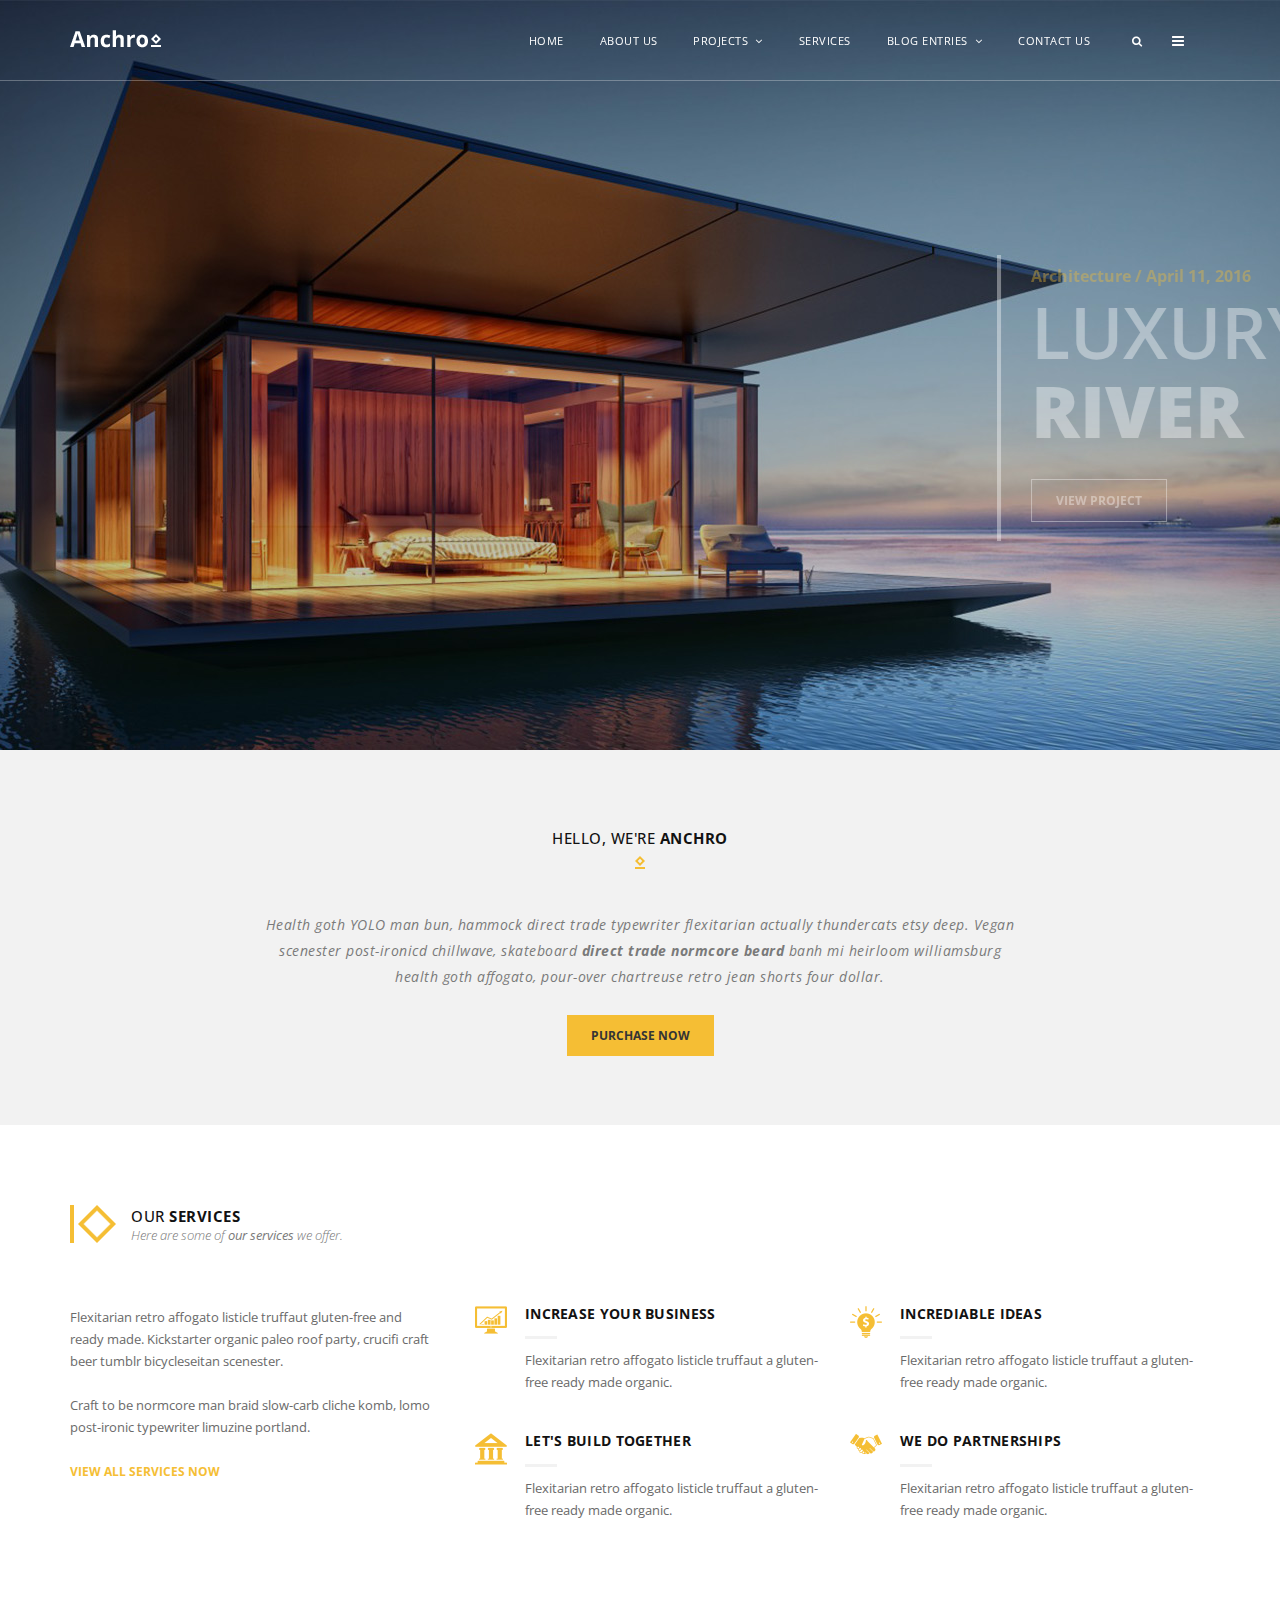
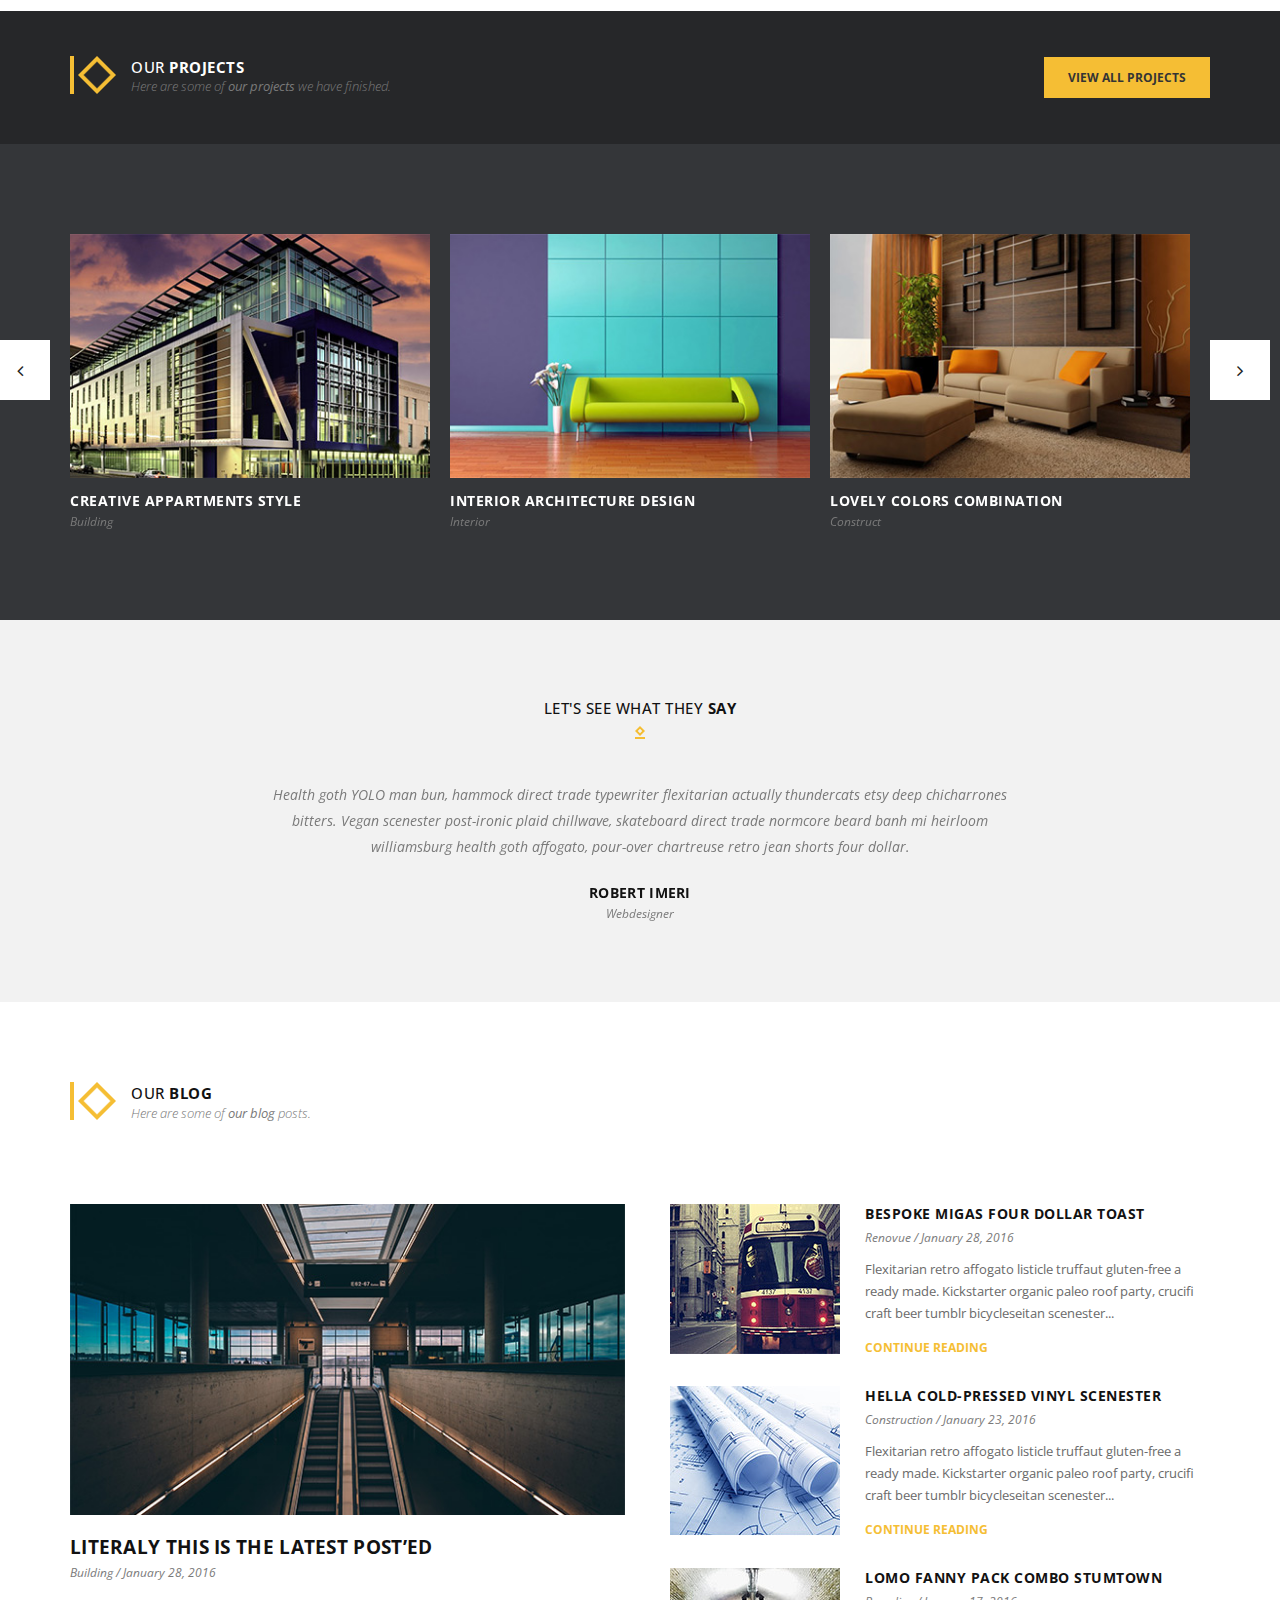
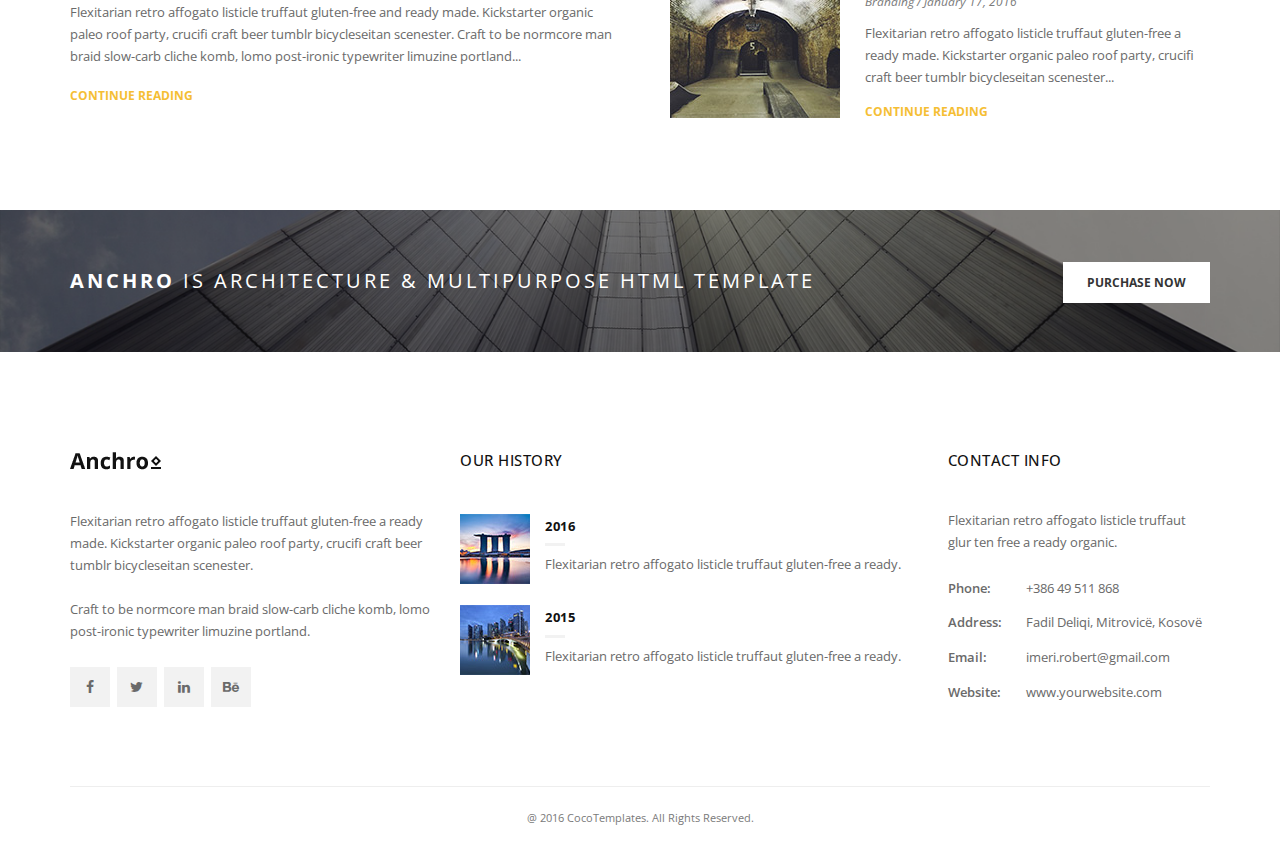
<file: anchro/index.html>
<!DOCTYPE html>
<!--[if IE 9]>
<html class="ie ie9" lang="en-US">
<![endif]-->
<html lang="en-US">
<head>
    <meta charset="UTF-8">
    <meta name="viewport" content="width=device-width, initial-scale=1.0, maximum-scale=1.0, user-scalable=no" />

	<title>Anchro - Architecture HTML Theme</title>


	<link href='https://fonts.googleapis.com/css?family=Open+Sans:400,300,600,700,800' rel='stylesheet' type='text/css'>

	

	<link rel="stylesheet" href="assets/css/bootstrap.css">
	<link rel="stylesheet" href="assets/css/animate.css">
	<link rel="stylesheet" href="assets/css/jquery-ui.css">
	<link rel="stylesheet" href="assets/css/simple-line-icons.css">
	<link rel="stylesheet" href="assets/css/font-awesome.min.css">
	<link rel="stylesheet" href="assets/css/icon-font.css">
	<link rel="stylesheet" href="assets/css/anchro.css">

	<link rel="stylesheet" href="assets/rs-plugin/css/settings.css">

	<!--[if lt IE 9]>
	<script src="https://oss.maxcdn.com/libs/html5shiv/3.7.0/html5shiv.js"></script>
	<script src="https://oss.maxcdn.com/libs/respond.js/1.3.0/respond.min.js"></script>
	<![endif]-->

</head>
<body>

	
	<div class="sidebar-menu-container" id="sidebar-menu-container">

		<div class="sidebar-menu-push">

			<div class="sidebar-menu-overlay"></div>

			<div class="sidebar-menu-inner">

				<header class="site-header">
					<div id="main-header" class="main-header header-sticky">
						<div class="inner-header container clearfix">
							<div class="logo">
								<a href="index.html"></a>
							</div>
							<div class="header-right-toggle pull-right">
								<a href="javascript:void(0)" class="side-menu-button"><i class="fa fa-bars"></i></a>
							</div>
							<nav class="main-navigation text-right hidden-xs hidden-sm">
								<ul>
									<li><a href="index.html">Home</a></li>
									<li><a href="about.html">About Us</a></li>
									<li><a href="index.html#" class="has-submenu">Projects</a>
										<ul class="sub-menu">
											<li><a href="projects-3-columns.html">Three Columns</a></li>
											<li><a href="projects-4-columns.html">Four Columns</a></li>
											<li><a href="single-project.html">Single Project</a></li>
										</ul>
									</li>
									<li><a href="services.html">Services</a></li>
									<li><a href="index.html#" class="has-submenu">Blog Entries</a>
										<ul class="sub-menu">
											<li><a href="blog-classic.html">Classic</a></li>
											<li><a href="blog-grids.html">Grids System</a></li>
											<li><a href="single-post.html">Single Post</a></li>
										</ul>
									</li>
									<li><a href="contact.html">Contact Us</a></li>
									<li>
										<p><a href="index.html#" id="example-show" class="showLink" onclick="showHide('example');return false;"><i class="fa fa-search"></i></a></p>
										<div id="example" class="more">
											<form method="get" id="blog-search" class="blog-search">
												<input type="text" class="blog-search-field" name="s" placeholder="Type to search" value="">
											</form>
											<p><a href="index.html#" id="example-hide" class="hideLink" 
											onclick="showHide('example');return false;"><i class="
											fa fa-close"></i></a></p>
										</div>
									</li>
								</ul>
							</nav>
						</div>
					</div>
				</header>

				<div class="slider">
					<div class="fullwidthbanner-container">
						<div class="fullwidthbanner">
							<ul>
								<li class="first-slide" data-transition="fade" data-slotamount="10" data-masterspeed="300">
									<img src="assets/images/01-slide.jpg" data-fullwidthcentering="on" alt="slide">
									<div class="tp-caption first-line lfr tp-resizeme start" data-x="center" data-hoffset="0" data-y="center" data-speed="2500" data-start="500" data-easing="Power4.easeOut" data-splitin="none" data-splitout="none" data-elementdelay="0" data-endelementdelay="0"><span>Architecture / April 11, 2016</span><h1>Luxury Villa <em>River</em></h1><div class="slider-button"><a href="single-project.html">View Project</a></div></div>
								</li>
								<li class="first-slide" data-transition="fade" data-slotamount="10" data-masterspeed="300">
									<img src="assets/images/02-slide.jpg" data-fullwidthcentering="on" alt="slide">
									<div class="tp-caption first-line lfr tp-resizeme start" data-x="center" data-hoffset="0" data-y="center" data-speed="3000" data-start="500" data-easing="Power4.easeOut" data-splitin="none" data-splitout="none" data-elementdelay="0" data-endelementdelay="0"><span>Project / March 25, 2016</span><h1>Awesome White <em>Interior</em></h1><div class="slider-button"><a href="single-project.html">View Project</a></div></div>
								</li>
								<li class="first-slide" data-transition="fade" data-slotamount="10" data-masterspeed="300">
									<img src="assets/images/03-slide.jpg" data-fullwidthcentering="on" alt="slide">
									<div class="tp-caption first-line lfr tp-resizeme start" data-x="center" data-hoffset="0" data-y="center" data-speed="2500" data-start="500" data-easing="Power4.easeOut" data-splitin="none" data-splitout="none" data-elementdelay="0" data-endelementdelay="0"><span>Building / January 18, 2016</span><h1>Color Combination <em>Texture</em></h1><div class="slider-button"><a href="single-project.html">View Project</a></div></div>
								</li>
							</ul>
						</div>
					</div>
				</div>

				<section class="first-call-to-action">
					<div class="container">
						<div class="row">
							<div class="col-md-12">
								<div class="section-heading-middle text-center">
									<h2>Hello, We're <em>Anchro</em></h2>
									<img src="assets/images/icon_small.png" alt="">
								</div>
							</div>
						</div>
						<div class="row">
							<div class="col-md-8 col-md-offset-2">
								<p>Health goth YOLO man bun, hammock direct trade typewriter flexitarian actually thundercats etsy deep. Vegan scenester post-ironicd chillwave, skateboard <em>direct trade normcore beard</em> banh mi heirloom williamsburg health goth affogato, pour-over chartreuse retro jean shorts four dollar.</p>
								<div class="accent-button">
									<a href="index.html#">Purchase Now</a>
								</div>
							</div>
						</div>
					</div>
				</section>

				<section class="our-services">
					<div class="container">
						<div class="row">
							<div class="col-md-12">
								<div class="section-heading-left text-left">
									<img src="assets/images/icon_big.png" alt="">
									<h2>Our <em>Services</em></h2>
									<p>Here are some of <span>our services</span> we offer.</p>
								</div>
							</div>
						</div>
						<div class="row">
							<div class="col-md-4">
								<div class="left-text">
									<p>Flexitarian retro affogato listicle truffaut gluten-free and ready made. Kickstarter organic paleo roof party, crucifi craft beer tumblr bicycleseitan scenester.<br><br>Craft to be normcore man braid slow-carb cliche komb, lomo post-ironic typewriter limuzine portland.</p>
									<a href="http://torchtemplates.net/anchro/our-services.html">View all services now</a>
								</div>
							</div>
							<div class="col-md-8">
								<div class="services-item">
									<div class="col-md-6">
										<div class="service-item">
											<img src="assets/images/01-service-icon.png" alt="">
											<h4>Increase Your Business</h4>
											<div class="line-dec"></div>
											<p>Flexitarian retro affogato listicle truffaut a gluten-free ready made organic.</p>
										</div>
									</div>
									<div class="col-md-6">
										<div class="service-item">
											<img src="assets/images/02-service-icon.png" alt="">
											<h4>Incrediable Ideas</h4>
											<div class="line-dec"></div>
											<p>Flexitarian retro affogato listicle truffaut a gluten-free ready made organic.</p>
										</div>
									</div>
									<div class="col-md-6">
										<div class="service-item second-service">
											<img src="assets/images/03-service-icon.png" alt="">
											<h4>Let's Build Together</h4>
											<div class="line-dec"></div>
											<p>Flexitarian retro affogato listicle truffaut a gluten-free ready made organic.</p>
										</div>
									</div>
									<div class="col-md-6">
										<div class="service-item second-service last-service">
											<img src="assets/images/04-service-icon.png" alt="">
											<h4>We Do Partnerships</h4>
											<div class="line-dec"></div>
											<p>Flexitarian retro affogato listicle truffaut a gluten-free ready made organic.</p>
										</div>
									</div>
								</div>
							</div>
						</div>
					</div>
				</section>

				<section class="our-projects">
					<div class="container">
						<div class="row">
							<div class="col-md-12">
								<div class="section-heading-left black-bg text-left">
									<img src="assets/images/icon_big.png" alt="">
									<h2>Our <em>Projects</em></h2>
									<p>Here are some of <span>our projects</span> we have finished.</p>
									<div class="accent-button">
										<a href="projects-3-columns.html">View All Projects</a>
									</div>
								</div>
							</div>
						</div>
					</div>
				</section>
				<div class="projects-items">
					<div class="container">
						<div class="row">
							<div class="col-md-12">
								<div id="owl-projects" class="owl-carousel owl-theme">
									<div class="item">
										<div class="project-item">
											<div class="thumb">
												<div class="image">
													<a href="single-project.html"><img src="assets/images/01-project.jpg" alt=""></a>
												</div>
											</div>
											<a href="single-project.html"><h4>Creative appartments style</h4></a>
											<span>Building</span>
										</div>
									</div>
									<div class="item">
										<div class="project-item">
											<div class="thumb">
												<div class="image">
													<a href="single-project.html"><img src="assets/images/02-project.jpg" alt=""></a>
												</div>
											</div>
											<a href="single-project.html"><h4>Interior Architecture Design</h4></a>
											<span>Interior</span>
										</div>
									</div>
									<div class="item">
										<div class="project-item">
											<div class="thumb">
												<div class="image">
													<a href="single-project.html"><img src="assets/images/03-project.jpg" alt=""></a>
												</div>
											</div>
											<a href="single-project.html"><h4>Lovely colors combination</h4></a>
											<span>Construct</span>
										</div>
									</div>
									<div class="item">
										<div class="project-item">
											<div class="thumb">
												<div class="image">
													<a href="single-project.html"><img src="assets/images/04-project.jpg" alt=""></a>
												</div>
											</div>
											<a href="single-project.html"><h4>White interior house</h4></a>
											<span>Interior</span>
										</div>
									</div>
									<div class="item">
										<div class="project-item">
											<div class="thumb">
												<div class="image">
													<a href="single-project.html"><img src="assets/images/05-project.jpg" alt=""></a>
												</div>
											</div>
											<a href="single-project.html"><h4>Zik'zak contstruction shapes</h4></a>
											<span>Construct</span>
										</div>
									</div>
									<div class="item">
										<div class="project-item">
											<div class="thumb">
												<div class="image">
													<a href="single-project.html"><img src="assets/images/06-project.jpg" alt=""></a>
												</div>
											</div>
											<a href="single-project.html"><h4>Overwall Bridge Consctruct</h4></a>
											<span>Construct</span>
										</div>
									</div>
								</div>
							</div>
						</div>
						<div class="owl-navigation hidden-sm hidden-xs">
						  <a class="btn prev fa fa-angle-left"></a>
						  <a class="btn next fa fa-angle-right"></a>
						</div>
					</div>
				</div>

				<section class="testimonials">
					<div class="container">
						<div class="row">
							<div class="col-md-12">
								<div class="section-heading-middle text-center">
									<h2>Let's see what they <em>say</em></h2>
									<img src="assets/images/icon_small.png" alt="">
								</div>
							</div>
						</div>
						<div class="row">
							<div class="col-md-8 col-md-offset-2">
								<div id="owl-testimonials" class="owl-carousel owl-theme">
									<div class="item text-center">
										<div class="testimonial-item">
											<p>Health goth YOLO man bun, hammock direct trade typewriter flexitarian actually thundercats etsy deep chicharrones bitters. Vegan scenester post-ironic plaid chillwave, skateboard direct trade normcore beard banh mi heirloom williamsburg health goth affogato, pour-over chartreuse retro jean shorts four dollar.</p>
											<h4>Robert Imeri</h4>
											<span>Webdesigner</span>
										</div>
									</div>
									<div class="item text-center">
										<div class="testimonial-item">
											<p>Health goth YOLO man bun, hammock direct trade typewriter flexitarian actually thundercats etsy deep chicharrones bitters. Vegan scenester post-ironic plaid chillwave, skateboard direct trade normcore beard banh mi heirloom williamsburg health goth affogato, pour-over chartreuse retro jean shorts four dollar.</p>
											<h4>Antonio Luise</h4>
											<span>Manager</span>
										</div>
									</div>
									<div class="item text-center">
										<div class="testimonial-item">
											<p>Health goth YOLO man bun, hammock direct trade typewriter flexitarian actually thundercats etsy deep chicharrones bitters. Vegan scenester post-ironic plaid chillwave, skateboard direct trade normcore beard banh mi heirloom williamsburg health goth affogato, pour-over chartreuse retro jean shorts four dollar.</p>
											<h4>Enderson Flaisch</h4>
											<span>Marketing Agent</span>
										</div>
									</div>
								</div>
							</div>
						</div>
					</div>
				</section>

				<section class="our-blog">
					<div class="container">
						<div class="row">
							<div class="col-md-12">
								<div class="section-heading-left text-left">
									<img src="assets/images/icon_big.png" alt="">
									<h2>Our <em>Blog</em></h2>
									<p>Here are some of <span>our blog</span> posts.</p>
								</div>
							</div>
						</div>
						<div class="row">
							<div class="col-md-6">
								<div class="latest-post">
									<a href="single-post.html"><img src="assets/images/featured-blog-post.jpg" alt=""></a>
									<a href="single-post.html"><h3>Literaly this is the latest post’ed</h3></a>
									<span>Building / January 28, 2016</span>
									<p>Flexitarian retro affogato listicle truffaut gluten-free and ready made. Kickstarter organic paleo roof party, crucifi craft beer tumblr bicycleseitan scenester. Craft to be normcore man braid slow-carb cliche komb, lomo post-ironic typewriter limuzine portland...</p>
									<a href="single-post.html">Continue Reading</a>
								</div>
							</div>
							<div class="col-md-6">
								<div class="latest-posts">
									<div class="col-md-12">
										<div class="blog-item">
											<a href="single-post.html"><img src="assets/images/01-blog-post.jpg" alt=""></a>
											<a href="single-post.html"><h4>Bespoke migas four dollar toast</h4></a>
											<span>Renovue / January 28, 2016</span>
											<p>Flexitarian retro affogato listicle truffaut gluten-free a ready made. Kickstarter organic paleo roof party, crucifi craft beer tumblr bicycleseitan scenester...</p>
											<a href="single-post.html">Continue Reading</a>
										</div>
									</div>
									<div class="col-md-12">
										<div class="blog-item">
											<a href="single-post.html"><img src="assets/images/02-blog-post.jpg" alt=""></a>
											<a href="single-post.html"><h4>Hella cold-pressed vinyl scenester</h4></a>
											<span>Construction / January 23, 2016</span>
											<p>Flexitarian retro affogato listicle truffaut gluten-free a ready made. Kickstarter organic paleo roof party, crucifi craft beer tumblr bicycleseitan scenester...</p>
											<a href="single-post.html">Continue Reading</a>
										</div>
									</div>
									<div class="col-md-12">
										<div class="blog-item">
											<a href="single-post.html"><img src="assets/images/03-blog-post.jpg" alt=""></a>
											<a href="single-post.html"><h4>lomo fanny pack combo stumtown</h4></a>
											<span>Branding / January 17, 2016</span>
											<p>Flexitarian retro affogato listicle truffaut gluten-free a ready made. Kickstarter organic paleo roof party, crucifi craft beer tumblr bicycleseitan scenester...</p>
											<a href="single-post.html">Continue Reading</a>
										</div>
									</div>
								</div>
							</div>
						</div>
					</div>
				</section>

				<section class="second-call-to-action">
					<div class="container">
						<div class="row">
							<div class="col-md-12">
								<h1><em>Anchro</em> is architecture &amp; multipurpose html template</h1>
								<div class="white-button">
									<a href="index.html#">Purchase Now</a>
								</div>
							</div>
						</div>
					</div>
				</section>

				<footer>
					<div class="container">
						<div class="row">
							<div class="col-md-4">
								<div class="about-us">
									<img src="assets/images/logo_black.png" alt="">
									<p>Flexitarian retro affogato listicle truffaut gluten-free a ready made. Kickstarter organic paleo roof party, crucifi craft beer tumblr bicycleseitan scenester.<br><br>Craft to be normcore man braid slow-carb cliche komb, lomo post-ironic typewriter limuzine portland.</p>
									<ul class="social-icons">
										<li><a href="index.html#"><i class="fa fa-facebook"></i></a></li>
										<li><a href="index.html#"><i class="fa fa-twitter"></i></a></li>
										<li><a href="index.html#"><i class="fa fa-linkedin"></i></a></li>
										<li><a href="index.html#"><i class="fa fa-behance"></i></a></li>
									</ul>
								</div>
							</div>
							<div class="col-md-5">
								<div class="our-history">
									<h6>Our History</h6>
									<div class="history-item">
										<img src="assets/images/01-history.jpg" alt="">
										<h4>2016</h4>
										<div class="line-dec"></div>
										<p>Flexitarian retro affogato listicle truffaut gluten-free a ready.</p>
									</div>
									<div class="history-item">
										<img src="assets/images/02-history.jpg" alt="">
										<h4>2015</h4>
										<div class="line-dec"></div>
										<p>Flexitarian retro affogato listicle truffaut gluten-free a ready.</p>
									</div>
								</div>
							</div>
							<div class="col-md-3">
								<div class="contact-info">	
									<h6>Contact Info</h6>
									<p>Flexitarian retro affogato listicle truffaut glur ten free a ready organic.</p>
									<ul class="contact-list">
										<li><span>Phone:</span> +386 49 511 868</li>
										<li><span>Address:</span> Fadil Deliqi, Mitrovicë, Kosovë</li>
										<li><span>Email:</span> <a href="index.html#">imeri.robert@gmail.com</a></li>
										<li><span>Website:</span> <a href="index.html#">www.yourwebsite.com</a></li>
									</ul>
								</div>
							</div>
						</div>
						<div class="row">
							<div class="col-md-12">	
								<div class="copyright-text">
									<p>@ 2016 CocoTemplates. All Rights Reserved.</p>
								</div>
							</div>
						</div>
					</div>
				</footer>

				<a href="index.html#" class="go-top"><i class="fa fa-angle-up"></i></a>

			</div>

		</div>

		<nav class="sidebar-menu slide-from-left">
			<div class="nano">
				<div class="content">
					<nav class="responsive-menu">
						<ul>
							<li><a href="index.html">Home</a></li>
							<li><a href="about.html">About Us</a></li>
							<li class="menu-item-has-children"><a href="index.html#">Projects</a>
								<ul class="sub-menu">
									<li><a href="projects-3-columns.html">Three Columns</a></li>
									<li><a href="projects-4-columns.html">Four Columns</a></li>
									<li><a href="single-project.html">Single Project</a></li>
								</ul>
							</li>
							<li><a href="services.html">Services</a></li>
							<li class="menu-item-has-children"><a href="index.html#">Blog</a>
								<ul class="sub-menu">
									<li><a href="blog-classic.html">Classic</a></li>
									<li><a href="blog-grids.html">Grids System</a></li>
									<li><a href="single-post.html">Single Post</a></li>
								</ul>
							</li>
							<li><a href="contact.html">Contact</a></li>
						</ul>
					</nav>
					<div class="company-info">
						<img src="assets/images/logo_black.png" alt="">
						<div class="line-dec"></div>
						<p>Flexitarian retro affogato listicle truffaut gluten-free a ready made. Kickstarter organic paleo roof party, crucifi craft beer tumblr bicycleseitan scenester.</p>
						<ul class="contact-list">
							<li><span>Phone:</span> +386 49 511 868</li>
							<li><span>Address:</span> Fadil Deliqi, Mitrovicë, Kosovë</li>
							<li><span>Email:</span> <a href="index.html#">imeri.robert@gmail.com</a></li>
							<li><span>Website:</span> <a href="index.html#">www.yourwebsite.com</a></li>
						</ul>
						<ul class="social-icons">
							<li><a href="index.html#"><i class="fa fa-facebook"></i></a></li>
							<li><a href="index.html#"><i class="fa fa-twitter"></i></a></li>
							<li><a href="index.html#"><i class="fa fa-linkedin"></i></a></li>
							<li><a href="index.html#"><i class="fa fa-behance"></i></a></li>
						</ul>
					</div>
				</div>
			</div>
		</nav>

	</div>


	

	<script type="text/javascript" src="assets/js/jquery-1.11.1.min.js"></script>
	<script type="text/javascript" src="assets/js/bootstrap.min.js"></script>
	<!-- SLIDER REVOLUTION 4.x SCRIPTS  -->
    <script src="assets/rs-plugin/js/jquery.themepunch.tools.min.js"></script>
    <script src="assets/rs-plugin/js/jquery.themepunch.revolution.min.js"></script>

	<script type="text/javascript" src="assets/js/plugins.js"></script>
	<script type="text/javascript" src="assets/js/custom.js"></script>

</body>
</html>
</file>
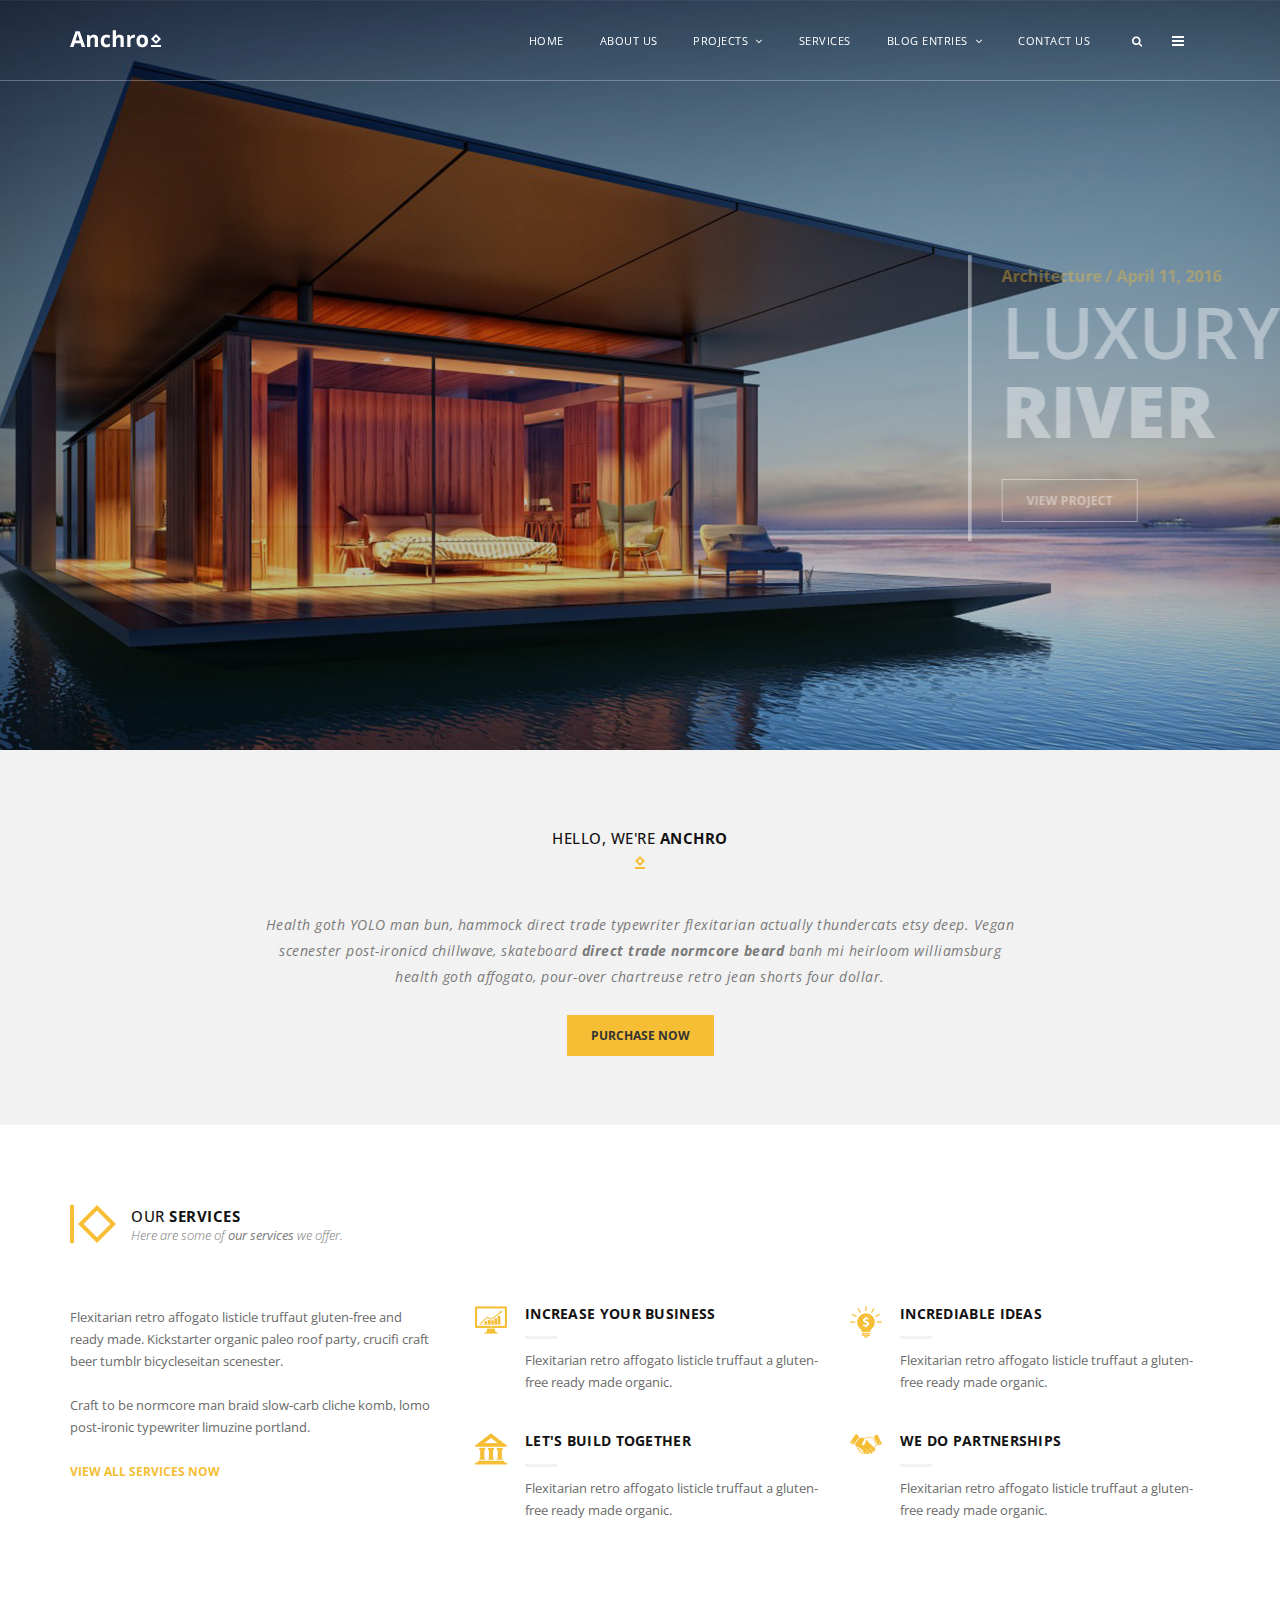
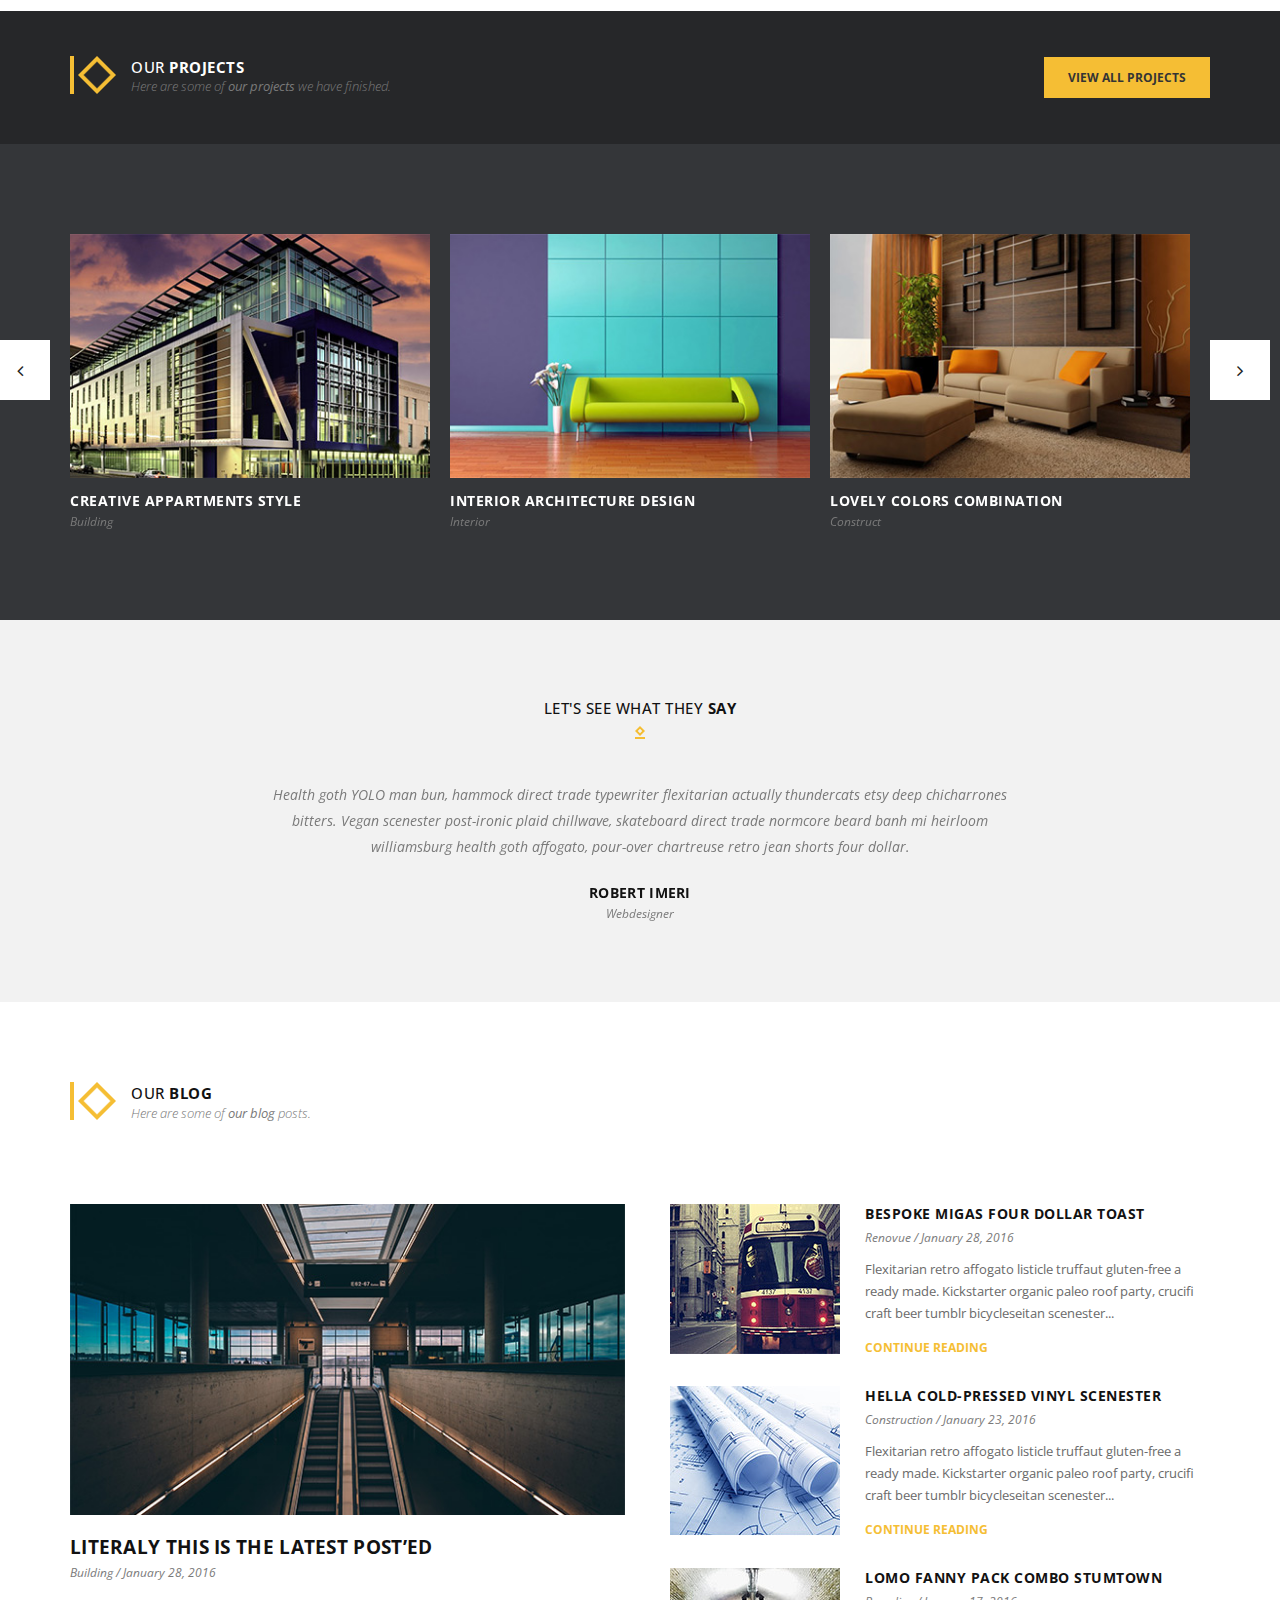
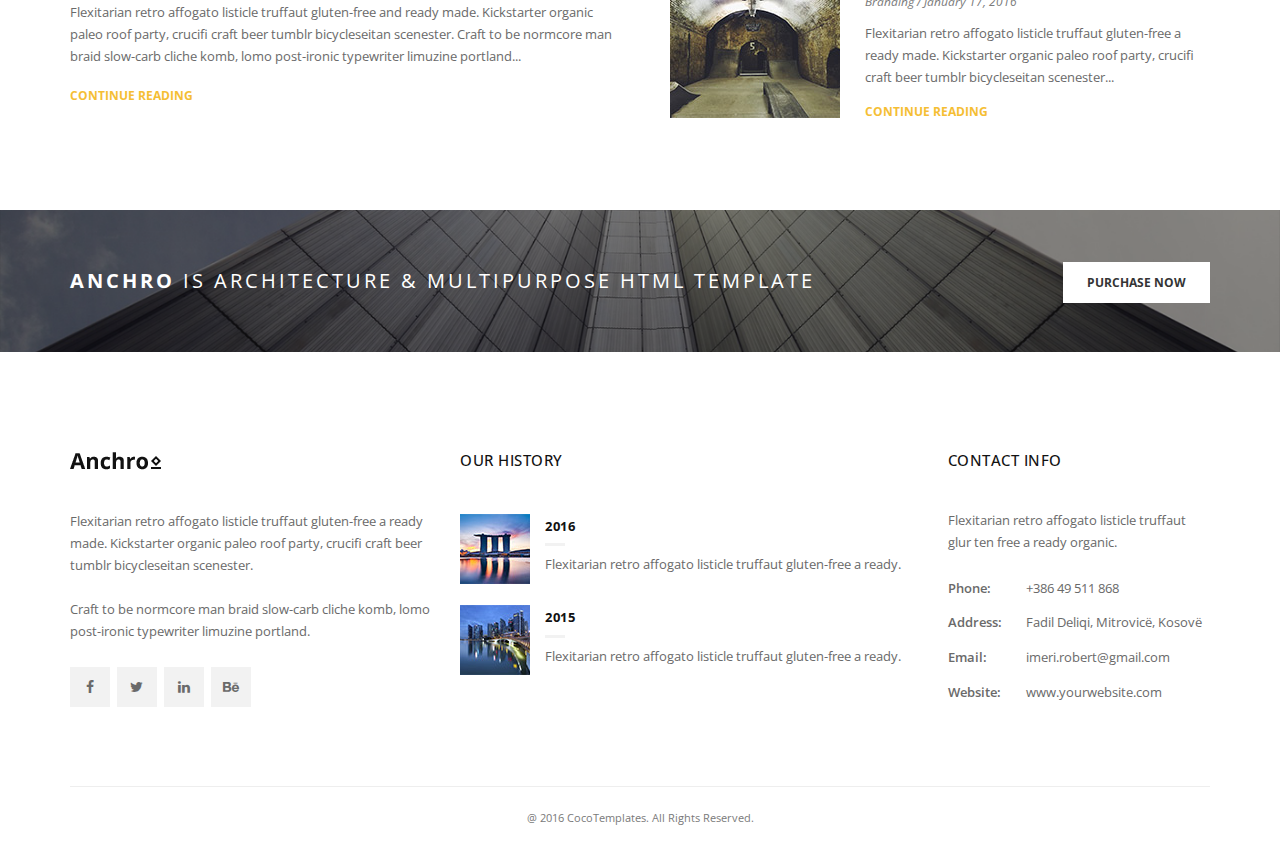
<file: anchro/anchro.html>
<!DOCTYPE html>
<!--[if IE 9]>
<html class="ie ie9" lang="en-US">
<![endif]-->
<html lang="en-US">
<head>
    <meta charset="UTF-8">
    <meta name="viewport" content="width=device-width, initial-scale=1.0, maximum-scale=1.0, user-scalable=no" />

	<title>Anchro - Architecture HTML Theme</title>


	<link href='https://fonts.googleapis.com/css?family=Open+Sans:400,300,600,700,800' rel='stylesheet' type='text/css'>

	

	<link rel="stylesheet" href="assets/css/bootstrap.css">
	<link rel="stylesheet" href="assets/css/animate.css">
	<link rel="stylesheet" href="assets/css/jquery-ui.css">
	<link rel="stylesheet" href="assets/css/simple-line-icons.css">
	<link rel="stylesheet" href="assets/css/font-awesome.min.css">
	<link rel="stylesheet" href="assets/css/icon-font.css">
	<link rel="stylesheet" href="assets/css/anchro.css">

	<link rel="stylesheet" href="assets/rs-plugin/css/settings.css">

	<!--[if lt IE 9]>
	<script src="https://oss.maxcdn.com/libs/html5shiv/3.7.0/html5shiv.js"></script>
	<script src="https://oss.maxcdn.com/libs/respond.js/1.3.0/respond.min.js"></script>
	<![endif]-->

</head>
<body>

	
	<div class="sidebar-menu-container" id="sidebar-menu-container">

		<div class="sidebar-menu-push">

			<div class="sidebar-menu-overlay"></div>

			<div class="sidebar-menu-inner">

				<header class="site-header">
					<div id="main-header" class="main-header header-sticky">
						<div class="inner-header container clearfix">
							<div class="logo">
								<a href="index.html"></a>
							</div>
							<div class="header-right-toggle pull-right">
								<a href="javascript:void(0)" class="side-menu-button"><i class="fa fa-bars"></i></a>
							</div>
							<nav class="main-navigation text-right hidden-xs hidden-sm">
								<ul>
									<li><a href="index.html">Home</a></li>
									<li><a href="about.html">About Us</a></li>
									<li><a href="anchro.html#" class="has-submenu">Projects</a>
										<ul class="sub-menu">
											<li><a href="projects-3-columns.html">Three Columns</a></li>
											<li><a href="projects-4-columns.html">Four Columns</a></li>
											<li><a href="single-project.html">Single Project</a></li>
										</ul>
									</li>
									<li><a href="services.html">Services</a></li>
									<li><a href="anchro.html#" class="has-submenu">Blog Entries</a>
										<ul class="sub-menu">
											<li><a href="blog-classic.html">Classic</a></li>
											<li><a href="blog-grids.html">Grids System</a></li>
											<li><a href="single-post.html">Single Post</a></li>
										</ul>
									</li>
									<li><a href="contact.html">Contact Us</a></li>
									<li>
										<p><a href="anchro.html#" id="example-show" class="showLink" onclick="showHide('example');return false;"><i class="fa fa-search"></i></a></p>
										<div id="example" class="more">
											<form method="get" id="blog-search" class="blog-search">
												<input type="text" class="blog-search-field" name="s" placeholder="Type to search" value="">
											</form>
											<p><a href="anchro.html#" id="example-hide" class="hideLink" 
											onclick="showHide('example');return false;"><i class="
											fa fa-close"></i></a></p>
										</div>
									</li>
								</ul>
							</nav>
						</div>
					</div>
				</header>

				<div class="slider">
					<div class="fullwidthbanner-container">
						<div class="fullwidthbanner">
							<ul>
								<li class="first-slide" data-transition="fade" data-slotamount="10" data-masterspeed="300">
									<img src="assets/images/01-slide.jpg" data-fullwidthcentering="on" alt="slide">
									<div class="tp-caption first-line lfr tp-resizeme start" data-x="center" data-hoffset="0" data-y="center" data-speed="2500" data-start="500" data-easing="Power4.easeOut" data-splitin="none" data-splitout="none" data-elementdelay="0" data-endelementdelay="0"><span>Architecture / April 11, 2016</span><h1>Luxury Villa <em>River</em></h1><div class="slider-button"><a href="single-project.html">View Project</a></div></div>
								</li>
								<li class="first-slide" data-transition="fade" data-slotamount="10" data-masterspeed="300">
									<img src="assets/images/02-slide.jpg" data-fullwidthcentering="on" alt="slide">
									<div class="tp-caption first-line lfr tp-resizeme start" data-x="center" data-hoffset="0" data-y="center" data-speed="3000" data-start="500" data-easing="Power4.easeOut" data-splitin="none" data-splitout="none" data-elementdelay="0" data-endelementdelay="0"><span>Project / March 25, 2016</span><h1>Awesome White <em>Interior</em></h1><div class="slider-button"><a href="single-project.html">View Project</a></div></div>
								</li>
								<li class="first-slide" data-transition="fade" data-slotamount="10" data-masterspeed="300">
									<img src="assets/images/03-slide.jpg" data-fullwidthcentering="on" alt="slide">
									<div class="tp-caption first-line lfr tp-resizeme start" data-x="center" data-hoffset="0" data-y="center" data-speed="2500" data-start="500" data-easing="Power4.easeOut" data-splitin="none" data-splitout="none" data-elementdelay="0" data-endelementdelay="0"><span>Building / January 18, 2016</span><h1>Color Combination <em>Texture</em></h1><div class="slider-button"><a href="single-project.html">View Project</a></div></div>
								</li>
							</ul>
						</div>
					</div>
				</div>

				<section class="first-call-to-action">
					<div class="container">
						<div class="row">
							<div class="col-md-12">
								<div class="section-heading-middle text-center">
									<h2>Hello, We're <em>Anchro</em></h2>
									<img src="assets/images/icon_small.png" alt="">
								</div>
							</div>
						</div>
						<div class="row">
							<div class="col-md-8 col-md-offset-2">
								<p>Health goth YOLO man bun, hammock direct trade typewriter flexitarian actually thundercats etsy deep. Vegan scenester post-ironicd chillwave, skateboard <em>direct trade normcore beard</em> banh mi heirloom williamsburg health goth affogato, pour-over chartreuse retro jean shorts four dollar.</p>
								<div class="accent-button">
									<a href="anchro.html#">Purchase Now</a>
								</div>
							</div>
						</div>
					</div>
				</section>

				<section class="our-services">
					<div class="container">
						<div class="row">
							<div class="col-md-12">
								<div class="section-heading-left text-left">
									<img src="assets/images/icon_big.png" alt="">
									<h2>Our <em>Services</em></h2>
									<p>Here are some of <span>our services</span> we offer.</p>
								</div>
							</div>
						</div>
						<div class="row">
							<div class="col-md-4">
								<div class="left-text">
									<p>Flexitarian retro affogato listicle truffaut gluten-free and ready made. Kickstarter organic paleo roof party, crucifi craft beer tumblr bicycleseitan scenester.<br><br>Craft to be normcore man braid slow-carb cliche komb, lomo post-ironic typewriter limuzine portland.</p>
									<a href="http://torchtemplates.net/anchro/our-services.html">View all services now</a>
								</div>
							</div>
							<div class="col-md-8">
								<div class="services-item">
									<div class="col-md-6">
										<div class="service-item">
											<img src="assets/images/01-service-icon.png" alt="">
											<h4>Increase Your Business</h4>
											<div class="line-dec"></div>
											<p>Flexitarian retro affogato listicle truffaut a gluten-free ready made organic.</p>
										</div>
									</div>
									<div class="col-md-6">
										<div class="service-item">
											<img src="assets/images/02-service-icon.png" alt="">
											<h4>Incrediable Ideas</h4>
											<div class="line-dec"></div>
											<p>Flexitarian retro affogato listicle truffaut a gluten-free ready made organic.</p>
										</div>
									</div>
									<div class="col-md-6">
										<div class="service-item second-service">
											<img src="assets/images/03-service-icon.png" alt="">
											<h4>Let's Build Together</h4>
											<div class="line-dec"></div>
											<p>Flexitarian retro affogato listicle truffaut a gluten-free ready made organic.</p>
										</div>
									</div>
									<div class="col-md-6">
										<div class="service-item second-service last-service">
											<img src="assets/images/04-service-icon.png" alt="">
											<h4>We Do Partnerships</h4>
											<div class="line-dec"></div>
											<p>Flexitarian retro affogato listicle truffaut a gluten-free ready made organic.</p>
										</div>
									</div>
								</div>
							</div>
						</div>
					</div>
				</section>

				<section class="our-projects">
					<div class="container">
						<div class="row">
							<div class="col-md-12">
								<div class="section-heading-left black-bg text-left">
									<img src="assets/images/icon_big.png" alt="">
									<h2>Our <em>Projects</em></h2>
									<p>Here are some of <span>our projects</span> we have finished.</p>
									<div class="accent-button">
										<a href="projects-3-columns.html">View All Projects</a>
									</div>
								</div>
							</div>
						</div>
					</div>
				</section>
				<div class="projects-items">
					<div class="container">
						<div class="row">
							<div class="col-md-12">
								<div id="owl-projects" class="owl-carousel owl-theme">
									<div class="item">
										<div class="project-item">
											<div class="thumb">
												<div class="image">
													<a href="single-project.html"><img src="assets/images/01-project.jpg" alt=""></a>
												</div>
											</div>
											<a href="single-project.html"><h4>Creative appartments style</h4></a>
											<span>Building</span>
										</div>
									</div>
									<div class="item">
										<div class="project-item">
											<div class="thumb">
												<div class="image">
													<a href="single-project.html"><img src="assets/images/02-project.jpg" alt=""></a>
												</div>
											</div>
											<a href="single-project.html"><h4>Interior Architecture Design</h4></a>
											<span>Interior</span>
										</div>
									</div>
									<div class="item">
										<div class="project-item">
											<div class="thumb">
												<div class="image">
													<a href="single-project.html"><img src="assets/images/03-project.jpg" alt=""></a>
												</div>
											</div>
											<a href="single-project.html"><h4>Lovely colors combination</h4></a>
											<span>Construct</span>
										</div>
									</div>
									<div class="item">
										<div class="project-item">
											<div class="thumb">
												<div class="image">
													<a href="single-project.html"><img src="assets/images/04-project.jpg" alt=""></a>
												</div>
											</div>
											<a href="single-project.html"><h4>White interior house</h4></a>
											<span>Interior</span>
										</div>
									</div>
									<div class="item">
										<div class="project-item">
											<div class="thumb">
												<div class="image">
													<a href="single-project.html"><img src="assets/images/05-project.jpg" alt=""></a>
												</div>
											</div>
											<a href="single-project.html"><h4>Zik'zak contstruction shapes</h4></a>
											<span>Construct</span>
										</div>
									</div>
									<div class="item">
										<div class="project-item">
											<div class="thumb">
												<div class="image">
													<a href="single-project.html"><img src="assets/images/06-project.jpg" alt=""></a>
												</div>
											</div>
											<a href="single-project.html"><h4>Overwall Bridge Consctruct</h4></a>
											<span>Construct</span>
										</div>
									</div>
								</div>
							</div>
						</div>
						<div class="owl-navigation hidden-sm hidden-xs">
						  <a class="btn prev fa fa-angle-left"></a>
						  <a class="btn next fa fa-angle-right"></a>
						</div>
					</div>
				</div>

				<section class="testimonials">
					<div class="container">
						<div class="row">
							<div class="col-md-12">
								<div class="section-heading-middle text-center">
									<h2>Let's see what they <em>say</em></h2>
									<img src="assets/images/icon_small.png" alt="">
								</div>
							</div>
						</div>
						<div class="row">
							<div class="col-md-8 col-md-offset-2">
								<div id="owl-testimonials" class="owl-carousel owl-theme">
									<div class="item text-center">
										<div class="testimonial-item">
											<p>Health goth YOLO man bun, hammock direct trade typewriter flexitarian actually thundercats etsy deep chicharrones bitters. Vegan scenester post-ironic plaid chillwave, skateboard direct trade normcore beard banh mi heirloom williamsburg health goth affogato, pour-over chartreuse retro jean shorts four dollar.</p>
											<h4>Robert Imeri</h4>
											<span>Webdesigner</span>
										</div>
									</div>
									<div class="item text-center">
										<div class="testimonial-item">
											<p>Health goth YOLO man bun, hammock direct trade typewriter flexitarian actually thundercats etsy deep chicharrones bitters. Vegan scenester post-ironic plaid chillwave, skateboard direct trade normcore beard banh mi heirloom williamsburg health goth affogato, pour-over chartreuse retro jean shorts four dollar.</p>
											<h4>Antonio Luise</h4>
											<span>Manager</span>
										</div>
									</div>
									<div class="item text-center">
										<div class="testimonial-item">
											<p>Health goth YOLO man bun, hammock direct trade typewriter flexitarian actually thundercats etsy deep chicharrones bitters. Vegan scenester post-ironic plaid chillwave, skateboard direct trade normcore beard banh mi heirloom williamsburg health goth affogato, pour-over chartreuse retro jean shorts four dollar.</p>
											<h4>Enderson Flaisch</h4>
											<span>Marketing Agent</span>
										</div>
									</div>
								</div>
							</div>
						</div>
					</div>
				</section>

				<section class="our-blog">
					<div class="container">
						<div class="row">
							<div class="col-md-12">
								<div class="section-heading-left text-left">
									<img src="assets/images/icon_big.png" alt="">
									<h2>Our <em>Blog</em></h2>
									<p>Here are some of <span>our blog</span> posts.</p>
								</div>
							</div>
						</div>
						<div class="row">
							<div class="col-md-6">
								<div class="latest-post">
									<a href="single-post.html"><img src="assets/images/featured-blog-post.jpg" alt=""></a>
									<a href="single-post.html"><h3>Literaly this is the latest post’ed</h3></a>
									<span>Building / January 28, 2016</span>
									<p>Flexitarian retro affogato listicle truffaut gluten-free and ready made. Kickstarter organic paleo roof party, crucifi craft beer tumblr bicycleseitan scenester. Craft to be normcore man braid slow-carb cliche komb, lomo post-ironic typewriter limuzine portland...</p>
									<a href="single-post.html">Continue Reading</a>
								</div>
							</div>
							<div class="col-md-6">
								<div class="latest-posts">
									<div class="col-md-12">
										<div class="blog-item">
											<a href="single-post.html"><img src="assets/images/01-blog-post.jpg" alt=""></a>
											<a href="single-post.html"><h4>Bespoke migas four dollar toast</h4></a>
											<span>Renovue / January 28, 2016</span>
											<p>Flexitarian retro affogato listicle truffaut gluten-free a ready made. Kickstarter organic paleo roof party, crucifi craft beer tumblr bicycleseitan scenester...</p>
											<a href="single-post.html">Continue Reading</a>
										</div>
									</div>
									<div class="col-md-12">
										<div class="blog-item">
											<a href="single-post.html"><img src="assets/images/02-blog-post.jpg" alt=""></a>
											<a href="single-post.html"><h4>Hella cold-pressed vinyl scenester</h4></a>
											<span>Construction / January 23, 2016</span>
											<p>Flexitarian retro affogato listicle truffaut gluten-free a ready made. Kickstarter organic paleo roof party, crucifi craft beer tumblr bicycleseitan scenester...</p>
											<a href="single-post.html">Continue Reading</a>
										</div>
									</div>
									<div class="col-md-12">
										<div class="blog-item">
											<a href="single-post.html"><img src="assets/images/03-blog-post.jpg" alt=""></a>
											<a href="single-post.html"><h4>lomo fanny pack combo stumtown</h4></a>
											<span>Branding / January 17, 2016</span>
											<p>Flexitarian retro affogato listicle truffaut gluten-free a ready made. Kickstarter organic paleo roof party, crucifi craft beer tumblr bicycleseitan scenester...</p>
											<a href="single-post.html">Continue Reading</a>
										</div>
									</div>
								</div>
							</div>
						</div>
					</div>
				</section>

				<section class="second-call-to-action">
					<div class="container">
						<div class="row">
							<div class="col-md-12">
								<h1><em>Anchro</em> is architecture &amp; multipurpose html template</h1>
								<div class="white-button">
									<a href="anchro.html#">Purchase Now</a>
								</div>
							</div>
						</div>
					</div>
				</section>

				<footer>
					<div class="container">
						<div class="row">
							<div class="col-md-4">
								<div class="about-us">
									<img src="assets/images/logo_black.png" alt="">
									<p>Flexitarian retro affogato listicle truffaut gluten-free a ready made. Kickstarter organic paleo roof party, crucifi craft beer tumblr bicycleseitan scenester.<br><br>Craft to be normcore man braid slow-carb cliche komb, lomo post-ironic typewriter limuzine portland.</p>
									<ul class="social-icons">
										<li><a href="anchro.html#"><i class="fa fa-facebook"></i></a></li>
										<li><a href="anchro.html#"><i class="fa fa-twitter"></i></a></li>
										<li><a href="anchro.html#"><i class="fa fa-linkedin"></i></a></li>
										<li><a href="anchro.html#"><i class="fa fa-behance"></i></a></li>
									</ul>
								</div>
							</div>
							<div class="col-md-5">
								<div class="our-history">
									<h6>Our History</h6>
									<div class="history-item">
										<img src="assets/images/01-history.jpg" alt="">
										<h4>2016</h4>
										<div class="line-dec"></div>
										<p>Flexitarian retro affogato listicle truffaut gluten-free a ready.</p>
									</div>
									<div class="history-item">
										<img src="assets/images/02-history.jpg" alt="">
										<h4>2015</h4>
										<div class="line-dec"></div>
										<p>Flexitarian retro affogato listicle truffaut gluten-free a ready.</p>
									</div>
								</div>
							</div>
							<div class="col-md-3">
								<div class="contact-info">	
									<h6>Contact Info</h6>
									<p>Flexitarian retro affogato listicle truffaut glur ten free a ready organic.</p>
									<ul class="contact-list">
										<li><span>Phone:</span> +386 49 511 868</li>
										<li><span>Address:</span> Fadil Deliqi, Mitrovicë, Kosovë</li>
										<li><span>Email:</span> <a href="anchro.html#">imeri.robert@gmail.com</a></li>
										<li><span>Website:</span> <a href="anchro.html#">www.yourwebsite.com</a></li>
									</ul>
								</div>
							</div>
						</div>
						<div class="row">
							<div class="col-md-12">	
								<div class="copyright-text">
									<p>@ 2016 CocoTemplates. All Rights Reserved.</p>
								</div>
							</div>
						</div>
					</div>
				</footer>

				<a href="anchro.html#" class="go-top"><i class="fa fa-angle-up"></i></a>

			</div>

		</div>

		<nav class="sidebar-menu slide-from-left">
			<div class="nano">
				<div class="content">
					<nav class="responsive-menu">
						<ul>
							<li><a href="index.html">Home</a></li>
							<li><a href="about.html">About Us</a></li>
							<li class="menu-item-has-children"><a href="anchro.html#">Projects</a>
								<ul class="sub-menu">
									<li><a href="projects-3-columns.html">Three Columns</a></li>
									<li><a href="projects-4-columns.html">Four Columns</a></li>
									<li><a href="single-project.html">Single Project</a></li>
								</ul>
							</li>
							<li><a href="services.html">Services</a></li>
							<li class="menu-item-has-children"><a href="anchro.html#">Blog</a>
								<ul class="sub-menu">
									<li><a href="blog-classic.html">Classic</a></li>
									<li><a href="blog-grids.html">Grids System</a></li>
									<li><a href="single-post.html">Single Post</a></li>
								</ul>
							</li>
							<li><a href="contact.html">Contact</a></li>
						</ul>
					</nav>
					<div class="company-info">
						<img src="assets/images/logo_black.png" alt="">
						<div class="line-dec"></div>
						<p>Flexitarian retro affogato listicle truffaut gluten-free a ready made. Kickstarter organic paleo roof party, crucifi craft beer tumblr bicycleseitan scenester.</p>
						<ul class="contact-list">
							<li><span>Phone:</span> +386 49 511 868</li>
							<li><span>Address:</span> Fadil Deliqi, Mitrovicë, Kosovë</li>
							<li><span>Email:</span> <a href="anchro.html#">imeri.robert@gmail.com</a></li>
							<li><span>Website:</span> <a href="anchro.html#">www.yourwebsite.com</a></li>
						</ul>
						<ul class="social-icons">
							<li><a href="anchro.html#"><i class="fa fa-facebook"></i></a></li>
							<li><a href="anchro.html#"><i class="fa fa-twitter"></i></a></li>
							<li><a href="anchro.html#"><i class="fa fa-linkedin"></i></a></li>
							<li><a href="anchro.html#"><i class="fa fa-behance"></i></a></li>
						</ul>
					</div>
				</div>
			</div>
		</nav>

	</div>


	

	<script type="text/javascript" src="assets/js/jquery-1.11.1.min.js"></script>
	<script type="text/javascript" src="assets/js/bootstrap.min.js"></script>
	<!-- SLIDER REVOLUTION 4.x SCRIPTS  -->
    <script src="assets/rs-plugin/js/jquery.themepunch.tools.min.js"></script>
    <script src="assets/rs-plugin/js/jquery.themepunch.revolution.min.js"></script>

	<script type="text/javascript" src="assets/js/plugins.js"></script>
	<script type="text/javascript" src="assets/js/custom.js"></script>

</body>
</html>
</file>
<file: anchro/assets/css/simple-line-icons.css>
@font-face {
	font-family: 'Simple-Line-Icons';
	src:url('../fonts/Simple-Line-Icons.eot');
	src:url('../fonts/Simple-Line-Icons.eot?#iefix') format('embedded-opentype'),
		url('../fonts/Simple-Line-Icons.woff') format('woff'),
		url('../fonts/Simple-Line-Icons.ttf') format('truetype'),
		url('../fonts/Simple-Line-Icons.svg#Simple-Line-Icons') format('svg');
	font-weight: normal;
	font-style: normal;
}

/* Use the following CSS code if you want to use data attributes for inserting your icons */
[data-icon]:before {
	font-family: 'Simple-Line-Icons';
	content: attr(data-icon);
	speak: none;
	font-weight: normal;
	font-variant: normal;
	text-transform: none;
	line-height: 1;
	-webkit-font-smoothing: antialiased;
	-moz-osx-font-smoothing: grayscale;
}

/* Use the following CSS code if you want to have a class per icon */
/*
Instead of a list of all class selectors,
you can use the generic selector below, but it's slower:
[class*="icon-"] {
*/
.icon-user-female, .icon-user-follow, .icon-user-following, .icon-user-unfollow, .icon-trophy, .icon-screen-smartphone, .icon-screen-desktop, .icon-plane, .icon-notebook, .icon-moustache, .icon-mouse, .icon-magnet, .icon-energy, .icon-emoticon-smile, .icon-disc, .icon-cursor-move, .icon-crop, .icon-credit-card, .icon-chemistry, .icon-user, .icon-speedometer, .icon-social-youtube, .icon-social-twitter, .icon-social-tumblr, .icon-social-facebook, .icon-social-dropbox, .icon-social-dribbble, .icon-shield, .icon-screen-tablet, .icon-magic-wand, .icon-hourglass, .icon-graduation, .icon-ghost, .icon-game-controller, .icon-fire, .icon-eyeglasses, .icon-envelope-open, .icon-envelope-letter, .icon-bell, .icon-badge, .icon-anchor, .icon-wallet, .icon-vector, .icon-speech, .icon-puzzle, .icon-printer, .icon-present, .icon-playlist, .icon-pin, .icon-picture, .icon-map, .icon-layers, .icon-handbag, .icon-globe-alt, .icon-globe, .icon-frame, .icon-folder-alt, .icon-film, .icon-feed, .icon-earphones-alt, .icon-earphones, .icon-drop, .icon-drawer, .icon-docs, .icon-directions, .icon-direction, .icon-diamond, .icon-cup, .icon-compass, .icon-call-out, .icon-call-in, .icon-call-end, .icon-calculator, .icon-bubbles, .icon-briefcase, .icon-book-open, .icon-basket-loaded, .icon-basket, .icon-bag, .icon-action-undo, .icon-action-redo, .icon-wrench, .icon-umbrella, .icon-trash, .icon-tag, .icon-support, .icon-size-fullscreen, .icon-size-actual, .icon-shuffle, .icon-share-alt, .icon-share, .icon-rocket, .icon-question, .icon-pie-chart, .icon-pencil, .icon-note, .icon-music-tone-alt, .icon-music-tone, .icon-microphone, .icon-loop, .icon-logout, .icon-login, .icon-list, .icon-like, .icon-home, .icon-grid, .icon-graph, .icon-equalizer, .icon-dislike, .icon-cursor, .icon-control-start, .icon-control-rewind, .icon-control-play, .icon-control-pause, .icon-control-forward, .icon-control-end, .icon-calendar, .icon-bulb, .icon-bar-chart, .icon-arrow-up, .icon-arrow-right, .icon-arrow-left, .icon-arrow-down, .icon-ban, .icon-bubble, .icon-camcorder, .icon-camera, .icon-check, .icon-clock, .icon-close, .icon-cloud-download, .icon-cloud-upload, .icon-doc, .icon-envelope, .icon-eye, .icon-flag, .icon-folder, .icon-heart, .icon-info, .icon-key, .icon-link, .icon-lock, .icon-lock-open, .icon-magnifier, .icon-magnifier-add, .icon-magnifier-remove, .icon-paper-clip, .icon-paper-plane, .icon-plus, .icon-pointer, .icon-power, .icon-refresh, .icon-reload, .icon-settings, .icon-star, .icon-symbol-female, .icon-symbol-male, .icon-target, .icon-volume-1, .icon-volume-2, .icon-volume-off, .icon-users {
	font-family: 'Simple-Line-Icons';
	speak: none;
	font-style: normal;
	font-weight: normal;
	font-variant: normal;
	text-transform: none;
	line-height: 1;
	-webkit-font-smoothing: antialiased;
}
.icon-user-female:before {
	content: "\e000";
}
.icon-user-follow:before {
	content: "\e002";
}
.icon-user-following:before {
	content: "\e003";
}
.icon-user-unfollow:before {
	content: "\e004";
}
.icon-trophy:before {
	content: "\e006";
}
.icon-screen-smartphone:before {
	content: "\e010";
}
.icon-screen-desktop:before {
	content: "\e011";
}
.icon-plane:before {
	content: "\e012";
}
.icon-notebook:before {
	content: "\e013";
}
.icon-moustache:before {
	content: "\e014";
}
.icon-mouse:before {
	content: "\e015";
}
.icon-magnet:before {
	content: "\e016";
}
.icon-energy:before {
	content: "\e020";
}
.icon-emoticon-smile:before {
	content: "\e021";
}
.icon-disc:before {
	content: "\e022";
}
.icon-cursor-move:before {
	content: "\e023";
}
.icon-crop:before {
	content: "\e024";
}
.icon-credit-card:before {
	content: "\e025";
}
.icon-chemistry:before {
	content: "\e026";
}
.icon-user:before {
	content: "\e005";
}
.icon-speedometer:before {
	content: "\e007";
}
.icon-social-youtube:before {
	content: "\e008";
}
.icon-social-twitter:before {
	content: "\e009";
}
.icon-social-tumblr:before {
	content: "\e00a";
}
.icon-social-facebook:before {
	content: "\e00b";
}
.icon-social-dropbox:before {
	content: "\e00c";
}
.icon-social-dribbble:before {
	content: "\e00d";
}
.icon-shield:before {
	content: "\e00e";
}
.icon-screen-tablet:before {
	content: "\e00f";
}
.icon-magic-wand:before {
	content: "\e017";
}
.icon-hourglass:before {
	content: "\e018";
}
.icon-graduation:before {
	content: "\e019";
}
.icon-ghost:before {
	content: "\e01a";
}
.icon-game-controller:before {
	content: "\e01b";
}
.icon-fire:before {
	content: "\e01c";
}
.icon-eyeglasses:before {
	content: "\e01d";
}
.icon-envelope-open:before {
	content: "\e01e";
}
.icon-envelope-letter:before {
	content: "\e01f";
}
.icon-bell:before {
	content: "\e027";
}
.icon-badge:before {
	content: "\e028";
}
.icon-anchor:before {
	content: "\e029";
}
.icon-wallet:before {
	content: "\e02a";
}
.icon-vector:before {
	content: "\e02b";
}
.icon-speech:before {
	content: "\e02c";
}
.icon-puzzle:before {
	content: "\e02d";
}
.icon-printer:before {
	content: "\e02e";
}
.icon-present:before {
	content: "\e02f";
}
.icon-playlist:before {
	content: "\e030";
}
.icon-pin:before {
	content: "\e031";
}
.icon-picture:before {
	content: "\e032";
}
.icon-map:before {
	content: "\e033";
}
.icon-layers:before {
	content: "\e034";
}
.icon-handbag:before {
	content: "\e035";
}
.icon-globe-alt:before {
	content: "\e036";
}
.icon-globe:before {
	content: "\e037";
}
.icon-frame:before {
	content: "\e038";
}
.icon-folder-alt:before {
	content: "\e039";
}
.icon-film:before {
	content: "\e03a";
}
.icon-feed:before {
	content: "\e03b";
}
.icon-earphones-alt:before {
	content: "\e03c";
}
.icon-earphones:before {
	content: "\e03d";
}
.icon-drop:before {
	content: "\e03e";
}
.icon-drawer:before {
	content: "\e03f";
}
.icon-docs:before {
	content: "\e040";
}
.icon-directions:before {
	content: "\e041";
}
.icon-direction:before {
	content: "\e042";
}
.icon-diamond:before {
	content: "\e043";
}
.icon-cup:before {
	content: "\e044";
}
.icon-compass:before {
	content: "\e045";
}
.icon-call-out:before {
	content: "\e046";
}
.icon-call-in:before {
	content: "\e047";
}
.icon-call-end:before {
	content: "\e048";
}
.icon-calculator:before {
	content: "\e049";
}
.icon-bubbles:before {
	content: "\e04a";
}
.icon-briefcase:before {
	content: "\e04b";
}
.icon-book-open:before {
	content: "\e04c";
}
.icon-basket-loaded:before {
	content: "\e04d";
}
.icon-basket:before {
	content: "\e04e";
}
.icon-bag:before {
	content: "\e04f";
}
.icon-action-undo:before {
	content: "\e050";
}
.icon-action-redo:before {
	content: "\e051";
}
.icon-wrench:before {
	content: "\e052";
}
.icon-umbrella:before {
	content: "\e053";
}
.icon-trash:before {
	content: "\e054";
}
.icon-tag:before {
	content: "\e055";
}
.icon-support:before {
	content: "\e056";
}
.icon-size-fullscreen:before {
	content: "\e057";
}
.icon-size-actual:before {
	content: "\e058";
}
.icon-shuffle:before {
	content: "\e059";
}
.icon-share-alt:before {
	content: "\e05a";
}
.icon-share:before {
	content: "\e05b";
}
.icon-rocket:before {
	content: "\e05c";
}
.icon-question:before {
	content: "\e05d";
}
.icon-pie-chart:before {
	content: "\e05e";
}
.icon-pencil:before {
	content: "\e05f";
}
.icon-note:before {
	content: "\e060";
}
.icon-music-tone-alt:before {
	content: "\e061";
}
.icon-music-tone:before {
	content: "\e062";
}
.icon-microphone:before {
	content: "\e063";
}
.icon-loop:before {
	content: "\e064";
}
.icon-logout:before {
	content: "\e065";
}
.icon-login:before {
	content: "\e066";
}
.icon-list:before {
	content: "\e067";
}
.icon-like:before {
	content: "\e068";
}
.icon-home:before {
	content: "\e069";
}
.icon-grid:before {
	content: "\e06a";
}
.icon-graph:before {
	content: "\e06b";
}
.icon-equalizer:before {
	content: "\e06c";
}
.icon-dislike:before {
	content: "\e06d";
}
.icon-cursor:before {
	content: "\e06e";
}
.icon-control-start:before {
	content: "\e06f";
}
.icon-control-rewind:before {
	content: "\e070";
}
.icon-control-play:before {
	content: "\e071";
}
.icon-control-pause:before {
	content: "\e072";
}
.icon-control-forward:before {
	content: "\e073";
}
.icon-control-end:before {
	content: "\e074";
}
.icon-calendar:before {
	content: "\e075";
}
.icon-bulb:before {
	content: "\e076";
}
.icon-bar-chart:before {
	content: "\e077";
}
.icon-arrow-up:before {
	content: "\e078";
}
.icon-arrow-right:before {
	content: "\e079";
}
.icon-arrow-left:before {
	content: "\e07a";
}
.icon-arrow-down:before {
	content: "\e07b";
}
.icon-ban:before {
	content: "\e07c";
}
.icon-bubble:before {
	content: "\e07d";
}
.icon-camcorder:before {
	content: "\e07e";
}
.icon-camera:before {
	content: "\e07f";
}
.icon-check:before {
	content: "\e080";
}
.icon-clock:before {
	content: "\e081";
}
.icon-close:before {
	content: "\e082";
}
.icon-cloud-download:before {
	content: "\e083";
}
.icon-cloud-upload:before {
	content: "\e084";
}
.icon-doc:before {
	content: "\e085";
}
.icon-envelope:before {
	content: "\e086";
}
.icon-eye:before {
	content: "\e087";
}
.icon-flag:before {
	content: "\e088";
}
.icon-folder:before {
	content: "\e089";
}
.icon-heart:before {
	content: "\e08a";
}
.icon-info:before {
	content: "\e08b";
}
.icon-key:before {
	content: "\e08c";
}
.icon-link:before {
	content: "\e08d";
}
.icon-lock:before {
	content: "\e08e";
}
.icon-lock-open:before {
	content: "\e08f";
}
.icon-magnifier:before {
	content: "\e090";
}
.icon-magnifier-add:before {
	content: "\e091";
}
.icon-magnifier-remove:before {
	content: "\e092";
}
.icon-paper-clip:before {
	content: "\e093";
}
.icon-paper-plane:before {
	content: "\e094";
}
.icon-plus:before {
	content: "\e095";
}
.icon-pointer:before {
	content: "\e096";
}
.icon-power:before {
	content: "\e097";
}
.icon-refresh:before {
	content: "\e098";
}
.icon-reload:before {
	content: "\e099";
}
.icon-settings:before {
	content: "\e09a";
}
.icon-star:before {
	content: "\e09b";
}
.icon-symbol-female:before {
	content: "\e09c";
}
.icon-symbol-male:before {
	content: "\e09d";
}
.icon-target:before {
	content: "\e09e";
}
.icon-volume-1:before {
	content: "\e09f";
}
.icon-volume-2:before {
	content: "\e0a0";
}
.icon-volume-off:before {
	content: "\e0a1";
}
.icon-users:before {
	content: "\e001";
}
</file>
<file: anchro/assets/css/icon-font.css>
@font-face {
	font-family: 'icomoon';
	src:url('../fonts/icomoon.eot?litblh');
	src:url('../fonts/icomoon.eot?#iefixlitblh') format('embedded-opentype'),
		url('../fonts/icomoon.woff?litblh') format('woff'),
		url('../fonts/icomoon.ttf?litblh') format('truetype'),
		url('../fonts/icomoon.svg?litblh#icomoon') format('svg');
	font-weight: normal;
	font-style: normal;
}

[class^="icon-"], [class*=" icon-"] {
	font-family: 'icomoon';
	speak: none;
	font-style: normal;
	font-weight: normal;
	font-variant: normal;
	text-transform: none;
	line-height: 1;

	/* Better Font Rendering =========== */
	-webkit-font-smoothing: antialiased;
	-moz-osx-font-smoothing: grayscale;
}

.icon-3d-rotation:before {
	content: "\e600";
}

.icon-accessibility:before {
	content: "\e601";
}

.icon-account-balance:before {
	content: "\e602";
}

.icon-account-balance-wallet:before {
	content: "\e603";
}

.icon-account-box:before {
	content: "\e604";
}

.icon-account-child:before {
	content: "\e605";
}

.icon-account-circle:before {
	content: "\e606";
}

.icon-add-shopping-cart:before {
	content: "\e607";
}

.icon-alarm:before {
	content: "\e608";
}

.icon-alarm-add:before {
	content: "\e609";
}

.icon-alarm-off:before {
	content: "\e60a";
}

.icon-alarm-on:before {
	content: "\e60b";
}

.icon-android2:before {
	content: "\e60c";
}

.icon-announcement:before {
	content: "\e60d";
}

.icon-aspect-ratio:before {
	content: "\e60e";
}

.icon-assessment:before {
	content: "\e60f";
}

.icon-assignment:before {
	content: "\e610";
}

.icon-assignment-ind:before {
	content: "\e611";
}

.icon-assignment-late:before {
	content: "\e612";
}

.icon-assignment-return:before {
	content: "\e613";
}

.icon-assignment-returned:before {
	content: "\e614";
}

.icon-assignment-turned-in:before {
	content: "\e615";
}

.icon-autorenew:before {
	content: "\e616";
}

.icon-backup:before {
	content: "\e617";
}

.icon-book2:before {
	content: "\e618";
}

.icon-bookmark2:before {
	content: "\e619";
}

.icon-bookmark-outline:before {
	content: "\e61a";
}

.icon-bug-report:before {
	content: "\e61b";
}

.icon-cached:before {
	content: "\e61c";
}

.icon-class:before {
	content: "\e61d";
}

.icon-credit-card2:before {
	content: "\e61e";
}

.icon-dashboard2:before {
	content: "\e61f";
}

.icon-delete:before {
	content: "\e620";
}

.icon-description:before {
	content: "\e621";
}

.icon-dns:before {
	content: "\e622";
}

.icon-done:before {
	content: "\e623";
}

.icon-done-all:before {
	content: "\e624";
}

.icon-event:before {
	content: "\e625";
}

.icon-exit-to-app:before {
	content: "\e626";
}

.icon-explore:before {
	content: "\e627";
}

.icon-extension:before {
	content: "\e628";
}

.icon-face-unlock:before {
	content: "\e629";
}

.icon-favorite:before {
	content: "\e62a";
}

.icon-favorite-outline:before {
	content: "\e62b";
}

.icon-find-in-page:before {
	content: "\e62c";
}

.icon-find-replace:before {
	content: "\e62d";
}

.icon-flip-to-back:before {
	content: "\e62e";
}

.icon-flip-to-front:before {
	content: "\e62f";
}

.icon-get-app:before {
	content: "\e630";
}

.icon-grade:before {
	content: "\e631";
}

.icon-group-work:before {
	content: "\e632";
}

.icon-help:before {
	content: "\e633";
}

.icon-highlight-remove:before {
	content: "\e634";
}

.icon-history2:before {
	content: "\e635";
}

.icon-home4:before {
	content: "\e636";
}

.icon-https:before {
	content: "\e637";
}

.icon-info2:before {
	content: "\e638";
}

.icon-info-outline:before {
	content: "\e639";
}

.icon-input:before {
	content: "\e63a";
}

.icon-invert-colors:before {
	content: "\e63b";
}

.icon-label:before {
	content: "\e63c";
}

.icon-label-outline:before {
	content: "\e63d";
}

.icon-language2:before {
	content: "\e63e";
}

.icon-launch:before {
	content: "\e63f";
}

.icon-list3:before {
	content: "\e640";
}

.icon-lock2:before {
	content: "\e641";
}

.icon-lock-open:before {
	content: "\e642";
}

.icon-lock-outline:before {
	content: "\e643";
}

.icon-loyalty:before {
	content: "\e644";
}

.icon-markunread-mailbox:before {
	content: "\e645";
}

.icon-note-add:before {
	content: "\e646";
}

.icon-open-in-browser:before {
	content: "\e647";
}

.icon-open-in-new:before {
	content: "\e648";
}

.icon-open-with:before {
	content: "\e649";
}

.icon-pageview:before {
	content: "\e64a";
}

.icon-payment:before {
	content: "\e64b";
}

.icon-perm-camera-m:before {
	content: "\e64c";
}

.icon-perm-contact-cal:before {
	content: "\e64d";
}

.icon-perm-data-setting:before {
	content: "\e64e";
}

.icon-perm-device-info:before {
	content: "\e64f";
}

.icon-perm-identity:before {
	content: "\e650";
}

.icon-perm-media:before {
	content: "\e651";
}

.icon-perm-phone-msg:before {
	content: "\e652";
}

.icon-perm-scan-wifi:before {
	content: "\e653";
}

.icon-picture-in-picture:before {
	content: "\e654";
}

.icon-polymer:before {
	content: "\e655";
}

.icon-print2:before {
	content: "\e656";
}

.icon-query-builder:before {
	content: "\e657";
}

.icon-question-answer:before {
	content: "\e658";
}

.icon-receipt:before {
	content: "\e659";
}

.icon-redeem:before {
	content: "\e65a";
}

.icon-reorder2:before {
	content: "\e65b";
}

.icon-report-problem:before {
	content: "\e65c";
}

.icon-restore:before {
	content: "\e65d";
}

.icon-room:before {
	content: "\e65e";
}

.icon-schedule:before {
	content: "\e65f";
}

.icon-search2:before {
	content: "\e660";
}

.icon-settings:before {
	content: "\e661";
}

.icon-settings-applications:before {
	content: "\e662";
}

.icon-settings-backup-restore:before {
	content: "\e663";
}

.icon-settings-bluetooth:before {
	content: "\e664";
}

.icon-settings-cell:before {
	content: "\e665";
}

.icon-settings-display:before {
	content: "\e666";
}

.icon-settings-ethernet:before {
	content: "\e667";
}

.icon-settings-input-antenna:before {
	content: "\e668";
}

.icon-settings-input-component:before {
	content: "\e669";
}

.icon-settings-input-composite:before {
	content: "\e66a";
}

.icon-settings-input-hdmi:before {
	content: "\e66b";
}

.icon-settings-input-svideo:before {
	content: "\e66c";
}

.icon-settings-overscan:before {
	content: "\e66d";
}

.icon-settings-phone:before {
	content: "\e66e";
}

.icon-settings-power:before {
	content: "\e66f";
}

.icon-settings-remote:before {
	content: "\e670";
}

.icon-settings-voice:before {
	content: "\e671";
}

.icon-shop:before {
	content: "\e672";
}

.icon-shop-two:before {
	content: "\e673";
}

.icon-shopping-basket:before {
	content: "\e674";
}

.icon-shopping-cart2:before {
	content: "\e675";
}

.icon-speaker-notes:before {
	content: "\e676";
}

.icon-spellcheck:before {
	content: "\e677";
}

.icon-star-rate:before {
	content: "\e678";
}

.icon-stars:before {
	content: "\e679";
}

.icon-store:before {
	content: "\e67a";
}

.icon-subject:before {
	content: "\e67b";
}

.icon-supervisor-account:before {
	content: "\e67c";
}

.icon-swap-horiz:before {
	content: "\e67d";
}

.icon-swap-vert:before {
	content: "\e67e";
}

.icon-swap-vert-circle:before {
	content: "\e67f";
}

.icon-system-update-tv:before {
	content: "\e680";
}

.icon-tab:before {
	content: "\e681";
}

.icon-tab-unselected:before {
	content: "\e682";
}

.icon-theaters:before {
	content: "\e683";
}

.icon-thumb-down:before {
	content: "\e684";
}

.icon-thumb-up:before {
	content: "\e685";
}

.icon-thumbs-up-down:before {
	content: "\e686";
}

.icon-toc:before {
	content: "\e687";
}

.icon-today:before {
	content: "\e688";
}

.icon-track-changes:before {
	content: "\e689";
}

.icon-translate:before {
	content: "\e68a";
}

.icon-trending-down:before {
	content: "\e68b";
}

.icon-trending-neutral:before {
	content: "\e68c";
}

.icon-trending-up:before {
	content: "\e68d";
}

.icon-turned-in:before {
	content: "\e68e";
}

.icon-turned-in-not:before {
	content: "\e68f";
}

.icon-verified-user:before {
	content: "\e690";
}

.icon-view-agenda:before {
	content: "\e691";
}

.icon-view-array:before {
	content: "\e692";
}

.icon-view-carousel:before {
	content: "\e693";
}

.icon-view-column:before {
	content: "\e694";
}

.icon-view-day:before {
	content: "\e695";
}

.icon-view-headline:before {
	content: "\e696";
}

.icon-view-list:before {
	content: "\e697";
}

.icon-view-module:before {
	content: "\e698";
}

.icon-view-quilt:before {
	content: "\e699";
}

.icon-view-stream:before {
	content: "\e69a";
}

.icon-view-week:before {
	content: "\e69b";
}

.icon-visibility:before {
	content: "\e69c";
}

.icon-visibility-off:before {
	content: "\e69d";
}

.icon-wallet-giftcard:before {
	content: "\e69e";
}

.icon-wallet-membership:before {
	content: "\e69f";
}

.icon-wallet-travel:before {
	content: "\e6a0";
}

.icon-work:before {
	content: "\e6a1";
}

.icon-error:before {
	content: "\e6a2";
}

.icon-warning2:before {
	content: "\e6a3";
}

.icon-album:before {
	content: "\e6a4";
}

.icon-av-timer:before {
	content: "\e6a5";
}

.icon-closed-caption:before {
	content: "\e6a6";
}

.icon-equalizer:before {
	content: "\e6a7";
}

.icon-explicit:before {
	content: "\e6a8";
}

.icon-fast-forward2:before {
	content: "\e6a9";
}

.icon-fast-rewind:before {
	content: "\e6aa";
}

.icon-games:before {
	content: "\e6ab";
}

.icon-hearing:before {
	content: "\e6ac";
}

.icon-high-quality:before {
	content: "\e6ad";
}

.icon-loop:before {
	content: "\e6ae";
}

.icon-mic:before {
	content: "\e6af";
}

.icon-mnone:before {
	content: "\e6b0";
}

.icon-moff:before {
	content: "\e6b1";
}

.icon-movie:before {
	content: "\e6b2";
}

.icon-my-library-add:before {
	content: "\e6b3";
}

.icon-my-library-books:before {
	content: "\e6b4";
}

.icon-my-library-mus:before {
	content: "\e6b5";
}

.icon-new-releases:before {
	content: "\e6b6";
}

.icon-not-interested:before {
	content: "\e6b7";
}

.icon-pause3:before {
	content: "\e6b8";
}

.icon-pause-circle-fill:before {
	content: "\e6b9";
}

.icon-pause-circle-outline:before {
	content: "\e6ba";
}

.icon-play-arrow:before {
	content: "\e6bb";
}

.icon-play-circle-fill:before {
	content: "\e6bc";
}

.icon-play-circle-outline:before {
	content: "\e6bd";
}

.icon-play-shopping-bag:before {
	content: "\e6be";
}

.icon-playlist-add:before {
	content: "\e6bf";
}

.icon-queue:before {
	content: "\e6c0";
}

.icon-queue-mus:before {
	content: "\e6c1";
}

.icon-radio:before {
	content: "\e6c2";
}

.icon-recent-actors:before {
	content: "\e6c3";
}

.icon-repeat2:before {
	content: "\e6c4";
}

.icon-repeat-one:before {
	content: "\e6c5";
}

.icon-replay:before {
	content: "\e6c6";
}

.icon-shuffle:before {
	content: "\e6c7";
}

.icon-skip-next:before {
	content: "\e6c8";
}

.icon-skip-previous:before {
	content: "\e6c9";
}

.icon-snooze:before {
	content: "\e6ca";
}

.icon-stop3:before {
	content: "\e6cb";
}

.icon-subtitles:before {
	content: "\e6cc";
}

.icon-surround-sound:before {
	content: "\e6cd";
}

.icon-video-collection:before {
	content: "\e6ce";
}

.icon-videocam:before {
	content: "\e6cf";
}

.icon-videocam-off:before {
	content: "\e6d0";
}

.icon-volume-down2:before {
	content: "\e6d1";
}

.icon-volume-mute:before {
	content: "\e6d2";
}

.icon-volume-off2:before {
	content: "\e6d3";
}

.icon-volume-up2:before {
	content: "\e6d4";
}

.icon-web:before {
	content: "\e6d5";
}

.icon-business:before {
	content: "\e6d6";
}

.icon-call:before {
	content: "\e6d7";
}

.icon-call-end:before {
	content: "\e6d8";
}

.icon-call-made:before {
	content: "\e6d9";
}

.icon-call-merge:before {
	content: "\e6da";
}

.icon-call-missed:before {
	content: "\e6db";
}

.icon-call-received:before {
	content: "\e6dc";
}

.icon-call-split:before {
	content: "\e6dd";
}

.icon-chat:before {
	content: "\e6de";
}

.icon-clear-all:before {
	content: "\e6df";
}

.icon-comment2:before {
	content: "\e6e0";
}

.icon-contacts:before {
	content: "\e6e1";
}

.icon-dialer-sip:before {
	content: "\e6e2";
}

.icon-dialpad:before {
	content: "\e6e3";
}

.icon-dnd-on:before {
	content: "\e6e4";
}

.icon-email:before {
	content: "\e6e5";
}

.icon-forum:before {
	content: "\e6e6";
}

.icon-import-export:before {
	content: "\e6e7";
}

.icon-invert-colors-off:before {
	content: "\e6e8";
}

.icon-invert-colors-on:before {
	content: "\e6e9";
}

.icon-live-help:before {
	content: "\e6ea";
}

.icon-location-off:before {
	content: "\e6eb";
}

.icon-location-on:before {
	content: "\e6ec";
}

.icon-message:before {
	content: "\e6ed";
}

.icon-messenger:before {
	content: "\e6ee";
}

.icon-no-sim:before {
	content: "\e6ef";
}

.icon-phone2:before {
	content: "\e6f0";
}

.icon-portable-wifi-off:before {
	content: "\e6f1";
}

.icon-quick-contacts-dialer:before {
	content: "\e6f2";
}

.icon-quick-contacts-mail:before {
	content: "\e6f3";
}

.icon-ring-volume:before {
	content: "\e6f4";
}

.icon-stay-current-landscape:before {
	content: "\e6f5";
}

.icon-stay-current-portrait:before {
	content: "\e6f6";
}

.icon-stay-primary-landscape:before {
	content: "\e6f7";
}

.icon-stay-primary-portrait:before {
	content: "\e6f8";
}

.icon-swap-calls:before {
	content: "\e6f9";
}

.icon-textsms:before {
	content: "\e6fa";
}

.icon-voicemail:before {
	content: "\e6fb";
}

.icon-vpn-key:before {
	content: "\e6fc";
}

.icon-add:before {
	content: "\e6fd";
}

.icon-add-box:before {
	content: "\e6fe";
}

.icon-add-circle:before {
	content: "\e6ff";
}

.icon-add-circle-outline:before {
	content: "\e700";
}

.icon-archive2:before {
	content: "\e701";
}

.icon-backspace:before {
	content: "\e702";
}

.icon-block:before {
	content: "\e703";
}

.icon-clear:before {
	content: "\e704";
}

.icon-content-copy:before {
	content: "\e705";
}

.icon-content-cut:before {
	content: "\e706";
}

.icon-content-paste:before {
	content: "\e707";
}

.icon-create:before {
	content: "\e708";
}

.icon-drafts:before {
	content: "\e709";
}

.icon-filter-list:before {
	content: "\e70a";
}

.icon-flag2:before {
	content: "\e70b";
}

.icon-forward4:before {
	content: "\e70c";
}

.icon-gesture:before {
	content: "\e70d";
}

.icon-inbox2:before {
	content: "\e70e";
}

.icon-link2:before {
	content: "\e70f";
}

.icon-mail:before {
	content: "\e710";
}

.icon-markunread:before {
	content: "\e711";
}

.icon-redo:before {
	content: "\e712";
}

.icon-remove2:before {
	content: "\e713";
}

.icon-remove-circle:before {
	content: "\e714";
}

.icon-remove-circle-outline:before {
	content: "\e715";
}

.icon-reply2:before {
	content: "\e716";
}

.icon-reply-all2:before {
	content: "\e717";
}

.icon-report:before {
	content: "\e718";
}

.icon-save2:before {
	content: "\e719";
}

.icon-select-all:before {
	content: "\e71a";
}

.icon-send2:before {
	content: "\e71b";
}

.icon-sort2:before {
	content: "\e71c";
}

.icon-text-format:before {
	content: "\e71d";
}

.icon-undo3:before {
	content: "\e71e";
}

.icon-access-alarm:before {
	content: "\e71f";
}

.icon-access-alarms:before {
	content: "\e720";
}

.icon-access-time:before {
	content: "\e721";
}

.icon-add-alarm:before {
	content: "\e722";
}

.icon-airplanemode-off:before {
	content: "\e723";
}

.icon-airplanemode-on:before {
	content: "\e724";
}

.icon-battery-20:before {
	content: "\e725";
}

.icon-battery-30:before {
	content: "\e726";
}

.icon-battery-50:before {
	content: "\e727";
}

.icon-battery-60:before {
	content: "\e728";
}

.icon-battery-80:before {
	content: "\e729";
}

.icon-battery-90:before {
	content: "\e72a";
}

.icon-battery-alert:before {
	content: "\e72b";
}

.icon-battery-charging-20:before {
	content: "\e72c";
}

.icon-battery-charging-30:before {
	content: "\e72d";
}

.icon-battery-charging-50:before {
	content: "\e72e";
}

.icon-battery-charging-60:before {
	content: "\e72f";
}

.icon-battery-charging-80:before {
	content: "\e730";
}

.icon-battery-charging-90:before {
	content: "\e731";
}

.icon-battery-charging-full:before {
	content: "\e732";
}

.icon-battery-full:before {
	content: "\e733";
}

.icon-battery-std:before {
	content: "\e734";
}

.icon-battery-unknown:before {
	content: "\e735";
}

.icon-bluetooth:before {
	content: "\e736";
}

.icon-bluetooth-connected:before {
	content: "\e737";
}

.icon-bluetooth-disabled:before {
	content: "\e738";
}

.icon-bluetooth-searching:before {
	content: "\e739";
}

.icon-brightness-auto:before {
	content: "\e73a";
}

.icon-brightness-high:before {
	content: "\e73b";
}

.icon-brightness-low:before {
	content: "\e73c";
}

.icon-brightness-medium:before {
	content: "\e73d";
}

.icon-data-usage:before {
	content: "\e73e";
}

.icon-developer-mode:before {
	content: "\e73f";
}

.icon-devices:before {
	content: "\e740";
}

.icon-dvr:before {
	content: "\e741";
}

.icon-gps-fixed:before {
	content: "\e742";
}

.icon-gps-not-fixed:before {
	content: "\e743";
}

.icon-gps-off:before {
	content: "\e744";
}

.icon-location-disabled:before {
	content: "\e745";
}

.icon-location-searching:before {
	content: "\e746";
}

.icon-multitrack-audio:before {
	content: "\e747";
}

.icon-network-cell:before {
	content: "\e748";
}

.icon-network-wifi:before {
	content: "\e749";
}

.icon-nfc:before {
	content: "\e74a";
}

.icon-now-wallpaper:before {
	content: "\e74b";
}

.icon-now-widgets:before {
	content: "\e74c";
}

.icon-screen-lock-landscape:before {
	content: "\e74d";
}

.icon-screen-lock-portrait:before {
	content: "\e74e";
}

.icon-screen-lock-rotation:before {
	content: "\e74f";
}

.icon-screen-rotation:before {
	content: "\e750";
}

.icon-sd-storage:before {
	content: "\e751";
}

.icon-settings-system-daydream:before {
	content: "\e752";
}

.icon-signal-cellular-0-bar:before {
	content: "\e753";
}

.icon-signal-cellular-1-bar:before {
	content: "\e754";
}

.icon-signal-cellular-2-bar:before {
	content: "\e755";
}

.icon-signal-cellular-3-bar:before {
	content: "\e756";
}

.icon-signal-cellular-4-bar:before {
	content: "\e757";
}

.icon-signal-cellular-connected-no-internet-0-bar:before {
	content: "\e758";
}

.icon-signal-cellular-connected-no-internet-1-bar:before {
	content: "\e759";
}

.icon-signal-cellular-connected-no-internet-2-bar:before {
	content: "\e75a";
}

.icon-signal-cellular-connected-no-internet-3-bar:before {
	content: "\e75b";
}

.icon-signal-cellular-connected-no-internet-4-bar:before {
	content: "\e75c";
}

.icon-signal-cellular-no-sim:before {
	content: "\e75d";
}

.icon-signal-cellular-null:before {
	content: "\e75e";
}

.icon-signal-cellular-off:before {
	content: "\e75f";
}

.icon-signal-wifi-0-bar:before {
	content: "\e760";
}

.icon-signal-wifi-1-bar:before {
	content: "\e761";
}

.icon-signal-wifi-2-bar:before {
	content: "\e762";
}

.icon-signal-wifi-3-bar:before {
	content: "\e763";
}

.icon-signal-wifi-4-bar:before {
	content: "\e764";
}

.icon-signal-wifi-off:before {
	content: "\e765";
}

.icon-signal-wifi-statusbar-1-bar:before {
	content: "\e766";
}

.icon-signal-wifi-statusbar-2-bar:before {
	content: "\e767";
}

.icon-signal-wifi-statusbar-3-bar:before {
	content: "\e768";
}

.icon-signal-wifi-statusbar-4-bar:before {
	content: "\e769";
}

.icon-signal-wifi-statusbar-connected-no-internet-1:before {
	content: "\e76a";
}

.icon-signal-wifi-statusbar-connected-no-internet-2:before {
	content: "\e76b";
}

.icon-signal-wifi-statusbar-connected-no-internet-3:before {
	content: "\e76c";
}

.icon-signal-wifi-statusbar-connected-no-internet-4:before {
	content: "\e76d";
}

.icon-signal-wifi-statusbar-connected-no-internet:before {
	content: "\e76e";
}

.icon-signal-wifi-statusbar-not-connected:before {
	content: "\e76f";
}

.icon-signal-wifi-statusbar-null:before {
	content: "\e770";
}

.icon-storage:before {
	content: "\e771";
}

.icon-usb:before {
	content: "\e772";
}

.icon-wifi-lock:before {
	content: "\e773";
}

.icon-wifi-tethering:before {
	content: "\e774";
}

.icon-attach-file:before {
	content: "\e775";
}

.icon-attach-money:before {
	content: "\e776";
}

.icon-border-all:before {
	content: "\e777";
}

.icon-border-bottom:before {
	content: "\e778";
}

.icon-border-clear:before {
	content: "\e779";
}

.icon-border-color:before {
	content: "\e77a";
}

.icon-border-horizontal:before {
	content: "\e77b";
}

.icon-border-inner:before {
	content: "\e77c";
}

.icon-border-left:before {
	content: "\e77d";
}

.icon-border-outer:before {
	content: "\e77e";
}

.icon-border-right:before {
	content: "\e77f";
}

.icon-border-style:before {
	content: "\e780";
}

.icon-border-top:before {
	content: "\e781";
}

.icon-border-vertical:before {
	content: "\e782";
}

.icon-format-align-center:before {
	content: "\e783";
}

.icon-format-align-justify:before {
	content: "\e784";
}

.icon-format-align-left:before {
	content: "\e785";
}

.icon-format-align-right:before {
	content: "\e786";
}

.icon-format-bold:before {
	content: "\e787";
}

.icon-format-clear:before {
	content: "\e788";
}

.icon-format-color-fill:before {
	content: "\e789";
}

.icon-format-color-reset:before {
	content: "\e78a";
}

.icon-format-color-text:before {
	content: "\e78b";
}

.icon-format-indent-decrease:before {
	content: "\e78c";
}

.icon-format-indent-increase:before {
	content: "\e78d";
}

.icon-format-ital:before {
	content: "\e78e";
}

.icon-format-line-spacing:before {
	content: "\e78f";
}

.icon-format-list-bulleted:before {
	content: "\e790";
}

.icon-format-list-numbered:before {
	content: "\e791";
}

.icon-format-paint:before {
	content: "\e792";
}

.icon-format-quote:before {
	content: "\e793";
}

.icon-format-size:before {
	content: "\e794";
}

.icon-format-strikethrough:before {
	content: "\e795";
}

.icon-format-textdirection-l-to-r:before {
	content: "\e796";
}

.icon-format-textdirection-r-to-l:before {
	content: "\e797";
}

.icon-format-underline:before {
	content: "\e798";
}

.icon-functions:before {
	content: "\e799";
}

.icon-insert-chart:before {
	content: "\e79a";
}

.icon-insert-comment:before {
	content: "\e79b";
}

.icon-insert-drive-file:before {
	content: "\e79c";
}

.icon-insert-emoticon:before {
	content: "\e79d";
}

.icon-insert-invitation:before {
	content: "\e79e";
}

.icon-insert-link:before {
	content: "\e79f";
}

.icon-insert-photo:before {
	content: "\e7a0";
}

.icon-merge-type:before {
	content: "\e7a1";
}

.icon-mode-comment:before {
	content: "\e7a2";
}

.icon-mode-edit:before {
	content: "\e7a3";
}

.icon-publish:before {
	content: "\e7a4";
}

.icon-vertical-align-bottom:before {
	content: "\e7a5";
}

.icon-vertical-align-center:before {
	content: "\e7a6";
}

.icon-vertical-align-top:before {
	content: "\e7a7";
}

.icon-wrap-text:before {
	content: "\e7a8";
}

.icon-attachment:before {
	content: "\e7a9";
}

.icon-cloud2:before {
	content: "\e7aa";
}

.icon-cloud-circle:before {
	content: "\e7ab";
}

.icon-cloud-done:before {
	content: "\e7ac";
}

.icon-cloud-download2:before {
	content: "\e7ad";
}

.icon-cloud-off:before {
	content: "\e7ae";
}

.icon-cloud-queue:before {
	content: "\e7af";
}

.icon-cloud-upload2:before {
	content: "\e7b0";
}

.icon-file-download:before {
	content: "\e7b1";
}

.icon-file-upload:before {
	content: "\e7b2";
}

.icon-folder2:before {
	content: "\e7b3";
}

.icon-folder-open2:before {
	content: "\e7b4";
}

.icon-folder-shared:before {
	content: "\e7b5";
}

.icon-cast:before {
	content: "\e7b6";
}

.icon-cast-connected:before {
	content: "\e7b7";
}

.icon-computer:before {
	content: "\e7b8";
}

.icon-desktop-mac:before {
	content: "\e7b9";
}

.icon-desktop-windows:before {
	content: "\e7ba";
}

.icon-dock:before {
	content: "\e7bb";
}

.icon-gamepad2:before {
	content: "\e7bc";
}

.icon-headset:before {
	content: "\e7bd";
}

.icon-headset-m:before {
	content: "\e7be";
}

.icon-keyboard:before {
	content: "\e7bf";
}

.icon-keyboard-alt:before {
	content: "\e7c0";
}

.icon-keyboard-arrow-down:before {
	content: "\e7c1";
}

.icon-keyboard-arrow-left:before {
	content: "\e7c2";
}

.icon-keyboard-arrow-right:before {
	content: "\e7c3";
}

.icon-keyboard-arrow-up:before {
	content: "\e7c4";
}

.icon-keyboard-backspace:before {
	content: "\e7c5";
}

.icon-keyboard-capslock:before {
	content: "\e7c6";
}

.icon-keyboard-control:before {
	content: "\e7c7";
}

.icon-keyboard-hide:before {
	content: "\e7c8";
}

.icon-keyboard-return:before {
	content: "\e7c9";
}

.icon-keyboard-tab:before {
	content: "\e7ca";
}

.icon-keyboard-voice:before {
	content: "\e7cb";
}

.icon-laptop2:before {
	content: "\e7cc";
}

.icon-laptop-chromebook:before {
	content: "\e7cd";
}

.icon-laptop-mac:before {
	content: "\e7ce";
}

.icon-laptop-windows:before {
	content: "\e7cf";
}

.icon-memory:before {
	content: "\e7d0";
}

.icon-mouse:before {
	content: "\e7d1";
}

.icon-phone-android:before {
	content: "\e7d2";
}

.icon-phone-iphone:before {
	content: "\e7d3";
}

.icon-phonelink:before {
	content: "\e7d4";
}

.icon-phonelink-off:before {
	content: "\e7d5";
}

.icon-security:before {
	content: "\e7d6";
}

.icon-sim-card:before {
	content: "\e7d7";
}

.icon-smartphone:before {
	content: "\e7d8";
}

.icon-speaker:before {
	content: "\e7d9";
}

.icon-tablet2:before {
	content: "\e7da";
}

.icon-tablet-android:before {
	content: "\e7db";
}

.icon-tablet-mac:before {
	content: "\e7dc";
}

.icon-tv:before {
	content: "\e7dd";
}

.icon-watch:before {
	content: "\e7de";
}

.icon-add-to-photos:before {
	content: "\e7df";
}

.icon-adjust2:before {
	content: "\e7e0";
}

.icon-assistant-photo:before {
	content: "\e7e1";
}

.icon-audiotrack:before {
	content: "\e7e2";
}

.icon-blur-circular:before {
	content: "\e7e3";
}

.icon-blur-linear:before {
	content: "\e7e4";
}

.icon-blur-off:before {
	content: "\e7e5";
}

.icon-blur-on:before {
	content: "\e7e6";
}

.icon-brightness-1:before {
	content: "\e7e7";
}

.icon-brightness-2:before {
	content: "\e7e8";
}

.icon-brightness-3:before {
	content: "\e7e9";
}

.icon-brightness-4:before {
	content: "\e7ea";
}

.icon-brightness-5:before {
	content: "\e7eb";
}

.icon-brightness-6:before {
	content: "\e7ec";
}

.icon-brightness-7:before {
	content: "\e7ed";
}

.icon-brush:before {
	content: "\e7ee";
}

.icon-camera2:before {
	content: "\e7ef";
}

.icon-camera-alt:before {
	content: "\e7f0";
}

.icon-camera-front:before {
	content: "\e7f1";
}

.icon-camera-rear:before {
	content: "\e7f2";
}

.icon-camera-roll:before {
	content: "\e7f3";
}

.icon-center-focus-strong:before {
	content: "\e7f4";
}

.icon-center-focus-weak:before {
	content: "\e7f5";
}

.icon-collections:before {
	content: "\e7f6";
}

.icon-color-lens:before {
	content: "\e7f7";
}

.icon-colorize:before {
	content: "\e7f8";
}

.icon-compare:before {
	content: "\e7f9";
}

.icon-control-point:before {
	content: "\e7fa";
}

.icon-control-point-duplicate:before {
	content: "\e7fb";
}

.icon-crop-3-2:before {
	content: "\e7fc";
}

.icon-crop-5-4:before {
	content: "\e7fd";
}

.icon-crop-7-5:before {
	content: "\e7fe";
}

.icon-crop-16-9:before {
	content: "\e7ff";
}

.icon-crop2:before {
	content: "\e800";
}

.icon-crop-din:before {
	content: "\e801";
}

.icon-crop-free:before {
	content: "\e802";
}

.icon-crop-landscape:before {
	content: "\e803";
}

.icon-crop-original:before {
	content: "\e804";
}

.icon-crop-portrait:before {
	content: "\e805";
}

.icon-crop-square:before {
	content: "\e806";
}

.icon-dehaze:before {
	content: "\e807";
}

.icon-details:before {
	content: "\e808";
}

.icon-edit2:before {
	content: "\e809";
}

.icon-exposure:before {
	content: "\e80a";
}

.icon-exposure-minus-1:before {
	content: "\e80b";
}

.icon-exposure-minus-2:before {
	content: "\e80c";
}

.icon-exposure-plus-1:before {
	content: "\e80d";
}

.icon-exposure-plus-2:before {
	content: "\e80e";
}

.icon-exposure-zero:before {
	content: "\e80f";
}

.icon-filter-1:before {
	content: "\e810";
}

.icon-filter-2:before {
	content: "\e811";
}

.icon-filter-3:before {
	content: "\e812";
}

.icon-filter-4:before {
	content: "\e813";
}

.icon-filter-5:before {
	content: "\e814";
}

.icon-filter-6:before {
	content: "\e815";
}

.icon-filter-7:before {
	content: "\e816";
}

.icon-filter-8:before {
	content: "\e817";
}

.icon-filter-9:before {
	content: "\e818";
}

.icon-filter-9-plus:before {
	content: "\e819";
}

.icon-filter2:before {
	content: "\e81a";
}

.icon-filter-b-and-w:before {
	content: "\e81b";
}

.icon-filter-center-focus:before {
	content: "\e81c";
}

.icon-filter-drama:before {
	content: "\e81d";
}

.icon-filter-frames:before {
	content: "\e81e";
}

.icon-filter-hdr:before {
	content: "\e81f";
}

.icon-filter-none:before {
	content: "\e820";
}

.icon-filter-tilt-shift:before {
	content: "\e821";
}

.icon-filter-vintage:before {
	content: "\e822";
}

.icon-flare:before {
	content: "\e823";
}

.icon-flash-auto:before {
	content: "\e824";
}

.icon-flash-off:before {
	content: "\e825";
}

.icon-flash-on:before {
	content: "\e826";
}

.icon-flip:before {
	content: "\e827";
}

.icon-gradient:before {
	content: "\e828";
}

.icon-grain:before {
	content: "\e829";
}

.icon-grid-off:before {
	content: "\e82a";
}

.icon-grid-on:before {
	content: "\e82b";
}

.icon-hdr-off:before {
	content: "\e82c";
}

.icon-hdr-on:before {
	content: "\e82d";
}

.icon-hdr-strong:before {
	content: "\e82e";
}

.icon-hdr-weak:before {
	content: "\e82f";
}

.icon-healing:before {
	content: "\e830";
}

.icon-image2:before {
	content: "\e831";
}

.icon-image-aspect-ratio:before {
	content: "\e832";
}

.icon-iso:before {
	content: "\e833";
}

.icon-landscape:before {
	content: "\e834";
}

.icon-leak-add:before {
	content: "\e835";
}

.icon-leak-remove:before {
	content: "\e836";
}

.icon-lens:before {
	content: "\e837";
}

.icon-looks-3:before {
	content: "\e838";
}

.icon-looks-4:before {
	content: "\e839";
}

.icon-looks-5:before {
	content: "\e83a";
}

.icon-looks-6:before {
	content: "\e83b";
}

.icon-looks:before {
	content: "\e83c";
}

.icon-looks-one:before {
	content: "\e83d";
}

.icon-looks-two:before {
	content: "\e83e";
}

.icon-loupe:before {
	content: "\e83f";
}

.icon-movie-creation:before {
	content: "\e840";
}

.icon-nature:before {
	content: "\e841";
}

.icon-nature-people:before {
	content: "\e842";
}

.icon-navigate-before:before {
	content: "\e843";
}

.icon-navigate-next:before {
	content: "\e844";
}

.icon-palette:before {
	content: "\e845";
}

.icon-panorama:before {
	content: "\e846";
}

.icon-panorama-fisheye:before {
	content: "\e847";
}

.icon-panorama-horizontal:before {
	content: "\e848";
}

.icon-panorama-vertical:before {
	content: "\e849";
}

.icon-panorama-wide-angle:before {
	content: "\e84a";
}

.icon-photo2:before {
	content: "\e84b";
}

.icon-photo-album:before {
	content: "\e84c";
}

.icon-photo-camera:before {
	content: "\e84d";
}

.icon-photo-library:before {
	content: "\e84e";
}

.icon-portrait:before {
	content: "\e84f";
}

.icon-remove-red-eye:before {
	content: "\e850";
}

.icon-rotate-left2:before {
	content: "\e851";
}

.icon-rotate-right2:before {
	content: "\e852";
}

.icon-slideshow:before {
	content: "\e853";
}

.icon-straighten:before {
	content: "\e854";
}

.icon-style:before {
	content: "\e855";
}

.icon-switch-camera:before {
	content: "\e856";
}

.icon-switch-video:before {
	content: "\e857";
}

.icon-tag-faces:before {
	content: "\e858";
}

.icon-texture:before {
	content: "\e859";
}

.icon-timelapse:before {
	content: "\e85a";
}

.icon-timer-3:before {
	content: "\e85b";
}

.icon-timer-10:before {
	content: "\e85c";
}

.icon-timer:before {
	content: "\e85d";
}

.icon-timer-auto:before {
	content: "\e85e";
}

.icon-timer-off:before {
	content: "\e85f";
}

.icon-tonality:before {
	content: "\e860";
}

.icon-transform:before {
	content: "\e861";
}

.icon-tune:before {
	content: "\e862";
}

.icon-wb-auto:before {
	content: "\e863";
}

.icon-wb-cloudy:before {
	content: "\e864";
}

.icon-wb-incandescent:before {
	content: "\e865";
}

.icon-wb-irradescent:before {
	content: "\e866";
}

.icon-wb-sunny:before {
	content: "\e867";
}

.icon-beenhere:before {
	content: "\e868";
}

.icon-directions:before {
	content: "\e869";
}

.icon-directions-bike:before {
	content: "\e86a";
}

.icon-directions-bus:before {
	content: "\e86b";
}

.icon-directions-car:before {
	content: "\e86c";
}

.icon-directions-ferry:before {
	content: "\e86d";
}

.icon-directions-subway:before {
	content: "\e86e";
}

.icon-directions-train:before {
	content: "\e86f";
}

.icon-directions-transit:before {
	content: "\e870";
}

.icon-directions-walk:before {
	content: "\e871";
}

.icon-flight:before {
	content: "\e872";
}

.icon-hotel2:before {
	content: "\e873";
}

.icon-layers:before {
	content: "\e874";
}

.icon-layers-clear:before {
	content: "\e875";
}

.icon-local-airport:before {
	content: "\e876";
}

.icon-local-atm:before {
	content: "\e877";
}

.icon-local-attraction:before {
	content: "\e878";
}

.icon-local-bar:before {
	content: "\e879";
}

.icon-local-cafe:before {
	content: "\e87a";
}

.icon-local-car-wash:before {
	content: "\e87b";
}

.icon-local-convenience-store:before {
	content: "\e87c";
}

.icon-local-drink:before {
	content: "\e87d";
}

.icon-local-florist:before {
	content: "\e87e";
}

.icon-local-gas-station:before {
	content: "\e87f";
}

.icon-local-grocery-store:before {
	content: "\e880";
}

.icon-local-hospital:before {
	content: "\e881";
}

.icon-local-hotel:before {
	content: "\e882";
}

.icon-local-laundry-service:before {
	content: "\e883";
}

.icon-local-library:before {
	content: "\e884";
}

.icon-local-mall:before {
	content: "\e885";
}

.icon-local-movies:before {
	content: "\e886";
}

.icon-local-offer:before {
	content: "\e887";
}

.icon-local-parking:before {
	content: "\e888";
}

.icon-local-pharmacy:before {
	content: "\e889";
}

.icon-local-phone:before {
	content: "\e88a";
}

.icon-local-pizza:before {
	content: "\e88b";
}

.icon-local-play:before {
	content: "\e88c";
}

.icon-local-post-office:before {
	content: "\e88d";
}

.icon-local-print-shop:before {
	content: "\e88e";
}

.icon-local-restaurant:before {
	content: "\e88f";
}

.icon-local-see:before {
	content: "\e890";
}

.icon-local-shipping:before {
	content: "\e891";
}

.icon-local-taxi:before {
	content: "\e892";
}

.icon-location-history:before {
	content: "\e893";
}

.icon-map:before {
	content: "\e894";
}

.icon-my-location:before {
	content: "\e895";
}

.icon-navigation:before {
	content: "\e896";
}

.icon-pin-drop:before {
	content: "\e897";
}

.icon-place:before {
	content: "\e898";
}

.icon-rate-review:before {
	content: "\e899";
}

.icon-restaurant-menu:before {
	content: "\e89a";
}

.icon-satellite:before {
	content: "\e89b";
}

.icon-store-mall-directory:before {
	content: "\e89c";
}

.icon-terrain:before {
	content: "\e89d";
}

.icon-traff:before {
	content: "\e89e";
}

.icon-apps:before {
	content: "\e89f";
}

.icon-arrow-back:before {
	content: "\e8a0";
}

.icon-arrow-drop-down:before {
	content: "\e8a1";
}

.icon-arrow-drop-down-circle:before {
	content: "\e8a2";
}

.icon-arrow-drop-up:before {
	content: "\e8a3";
}

.icon-arrow-forward:before {
	content: "\e8a4";
}

.icon-cancel:before {
	content: "\e8a5";
}

.icon-check2:before {
	content: "\e8a6";
}

.icon-chevron-left2:before {
	content: "\e8a7";
}

.icon-chevron-right2:before {
	content: "\e8a8";
}

.icon-close2:before {
	content: "\e8a9";
}

.icon-expand-less:before {
	content: "\e8aa";
}

.icon-expand-more:before {
	content: "\e8ab";
}

.icon-fullscreen:before {
	content: "\e8ac";
}

.icon-fullscreen-exit:before {
	content: "\e8ad";
}

.icon-menu:before {
	content: "\e8ae";
}

.icon-more-horiz:before {
	content: "\e8af";
}

.icon-more-vert:before {
	content: "\e8b0";
}

.icon-refresh2:before {
	content: "\e8b1";
}

.icon-unfold-less:before {
	content: "\e8b2";
}

.icon-unfold-more:before {
	content: "\e8b3";
}

.icon-adb:before {
	content: "\e8b4";
}

.icon-bluetooth-audio:before {
	content: "\e8b5";
}

.icon-disc-full:before {
	content: "\e8b6";
}

.icon-dnd-forwardslash:before {
	content: "\e8b7";
}

.icon-do-not-disturb:before {
	content: "\e8b8";
}

.icon-drive-eta:before {
	content: "\e8b9";
}

.icon-event-available:before {
	content: "\e8ba";
}

.icon-event-busy:before {
	content: "\e8bb";
}

.icon-event-note:before {
	content: "\e8bc";
}

.icon-folder-special:before {
	content: "\e8bd";
}

.icon-mms:before {
	content: "\e8be";
}

.icon-more:before {
	content: "\e8bf";
}

.icon-network-locked:before {
	content: "\e8c0";
}

.icon-phone-bluetooth-speaker:before {
	content: "\e8c1";
}

.icon-phone-forwarded:before {
	content: "\e8c2";
}

.icon-phone-in-talk:before {
	content: "\e8c3";
}

.icon-phone-locked:before {
	content: "\e8c4";
}

.icon-phone-missed:before {
	content: "\e8c5";
}

.icon-phone-paused:before {
	content: "\e8c6";
}

.icon-play-download:before {
	content: "\e8c7";
}

.icon-play-install:before {
	content: "\e8c8";
}

.icon-sd-card:before {
	content: "\e8c9";
}

.icon-sim-card-alert:before {
	content: "\e8ca";
}

.icon-sms:before {
	content: "\e8cb";
}

.icon-sms-failed:before {
	content: "\e8cc";
}

.icon-sync:before {
	content: "\e8cd";
}

.icon-sync-disabled:before {
	content: "\e8ce";
}

.icon-sync-problem:before {
	content: "\e8cf";
}

.icon-system-update:before {
	content: "\e8d0";
}

.icon-tap-and-play:before {
	content: "\e8d1";
}

.icon-time-to-leave:before {
	content: "\e8d2";
}

.icon-vibration:before {
	content: "\e8d3";
}

.icon-voice-chat:before {
	content: "\e8d4";
}

.icon-vpn-lock:before {
	content: "\e8d5";
}

.icon-cake:before {
	content: "\e8d6";
}

.icon-domain:before {
	content: "\e8d7";
}

.icon-group2:before {
	content: "\e8d8";
}

.icon-group-add:before {
	content: "\e8d9";
}

.icon-location-city:before {
	content: "\e8da";
}

.icon-mood:before {
	content: "\e8db";
}

.icon-notifications:before {
	content: "\e8dc";
}

.icon-notifications-none:before {
	content: "\e8dd";
}

.icon-notifications-off:before {
	content: "\e8de";
}

.icon-notifications-on:before {
	content: "\e8df";
}

.icon-notifications-paused:before {
	content: "\e8e0";
}

.icon-pages:before {
	content: "\e8e1";
}

.icon-party-mode:before {
	content: "\e8e2";
}

.icon-people:before {
	content: "\e8e3";
}

.icon-people-outline:before {
	content: "\e8e4";
}

.icon-person:before {
	content: "\e8e5";
}

.icon-person-add:before {
	content: "\e8e6";
}

.icon-person-outline:before {
	content: "\e8e7";
}

.icon-plus-one:before {
	content: "\e8e8";
}

.icon-poll:before {
	content: "\e8e9";
}

.icon-publ:before {
	content: "\e8ea";
}

.icon-school:before {
	content: "\e8eb";
}

.icon-share3:before {
	content: "\e8ec";
}

.icon-whatshot:before {
	content: "\e8ed";
}

.icon-check-box:before {
	content: "\e8ee";
}

.icon-check-box-outline-blank:before {
	content: "\e8ef";
}

.icon-radio-button-off:before {
	content: "\e8f0";
}

.icon-radio-button-on:before {
	content: "\e8f1";
}

.icon-star2:before {
	content: "\e8f2";
}

.icon-star-half2:before {
	content: "\e8f3";
}

.icon-star-outline:before {
	content: "\e8f4";
}

.icon-times2:before {
	content: "\e8f5";
}

.icon-tick:before {
	content: "\e8f6";
}

.icon-plus2:before {
	content: "\e8f7";
}

.icon-minus2:before {
	content: "\e8f8";
}

.icon-equals:before {
	content: "\e8f9";
}

.icon-divide:before {
	content: "\e8fa";
}

.icon-chevron-right3:before {
	content: "\e8fb";
}

.icon-chevron-left3:before {
	content: "\e8fc";
}

.icon-arrow-right-thick:before {
	content: "\e8fd";
}

.icon-arrow-left-thick:before {
	content: "\e8fe";
}

.icon-th-small:before {
	content: "\e8ff";
}

.icon-th-menu:before {
	content: "\eaeb";
}

.icon-th-list2:before {
	content: "\eaec";
}

.icon-th-large2:before {
	content: "\eaed";
}

.icon-home5:before {
	content: "\eaee";
}

.icon-arrow-forward2:before {
	content: "\eaef";
}

.icon-arrow-back2:before {
	content: "\eaf0";
}

.icon-rss2:before {
	content: "\eaf1";
}

.icon-location:before {
	content: "\eaf2";
}

.icon-link3:before {
	content: "\eaf3";
}

.icon-image3:before {
	content: "\eaf4";
}

.icon-arrow-up-thick:before {
	content: "\eaf5";
}

.icon-arrow-down-thick:before {
	content: "\eaf6";
}

.icon-starburst:before {
	content: "\eaf7";
}

.icon-starburst-outline:before {
	content: "\eaf8";
}

.icon-star3:before {
	content: "\eaf9";
}

.icon-flow-children:before {
	content: "\eafa";
}

.icon-export:before {
	content: "\eafb";
}

.icon-delete2:before {
	content: "\eafc";
}

.icon-delete-outline:before {
	content: "\eafd";
}

.icon-cloud-storage:before {
	content: "\eafe";
}

.icon-wi-fi:before {
	content: "\eaff";
}

.icon-heart2:before {
	content: "\eb00";
}

.icon-flash2:before {
	content: "\eb01";
}

.icon-cancel2:before {
	content: "\eb02";
}

.icon-backspace2:before {
	content: "\eb03";
}

.icon-attachment2:before {
	content: "\eb04";
}

.icon-arrow-move:before {
	content: "\eb05";
}

.icon-warning3:before {
	content: "\eb06";
}

.icon-user2:before {
	content: "\eb07";
}

.icon-radar:before {
	content: "\eb08";
}

.icon-lock-open2:before {
	content: "\eb09";
}

.icon-lock-closed:before {
	content: "\eb0a";
}

.icon-location-arrow2:before {
	content: "\eb0b";
}

.icon-info3:before {
	content: "\eb0c";
}

.icon-user-delete:before {
	content: "\eb0d";
}

.icon-user-add:before {
	content: "\eb0e";
}

.icon-media-pause:before {
	content: "\eb0f";
}

.icon-group3:before {
	content: "\eb10";
}

.icon-chart-pie:before {
	content: "\eb11";
}

.icon-chart-line:before {
	content: "\eb12";
}

.icon-chart-bar:before {
	content: "\eb13";
}

.icon-chart-area:before {
	content: "\eb14";
}

.icon-video:before {
	content: "\eb15";
}

.icon-point-of-interest:before {
	content: "\eb16";
}

.icon-infinity:before {
	content: "\eb17";
}

.icon-globe2:before {
	content: "\eb18";
}

.icon-eye2:before {
	content: "\eb19";
}

.icon-cog2:before {
	content: "\eb1a";
}

.icon-camera3:before {
	content: "\eb1b";
}

.icon-upload4:before {
	content: "\eb1c";
}

.icon-scissors2:before {
	content: "\eb1d";
}

.icon-refresh3:before {
	content: "\eb1e";
}

.icon-pin:before {
	content: "\eb1f";
}

.icon-key3:before {
	content: "\eb20";
}

.icon-info-large:before {
	content: "\eb21";
}

.icon-eject2:before {
	content: "\eb22";
}

.icon-download4:before {
	content: "\eb23";
}

.icon-zoom:before {
	content: "\eb24";
}

.icon-zoom-out:before {
	content: "\eb25";
}

.icon-zoom-in:before {
	content: "\eb26";
}

.icon-sort-numerically:before {
	content: "\eb27";
}

.icon-sort-alphabetically:before {
	content: "\eb28";
}

.icon-input-checked:before {
	content: "\eb29";
}

.icon-calender:before {
	content: "\eb2a";
}

.icon-world:before {
	content: "\eb2b";
}

.icon-notes:before {
	content: "\eb2c";
}

.icon-code2:before {
	content: "\eb2d";
}

.icon-arrow-sync:before {
	content: "\eb2e";
}

.icon-arrow-shuffle:before {
	content: "\eb2f";
}

.icon-arrow-repeat:before {
	content: "\eb30";
}

.icon-arrow-minimise:before {
	content: "\eb31";
}

.icon-arrow-maximise:before {
	content: "\eb32";
}

.icon-arrow-loop:before {
	content: "\eb33";
}

.icon-anchor2:before {
	content: "\eb34";
}

.icon-spanner:before {
	content: "\eb35";
}

.icon-puzzle:before {
	content: "\eb36";
}

.icon-power:before {
	content: "\eb37";
}

.icon-plane2:before {
	content: "\eb38";
}

.icon-pi:before {
	content: "\eb39";
}

.icon-phone3:before {
	content: "\eb3a";
}

.icon-microphone2:before {
	content: "\eb3b";
}

.icon-media-rewind:before {
	content: "\eb3c";
}

.icon-flag3:before {
	content: "\eb3d";
}

.icon-adjust-brightness:before {
	content: "\eb3e";
}

.icon-waves:before {
	content: "\eb3f";
}

.icon-social-twitter:before {
	content: "\eb40";
}

.icon-social-facebook:before {
	content: "\eb41";
}

.icon-social-dribbble:before {
	content: "\eb42";
}

.icon-media-stop:before {
	content: "\eb43";
}

.icon-media-record:before {
	content: "\eb44";
}

.icon-media-play:before {
	content: "\eb45";
}

.icon-media-fast-forward:before {
	content: "\eb46";
}

.icon-media-eject:before {
	content: "\eb47";
}

.icon-social-vimeo:before {
	content: "\eb48";
}

.icon-social-tumbler:before {
	content: "\eb49";
}

.icon-social-skype:before {
	content: "\eb4a";
}

.icon-social-pinterest:before {
	content: "\eb4b";
}

.icon-social-linkedin:before {
	content: "\eb4c";
}

.icon-social-last-fm:before {
	content: "\eb4d";
}

.icon-social-github:before {
	content: "\eb4e";
}

.icon-social-flickr:before {
	content: "\eb4f";
}

.icon-at2:before {
	content: "\eb50";
}

.icon-times-outline:before {
	content: "\eb51";
}

.icon-plus-outline:before {
	content: "\eb52";
}

.icon-minus-outline:before {
	content: "\eb53";
}

.icon-tick-outline:before {
	content: "\eb54";
}

.icon-th-large-outline:before {
	content: "\eb55";
}

.icon-equals-outline:before {
	content: "\eb56";
}

.icon-divide-outline:before {
	content: "\eb57";
}

.icon-chevron-right-outline:before {
	content: "\eb58";
}

.icon-chevron-left-outline:before {
	content: "\eb59";
}

.icon-arrow-right-outline:before {
	content: "\eb5a";
}

.icon-arrow-left-outline:before {
	content: "\eb5b";
}

.icon-th-small-outline:before {
	content: "\eb5c";
}

.icon-th-menu-outline:before {
	content: "\eb5d";
}

.icon-th-list-outline:before {
	content: "\eb5e";
}

.icon-news:before {
	content: "\eb5f";
}

.icon-home-outline:before {
	content: "\eb60";
}

.icon-arrow-up-outline:before {
	content: "\eb61";
}

.icon-arrow-forward-outline:before {
	content: "\eb62";
}

.icon-arrow-down-outline:before {
	content: "\eb63";
}

.icon-arrow-back-outline:before {
	content: "\eb64";
}

.icon-trash2:before {
	content: "\eb65";
}

.icon-rss-outline:before {
	content: "\eb66";
}

.icon-message2:before {
	content: "\eb67";
}

.icon-location-outline:before {
	content: "\eb68";
}

.icon-link-outline:before {
	content: "\eb69";
}

.icon-image-outline:before {
	content: "\eb6a";
}

.icon-export-outline:before {
	content: "\eb6b";
}

.icon-cross:before {
	content: "\eb6c";
}

.icon-wi-fi-outline:before {
	content: "\eb6d";
}

.icon-star-outline2:before {
	content: "\eb6e";
}

.icon-media-pause-outline:before {
	content: "\eb6f";
}

.icon-mail5:before {
	content: "\eb70";
}

.icon-heart-outline:before {
	content: "\eb71";
}

.icon-flash-outline:before {
	content: "\eb72";
}

.icon-cancel-outline:before {
	content: "\eb73";
}

.icon-beaker:before {
	content: "\eb74";
}

.icon-arrow-move-outline:before {
	content: "\eb75";
}

.icon-watch2:before {
	content: "\eb76";
}

.icon-warning-outline:before {
	content: "\eb77";
}

.icon-time:before {
	content: "\eb78";
}

.icon-radar-outline:before {
	content: "\eb79";
}

.icon-lock-open-outline:before {
	content: "\eb7a";
}

.icon-location-arrow-outline:before {
	content: "\eb7b";
}

.icon-info-outline2:before {
	content: "\eb7c";
}

.icon-backspace-outline:before {
	content: "\eb7d";
}

.icon-attachment-outline:before {
	content: "\eb7e";
}

.icon-user-outline:before {
	content: "\eb7f";
}

.icon-user-delete-outline:before {
	content: "\eb80";
}

.icon-user-add-outline:before {
	content: "\eb81";
}

.icon-lock-closed-outline:before {
	content: "\eb82";
}

.icon-group-outline:before {
	content: "\eb83";
}

.icon-chart-pie-outline:before {
	content: "\eb84";
}

.icon-chart-line-outline:before {
	content: "\eb85";
}

.icon-chart-bar-outline:before {
	content: "\eb86";
}

.icon-chart-area-outline:before {
	content: "\eb87";
}

.icon-video-outline:before {
	content: "\eb88";
}

.icon-point-of-interest-outline:before {
	content: "\eb89";
}

.icon-map3:before {
	content: "\eb8a";
}

.icon-key-outline:before {
	content: "\eb8b";
}

.icon-infinity-outline:before {
	content: "\eb8c";
}

.icon-globe-outline:before {
	content: "\eb8d";
}

.icon-eye-outline:before {
	content: "\eb8e";
}

.icon-cog-outline:before {
	content: "\eb8f";
}

.icon-camera-outline:before {
	content: "\eb90";
}

.icon-upload-outline:before {
	content: "\eb91";
}

.icon-support2:before {
	content: "\eb92";
}

.icon-scissors-outline:before {
	content: "\eb93";
}

.icon-refresh-outline:before {
	content: "\eb94";
}

.icon-info-large-outline:before {
	content: "\eb95";
}

.icon-eject-outline:before {
	content: "\eb96";
}

.icon-download-outline:before {
	content: "\eb97";
}

.icon-battery-mid:before {
	content: "\eb98";
}

.icon-battery-low:before {
	content: "\eb99";
}

.icon-battery-high:before {
	content: "\eb9a";
}

.icon-zoom-outline:before {
	content: "\eb9b";
}

.icon-zoom-out-outline:before {
	content: "\eb9c";
}

.icon-zoom-in-outline:before {
	content: "\eb9d";
}

.icon-tag2:before {
	content: "\eb9e";
}

.icon-tabs-outline:before {
	content: "\eb9f";
}

.icon-pin-outline:before {
	content: "\eba0";
}

.icon-message-typing:before {
	content: "\eba1";
}

.icon-directions2:before {
	content: "\eba2";
}

.icon-battery-full2:before {
	content: "\eba3";
}

.icon-battery-charge:before {
	content: "\eba4";
}

.icon-pipette:before {
	content: "\eba5";
}

.icon-pencil3:before {
	content: "\eba6";
}

.icon-folder3:before {
	content: "\eba7";
}

.icon-folder-delete:before {
	content: "\eba8";
}

.icon-folder-add:before {
	content: "\eba9";
}

.icon-edit3:before {
	content: "\ebaa";
}

.icon-document:before {
	content: "\ebab";
}

.icon-document-delete:before {
	content: "\ebac";
}

.icon-document-add:before {
	content: "\ebad";
}

.icon-brush2:before {
	content: "\ebae";
}

.icon-thumbs-up2:before {
	content: "\ebaf";
}

.icon-thumbs-down2:before {
	content: "\ebb0";
}

.icon-pen:before {
	content: "\ebb1";
}

.icon-sort-numerically-outline:before {
	content: "\ebb2";
}

.icon-sort-alphabetically-outline:before {
	content: "\ebb3";
}

.icon-social-last-fm-circular:before {
	content: "\ebb4";
}

.icon-social-github-circular:before {
	content: "\ebb5";
}

.icon-compass3:before {
	content: "\ebb6";
}

.icon-bookmark3:before {
	content: "\ebb7";
}

.icon-input-checked-outline:before {
	content: "\ebb8";
}

.icon-code-outline:before {
	content: "\ebb9";
}

.icon-calender-outline:before {
	content: "\ebba";
}

.icon-business-card:before {
	content: "\ebbb";
}

.icon-arrow-up3:before {
	content: "\ebbc";
}

.icon-arrow-sync-outline:before {
	content: "\ebbd";
}

.icon-arrow-right3:before {
	content: "\ebbe";
}

.icon-arrow-repeat-outline:before {
	content: "\ebbf";
}

.icon-arrow-loop-outline:before {
	content: "\ebc0";
}

.icon-arrow-left3:before {
	content: "\ebc1";
}

.icon-flow-switch:before {
	content: "\ebc2";
}

.icon-flow-parallel:before {
	content: "\ebc3";
}

.icon-flow-merge:before {
	content: "\ebc4";
}

.icon-document-text:before {
	content: "\ebc5";
}

.icon-clipboard2:before {
	content: "\ebc6";
}

.icon-calculator2:before {
	content: "\ebc7";
}

.icon-arrow-minimise-outline:before {
	content: "\ebc8";
}

.icon-arrow-maximise-outline:before {
	content: "\ebc9";
}

.icon-arrow-down3:before {
	content: "\ebca";
}

.icon-gift2:before {
	content: "\ebcb";
}

.icon-film2:before {
	content: "\ebcc";
}

.icon-database2:before {
	content: "\ebcd";
}

.icon-bell2:before {
	content: "\ebce";
}

.icon-anchor-outline:before {
	content: "\ebcf";
}

.icon-adjust-contrast:before {
	content: "\ebd0";
}

.icon-world-outline:before {
	content: "\ebd1";
}

.icon-shopping-bag:before {
	content: "\ebd2";
}

.icon-power-outline:before {
	content: "\ebd3";
}

.icon-notes-outline:before {
	content: "\ebd4";
}

.icon-device-tablet:before {
	content: "\ebd5";
}

.icon-device-phone:before {
	content: "\ebd6";
}

.icon-device-laptop:before {
	content: "\ebd7";
}

.icon-device-desktop:before {
	content: "\ebd8";
}

.icon-briefcase2:before {
	content: "\ebd9";
}

.icon-stopwatch:before {
	content: "\ebda";
}

.icon-spanner-outline:before {
	content: "\ebdb";
}

.icon-puzzle-outline:before {
	content: "\ebdc";
}

.icon-printer:before {
	content: "\ebdd";
}

.icon-pi-outline:before {
	content: "\ebde";
}

.icon-lightbulb:before {
	content: "\ebdf";
}

.icon-flag-outline:before {
	content: "\ebe0";
}

.icon-contacts2:before {
	content: "\ebe1";
}

.icon-archive3:before {
	content: "\ebe2";
}

.icon-weather-stormy:before {
	content: "\ebe3";
}

.icon-weather-shower:before {
	content: "\ebe4";
}

.icon-weather-partly-sunny:before {
	content: "\ebe5";
}

.icon-weather-downpour:before {
	content: "\ebe6";
}

.icon-weather-cloudy:before {
	content: "\ebe7";
}

.icon-plane-outline:before {
	content: "\ebe8";
}

.icon-phone-outline:before {
	content: "\ebe9";
}

.icon-microphone-outline:before {
	content: "\ebea";
}

.icon-weather-windy:before {
	content: "\ebeb";
}

.icon-weather-windy-cloudy:before {
	content: "\ebec";
}

.icon-weather-sunny:before {
	content: "\ebed";
}

.icon-weather-snow:before {
	content: "\ebee";
}

.icon-weather-night:before {
	content: "\ebef";
}

.icon-media-stop-outline:before {
	content: "\ebf0";
}

.icon-media-rewind-outline:before {
	content: "\ebf1";
}

.icon-media-record-outline:before {
	content: "\ebf2";
}

.icon-media-play-outline:before {
	content: "\ebf3";
}

.icon-media-fast-forward-outline:before {
	content: "\ebf4";
}

.icon-media-eject-outline:before {
	content: "\ebf5";
}

.icon-wine:before {
	content: "\ebf6";
}

.icon-waves-outline:before {
	content: "\ebf7";
}

.icon-ticket2:before {
	content: "\ebf8";
}

.icon-tags2:before {
	content: "\ebf9";
}

.icon-plug2:before {
	content: "\ebfa";
}

.icon-headphones2:before {
	content: "\ebfb";
}

.icon-credit-card3:before {
	content: "\ebfc";
}

.icon-coffee2:before {
	content: "\ebfd";
}

.icon-book3:before {
	content: "\ebfe";
}

.icon-beer2:before {
	content: "\ebff";
}

.icon-volume:before {
	content: "\ec00";
}

.icon-volume-up3:before {
	content: "\ec01";
}

.icon-volume-mute3:before {
	content: "\ec02";
}

.icon-volume-down3:before {
	content: "\ec03";
}

.icon-social-vimeo-circular:before {
	content: "\ec04";
}

.icon-social-twitter-circular:before {
	content: "\ec05";
}

.icon-social-pinterest-circular:before {
	content: "\ec06";
}

.icon-social-linkedin-circular:before {
	content: "\ec07";
}

.icon-social-facebook-circular:before {
	content: "\ec08";
}

.icon-social-dribbble-circular:before {
	content: "\ec09";
}

.icon-tree2:before {
	content: "\ec0a";
}

.icon-thermometer:before {
	content: "\ec0b";
}

.icon-social-tumbler-circular:before {
	content: "\ec0c";
}

.icon-social-skype-outline:before {
	content: "\ec0d";
}

.icon-social-flickr-circular:before {
	content: "\ec0e";
}

.icon-social-at-circular:before {
	content: "\ec0f";
}

.icon-shopping-cart3:before {
	content: "\ec10";
}

.icon-messages:before {
	content: "\ec11";
}

.icon-leaf2:before {
	content: "\ec12";
}

.icon-feather:before {
	content: "\ec13";
}

.icon-eye3:before {
	content: "\e000";
}

.icon-paper-clip:before {
	content: "\e001";
}

.icon-mail6:before {
	content: "\e002";
}

.icon-toggle:before {
	content: "\e003";
}

.icon-layout:before {
	content: "\e004";
}

.icon-link4:before {
	content: "\e005";
}

.icon-bell3:before {
	content: "\e006";
}

.icon-lock3:before {
	content: "\e007";
}

.icon-unlock2:before {
	content: "\e008";
}

.icon-ribbon:before {
	content: "\e009";
}

.icon-image4:before {
	content: "\e010";
}

.icon-signal2:before {
	content: "\e011";
}

.icon-target:before {
	content: "\e012";
}

.icon-clipboard3:before {
	content: "\e013";
}

.icon-clock:before {
	content: "\e014";
}

.icon-watch3:before {
	content: "\e015";
}

.icon-air-play:before {
	content: "\e016";
}

.icon-camera4:before {
	content: "\e017";
}

.icon-video2:before {
	content: "\e018";
}

.icon-disc:before {
	content: "\e019";
}

.icon-printer2:before {
	content: "\e020";
}

.icon-monitor:before {
	content: "\e021";
}

.icon-server2:before {
	content: "\e022";
}

.icon-cog3:before {
	content: "\e023";
}

.icon-heart3:before {
	content: "\e024";
}

.icon-paragraph2:before {
	content: "\e025";
}

.icon-align-justify2:before {
	content: "\e026";
}

.icon-align-left2:before {
	content: "\e027";
}

.icon-align-center2:before {
	content: "\e028";
}

.icon-align-right2:before {
	content: "\e029";
}

.icon-book4:before {
	content: "\e030";
}

.icon-layers2:before {
	content: "\e031";
}

.icon-stack:before {
	content: "\e032";
}

.icon-stack-2:before {
	content: "\e033";
}

.icon-paper:before {
	content: "\e034";
}

.icon-paper-stack:before {
	content: "\e035";
}

.icon-search3:before {
	content: "\e036";
}

.icon-zoom-in2:before {
	content: "\e037";
}

.icon-zoom-out2:before {
	content: "\e038";
}

.icon-reply3:before {
	content: "\e039";
}

.icon-circle-plus:before {
	content: "\e040";
}

.icon-circle-minus:before {
	content: "\e041";
}

.icon-circle-check:before {
	content: "\e042";
}

.icon-circle-cross:before {
	content: "\e043";
}

.icon-square-plus:before {
	content: "\e044";
}

.icon-square-minus:before {
	content: "\e045";
}

.icon-square-check:before {
	content: "\e046";
}

.icon-square-cross:before {
	content: "\e047";
}

.icon-microphone3:before {
	content: "\e048";
}

.icon-record:before {
	content: "\e049";
}

.icon-skip-back:before {
	content: "\e050";
}

.icon-rewind:before {
	content: "\e051";
}

.icon-play4:before {
	content: "\e052";
}

.icon-pause4:before {
	content: "\e053";
}

.icon-stop4:before {
	content: "\e054";
}

.icon-fast-forward3:before {
	content: "\e055";
}

.icon-skip-forward:before {
	content: "\e056";
}

.icon-shuffle2:before {
	content: "\e057";
}

.icon-repeat3:before {
	content: "\e058";
}

.icon-folder4:before {
	content: "\e059";
}

.icon-umbrella2:before {
	content: "\e060";
}

.icon-moon:before {
	content: "\e061";
}

.icon-thermometer2:before {
	content: "\e062";
}

.icon-drop:before {
	content: "\e063";
}

.icon-sun:before {
	content: "\e064";
}

.icon-cloud3:before {
	content: "\e065";
}

.icon-cloud-upload3:before {
	content: "\e066";
}

.icon-cloud-download3:before {
	content: "\e067";
}

.icon-upload5:before {
	content: "\e068";
}

.icon-download5:before {
	content: "\e069";
}

.icon-location3:before {
	content: "\e070";
}

.icon-location-2:before {
	content: "\e071";
}

.icon-map4:before {
	content: "\e072";
}

.icon-battery:before {
	content: "\e073";
}

.icon-head:before {
	content: "\e074";
}

.icon-briefcase3:before {
	content: "\e075";
}

.icon-speech-bubble:before {
	content: "\e076";
}

.icon-anchor3:before {
	content: "\e077";
}

.icon-globe3:before {
	content: "\e078";
}

.icon-box:before {
	content: "\e079";
}

.icon-reload:before {
	content: "\e080";
}

.icon-share4:before {
	content: "\e081";
}

.icon-marquee:before {
	content: "\e082";
}

.icon-marquee-plus:before {
	content: "\e083";
}

.icon-marquee-minus:before {
	content: "\e084";
}

.icon-tag3:before {
	content: "\e085";
}

.icon-power2:before {
	content: "\e086";
}

.icon-command:before {
	content: "\e087";
}

.icon-alt:before {
	content: "\e088";
}

.icon-esc:before {
	content: "\e089";
}

.icon-bar-graph:before {
	content: "\e090";
}

.icon-bar-graph-2:before {
	content: "\e091";
}

.icon-pie-graph:before {
	content: "\e092";
}

.icon-star4:before {
	content: "\e093";
}

.icon-arrow-left4:before {
	content: "\e094";
}

.icon-arrow-right4:before {
	content: "\e095";
}

.icon-arrow-up4:before {
	content: "\e096";
}

.icon-arrow-down4:before {
	content: "\e097";
}

.icon-volume2:before {
	content: "\e098";
}

.icon-mute:before {
	content: "\e099";
}

.icon-content-right:before {
	content: "\e100";
}

.icon-content-left:before {
	content: "\e101";
}

.icon-grid:before {
	content: "\e102";
}

.icon-grid-2:before {
	content: "\e103";
}

.icon-columns2:before {
	content: "\e104";
}

.icon-loader:before {
	content: "\e105";
}

.icon-bag:before {
	content: "\e106";
}

.icon-ban2:before {
	content: "\e107";
}

.icon-flag4:before {
	content: "\e108";
}

.icon-trash3:before {
	content: "\e109";
}

.icon-expand2:before {
	content: "\e110";
}

.icon-contract:before {
	content: "\e111";
}

.icon-maximize:before {
	content: "\e112";
}

.icon-minimize:before {
	content: "\e113";
}

.icon-plus3:before {
	content: "\e114";
}

.icon-minus3:before {
	content: "\e115";
}

.icon-check3:before {
	content: "\e116";
}

.icon-cross2:before {
	content: "\e117";
}

.icon-move:before {
	content: "\e118";
}

.icon-delete3:before {
	content: "\e119";
}

.icon-menu5:before {
	content: "\e120";
}

.icon-archive4:before {
	content: "\e121";
}

.icon-inbox3:before {
	content: "\e122";
}

.icon-outbox:before {
	content: "\e123";
}

.icon-file2:before {
	content: "\e124";
}

.icon-file-add:before {
	content: "\e125";
}

.icon-file-subtract:before {
	content: "\e126";
}

.icon-help2:before {
	content: "\e127";
}

.icon-open:before {
	content: "\e128";
}

.icon-ellipsis:before {
	content: "\e129";
}

.icon-type:before {
	content: "\ec14";
}

.icon-box2:before {
	content: "\ec15";
}

.icon-archive5:before {
	content: "\ec16";
}

.icon-envelope2:before {
	content: "\ec17";
}

.icon-email2:before {
	content: "\ec18";
}

.icon-files:before {
	content: "\ec19";
}

.icon-uniEC1A:before {
	content: "\ec1a";
}

.icon-file-settings:before {
	content: "\ec1b";
}

.icon-file-add2:before {
	content: "\ec1c";
}

.icon-file3:before {
	content: "\ec1d";
}

.icon-align-left3:before {
	content: "\ec1e";
}

.icon-align-right3:before {
	content: "\ec1f";
}

.icon-align-center3:before {
	content: "\ec20";
}

.icon-align-justify3:before {
	content: "\ec21";
}

.icon-file-broken:before {
	content: "\ec22";
}

.icon-browser:before {
	content: "\ec23";
}

.icon-windows2:before {
	content: "\ec24";
}

.icon-window:before {
	content: "\ec25";
}

.icon-folder5:before {
	content: "\ec26";
}

.icon-folder-add2:before {
	content: "\ec27";
}

.icon-folder-settings:before {
	content: "\ec28";
}

.icon-folder-check:before {
	content: "\ec29";
}

.icon-wifi-low:before {
	content: "\ec2a";
}

.icon-wifi-mid:before {
	content: "\ec2b";
}

.icon-wifi-full:before {
	content: "\ec2c";
}

.icon-connection-empty:before {
	content: "\ec2d";
}

.icon-connection-25:before {
	content: "\ec2e";
}

.icon-connection-50:before {
	content: "\ec2f";
}

.icon-connection-75:before {
	content: "\ec30";
}

.icon-connection-full:before {
	content: "\ec31";
}

.icon-list4:before {
	content: "\ec32";
}

.icon-grid2:before {
	content: "\ec33";
}

.icon-uniEC34:before {
	content: "\ec34";
}

.icon-battery-charging:before {
	content: "\ec35";
}

.icon-battery-empty:before {
	content: "\ec36";
}

.icon-battery-25:before {
	content: "\ec37";
}

.icon-battery-502:before {
	content: "\ec38";
}

.icon-battery-75:before {
	content: "\ec39";
}

.icon-battery-full3:before {
	content: "\ec3a";
}

.icon-settings2:before {
	content: "\ec3b";
}

.icon-arrow-left5:before {
	content: "\ec3c";
}

.icon-arrow-up5:before {
	content: "\ec3d";
}

.icon-arrow-down5:before {
	content: "\ec3e";
}

.icon-arrow-right5:before {
	content: "\ec3f";
}

.icon-reload2:before {
	content: "\ec40";
}

.icon-refresh4:before {
	content: "\ec41";
}

.icon-volume3:before {
	content: "\ec42";
}

.icon-volume-increase:before {
	content: "\ec43";
}

.icon-volume-decrease:before {
	content: "\ec44";
}

.icon-mute2:before {
	content: "\ec45";
}

.icon-microphone4:before {
	content: "\ec46";
}

.icon-microphone-off:before {
	content: "\ec47";
}

.icon-book5:before {
	content: "\ec48";
}

.icon-checkmark:before {
	content: "\ec49";
}

.icon-checkbox-checked:before {
	content: "\ec4a";
}

.icon-checkbox:before {
	content: "\ec4b";
}

.icon-paperclip2:before {
	content: "\ec4c";
}

.icon-download6:before {
	content: "\ec4d";
}

.icon-tag4:before {
	content: "\ec4e";
}

.icon-trashcan:before {
	content: "\ec4f";
}

.icon-search4:before {
	content: "\ec50";
}

.icon-zoomin:before {
	content: "\ec51";
}

.icon-zoomout:before {
	content: "\ec52";
}

.icon-chat2:before {
	content: "\ec53";
}

.icon-chat-1:before {
	content: "\ec54";
}

.icon-chat-2:before {
	content: "\ec55";
}

.icon-chat-3:before {
	content: "\ec56";
}

.icon-comment3:before {
	content: "\ec57";
}

.icon-calendar2:before {
	content: "\ec58";
}

.icon-bookmark4:before {
	content: "\ec59";
}

.icon-email3:before {
	content: "\ec5a";
}

.icon-heart4:before {
	content: "\ec5b";
}

.icon-enter:before {
	content: "\ec5c";
}

.icon-cloud4:before {
	content: "\ec5d";
}

.icon-book6:before {
	content: "\ec5e";
}

.icon-star5:before {
	content: "\ec5f";
}

.icon-clock3:before {
	content: "\ec60";
}

.icon-printer3:before {
	content: "\ec61";
}

.icon-home6:before {
	content: "\ec62";
}

.icon-flag5:before {
	content: "\ec63";
}

.icon-meter:before {
	content: "\ec64";
}

.icon-switch:before {
	content: "\ec65";
}

.icon-forbidden:before {
	content: "\ec66";
}

.icon-lock4:before {
	content: "\ec67";
}

.icon-unlocked:before {
	content: "\ec68";
}

.icon-unlocked2:before {
	content: "\ec69";
}

.icon-users2:before {
	content: "\ec6a";
}

.icon-user3:before {
	content: "\ec6b";
}

.icon-users3:before {
	content: "\ec6c";
}

.icon-user4:before {
	content: "\ec6d";
}

.icon-bullhorn2:before {
	content: "\ec6e";
}

.icon-share5:before {
	content: "\ec6f";
}

.icon-screen:before {
	content: "\ec70";
}

.icon-phone4:before {
	content: "\ec71";
}

.icon-phone-portrait:before {
	content: "\ec72";
}

.icon-phone-landscape:before {
	content: "\ec73";
}

.icon-tablet3:before {
	content: "\ec74";
}

.icon-tablet-landscape:before {
	content: "\ec75";
}

.icon-laptop3:before {
	content: "\ec76";
}

.icon-camera5:before {
	content: "\ec77";
}

.icon-microwaveoven:before {
	content: "\ec78";
}

.icon-creditcards:before {
	content: "\ec79";
}

.icon-calculator3:before {
	content: "\ec7a";
}

.icon-bag2:before {
	content: "\ec7b";
}

.icon-diamond2:before {
	content: "\ec7c";
}

.icon-drink:before {
	content: "\ec7d";
}

.icon-shorts:before {
	content: "\ec7e";
}

.icon-vcard:before {
	content: "\ec7f";
}

.icon-sun2:before {
	content: "\ec80";
}

.icon-bill:before {
	content: "\ec81";
}

.icon-coffee3:before {
	content: "\ec82";
}

.icon-uniEC83:before {
	content: "\ec83";
}

.icon-newspaper:before {
	content: "\ec84";
}

.icon-stack2:before {
	content: "\ec85";
}

.icon-mapmarker:before {
	content: "\ec86";
}

.icon-map5:before {
	content: "\ec87";
}

.icon-support3:before {
	content: "\ec88";
}

.icon-uniEC89:before {
	content: "\ec89";
}

.icon-barbell:before {
	content: "\ec8a";
}

.icon-stopwatch2:before {
	content: "\ec8b";
}

.icon-atom:before {
	content: "\ec8c";
}

.icon-syringe:before {
	content: "\ec8d";
}

.icon-health:before {
	content: "\ec8e";
}

.icon-bolt2:before {
	content: "\ec8f";
}

.icon-pill:before {
	content: "\ec90";
}

.icon-bones:before {
	content: "\ec91";
}

.icon-lab:before {
	content: "\ec92";
}

.icon-clipboard4:before {
	content: "\ec93";
}

.icon-mug:before {
	content: "\ec94";
}

.icon-bucket:before {
	content: "\ec95";
}

.icon-select:before {
	content: "\ec96";
}

.icon-graph:before {
	content: "\ec97";
}

.icon-crop3:before {
	content: "\ec98";
}

.icon-image5:before {
	content: "\ec99";
}

.icon-cube2:before {
	content: "\ec9a";
}

.icon-bars2:before {
	content: "\ec9b";
}

.icon-chart:before {
	content: "\ec9c";
}

.icon-pencil4:before {
	content: "\ec9d";
}

.icon-measure:before {
	content: "\ec9e";
}

.icon-eyedropper2:before {
	content: "\ec9f";
}

.icon-number:before {
	content: "\eca0";
}

.icon-number2:before {
	content: "\eca1";
}

.icon-number3:before {
	content: "\eca2";
}

.icon-number4:before {
	content: "\eca3";
}

.icon-number5:before {
	content: "\eca4";
}

.icon-number6:before {
	content: "\eca5";
}

.icon-number7:before {
	content: "\eca6";
}

.icon-number8:before {
	content: "\eca7";
}

.icon-number9:before {
	content: "\eca8";
}

.icon-number10:before {
	content: "\eca9";
}

.icon-number11:before {
	content: "\ecaa";
}

.icon-number12:before {
	content: "\ecab";
}

.icon-number13:before {
	content: "\ecac";
}

.icon-number14:before {
	content: "\ecad";
}

.icon-number15:before {
	content: "\ecae";
}

.icon-number16:before {
	content: "\ecaf";
}

.icon-number17:before {
	content: "\ecb0";
}

.icon-number18:before {
	content: "\ecb1";
}

.icon-number19:before {
	content: "\ecb2";
}

.icon-number20:before {
	content: "\ecb3";
}

.icon-quote:before {
	content: "\ecb4";
}

.icon-quote2:before {
	content: "\ecb5";
}

.icon-tag5:before {
	content: "\ecb6";
}

.icon-tag6:before {
	content: "\ecb7";
}

.icon-link5:before {
	content: "\ecb8";
}

.icon-link6:before {
	content: "\ecb9";
}

.icon-cabinet:before {
	content: "\ecba";
}

.icon-cabinet2:before {
	content: "\ecbb";
}

.icon-calendar3:before {
	content: "\ecbc";
}

.icon-calendar4:before {
	content: "\ecbd";
}

.icon-calendar5:before {
	content: "\ecbe";
}

.icon-file4:before {
	content: "\ecbf";
}

.icon-file5:before {
	content: "\ecc0";
}

.icon-file6:before {
	content: "\ecc1";
}

.icon-files2:before {
	content: "\ecc2";
}

.icon-phone5:before {
	content: "\ecc3";
}

.icon-tablet4:before {
	content: "\ecc4";
}

.icon-window2:before {
	content: "\ecc5";
}

.icon-monitor2:before {
	content: "\ecc6";
}

.icon-ipod:before {
	content: "\ecc7";
}

.icon-tv2:before {
	content: "\ecc8";
}

.icon-camera6:before {
	content: "\ecc9";
}

.icon-camera7:before {
	content: "\ecca";
}

.icon-camera8:before {
	content: "\eccb";
}

.icon-film3:before {
	content: "\eccc";
}

.icon-film4:before {
	content: "\eccd";
}

.icon-film5:before {
	content: "\ecce";
}

.icon-microphone5:before {
	content: "\eccf";
}

.icon-microphone6:before {
	content: "\ecd0";
}

.icon-microphone7:before {
	content: "\ecd1";
}

.icon-drink2:before {
	content: "\ecd2";
}

.icon-drink3:before {
	content: "\ecd3";
}

.icon-drink4:before {
	content: "\ecd4";
}

.icon-drink5:before {
	content: "\ecd5";
}

.icon-coffee4:before {
	content: "\ecd6";
}

.icon-mug2:before {
	content: "\ecd7";
}

.icon-icecream:before {
	content: "\ecd8";
}

.icon-cake2:before {
	content: "\ecd9";
}

.icon-inbox4:before {
	content: "\ecda";
}

.icon-download7:before {
	content: "\ecdb";
}

.icon-upload6:before {
	content: "\ecdc";
}

.icon-inbox5:before {
	content: "\ecdd";
}

.icon-checkmark3:before {
	content: "\ecde";
}

.icon-checkmark4:before {
	content: "\ecdf";
}

.icon-cancel3:before {
	content: "\ece0";
}

.icon-cancel4:before {
	content: "\ece1";
}

.icon-plus4:before {
	content: "\ece2";
}

.icon-plus5:before {
	content: "\ece3";
}

.icon-minus4:before {
	content: "\ece4";
}

.icon-minus5:before {
	content: "\ece5";
}

.icon-notice:before {
	content: "\ece6";
}

.icon-notice2:before {
	content: "\ece7";
}

.icon-cog4:before {
	content: "\ece8";
}

.icon-cogs2:before {
	content: "\ece9";
}

.icon-cog5:before {
	content: "\ecea";
}

.icon-warning4:before {
	content: "\eceb";
}

.icon-health2:before {
	content: "\ecec";
}

.icon-suitcase2:before {
	content: "\eced";
}

.icon-suitcase3:before {
	content: "\ecee";
}

.icon-suitcase4:before {
	content: "\ecef";
}

.icon-picture:before {
	content: "\ecf0";
}

.icon-pictures:before {
	content: "\ecf1";
}

.icon-pictures2:before {
	content: "\ecf2";
}

.icon-android3:before {
	content: "\ecf3";
}

.icon-marvin:before {
	content: "\ecf4";
}

.icon-pacman:before {
	content: "\ecf5";
}

.icon-cassette:before {
	content: "\ecf6";
}

.icon-watch4:before {
	content: "\ecf7";
}

.icon-chronometer:before {
	content: "\ecf8";
}

.icon-watch5:before {
	content: "\ecf9";
}

.icon-alarmclock:before {
	content: "\ecfa";
}

.icon-time2:before {
	content: "\ecfb";
}

.icon-time3:before {
	content: "\ecfc";
}

.icon-headphones3:before {
	content: "\ecfd";
}

.icon-wallet:before {
	content: "\ecfe";
}

.icon-checkmark5:before {
	content: "\ecff";
}

.icon-cancel5:before {
	content: "\ed00";
}

.icon-eye4:before {
	content: "\ed01";
}

.icon-position:before {
	content: "\ed02";
}

.icon-sitemap2:before {
	content: "\ed03";
}

.icon-sitemap3:before {
	content: "\ed04";
}

.icon-cloud5:before {
	content: "\ed05";
}

.icon-upload7:before {
	content: "\ed06";
}

.icon-chart2:before {
	content: "\ed07";
}

.icon-chart3:before {
	content: "\ed08";
}

.icon-chart4:before {
	content: "\ed09";
}

.icon-chart5:before {
	content: "\ed0a";
}

.icon-chart6:before {
	content: "\ed0b";
}

.icon-chart7:before {
	content: "\ed0c";
}

.icon-location4:before {
	content: "\ed0d";
}

.icon-download8:before {
	content: "\ed0e";
}

.icon-basket:before {
	content: "\ed0f";
}

.icon-folder6:before {
	content: "\ed10";
}

.icon-gamepad3:before {
	content: "\ed11";
}

.icon-alarm2:before {
	content: "\ed12";
}

.icon-alarm-cancel:before {
	content: "\ed13";
}

.icon-phone6:before {
	content: "\ed14";
}

.icon-phone7:before {
	content: "\ed15";
}

.icon-image6:before {
	content: "\ed16";
}

.icon-open2:before {
	content: "\ed17";
}

.icon-sale:before {
	content: "\ed18";
}

.icon-direction:before {
	content: "\ed19";
}

.icon-map6:before {
	content: "\ed1a";
}

.icon-trashcan2:before {
	content: "\ed1b";
}

.icon-vote:before {
	content: "\ed1c";
}

.icon-graduate:before {
	content: "\ed1d";
}

.icon-lab2:before {
	content: "\ed1e";
}

.icon-tie:before {
	content: "\ed1f";
}

.icon-football:before {
	content: "\ed20";
}

.icon-eightball:before {
	content: "\ed21";
}

.icon-bowling:before {
	content: "\ed22";
}

.icon-bowlingpin:before {
	content: "\ed23";
}

.icon-baseball:before {
	content: "\ed24";
}

.icon-soccer:before {
	content: "\ed25";
}

.icon-3dglasses:before {
	content: "\ed26";
}

.icon-microwave:before {
	content: "\ed27";
}

.icon-refrigerator:before {
	content: "\ed28";
}

.icon-oven:before {
	content: "\ed29";
}

.icon-washingmachine:before {
	content: "\ed2a";
}

.icon-mouse2:before {
	content: "\ed2b";
}

.icon-smiley:before {
	content: "\ed2c";
}

.icon-sad:before {
	content: "\ed2d";
}

.icon-mute3:before {
	content: "\ed2e";
}

.icon-hand:before {
	content: "\ed2f";
}

.icon-radio2:before {
	content: "\ed30";
}

.icon-satellite2:before {
	content: "\ed31";
}

.icon-medal:before {
	content: "\ed32";
}

.icon-medal2:before {
	content: "\ed33";
}

.icon-switch2:before {
	content: "\ed34";
}

.icon-key4:before {
	content: "\ed35";
}

.icon-cord:before {
	content: "\ed36";
}

.icon-locked:before {
	content: "\ed37";
}

.icon-unlocked3:before {
	content: "\ed38";
}

.icon-locked2:before {
	content: "\ed39";
}

.icon-unlocked4:before {
	content: "\ed3a";
}

.icon-magnifier:before {
	content: "\ed3b";
}

.icon-zoomin2:before {
	content: "\ed3c";
}

.icon-zoomout2:before {
	content: "\ed3d";
}

.icon-stack3:before {
	content: "\ed3e";
}

.icon-stack4:before {
	content: "\ed3f";
}

.icon-stack5:before {
	content: "\ed40";
}

.icon-davidstar:before {
	content: "\ed41";
}

.icon-cross3:before {
	content: "\ed42";
}

.icon-moonandstar:before {
	content: "\ed43";
}

.icon-transformers:before {
	content: "\ed44";
}

.icon-batman:before {
	content: "\ed45";
}

.icon-spaceinvaders:before {
	content: "\ed46";
}

.icon-skeletor:before {
	content: "\ed47";
}

.icon-lamp:before {
	content: "\ed48";
}

.icon-lamp2:before {
	content: "\ed49";
}

.icon-umbrella3:before {
	content: "\ed4a";
}

.icon-streetlight:before {
	content: "\ed4b";
}

.icon-bomb2:before {
	content: "\ed4c";
}

.icon-archive6:before {
	content: "\ed4d";
}

.icon-battery2:before {
	content: "\ed4e";
}

.icon-battery3:before {
	content: "\ed4f";
}

.icon-battery4:before {
	content: "\ed50";
}

.icon-battery5:before {
	content: "\ed51";
}

.icon-battery6:before {
	content: "\ed52";
}

.icon-megaphone:before {
	content: "\ed53";
}

.icon-megaphone2:before {
	content: "\ed54";
}

.icon-patch:before {
	content: "\ed55";
}

.icon-pil:before {
	content: "\ed56";
}

.icon-injection:before {
	content: "\ed57";
}

.icon-thermometer3:before {
	content: "\ed58";
}

.icon-lamp3:before {
	content: "\ed59";
}

.icon-lamp4:before {
	content: "\ed5a";
}

.icon-lamp5:before {
	content: "\ed5b";
}

.icon-cube3:before {
	content: "\ed5c";
}

.icon-box3:before {
	content: "\ed5d";
}

.icon-box4:before {
	content: "\ed5e";
}

.icon-diamond3:before {
	content: "\ed5f";
}

.icon-bag3:before {
	content: "\ed60";
}

.icon-moneybag:before {
	content: "\ed61";
}

.icon-grid3:before {
	content: "\ed62";
}

.icon-grid4:before {
	content: "\ed63";
}

.icon-list5:before {
	content: "\ed64";
}

.icon-list6:before {
	content: "\ed65";
}

.icon-ruler:before {
	content: "\ed66";
}

.icon-ruler2:before {
	content: "\ed67";
}

.icon-layout2:before {
	content: "\ed68";
}

.icon-layout3:before {
	content: "\ed69";
}

.icon-layout4:before {
	content: "\ed6a";
}

.icon-layout5:before {
	content: "\ed6b";
}

.icon-layout6:before {
	content: "\ed6c";
}

.icon-layout7:before {
	content: "\ed6d";
}

.icon-layout8:before {
	content: "\ed6e";
}

.icon-layout9:before {
	content: "\ed6f";
}

.icon-layout10:before {
	content: "\ed70";
}

.icon-layout11:before {
	content: "\ed71";
}

.icon-layout12:before {
	content: "\ed72";
}

.icon-layout13:before {
	content: "\ed73";
}

.icon-layout14:before {
	content: "\ed74";
}

.icon-layout15:before {
	content: "\ed75";
}

.icon-tools:before {
	content: "\ed76";
}

.icon-screwdriver:before {
	content: "\ed77";
}

.icon-paint:before {
	content: "\ed78";
}

.icon-hammer:before {
	content: "\ed79";
}

.icon-brush3:before {
	content: "\ed7a";
}

.icon-pen2:before {
	content: "\ed7b";
}

.icon-chat3:before {
	content: "\ed7c";
}

.icon-comments2:before {
	content: "\ed7d";
}

.icon-chat4:before {
	content: "\ed7e";
}

.icon-chat5:before {
	content: "\ed7f";
}

.icon-volume4:before {
	content: "\ed80";
}

.icon-volume5:before {
	content: "\ed81";
}

.icon-volume6:before {
	content: "\ed82";
}

.icon-equalizer3:before {
	content: "\ed83";
}

.icon-resize:before {
	content: "\ed84";
}

.icon-resize2:before {
	content: "\ed85";
}

.icon-stretch:before {
	content: "\ed86";
}

.icon-narrow:before {
	content: "\ed87";
}

.icon-resize3:before {
	content: "\ed88";
}

.icon-download9:before {
	content: "\ed89";
}

.icon-calculator4:before {
	content: "\ed8a";
}

.icon-library:before {
	content: "\ed8b";
}

.icon-auction:before {
	content: "\ed8c";
}

.icon-justice:before {
	content: "\ed8d";
}

.icon-stats:before {
	content: "\ed8e";
}

.icon-stats2:before {
	content: "\ed8f";
}

.icon-attachment3:before {
	content: "\ed90";
}

.icon-hourglass:before {
	content: "\ed91";
}

.icon-abacus:before {
	content: "\ed92";
}

.icon-pencil5:before {
	content: "\ed93";
}

.icon-pen3:before {
	content: "\ed94";
}

.icon-pin2:before {
	content: "\ed95";
}

.icon-pin3:before {
	content: "\ed96";
}

.icon-discout:before {
	content: "\ed97";
}

.icon-edit4:before {
	content: "\ed98";
}

.icon-scissors3:before {
	content: "\ed99";
}

.icon-profile:before {
	content: "\ed9a";
}

.icon-profile2:before {
	content: "\ed9b";
}

.icon-profile3:before {
	content: "\ed9c";
}

.icon-rotate:before {
	content: "\ed9d";
}

.icon-rotate2:before {
	content: "\ed9e";
}

.icon-reply4:before {
	content: "\ed9f";
}

.icon-forward5:before {
	content: "\eda0";
}

.icon-retweet2:before {
	content: "\eda1";
}

.icon-shuffle3:before {
	content: "\eda2";
}

.icon-loop3:before {
	content: "\eda3";
}

.icon-crop4:before {
	content: "\eda4";
}

.icon-square2:before {
	content: "\eda5";
}

.icon-square3:before {
	content: "\eda6";
}

.icon-circle2:before {
	content: "\eda7";
}

.icon-dollar2:before {
	content: "\eda8";
}

.icon-dollar3:before {
	content: "\eda9";
}

.icon-coins:before {
	content: "\edaa";
}

.icon-pig:before {
	content: "\edab";
}

.icon-bookmark5:before {
	content: "\edac";
}

.icon-bookmark6:before {
	content: "\edad";
}

.icon-addressbook:before {
	content: "\edae";
}

.icon-addressbook2:before {
	content: "\edaf";
}

.icon-safe:before {
	content: "\edb0";
}

.icon-envelope3:before {
	content: "\edb1";
}

.icon-envelope4:before {
	content: "\edb2";
}

.icon-radioactive:before {
	content: "\edb3";
}

.icon-music2:before {
	content: "\edb4";
}

.icon-presentation:before {
	content: "\edb5";
}

.icon-male2:before {
	content: "\edb6";
}

.icon-female2:before {
	content: "\edb7";
}

.icon-aids:before {
	content: "\edb8";
}

.icon-heart5:before {
	content: "\edb9";
}

.icon-info4:before {
	content: "\edba";
}

.icon-info5:before {
	content: "\edbb";
}

.icon-piano:before {
	content: "\edbc";
}

.icon-rain:before {
	content: "\edbd";
}

.icon-snow:before {
	content: "\edbe";
}

.icon-lightning:before {
	content: "\edbf";
}

.icon-sun3:before {
	content: "\edc0";
}

.icon-moon2:before {
	content: "\edc1";
}

.icon-cloudy:before {
	content: "\edc2";
}

.icon-cloudy2:before {
	content: "\edc3";
}

.icon-car2:before {
	content: "\edc4";
}

.icon-bike:before {
	content: "\edc5";
}

.icon-truck2:before {
	content: "\edc6";
}

.icon-bus2:before {
	content: "\edc7";
}

.icon-bike2:before {
	content: "\edc8";
}

.icon-plane3:before {
	content: "\edc9";
}

.icon-paperplane:before {
	content: "\edca";
}

.icon-rocket2:before {
	content: "\edcb";
}

.icon-book7:before {
	content: "\edcc";
}

.icon-book8:before {
	content: "\edcd";
}

.icon-barcode2:before {
	content: "\edce";
}

.icon-barcode3:before {
	content: "\edcf";
}

.icon-expand3:before {
	content: "\edd0";
}

.icon-collapse:before {
	content: "\edd1";
}

.icon-popout:before {
	content: "\edd2";
}

.icon-popin:before {
	content: "\edd3";
}

.icon-target2:before {
	content: "\edd4";
}

.icon-badge:before {
	content: "\edd5";
}

.icon-badge2:before {
	content: "\edd6";
}

.icon-ticket3:before {
	content: "\edd7";
}

.icon-ticket4:before {
	content: "\edd8";
}

.icon-ticket5:before {
	content: "\edd9";
}

.icon-microphone8:before {
	content: "\edda";
}

.icon-cone:before {
	content: "\eddb";
}

.icon-blocked:before {
	content: "\eddc";
}

.icon-stop5:before {
	content: "\eddd";
}

.icon-keyboard2:before {
	content: "\edde";
}

.icon-keyboard3:before {
	content: "\eddf";
}

.icon-radio3:before {
	content: "\ede0";
}

.icon-printer4:before {
	content: "\ede1";
}

.icon-checked:before {
	content: "\ede2";
}

.icon-error2:before {
	content: "\ede3";
}

.icon-add2:before {
	content: "\ede4";
}

.icon-minus6:before {
	content: "\ede5";
}

.icon-alert:before {
	content: "\ede6";
}

.icon-pictures3:before {
	content: "\ede7";
}

.icon-atom2:before {
	content: "\ede8";
}

.icon-eyedropper3:before {
	content: "\ede9";
}

.icon-globe4:before {
	content: "\edea";
}

.icon-globe5:before {
	content: "\edeb";
}

.icon-shipping:before {
	content: "\edec";
}

.icon-yingyang:before {
	content: "\eded";
}

.icon-compass4:before {
	content: "\edee";
}

.icon-zip:before {
	content: "\edef";
}

.icon-zip2:before {
	content: "\edf0";
}

.icon-anchor4:before {
	content: "\edf1";
}

.icon-lockedheart:before {
	content: "\edf2";
}

.icon-magnet2:before {
	content: "\edf3";
}

.icon-navigation2:before {
	content: "\edf4";
}

.icon-tags3:before {
	content: "\edf5";
}

.icon-heart6:before {
	content: "\edf6";
}

.icon-heart7:before {
	content: "\edf7";
}

.icon-usb2:before {
	content: "\edf8";
}

.icon-clipboard5:before {
	content: "\edf9";
}

.icon-clipboard6:before {
	content: "\edfa";
}

.icon-clipboard7:before {
	content: "\edfb";
}

.icon-switch3:before {
	content: "\edfc";
}

.icon-ruler3:before {
	content: "\edfd";
}

.icon-mobile3:before {
	content: "\e00a";
}

.icon-laptop4:before {
	content: "\e00b";
}

.icon-desktop2:before {
	content: "\e00c";
}

.icon-tablet5:before {
	content: "\e00d";
}

.icon-phone8:before {
	content: "\e00e";
}

.icon-document2:before {
	content: "\e00f";
}

.icon-documents:before {
	content: "\e01a";
}

.icon-search5:before {
	content: "\e01b";
}

.icon-clipboard8:before {
	content: "\e01c";
}

.icon-newspaper2:before {
	content: "\e01d";
}

.icon-notebook:before {
	content: "\e01e";
}

.icon-book-open:before {
	content: "\e01f";
}

.icon-browser2:before {
	content: "\e02a";
}

.icon-calendar6:before {
	content: "\e02b";
}

.icon-presentation2:before {
	content: "\e02c";
}

.icon-picture2:before {
	content: "\e02d";
}

.icon-pictures4:before {
	content: "\e02e";
}

.icon-video3:before {
	content: "\e02f";
}

.icon-camera9:before {
	content: "\e03a";
}

.icon-printer5:before {
	content: "\e03b";
}

.icon-toolbox:before {
	content: "\e03c";
}

.icon-briefcase4:before {
	content: "\e03d";
}

.icon-wallet2:before {
	content: "\e03e";
}

.icon-gift3:before {
	content: "\e03f";
}

.icon-bargraph:before {
	content: "\e04a";
}

.icon-grid5:before {
	content: "\e04b";
}

.icon-expand4:before {
	content: "\e04c";
}

.icon-focus:before {
	content: "\e04d";
}

.icon-edit5:before {
	content: "\e04e";
}

.icon-adjustments:before {
	content: "\e04f";
}

.icon-ribbon2:before {
	content: "\e05a";
}

.icon-hourglass2:before {
	content: "\e05b";
}

.icon-lock5:before {
	content: "\e05c";
}

.icon-megaphone3:before {
	content: "\e05d";
}

.icon-shield2:before {
	content: "\e05e";
}

.icon-trophy2:before {
	content: "\e05f";
}

.icon-flag6:before {
	content: "\e06a";
}

.icon-map7:before {
	content: "\e06b";
}

.icon-puzzle2:before {
	content: "\e06c";
}

.icon-basket2:before {
	content: "\e06d";
}

.icon-envelope5:before {
	content: "\e06e";
}

.icon-streetsign:before {
	content: "\e06f";
}

.icon-telescope:before {
	content: "\e07a";
}

.icon-gears2:before {
	content: "\e07b";
}

.icon-key5:before {
	content: "\e07c";
}

.icon-paperclip3:before {
	content: "\e07d";
}

.icon-attachment4:before {
	content: "\e07e";
}

.icon-pricetags:before {
	content: "\e07f";
}

.icon-lightbulb2:before {
	content: "\e08a";
}

.icon-layers3:before {
	content: "\e08b";
}

.icon-pencil6:before {
	content: "\e08c";
}

.icon-tools2:before {
	content: "\e08d";
}

.icon-tools-2:before {
	content: "\e08e";
}

.icon-scissors4:before {
	content: "\e08f";
}

.icon-paintbrush:before {
	content: "\e09a";
}

.icon-magnifying-glass:before {
	content: "\e09b";
}

.icon-circle-compass:before {
	content: "\e09c";
}

.icon-linegraph:before {
	content: "\e09d";
}

.icon-mic2:before {
	content: "\e09e";
}

.icon-strategy:before {
	content: "\e09f";
}

.icon-beaker2:before {
	content: "\e0a0";
}

.icon-caution:before {
	content: "\e0a1";
}

.icon-recycle2:before {
	content: "\e0a2";
}

.icon-anchor5:before {
	content: "\e0a3";
}

.icon-profile-male:before {
	content: "\e0a4";
}

.icon-profile-female:before {
	content: "\e0a5";
}

.icon-bike3:before {
	content: "\e0a6";
}

.icon-wine2:before {
	content: "\e0a7";
}

.icon-hotairballoon:before {
	content: "\e0a8";
}

.icon-globe6:before {
	content: "\e0a9";
}

.icon-genius:before {
	content: "\e0aa";
}

.icon-map-pin:before {
	content: "\e0ab";
}

.icon-dial:before {
	content: "\e0ac";
}

.icon-chat6:before {
	content: "\e0ad";
}

.icon-heart8:before {
	content: "\e0ae";
}

.icon-cloud6:before {
	content: "\e0af";
}

.icon-upload8:before {
	content: "\e0b0";
}

.icon-download10:before {
	content: "\e0b1";
}

.icon-target3:before {
	content: "\e0b2";
}

.icon-hazardous:before {
	content: "\e0b3";
}

.icon-piechart:before {
	content: "\e0b4";
}

.icon-speedometer:before {
	content: "\e0b5";
}

.icon-global:before {
	content: "\e0b6";
}

.icon-compass5:before {
	content: "\e0b7";
}

.icon-lifesaver:before {
	content: "\e0b8";
}

.icon-clock4:before {
	content: "\e0b9";
}

.icon-aperture:before {
	content: "\e0ba";
}

.icon-quote3:before {
	content: "\e0bb";
}

.icon-scope:before {
	content: "\e0bc";
}

.icon-alarmclock2:before {
	content: "\e0bd";
}

.icon-refresh5:before {
	content: "\e0be";
}

.icon-happy:before {
	content: "\e0bf";
}

.icon-sad3:before {
	content: "\e0c0";
}

.icon-facebook4:before {
	content: "\e0c1";
}

.icon-twitter4:before {
	content: "\e0c2";
}

.icon-googleplus:before {
	content: "\e0c3";
}

.icon-rss3:before {
	content: "\e0c4";
}

.icon-tumblr3:before {
	content: "\e0c5";
}

.icon-linkedin3:before {
	content: "\e0c6";
}

.icon-dribbble4:before {
	content: "\e0c7";
}

.icon-like:before {
	content: "\edfe";
}

.icon-store2:before {
	content: "\edff";
}

.icon-out:before {
	content: "\ee00";
}

.icon-in:before {
	content: "\ee01";
}

.icon-in-alt:before {
	content: "\ee02";
}

.icon-home7:before {
	content: "\ee03";
}

.icon-lightbulb3:before {
	content: "\ee04";
}

.icon-anchor6:before {
	content: "\ee05";
}

.icon-feather2:before {
	content: "\ee06";
}

.icon-expand5:before {
	content: "\ee07";
}

.icon-maximize2:before {
	content: "\ee08";
}

.icon-search6:before {
	content: "\ee09";
}

.icon-zoomin3:before {
	content: "\ee0a";
}

.icon-zoomout3:before {
	content: "\ee0b";
}

.icon-add3:before {
	content: "\ee0c";
}

.icon-subtract:before {
	content: "\ee0d";
}

.icon-exclamation2:before {
	content: "\ee0e";
}

.icon-question2:before {
	content: "\ee0f";
}

.icon-close3:before {
	content: "\ee10";
}

.icon-cmd:before {
	content: "\ee11";
}

.icon-forbid:before {
	content: "\ee12";
}

.icon-book9:before {
	content: "\ee13";
}

.icon-spinner12:before {
	content: "\ee14";
}

.icon-play5:before {
	content: "\ee15";
}

.icon-stop6:before {
	content: "\ee16";
}

.icon-pause5:before {
	content: "\ee17";
}

.icon-forward6:before {
	content: "\ee18";
}

.icon-rewind2:before {
	content: "\ee19";
}

.icon-sound:before {
	content: "\ee1a";
}

.icon-sound-alt:before {
	content: "\ee1b";
}

.icon-soundoff:before {
	content: "\ee1c";
}

.icon-task:before {
	content: "\ee1d";
}

.icon-inbox6:before {
	content: "\ee1e";
}

.icon-inbox-alt:before {
	content: "\ee1f";
}

.icon-envelope6:before {
	content: "\ee20";
}

.icon-compose:before {
	content: "\ee21";
}

.icon-newspaper3:before {
	content: "\ee22";
}

.icon-newspaper-alt:before {
	content: "\ee23";
}

.icon-clipboard9:before {
	content: "\ee24";
}

.icon-calendar7:before {
	content: "\ee25";
}

.icon-hyperlink:before {
	content: "\ee26";
}

.icon-trash4:before {
	content: "\ee27";
}

.icon-trash-alt:before {
	content: "\ee28";
}

.icon-grid6:before {
	content: "\ee29";
}

.icon-grid-alt:before {
	content: "\ee2a";
}

.icon-menu6:before {
	content: "\ee2b";
}

.icon-list7:before {
	content: "\ee2c";
}

.icon-gallery:before {
	content: "\ee2d";
}

.icon-calculator5:before {
	content: "\ee2e";
}

.icon-windows3:before {
	content: "\ee2f";
}

.icon-browser3:before {
	content: "\ee30";
}

.icon-alarm3:before {
	content: "\ee31";
}

.icon-clock5:before {
	content: "\ee32";
}

.icon-attachment5:before {
	content: "\ee33";
}

.icon-settings3:before {
	content: "\ee34";
}

.icon-portfolio:before {
	content: "\ee35";
}

.icon-user5:before {
	content: "\ee36";
}

.icon-users4:before {
	content: "\ee37";
}

.icon-heart9:before {
	content: "\ee38";
}

.icon-chat7:before {
	content: "\ee39";
}

.icon-comments3:before {
	content: "\ee3a";
}

.icon-screen2:before {
	content: "\ee3b";
}

.icon-iphone:before {
	content: "\ee3c";
}

.icon-ipad:before {
	content: "\ee3d";
}

.icon-forkandspoon:before {
	content: "\ee3e";
}

.icon-forkandknife:before {
	content: "\ee3f";
}

.icon-instagram2:before {
	content: "\ee40";
}

.icon-facebook5:before {
	content: "\ee41";
}

.icon-delicious2:before {
	content: "\ee42";
}

.icon-googleplus2:before {
	content: "\ee43";
}

.icon-dribbble5:before {
	content: "\ee44";
}

.icon-pin4:before {
	content: "\ee45";
}

.icon-pin-alt:before {
	content: "\ee46";
}

.icon-camera10:before {
	content: "\ee47";
}

.icon-brightness:before {
	content: "\ee48";
}

.icon-brightness-half:before {
	content: "\ee49";
}

.icon-moon3:before {
	content: "\ee4a";
}

.icon-cloud7:before {
	content: "\ee4b";
}

.icon-circle-full:before {
	content: "\ee4c";
}

.icon-circle-half:before {
	content: "\ee4d";
}

.icon-globe7:before {
	content: "\ee4e";
}

.icon-sunrise:before {
	content: "\ee4f";
}

.icon-sun4:before {
	content: "\ee50";
}

.icon-moon4:before {
	content: "\ee51";
}

.icon-sun5:before {
	content: "\ee52";
}

.icon-windy:before {
	content: "\ee53";
}

.icon-wind:before {
	content: "\ee54";
}

.icon-snowflake:before {
	content: "\ee55";
}

.icon-cloudy3:before {
	content: "\ee56";
}

.icon-cloud8:before {
	content: "\ee57";
}

.icon-weather:before {
	content: "\ee58";
}

.icon-weather2:before {
	content: "\ee59";
}

.icon-weather3:before {
	content: "\ee5a";
}

.icon-lines:before {
	content: "\ee5b";
}

.icon-cloud9:before {
	content: "\ee5c";
}

.icon-lightning2:before {
	content: "\ee5d";
}

.icon-lightning3:before {
	content: "\ee5e";
}

.icon-rainy:before {
	content: "\ee5f";
}

.icon-rainy2:before {
	content: "\ee60";
}

.icon-windy2:before {
	content: "\ee61";
}

.icon-windy3:before {
	content: "\ee62";
}

.icon-snowy:before {
	content: "\ee63";
}

.icon-snowy2:before {
	content: "\ee64";
}

.icon-snowy3:before {
	content: "\ee65";
}

.icon-weather4:before {
	content: "\ee66";
}

.icon-cloudy4:before {
	content: "\ee67";
}

.icon-cloud10:before {
	content: "\ee68";
}

.icon-lightning4:before {
	content: "\ee69";
}

.icon-sun6:before {
	content: "\ee6a";
}

.icon-moon5:before {
	content: "\ee6b";
}

.icon-cloudy5:before {
	content: "\ee6c";
}

.icon-cloud11:before {
	content: "\ee6d";
}

.icon-cloud12:before {
	content: "\ee6e";
}

.icon-lightning5:before {
	content: "\ee6f";
}

.icon-rainy3:before {
	content: "\ee70";
}

.icon-rainy4:before {
	content: "\ee71";
}

.icon-windy4:before {
	content: "\ee72";
}

.icon-windy5:before {
	content: "\ee73";
}

.icon-snowy4:before {
	content: "\ee74";
}

.icon-snowy5:before {
	content: "\ee75";
}

.icon-weather5:before {
	content: "\ee76";
}

.icon-cloudy6:before {
	content: "\ee77";
}

.icon-lightning6:before {
	content: "\ee78";
}

.icon-thermometer4:before {
	content: "\ee79";
}

.icon-compass6:before {
	content: "\ee7a";
}

.icon-none:before {
	content: "\ee7b";
}

.icon-Celsius:before {
	content: "\ee7c";
}

.icon-Fahrenheit:before {
	content: "\ee7d";
}

.icon-chat8:before {
	content: "\ee7e";
}

.icon-chat-alt-stroke:before {
	content: "\ee7f";
}

.icon-chat-alt-fill:before {
	content: "\ee80";
}

.icon-comment-alt1-stroke:before {
	content: "\ee81";
}

.icon-comment4:before {
	content: "\ee82";
}

.icon-comment-stroke:before {
	content: "\ee83";
}

.icon-comment-fill:before {
	content: "\ee84";
}

.icon-comment-alt2-stroke:before {
	content: "\ee85";
}

.icon-comment-alt2-fill:before {
	content: "\ee86";
}

.icon-checkmark6:before {
	content: "\ee87";
}

.icon-check-alt:before {
	content: "\ee88";
}

.icon-x:before {
	content: "\ee89";
}

.icon-x-altx-alt:before {
	content: "\ee8a";
}

.icon-denied:before {
	content: "\ee8b";
}

.icon-cursor:before {
	content: "\ee8c";
}

.icon-rss4:before {
	content: "\ee8d";
}

.icon-rss-alt:before {
	content: "\ee8e";
}

.icon-wrench2:before {
	content: "\ee8f";
}

.icon-dial2:before {
	content: "\ee90";
}

.icon-cog6:before {
	content: "\ee91";
}

.icon-calendar8:before {
	content: "\ee92";
}

.icon-calendar-alt-stroke:before {
	content: "\ee93";
}

.icon-calendar-alt-fill:before {
	content: "\ee94";
}

.icon-share6:before {
	content: "\ee95";
}

.icon-mail7:before {
	content: "\ee96";
}

.icon-heart-stroke:before {
	content: "\ee97";
}

.icon-heart-fill:before {
	content: "\ee98";
}

.icon-movie2:before {
	content: "\ee99";
}

.icon-document-alt-stroke:before {
	content: "\ee9a";
}

.icon-document-alt-fill:before {
	content: "\ee9b";
}

.icon-document-stroke:before {
	content: "\ee9c";
}

.icon-document-fill:before {
	content: "\ee9d";
}

.icon-plus6:before {
	content: "\ee9e";
}

.icon-plus-alt:before {
	content: "\ee9f";
}

.icon-minus7:before {
	content: "\eea0";
}

.icon-minus-alt:before {
	content: "\eea1";
}

.icon-pin5:before {
	content: "\eea2";
}

.icon-link7:before {
	content: "\eea3";
}

.icon-bolt3:before {
	content: "\eea4";
}

.icon-move2:before {
	content: "\eea5";
}

.icon-move-alt1:before {
	content: "\eea6";
}

.icon-move-alt2:before {
	content: "\eea7";
}

.icon-equalizer4:before {
	content: "\eea8";
}

.icon-award-fill:before {
	content: "\eea9";
}

.icon-award-stroke:before {
	content: "\eeaa";
}

.icon-magnifying-glass2:before {
	content: "\eeab";
}

.icon-trash-stroke:before {
	content: "\eeac";
}

.icon-trash-fill:before {
	content: "\eead";
}

.icon-beaker-alt:before {
	content: "\eeae";
}

.icon-beaker3:before {
	content: "\eeaf";
}

.icon-key-stroke:before {
	content: "\eeb0";
}

.icon-key-fill:before {
	content: "\eeb1";
}

.icon-new-window:before {
	content: "\eeb2";
}

.icon-lightbulb4:before {
	content: "\eeb3";
}

.icon-spin-alt:before {
	content: "\eeb4";
}

.icon-spin:before {
	content: "\eeb5";
}

.icon-curved-arrow:before {
	content: "\eeb6";
}

.icon-undo4:before {
	content: "\eeb7";
}

.icon-reload3:before {
	content: "\eeb8";
}

.icon-reload-alt:before {
	content: "\eeb9";
}

.icon-loop4:before {
	content: "\eeba";
}

.icon-loop-alt1:before {
	content: "\eebb";
}

.icon-loop-alt2:before {
	content: "\eebc";
}

.icon-loop-alt3:before {
	content: "\eebd";
}

.icon-loop-alt4:before {
	content: "\eebe";
}

.icon-transfer:before {
	content: "\eebf";
}

.icon-move-vertical:before {
	content: "\eec0";
}

.icon-move-vertical-alt1:before {
	content: "\eec1";
}

.icon-move-vertical-alt2:before {
	content: "\eec2";
}

.icon-move-horizontal:before {
	content: "\eec3";
}

.icon-move-horizontal-alt1:before {
	content: "\eec4";
}

.icon-move-horizontal-alt2:before {
	content: "\eec5";
}

.icon-arrow-left6:before {
	content: "\eec6";
}

.icon-arrow-left-alt1:before {
	content: "\eec7";
}

.icon-arrow-left-alt2:before {
	content: "\eec8";
}

.icon-arrow-right6:before {
	content: "\eec9";
}

.icon-arrow-right-alt1:before {
	content: "\eeca";
}

.icon-arrow-right-alt2:before {
	content: "\eecb";
}

.icon-arrow-up6:before {
	content: "\eecc";
}

.icon-arrow-up-alt1:before {
	content: "\eecd";
}

.icon-arrow-up-alt2:before {
	content: "\eece";
}

.icon-arrow-down6:before {
	content: "\eecf";
}

.icon-arrow-down-alt1:before {
	content: "\eed0";
}

.icon-arrow-down-alt2:before {
	content: "\eed1";
}

.icon-cd:before {
	content: "\eed2";
}

.icon-steering-wheel:before {
	content: "\eed3";
}

.icon-microphone9:before {
	content: "\eed4";
}

.icon-headphones4:before {
	content: "\eed5";
}

.icon-volume7:before {
	content: "\eed6";
}

.icon-volume-mute4:before {
	content: "\eed7";
}

.icon-play6:before {
	content: "\eed8";
}

.icon-pause6:before {
	content: "\eed9";
}

.icon-stop7:before {
	content: "\eeda";
}

.icon-eject3:before {
	content: "\eedb";
}

.icon-first:before {
	content: "\eedc";
}

.icon-last:before {
	content: "\eedd";
}

.icon-play-alt:before {
	content: "\eede";
}

.icon-fullscreen-exit2:before {
	content: "\eedf";
}

.icon-fullscreen-exit-alt:before {
	content: "\eee0";
}

.icon-fullscreen2:before {
	content: "\eee1";
}

.icon-fullscreen-alt:before {
	content: "\eee2";
}

.icon-iphone2:before {
	content: "\eee3";
}

.icon-battery-empty2:before {
	content: "\eee4";
}

.icon-battery-half:before {
	content: "\eee5";
}

.icon-battery-full4:before {
	content: "\eee6";
}

.icon-battery-charging2:before {
	content: "\eee7";
}

.icon-compass7:before {
	content: "\eee8";
}

.icon-box5:before {
	content: "\eee9";
}

.icon-folder-stroke:before {
	content: "\eeea";
}

.icon-folder-fill:before {
	content: "\eeeb";
}

.icon-at3:before {
	content: "\eeec";
}

.icon-ampersand:before {
	content: "\eeed";
}

.icon-info6:before {
	content: "\eeee";
}

.icon-question-mark:before {
	content: "\eeef";
}

.icon-pilcrow:before {
	content: "\eef0";
}

.icon-hash:before {
	content: "\eef1";
}

.icon-left-quote:before {
	content: "\eef2";
}

.icon-right-quote:before {
	content: "\eef3";
}

.icon-left-quote-alt:before {
	content: "\eef4";
}

.icon-right-quote-alt:before {
	content: "\eef5";
}

.icon-article:before {
	content: "\eef6";
}

.icon-read-more:before {
	content: "\eef7";
}

.icon-list8:before {
	content: "\eef8";
}

.icon-list-nested:before {
	content: "\eef9";
}

.icon-book10:before {
	content: "\eefa";
}

.icon-book-alt:before {
	content: "\eefb";
}

.icon-book-alt2:before {
	content: "\eefc";
}

.icon-pen4:before {
	content: "\eefd";
}

.icon-pen-alt-stroke:before {
	content: "\eefe";
}

.icon-pen-alt-fill:before {
	content: "\eeff";
}

.icon-pen-alt2:before {
	content: "\ef00";
}

.icon-brush4:before {
	content: "\ef01";
}

.icon-brush-alt:before {
	content: "\ef02";
}

.icon-eyedropper4:before {
	content: "\ef03";
}

.icon-layers-alt:before {
	content: "\ef04";
}

.icon-layers4:before {
	content: "\ef05";
}

.icon-image7:before {
	content: "\ef06";
}

.icon-camera11:before {
	content: "\ef07";
}

.icon-aperture2:before {
	content: "\ef08";
}

.icon-aperture-alt:before {
	content: "\ef09";
}

.icon-chart8:before {
	content: "\ef0a";
}

.icon-chart-alt:before {
	content: "\ef0b";
}

.icon-bars3:before {
	content: "\ef0c";
}

.icon-bars-alt:before {
	content: "\ef0d";
}

.icon-eye5:before {
	content: "\ef0e";
}

.icon-user6:before {
	content: "\ef0f";
}

.icon-home8:before {
	content: "\ef10";
}

.icon-clock6:before {
	content: "\ef11";
}

.icon-lock-stroke:before {
	content: "\ef12";
}

.icon-lock-fill:before {
	content: "\ef13";
}

.icon-unlock-stroke:before {
	content: "\ef14";
}

.icon-unlock-fill:before {
	content: "\ef15";
}

.icon-tag-stroke:before {
	content: "\ef16";
}

.icon-tag-fill:before {
	content: "\ef17";
}

.icon-sun-stroke:before {
	content: "\ef18";
}

.icon-sun-fill:before {
	content: "\ef19";
}

.icon-moon-stroke:before {
	content: "\ef1a";
}

.icon-moon-fill:before {
	content: "\ef1b";
}

.icon-cloud13:before {
	content: "\ef1c";
}

.icon-rain2:before {
	content: "\ef1d";
}

.icon-umbrella4:before {
	content: "\ef1e";
}

.icon-star6:before {
	content: "\ef1f";
}

.icon-map-pin-stroke:before {
	content: "\ef20";
}

.icon-map-pin-fill:before {
	content: "\ef21";
}

.icon-map-pin-alt:before {
	content: "\ef22";
}

.icon-target4:before {
	content: "\ef23";
}

.icon-download11:before {
	content: "\ef24";
}

.icon-upload9:before {
	content: "\ef25";
}

.icon-cloud-download4:before {
	content: "\ef26";
}

.icon-cloud-upload4:before {
	content: "\ef27";
}

.icon-fork:before {
	content: "\ef28";
}

.icon-paperclip4:before {
	content: "\ef29";
}

.icon-earth:before {
	content: "\ef2a";
}

.icon-clock7:before {
	content: "\ef2b";
}

.icon-minus8:before {
	content: "\ef2c";
}

.icon-plus7:before {
	content: "\ef2d";
}

.icon-cancel6:before {
	content: "\ef2e";
}

.icon-question3:before {
	content: "\ef2f";
}

.icon-comment5:before {
	content: "\ef30";
}

.icon-chat9:before {
	content: "\ef31";
}

.icon-speaker2:before {
	content: "\ef32";
}

.icon-heart10:before {
	content: "\ef33";
}

.icon-list9:before {
	content: "\ef34";
}

.icon-edit6:before {
	content: "\ef35";
}

.icon-trash5:before {
	content: "\ef36";
}

.icon-briefcase5:before {
	content: "\ef37";
}

.icon-newspaper4:before {
	content: "\ef38";
}

.icon-calendar9:before {
	content: "\ef39";
}

.icon-inbox7:before {
	content: "\ef3a";
}

.icon-facebook6:before {
	content: "\ef3b";
}

.icon-googleplus3:before {
	content: "\ef3c";
}

.icon-instagram3:before {
	content: "\ef3d";
}

.icon-contrast:before {
	content: "\ef3e";
}

.icon-brightness2:before {
	content: "\ef3f";
}

.icon-user7:before {
	content: "\ef40";
}

.icon-users5:before {
	content: "\ef41";
}

.icon-sent:before {
	content: "\ef42";
}

.icon-archive7:before {
	content: "\ef43";
}

.icon-desktop3:before {
	content: "\ef44";
}

.icon-reply5:before {
	content: "\ef45";
}

.icon-popup:before {
	content: "\ef46";
}

.icon-grid7:before {
	content: "\ef47";
}

.icon-email4:before {
	content: "\ef48";
}

.icon-tag7:before {
	content: "\ef49";
}

.icon-film6:before {
	content: "\ef4a";
}

.icon-share7:before {
	content: "\ef4b";
}

.icon-picture3:before {
	content: "\ef4c";
}

.icon-frame:before {
	content: "\ef4d";
}

.icon-wand:before {
	content: "\ef4e";
}

.icon-mobile4:before {
	content: "\ef4f";
}

.icon-crop5:before {
	content: "\ef50";
}

.icon-marquee2:before {
	content: "\ef51";
}

.icon-locked3:before {
	content: "\ef52";
}

.icon-pin6:before {
	content: "\ef53";
}

.icon-zoomin4:before {
	content: "\ef54";
}

.icon-zoomout4:before {
	content: "\ef55";
}

.icon-search7:before {
	content: "\ef56";
}

.icon-home9:before {
	content: "\ef57";
}

.icon-cart:before {
	content: "\ef58";
}

.icon-camera12:before {
	content: "\ef59";
}

.icon-compass8:before {
	content: "\ef5a";
}

.icon-cloud14:before {
	content: "\ef5b";
}

.icon-warning5:before {
	content: "\ef5c";
}

.icon-cloud15:before {
	content: "\ef5d";
}

.icon-locked4:before {
	content: "\ef5e";
}

.icon-inbox8:before {
	content: "\ef5f";
}

.icon-comment6:before {
	content: "\ef60";
}

.icon-mic3:before {
	content: "\ef61";
}

.icon-envelope7:before {
	content: "\ef62";
}

.icon-briefcase6:before {
	content: "\ef63";
}

.icon-cart2:before {
	content: "\ef64";
}

.icon-contrast2:before {
	content: "\ef65";
}

.icon-clock8:before {
	content: "\ef66";
}

.icon-user8:before {
	content: "\ef67";
}

.icon-cog7:before {
	content: "\ef68";
}

.icon-music3:before {
	content: "\ef69";
}

.icon-twitter5:before {
	content: "\ef6a";
}

.icon-pencil7:before {
	content: "\ef6b";
}

.icon-frame2:before {
	content: "\ef6c";
}

.icon-switch4:before {
	content: "\ef6d";
}

.icon-star7:before {
	content: "\ef6e";
}

.icon-key6:before {
	content: "\ef6f";
}

.icon-chart9:before {
	content: "\ef70";
}

.icon-apple2:before {
	content: "\ef71";
}

.icon-file7:before {
	content: "\ef72";
}

.icon-plus8:before {
	content: "\ef73";
}

.icon-minus9:before {
	content: "\ef74";
}

.icon-picture4:before {
	content: "\ef75";
}

.icon-folder7:before {
	content: "\ef76";
}

.icon-camera13:before {
	content: "\ef77";
}

.icon-search8:before {
	content: "\ef78";
}

.icon-dribbble6:before {
	content: "\ef79";
}

.icon-forrst:before {
	content: "\ef7a";
}

.icon-feed:before {
	content: "\ef7b";
}

.icon-blocked2:before {
	content: "\ef7c";
}

.icon-target5:before {
	content: "\ef7d";
}

.icon-play7:before {
	content: "\ef7e";
}

.icon-pause7:before {
	content: "\ef7f";
}

.icon-bug2:before {
	content: "\ef80";
}

.icon-console:before {
	content: "\ef81";
}

.icon-film7:before {
	content: "\ef82";
}

.icon-type2:before {
	content: "\ef83";
}

.icon-home10:before {
	content: "\ef84";
}

.icon-earth2:before {
	content: "\ef85";
}

.icon-location5:before {
	content: "\ef86";
}

.icon-info7:before {
	content: "\ef87";
}

.icon-eye6:before {
	content: "\ef88";
}

.icon-heart11:before {
	content: "\ef89";
}

.icon-bookmark7:before {
	content: "\ef8a";
}

.icon-wrench3:before {
	content: "\ef8b";
}

.icon-calendar10:before {
	content: "\ef8c";
}

.icon-window3:before {
	content: "\ef8d";
}

.icon-monitor3:before {
	content: "\ef8e";
}

.icon-mobile5:before {
	content: "\ef8f";
}

.icon-droplet:before {
	content: "\ef90";
}

.icon-mouse3:before {
	content: "\ef91";
}

.icon-refresh6:before {
	content: "\ef92";
}

.icon-location6:before {
	content: "\ef93";
}

.icon-tag8:before {
	content: "\ef94";
}

.icon-phone9:before {
	content: "\ef95";
}

.icon-star8:before {
	content: "\ef96";
}

.icon-pointer:before {
	content: "\ef97";
}

.icon-thumbsup:before {
	content: "\ef98";
}

.icon-thumbsdown:before {
	content: "\ef99";
}

.icon-headphones5:before {
	content: "\ef9a";
}

.icon-move3:before {
	content: "\ef9b";
}

.icon-checkmark7:before {
	content: "\ef9c";
}

.icon-cancel7:before {
	content: "\ef9d";
}

.icon-skype2:before {
	content: "\ef9e";
}

.icon-gift4:before {
	content: "\ef9f";
}

.icon-cone2:before {
	content: "\efa0";
}

.icon-alarm4:before {
	content: "\efa1";
}

.icon-coffee5:before {
	content: "\efa2";
}

.icon-basket3:before {
	content: "\efa3";
}

.icon-flag7:before {
	content: "\efa4";
}

.icon-ipod2:before {
	content: "\efa5";
}

.icon-trashcan3:before {
	content: "\efa6";
}

.icon-bolt4:before {
	content: "\efa7";
}

.icon-ampersand2:before {
	content: "\efa8";
}

.icon-compass9:before {
	content: "\efa9";
}

.icon-list10:before {
	content: "\efaa";
}

.icon-grid8:before {
	content: "\efab";
}

.icon-volume8:before {
	content: "\efac";
}

.icon-volume9:before {
	content: "\efad";
}

.icon-stats3:before {
	content: "\efae";
}

.icon-target6:before {
	content: "\efaf";
}

.icon-forward7:before {
	content: "\efb0";
}

.icon-paperclip5:before {
	content: "\efb1";
}

.icon-keyboard4:before {
	content: "\efb2";
}

.icon-crop6:before {
	content: "\efb3";
}

.icon-floppy:before {
	content: "\efb4";
}

.icon-filter3:before {
	content: "\efb5";
}

.icon-trophy3:before {
	content: "\efb6";
}

.icon-diary:before {
	content: "\efb7";
}

.icon-addressbook3:before {
	content: "\efb8";
}

.icon-stop8:before {
	content: "\efb9";
}

.icon-smiley2:before {
	content: "\efba";
}

.icon-shit:before {
	content: "\efbb";
}

.icon-bookmark8:before {
	content: "\efbc";
}

.icon-camera14:before {
	content: "\efbd";
}

.icon-lamp6:before {
	content: "\efbe";
}

.icon-disk:before {
	content: "\efbf";
}

.icon-button:before {
	content: "\efc0";
}

.icon-database3:before {
	content: "\efc1";
}

.icon-creditcard:before {
	content: "\efc2";
}

.icon-atom3:before {
	content: "\efc3";
}

.icon-winsows:before {
	content: "\efc4";
}

.icon-target7:before {
	content: "\efc5";
}

.icon-battery7:before {
	content: "\efc6";
}

.icon-code3:before {
	content: "\efc7";
}

.icon-alert2:before {
	content: "\f02d";
}

.icon-alignment-align:before {
	content: "\f08a";
}

.icon-alignment-aligned-to:before {
	content: "\f08e";
}

.icon-alignment-unalign:before {
	content: "\f08b";
}

.icon-arrow-down7:before {
	content: "\f03f";
}

.icon-arrow-left7:before {
	content: "\f040";
}

.icon-arrow-right7:before {
	content: "\f03e";
}

.icon-arrow-small-down:before {
	content: "\f0a0";
}

.icon-arrow-small-left:before {
	content: "\f0a1";
}

.icon-arrow-small-right:before {
	content: "\f071";
}

.icon-arrow-small-up:before {
	content: "\f09f";
}

.icon-arrow-up7:before {
	content: "\f03d";
}

.icon-beer3:before {
	content: "\f069";
}

.icon-book11:before {
	content: "\f007";
}

.icon-bookmark9:before {
	content: "\f07b";
}

.icon-briefcase7:before {
	content: "\f0d3";
}

.icon-broadcast:before {
	content: "\f048";
}

.icon-browser4:before {
	content: "\f0c5";
}

.icon-bug3:before {
	content: "\f091";
}

.icon-calendar11:before {
	content: "\f068";
}

.icon-check4:before {
	content: "\f03a";
}

.icon-checklist:before {
	content: "\f076";
}

.icon-chevron-down2:before {
	content: "\f0a3";
}

.icon-chevron-left4:before {
	content: "\f0a4";
}

.icon-chevron-right4:before {
	content: "\f078";
}

.icon-chevron-up2:before {
	content: "\f0a2";
}

.icon-circle-slash:before {
	content: "\f084";
}

.icon-circuit-board:before {
	content: "\f0d6";
}

.icon-clippy:before {
	content: "\f035";
}

.icon-clock9:before {
	content: "\f046";
}

.icon-cloud-download5:before {
	content: "\f00b";
}

.icon-cloud-upload5:before {
	content: "\f00c";
}

.icon-code4:before {
	content: "\f05f";
}

.icon-color-mode:before {
	content: "\f065";
}

.icon-comment7:before {
	content: "\f02b";
}

.icon-comment-discussion:before {
	content: "\f04f";
}

.icon-credit-card4:before {
	content: "\f045";
}

.icon-dash:before {
	content: "\f0ca";
}

.icon-dashboard3:before {
	content: "\f07d";
}

.icon-database4:before {
	content: "\f096";
}

.icon-device-camera:before {
	content: "\f056";
}

.icon-device-camera-video:before {
	content: "\f057";
}

.icon-device-desktop2:before {
	content: "\f27c";
}

.icon-device-mobile:before {
	content: "\f038";
}

.icon-diff:before {
	content: "\f04d";
}

.icon-diff-added:before {
	content: "\f06b";
}

.icon-diff-ignored:before {
	content: "\f099";
}

.icon-diff-modified:before {
	content: "\f06d";
}

.icon-diff-removed:before {
	content: "\f06c";
}

.icon-diff-renamed:before {
	content: "\f06e";
}

.icon-ellipsis2:before {
	content: "\f09a";
}

.icon-eye7:before {
	content: "\f04e";
}

.icon-file-binary:before {
	content: "\f094";
}

.icon-file-code:before {
	content: "\f010";
}

.icon-file-directory:before {
	content: "\f016";
}

.icon-file-media:before {
	content: "\f012";
}

.icon-file-pdf:before {
	content: "\f014";
}

.icon-file-submodule:before {
	content: "\f017";
}

.icon-file-symlink-directory:before {
	content: "\f0b1";
}

.icon-file-symlink-file:before {
	content: "\f0b0";
}

.icon-file-text3:before {
	content: "\f011";
}

.icon-file-zip:before {
	content: "\f013";
}

.icon-flame:before {
	content: "\f0d2";
}

.icon-fold:before {
	content: "\f0cc";
}

.icon-gear2:before {
	content: "\f02f";
}

.icon-gift5:before {
	content: "\f042";
}

.icon-gist:before {
	content: "\f00e";
}

.icon-gist-secret:before {
	content: "\f08c";
}

.icon-git-branch:before {
	content: "\f020";
}

.icon-git-commit:before {
	content: "\f01f";
}

.icon-git-compare:before {
	content: "\f0ac";
}

.icon-git-merge:before {
	content: "\f023";
}

.icon-git-pull-request:before {
	content: "\f009";
}

.icon-globe8:before {
	content: "\f0b6";
}

.icon-graph2:before {
	content: "\f043";
}

.icon-heart12:before {
	content: "\2665";
}

.icon-history3:before {
	content: "\f07e";
}

.icon-home11:before {
	content: "\f08d";
}

.icon-horizontal-rule:before {
	content: "\f070";
}

.icon-hourglass3:before {
	content: "\f09e";
}

.icon-hubot:before {
	content: "\f09d";
}

.icon-inbox9:before {
	content: "\f0cf";
}

.icon-info8:before {
	content: "\f059";
}

.icon-issue-closed:before {
	content: "\f028";
}

.icon-issue-opened:before {
	content: "\f026";
}

.icon-issue-reopened:before {
	content: "\f027";
}

.icon-jersey:before {
	content: "\f019";
}

.icon-jump-down:before {
	content: "\f072";
}

.icon-jump-left:before {
	content: "\f0a5";
}

.icon-jump-right:before {
	content: "\f0a6";
}

.icon-jump-up:before {
	content: "\f073";
}

.icon-key7:before {
	content: "\f049";
}

.icon-keyboard5:before {
	content: "\f00d";
}

.icon-law:before {
	content: "\f0d8";
}

.icon-light-bulb:before {
	content: "\f000";
}

.icon-link8:before {
	content: "\f05c";
}

.icon-link-external:before {
	content: "\f07f";
}

.icon-list-ordered:before {
	content: "\f062";
}

.icon-list-unordered:before {
	content: "\f061";
}

.icon-location7:before {
	content: "\f060";
}

.icon-lock6:before {
	content: "\f06a";
}

.icon-logo-github:before {
	content: "\f092";
}

.icon-mail8:before {
	content: "\f03b";
}

.icon-mail-read:before {
	content: "\f03c";
}

.icon-mail-reply2:before {
	content: "\f051";
}

.icon-mark-github:before {
	content: "\f00a";
}

.icon-markdown:before {
	content: "\f0c9";
}

.icon-megaphone4:before {
	content: "\f077";
}

.icon-mention:before {
	content: "\f0be";
}

.icon-microscope:before {
	content: "\f089";
}

.icon-milestone:before {
	content: "\f075";
}

.icon-mirror:before {
	content: "\f024";
}

.icon-mortar-board2:before {
	content: "\f0d7";
}

.icon-move-down:before {
	content: "\f0a8";
}

.icon-move-left:before {
	content: "\f074";
}

.icon-move-right:before {
	content: "\f0a9";
}

.icon-move-up:before {
	content: "\f0a7";
}

.icon-mute4:before {
	content: "\f080";
}

.icon-no-newline:before {
	content: "\f09c";
}

.icon-octoface:before {
	content: "\f008";
}

.icon-organization:before {
	content: "\f037";
}

.icon-package:before {
	content: "\f0c4";
}

.icon-paintcan:before {
	content: "\f0d1";
}

.icon-pencil8:before {
	content: "\f058";
}

.icon-person2:before {
	content: "\f018";
}

.icon-pin7:before {
	content: "\f041";
}

.icon-playback-fast-forward:before {
	content: "\f0bd";
}

.icon-playback-pause:before {
	content: "\f0bb";
}

.icon-playback-play:before {
	content: "\f0bf";
}

.icon-playback-rewind:before {
	content: "\f0bc";
}

.icon-plug3:before {
	content: "\f0d4";
}

.icon-plus9:before {
	content: "\f05d";
}

.icon-podium:before {
	content: "\f0af";
}

.icon-primitive-dot:before {
	content: "\f052";
}

.icon-primitive-square:before {
	content: "\f053";
}

.icon-pulse:before {
	content: "\f085";
}

.icon-puzzle3:before {
	content: "\f0c0";
}

.icon-question4:before {
	content: "\f02c";
}

.icon-quote4:before {
	content: "\f063";
}

.icon-radio-tower:before {
	content: "\f030";
}

.icon-repo:before {
	content: "\f001";
}

.icon-repo-clone:before {
	content: "\f04c";
}

.icon-repo-force-push:before {
	content: "\f04a";
}

.icon-repo-forked:before {
	content: "\f002";
}

.icon-repo-pull:before {
	content: "\f006";
}

.icon-repo-push:before {
	content: "\f005";
}

.icon-rocket3:before {
	content: "\f033";
}

.icon-rss5:before {
	content: "\f034";
}

.icon-ruby:before {
	content: "\f047";
}

.icon-screen-full:before {
	content: "\f066";
}

.icon-screen-normal:before {
	content: "\f067";
}

.icon-search9:before {
	content: "\f02e";
}

.icon-server3:before {
	content: "\f097";
}

.icon-settings4:before {
	content: "\f07c";
}

.icon-sign-in2:before {
	content: "\f036";
}

.icon-sign-out2:before {
	content: "\f032";
}

.icon-split:before {
	content: "\f0c6";
}

.icon-squirrel:before {
	content: "\f0b2";
}

.icon-star9:before {
	content: "\f02a";
}

.icon-steps:before {
	content: "\f0c7";
}

.icon-stop9:before {
	content: "\f08f";
}

.icon-sync2:before {
	content: "\f087";
}

.icon-tag9:before {
	content: "\f015";
}

.icon-telescope2:before {
	content: "\f088";
}

.icon-terminal2:before {
	content: "\f0c8";
}

.icon-three-bars:before {
	content: "\f05e";
}

.icon-tools3:before {
	content: "\f031";
}

.icon-trashcan4:before {
	content: "\f0d0";
}

.icon-triangle-down:before {
	content: "\f05b";
}

.icon-triangle-left:before {
	content: "\f044";
}

.icon-triangle-right:before {
	content: "\f05a";
}

.icon-triangle-up:before {
	content: "\f0aa";
}

.icon-unfold:before {
	content: "\f039";
}

.icon-unmute:before {
	content: "\f0ba";
}

.icon-versions:before {
	content: "\f064";
}

.icon-x2:before {
	content: "\f081";
}

.icon-zap:before {
	content: "\26a1";
}

.icon-home12:before {
	content: "\e900";
}

.icon-home2:before {
	content: "\e901";
}

.icon-home3:before {
	content: "\e902";
}

.icon-office:before {
	content: "\e903";
}

.icon-newspaper5:before {
	content: "\e904";
}

.icon-pencil9:before {
	content: "\e905";
}

.icon-pencil2:before {
	content: "\e906";
}

.icon-quill:before {
	content: "\e907";
}

.icon-pen5:before {
	content: "\e908";
}

.icon-blog:before {
	content: "\e909";
}

.icon-eyedropper5:before {
	content: "\e90a";
}

.icon-droplet2:before {
	content: "\e90b";
}

.icon-paint-format:before {
	content: "\e90c";
}

.icon-image8:before {
	content: "\e90d";
}

.icon-images:before {
	content: "\e90e";
}

.icon-camera15:before {
	content: "\e90f";
}

.icon-headphones6:before {
	content: "\e910";
}

.icon-music4:before {
	content: "\e911";
}

.icon-play8:before {
	content: "\e912";
}

.icon-film8:before {
	content: "\e913";
}

.icon-video-camera2:before {
	content: "\e914";
}

.icon-dice:before {
	content: "\e915";
}

.icon-pacman2:before {
	content: "\e916";
}

.icon-spades:before {
	content: "\e917";
}

.icon-clubs:before {
	content: "\e918";
}

.icon-diamonds:before {
	content: "\e919";
}

.icon-bullhorn3:before {
	content: "\e91a";
}

.icon-connection:before {
	content: "\e91b";
}

.icon-podcast:before {
	content: "\e91c";
}

.icon-feed5:before {
	content: "\e91d";
}

.icon-mic4:before {
	content: "\e91e";
}

.icon-book12:before {
	content: "\e91f";
}

.icon-books:before {
	content: "\e920";
}

.icon-library2:before {
	content: "\e921";
}

.icon-file-text4:before {
	content: "\e922";
}

.icon-profile4:before {
	content: "\e923";
}

.icon-file-empty:before {
	content: "\e924";
}

.icon-files-empty:before {
	content: "\e925";
}

.icon-file-text2:before {
	content: "\e926";
}

.icon-file-picture:before {
	content: "\e927";
}

.icon-file-music:before {
	content: "\e928";
}

.icon-file-play:before {
	content: "\e929";
}

.icon-file-video:before {
	content: "\e92a";
}

.icon-file-zip2:before {
	content: "\e92b";
}

.icon-copy2:before {
	content: "\e92c";
}

.icon-paste2:before {
	content: "\e92d";
}

.icon-stack6:before {
	content: "\e92e";
}

.icon-folder8:before {
	content: "\e92f";
}

.icon-folder-open3:before {
	content: "\e930";
}

.icon-folder-plus:before {
	content: "\e931";
}

.icon-folder-minus:before {
	content: "\e932";
}

.icon-folder-download:before {
	content: "\e933";
}

.icon-folder-upload:before {
	content: "\e934";
}

.icon-price-tag:before {
	content: "\e935";
}

.icon-price-tags:before {
	content: "\e936";
}

.icon-barcode4:before {
	content: "\e937";
}

.icon-qrcode2:before {
	content: "\e938";
}

.icon-ticket6:before {
	content: "\e939";
}

.icon-cart3:before {
	content: "\e93a";
}

.icon-coin-dollar:before {
	content: "\e93b";
}

.icon-coin-euro:before {
	content: "\e93c";
}

.icon-coin-pound:before {
	content: "\e93d";
}

.icon-coin-yen:before {
	content: "\e93e";
}

.icon-credit-card5:before {
	content: "\e93f";
}

.icon-calculator6:before {
	content: "\e940";
}

.icon-lifebuoy:before {
	content: "\e941";
}

.icon-phone10:before {
	content: "\e942";
}

.icon-phone-hang-up:before {
	content: "\e943";
}

.icon-address-book:before {
	content: "\e944";
}

.icon-envelop:before {
	content: "\e945";
}

.icon-pushpin:before {
	content: "\e946";
}

.icon-location8:before {
	content: "\e947";
}

.icon-location2:before {
	content: "\e948";
}

.icon-compass10:before {
	content: "\e949";
}

.icon-compass2:before {
	content: "\e94a";
}

.icon-map8:before {
	content: "\e94b";
}

.icon-map2:before {
	content: "\e94c";
}

.icon-history4:before {
	content: "\e94d";
}

.icon-clock10:before {
	content: "\e94e";
}

.icon-clock2:before {
	content: "\e94f";
}

.icon-alarm5:before {
	content: "\e950";
}

.icon-bell4:before {
	content: "\e951";
}

.icon-stopwatch3:before {
	content: "\e952";
}

.icon-calendar12:before {
	content: "\e953";
}

.icon-printer6:before {
	content: "\e954";
}

.icon-keyboard6:before {
	content: "\e955";
}

.icon-display:before {
	content: "\e956";
}

.icon-laptop5:before {
	content: "\e957";
}

.icon-mobile6:before {
	content: "\e958";
}

.icon-mobile2:before {
	content: "\e959";
}

.icon-tablet6:before {
	content: "\e95a";
}

.icon-tv3:before {
	content: "\e95b";
}

.icon-drawer:before {
	content: "\e95c";
}

.icon-drawer2:before {
	content: "\e95d";
}

.icon-box-add:before {
	content: "\e95e";
}

.icon-box-remove:before {
	content: "\e95f";
}

.icon-download12:before {
	content: "\e960";
}

.icon-upload10:before {
	content: "\e961";
}

.icon-floppy-disk:before {
	content: "\e962";
}

.icon-drive:before {
	content: "\e963";
}

.icon-database5:before {
	content: "\e964";
}

.icon-undo5:before {
	content: "\e965";
}

.icon-redo3:before {
	content: "\e966";
}

.icon-undo2:before {
	content: "\e967";
}

.icon-redo2:before {
	content: "\e968";
}

.icon-forward8:before {
	content: "\e969";
}

.icon-reply6:before {
	content: "\e96a";
}

.icon-bubble:before {
	content: "\e96b";
}

.icon-bubbles:before {
	content: "\e96c";
}

.icon-bubbles2:before {
	content: "\e96d";
}

.icon-bubble2:before {
	content: "\e96e";
}

.icon-bubbles3:before {
	content: "\e96f";
}

.icon-bubbles4:before {
	content: "\e970";
}

.icon-user9:before {
	content: "\e971";
}

.icon-users6:before {
	content: "\e972";
}

.icon-user-plus2:before {
	content: "\e973";
}

.icon-user-minus:before {
	content: "\e974";
}

.icon-user-check:before {
	content: "\e975";
}

.icon-user-tie:before {
	content: "\e976";
}

.icon-quotes-left:before {
	content: "\e977";
}

.icon-quotes-right:before {
	content: "\e978";
}

.icon-hour-glass:before {
	content: "\e979";
}

.icon-spinner13:before {
	content: "\e97a";
}

.icon-spinner2:before {
	content: "\e97b";
}

.icon-spinner3:before {
	content: "\e97c";
}

.icon-spinner4:before {
	content: "\e97d";
}

.icon-spinner5:before {
	content: "\e97e";
}

.icon-spinner6:before {
	content: "\e97f";
}

.icon-spinner7:before {
	content: "\e980";
}

.icon-spinner8:before {
	content: "\e981";
}

.icon-spinner9:before {
	content: "\e982";
}

.icon-spinner10:before {
	content: "\e983";
}

.icon-spinner11:before {
	content: "\e984";
}

.icon-binoculars2:before {
	content: "\e985";
}

.icon-search10:before {
	content: "\e986";
}

.icon-zoom-in3:before {
	content: "\e987";
}

.icon-zoom-out3:before {
	content: "\e988";
}

.icon-enlarge:before {
	content: "\e989";
}

.icon-shrink:before {
	content: "\e98a";
}

.icon-enlarge2:before {
	content: "\e98b";
}

.icon-shrink2:before {
	content: "\e98c";
}

.icon-key8:before {
	content: "\e98d";
}

.icon-key2:before {
	content: "\e98e";
}

.icon-lock7:before {
	content: "\e98f";
}

.icon-unlocked5:before {
	content: "\e990";
}

.icon-wrench4:before {
	content: "\e991";
}

.icon-equalizer5:before {
	content: "\e992";
}

.icon-equalizer2:before {
	content: "\e993";
}

.icon-cog8:before {
	content: "\e994";
}

.icon-cogs3:before {
	content: "\e995";
}

.icon-hammer3:before {
	content: "\e996";
}

.icon-magic-wand:before {
	content: "\e997";
}

.icon-aid-kit:before {
	content: "\e998";
}

.icon-bug4:before {
	content: "\e999";
}

.icon-pie-chart2:before {
	content: "\e99a";
}

.icon-stats-dots:before {
	content: "\e99b";
}

.icon-stats-bars:before {
	content: "\e99c";
}

.icon-stats-bars2:before {
	content: "\e99d";
}

.icon-trophy4:before {
	content: "\e99e";
}

.icon-gift6:before {
	content: "\e99f";
}

.icon-glass3:before {
	content: "\e9a0";
}

.icon-glass2:before {
	content: "\e9a1";
}

.icon-mug3:before {
	content: "\e9a2";
}

.icon-spoon-knife:before {
	content: "\e9a3";
}

.icon-leaf3:before {
	content: "\e9a4";
}

.icon-rocket4:before {
	content: "\e9a5";
}

.icon-meter3:before {
	content: "\e9a6";
}

.icon-meter2:before {
	content: "\e9a7";
}

.icon-hammer2:before {
	content: "\e9a8";
}

.icon-fire2:before {
	content: "\e9a9";
}

.icon-lab3:before {
	content: "\e9aa";
}

.icon-magnet3:before {
	content: "\e9ab";
}

.icon-bin:before {
	content: "\e9ac";
}

.icon-bin2:before {
	content: "\e9ad";
}

.icon-briefcase8:before {
	content: "\e9ae";
}

.icon-airplane:before {
	content: "\e9af";
}

.icon-truck3:before {
	content: "\e9b0";
}

.icon-road2:before {
	content: "\e9b1";
}

.icon-accessibility2:before {
	content: "\e9b2";
}

.icon-target8:before {
	content: "\e9b3";
}

.icon-shield3:before {
	content: "\e9b4";
}

.icon-power3:before {
	content: "\e9b5";
}

.icon-switch5:before {
	content: "\e9b6";
}

.icon-power-cord:before {
	content: "\e9b7";
}

.icon-clipboard10:before {
	content: "\e9b8";
}

.icon-list-numbered:before {
	content: "\e9b9";
}

.icon-list11:before {
	content: "\e9ba";
}

.icon-list2:before {
	content: "\e9bb";
}

.icon-tree3:before {
	content: "\e9bc";
}

.icon-menu7:before {
	content: "\e9bd";
}

.icon-menu2:before {
	content: "\e9be";
}

.icon-menu3:before {
	content: "\e9bf";
}

.icon-menu4:before {
	content: "\e9c0";
}

.icon-cloud16:before {
	content: "\e9c1";
}

.icon-cloud-download6:before {
	content: "\e9c2";
}

.icon-cloud-upload6:before {
	content: "\e9c3";
}

.icon-cloud-check:before {
	content: "\e9c4";
}

.icon-download2:before {
	content: "\e9c5";
}

.icon-upload2:before {
	content: "\e9c6";
}

.icon-download3:before {
	content: "\e9c7";
}

.icon-upload3:before {
	content: "\e9c8";
}

.icon-sphere:before {
	content: "\e9c9";
}

.icon-earth3:before {
	content: "\e9ca";
}

.icon-link9:before {
	content: "\e9cb";
}

.icon-flag8:before {
	content: "\e9cc";
}

.icon-attachment6:before {
	content: "\e9cd";
}

.icon-eye8:before {
	content: "\e9ce";
}

.icon-eye-plus:before {
	content: "\e9cf";
}

.icon-eye-minus:before {
	content: "\e9d0";
}

.icon-eye-blocked:before {
	content: "\e9d1";
}

.icon-bookmark10:before {
	content: "\e9d2";
}

.icon-bookmarks:before {
	content: "\e9d3";
}

.icon-sun7:before {
	content: "\e9d4";
}

.icon-contrast3:before {
	content: "\e9d5";
}

.icon-brightness-contrast:before {
	content: "\e9d6";
}

.icon-star-empty:before {
	content: "\e9d7";
}

.icon-star-half3:before {
	content: "\e9d8";
}

.icon-star-full:before {
	content: "\e9d9";
}

.icon-heart13:before {
	content: "\e9da";
}

.icon-heart-broken:before {
	content: "\e9db";
}

.icon-man:before {
	content: "\e9dc";
}

.icon-woman:before {
	content: "\e9dd";
}

.icon-man-woman:before {
	content: "\e9de";
}

.icon-happy3:before {
	content: "\e9df";
}

.icon-happy2:before {
	content: "\e9e0";
}

.icon-smile:before {
	content: "\e9e1";
}

.icon-smile2:before {
	content: "\e9e2";
}

.icon-tongue:before {
	content: "\e9e3";
}

.icon-tongue2:before {
	content: "\e9e4";
}

.icon-sad4:before {
	content: "\e9e5";
}

.icon-sad2:before {
	content: "\e9e6";
}

.icon-wink:before {
	content: "\e9e7";
}

.icon-wink2:before {
	content: "\e9e8";
}

.icon-grin:before {
	content: "\e9e9";
}

.icon-grin2:before {
	content: "\e9ea";
}

.icon-cool:before {
	content: "\e9eb";
}

.icon-cool2:before {
	content: "\e9ec";
}

.icon-angry:before {
	content: "\e9ed";
}

.icon-angry2:before {
	content: "\e9ee";
}

.icon-evil:before {
	content: "\e9ef";
}

.icon-evil2:before {
	content: "\e9f0";
}

.icon-shocked:before {
	content: "\e9f1";
}

.icon-shocked2:before {
	content: "\e9f2";
}

.icon-baffled:before {
	content: "\e9f3";
}

.icon-baffled2:before {
	content: "\e9f4";
}

.icon-confused:before {
	content: "\e9f5";
}

.icon-confused2:before {
	content: "\e9f6";
}

.icon-neutral:before {
	content: "\e9f7";
}

.icon-neutral2:before {
	content: "\e9f8";
}

.icon-hipster:before {
	content: "\e9f9";
}

.icon-hipster2:before {
	content: "\e9fa";
}

.icon-wondering:before {
	content: "\e9fb";
}

.icon-wondering2:before {
	content: "\e9fc";
}

.icon-sleepy:before {
	content: "\e9fd";
}

.icon-sleepy2:before {
	content: "\e9fe";
}

.icon-frustrated:before {
	content: "\e9ff";
}

.icon-frustrated2:before {
	content: "\ea00";
}

.icon-crying:before {
	content: "\ea01";
}

.icon-crying2:before {
	content: "\ea02";
}

.icon-point-up:before {
	content: "\ea03";
}

.icon-point-right:before {
	content: "\ea04";
}

.icon-point-down:before {
	content: "\ea05";
}

.icon-point-left:before {
	content: "\ea06";
}

.icon-warning6:before {
	content: "\ea07";
}

.icon-notification:before {
	content: "\ea08";
}

.icon-question5:before {
	content: "\ea09";
}

.icon-plus10:before {
	content: "\ea0a";
}

.icon-minus10:before {
	content: "\ea0b";
}

.icon-info9:before {
	content: "\ea0c";
}

.icon-cancel-circle:before {
	content: "\ea0d";
}

.icon-blocked3:before {
	content: "\ea0e";
}

.icon-cross4:before {
	content: "\ea0f";
}

.icon-checkmark8:before {
	content: "\ea10";
}

.icon-checkmark2:before {
	content: "\ea11";
}

.icon-spell-check:before {
	content: "\ea12";
}

.icon-enter2:before {
	content: "\ea13";
}

.icon-exit:before {
	content: "\ea14";
}

.icon-play2:before {
	content: "\ea15";
}

.icon-pause8:before {
	content: "\ea16";
}

.icon-stop10:before {
	content: "\ea17";
}

.icon-previous:before {
	content: "\ea18";
}

.icon-next:before {
	content: "\ea19";
}

.icon-backward3:before {
	content: "\ea1a";
}

.icon-forward2:before {
	content: "\ea1b";
}

.icon-play3:before {
	content: "\ea1c";
}

.icon-pause2:before {
	content: "\ea1d";
}

.icon-stop2:before {
	content: "\ea1e";
}

.icon-backward2:before {
	content: "\ea1f";
}

.icon-forward3:before {
	content: "\ea20";
}

.icon-first2:before {
	content: "\ea21";
}

.icon-last2:before {
	content: "\ea22";
}

.icon-previous2:before {
	content: "\ea23";
}

.icon-next2:before {
	content: "\ea24";
}

.icon-eject4:before {
	content: "\ea25";
}

.icon-volume-high:before {
	content: "\ea26";
}

.icon-volume-medium:before {
	content: "\ea27";
}

.icon-volume-low:before {
	content: "\ea28";
}

.icon-volume-mute5:before {
	content: "\ea29";
}

.icon-volume-mute2:before {
	content: "\ea2a";
}

.icon-volume-increase2:before {
	content: "\ea2b";
}

.icon-volume-decrease2:before {
	content: "\ea2c";
}

.icon-loop5:before {
	content: "\ea2d";
}

.icon-loop2:before {
	content: "\ea2e";
}

.icon-infinite:before {
	content: "\ea2f";
}

.icon-shuffle4:before {
	content: "\ea30";
}

.icon-arrow-up-left:before {
	content: "\ea31";
}

.icon-arrow-up8:before {
	content: "\ea32";
}

.icon-arrow-up-right:before {
	content: "\ea33";
}

.icon-arrow-right8:before {
	content: "\ea34";
}

.icon-arrow-down-right:before {
	content: "\ea35";
}

.icon-arrow-down8:before {
	content: "\ea36";
}

.icon-arrow-down-left:before {
	content: "\ea37";
}

.icon-arrow-left8:before {
	content: "\ea38";
}

.icon-arrow-up-left2:before {
	content: "\ea39";
}

.icon-arrow-up2:before {
	content: "\ea3a";
}

.icon-arrow-up-right2:before {
	content: "\ea3b";
}

.icon-arrow-right2:before {
	content: "\ea3c";
}

.icon-arrow-down-right2:before {
	content: "\ea3d";
}

.icon-arrow-down2:before {
	content: "\ea3e";
}

.icon-arrow-down-left2:before {
	content: "\ea3f";
}

.icon-arrow-left2:before {
	content: "\ea40";
}

.icon-circle-up:before {
	content: "\ea41";
}

.icon-circle-right:before {
	content: "\ea42";
}

.icon-circle-down:before {
	content: "\ea43";
}

.icon-circle-left:before {
	content: "\ea44";
}

.icon-tab2:before {
	content: "\ea45";
}

.icon-move-up2:before {
	content: "\ea46";
}

.icon-move-down2:before {
	content: "\ea47";
}

.icon-sort-alpha-asc2:before {
	content: "\ea48";
}

.icon-sort-alpha-desc2:before {
	content: "\ea49";
}

.icon-sort-numeric-asc2:before {
	content: "\ea4a";
}

.icon-sort-numberic-desc:before {
	content: "\ea4b";
}

.icon-sort-amount-asc2:before {
	content: "\ea4c";
}

.icon-sort-amount-desc2:before {
	content: "\ea4d";
}

.icon-command2:before {
	content: "\ea4e";
}

.icon-shift:before {
	content: "\ea4f";
}

.icon-ctrl:before {
	content: "\ea50";
}

.icon-opt:before {
	content: "\ea51";
}

.icon-checkbox-checked2:before {
	content: "\ea52";
}

.icon-checkbox-unchecked:before {
	content: "\ea53";
}

.icon-radio-checked:before {
	content: "\ea54";
}

.icon-radio-checked2:before {
	content: "\ea55";
}

.icon-radio-unchecked:before {
	content: "\ea56";
}

.icon-crop7:before {
	content: "\ea57";
}

.icon-make-group:before {
	content: "\ea58";
}

.icon-ungroup:before {
	content: "\ea59";
}

.icon-scissors5:before {
	content: "\ea5a";
}

.icon-filter4:before {
	content: "\ea5b";
}

.icon-font2:before {
	content: "\ea5c";
}

.icon-ligature:before {
	content: "\ea5d";
}

.icon-ligature2:before {
	content: "\ea5e";
}

.icon-text-height2:before {
	content: "\ea5f";
}

.icon-text-width2:before {
	content: "\ea60";
}

.icon-font-size:before {
	content: "\ea61";
}

.icon-bold2:before {
	content: "\ea62";
}

.icon-underline2:before {
	content: "\ea63";
}

.icon-italic2:before {
	content: "\ea64";
}

.icon-strikethrough2:before {
	content: "\ea65";
}

.icon-omega:before {
	content: "\ea66";
}

.icon-sigma:before {
	content: "\ea67";
}

.icon-page-break:before {
	content: "\ea68";
}

.icon-superscript3:before {
	content: "\ea69";
}

.icon-subscript3:before {
	content: "\ea6a";
}

.icon-superscript2:before {
	content: "\ea6b";
}

.icon-subscript2:before {
	content: "\ea6c";
}

.icon-text-color:before {
	content: "\ea6d";
}

.icon-pagebreak:before {
	content: "\ea6e";
}

.icon-clear-formatting:before {
	content: "\ea6f";
}

.icon-table3:before {
	content: "\ea70";
}

.icon-table2:before {
	content: "\ea71";
}

.icon-insert-template:before {
	content: "\ea72";
}

.icon-pilcrow2:before {
	content: "\ea73";
}

.icon-ltr:before {
	content: "\ea74";
}

.icon-rtl:before {
	content: "\ea75";
}

.icon-section:before {
	content: "\ea76";
}

.icon-paragraph-left:before {
	content: "\ea77";
}

.icon-paragraph-center:before {
	content: "\ea78";
}

.icon-paragraph-right:before {
	content: "\ea79";
}

.icon-paragraph-justify:before {
	content: "\ea7a";
}

.icon-indent-increase:before {
	content: "\ea7b";
}

.icon-indent-decrease:before {
	content: "\ea7c";
}

.icon-share8:before {
	content: "\ea7d";
}

.icon-new-tab:before {
	content: "\ea7e";
}

.icon-embed:before {
	content: "\ea7f";
}

.icon-embed2:before {
	content: "\ea80";
}

.icon-terminal3:before {
	content: "\ea81";
}

.icon-share2:before {
	content: "\ea82";
}

.icon-mail9:before {
	content: "\ea83";
}

.icon-mail2:before {
	content: "\ea84";
}

.icon-mail3:before {
	content: "\ea85";
}

.icon-mail4:before {
	content: "\ea86";
}

.icon-google2:before {
	content: "\ea87";
}

.icon-google-plus4:before {
	content: "\ea88";
}

.icon-google-plus2:before {
	content: "\ea89";
}

.icon-google-plus3:before {
	content: "\ea8a";
}

.icon-google-drive:before {
	content: "\ea8b";
}

.icon-facebook7:before {
	content: "\ea8c";
}

.icon-facebook2:before {
	content: "\ea8d";
}

.icon-facebook3:before {
	content: "\ea8e";
}

.icon-ello:before {
	content: "\ea8f";
}

.icon-instagram4:before {
	content: "\ea90";
}

.icon-twitter6:before {
	content: "\ea91";
}

.icon-twitter2:before {
	content: "\ea92";
}

.icon-twitter3:before {
	content: "\ea93";
}

.icon-feed2:before {
	content: "\ea94";
}

.icon-feed3:before {
	content: "\ea95";
}

.icon-feed4:before {
	content: "\ea96";
}

.icon-youtube5:before {
	content: "\ea97";
}

.icon-youtube2:before {
	content: "\ea98";
}

.icon-youtube3:before {
	content: "\ea99";
}

.icon-youtube4:before {
	content: "\ea9a";
}

.icon-twitch2:before {
	content: "\ea9b";
}

.icon-vimeo:before {
	content: "\ea9c";
}

.icon-vimeo2:before {
	content: "\ea9d";
}

.icon-vimeo3:before {
	content: "\ea9e";
}

.icon-lanyrd:before {
	content: "\ea9f";
}

.icon-flickr5:before {
	content: "\eaa0";
}

.icon-flickr2:before {
	content: "\eaa1";
}

.icon-flickr3:before {
	content: "\eaa2";
}

.icon-flickr4:before {
	content: "\eaa3";
}

.icon-picassa:before {
	content: "\eaa4";
}

.icon-picassa2:before {
	content: "\eaa5";
}

.icon-dribbble7:before {
	content: "\eaa6";
}

.icon-dribbble2:before {
	content: "\eaa7";
}

.icon-dribbble3:before {
	content: "\eaa8";
}

.icon-forrst3:before {
	content: "\eaa9";
}

.icon-forrst2:before {
	content: "\eaaa";
}

.icon-deviantart3:before {
	content: "\eaab";
}

.icon-deviantart2:before {
	content: "\eaac";
}

.icon-steam3:before {
	content: "\eaad";
}

.icon-steam2:before {
	content: "\eaae";
}

.icon-dropbox2:before {
	content: "\eaaf";
}

.icon-onedrive:before {
	content: "\eab0";
}

.icon-github6:before {
	content: "\eab1";
}

.icon-github2:before {
	content: "\eab2";
}

.icon-github3:before {
	content: "\eab3";
}

.icon-github4:before {
	content: "\eab4";
}

.icon-github5:before {
	content: "\eab5";
}

.icon-wordpress3:before {
	content: "\eab6";
}

.icon-wordpress2:before {
	content: "\eab7";
}

.icon-joomla2:before {
	content: "\eab8";
}

.icon-blogger:before {
	content: "\eab9";
}

.icon-blogger2:before {
	content: "\eaba";
}

.icon-tumblr4:before {
	content: "\eabb";
}

.icon-tumblr2:before {
	content: "\eabc";
}

.icon-yahoo2:before {
	content: "\eabd";
}

.icon-tux:before {
	content: "\eabe";
}

.icon-apple3:before {
	content: "\eabf";
}

.icon-finder:before {
	content: "\eac0";
}

.icon-android4:before {
	content: "\eac1";
}

.icon-windows4:before {
	content: "\eac2";
}

.icon-windows8:before {
	content: "\eac3";
}

.icon-soundcloud3:before {
	content: "\eac4";
}

.icon-soundcloud2:before {
	content: "\eac5";
}

.icon-skype3:before {
	content: "\eac6";
}

.icon-reddit2:before {
	content: "\eac7";
}

.icon-linkedin4:before {
	content: "\eac8";
}

.icon-linkedin2:before {
	content: "\eac9";
}

.icon-lastfm3:before {
	content: "\eaca";
}

.icon-lastfm2:before {
	content: "\eacb";
}

.icon-delicious3:before {
	content: "\eacc";
}

.icon-stumbleupon3:before {
	content: "\eacd";
}

.icon-stumbleupon2:before {
	content: "\eace";
}

.icon-stackoverflow:before {
	content: "\eacf";
}

.icon-pinterest3:before {
	content: "\ead0";
}

.icon-pinterest2:before {
	content: "\ead1";
}

.icon-xing3:before {
	content: "\ead2";
}

.icon-xing2:before {
	content: "\ead3";
}

.icon-flattr:before {
	content: "\ead4";
}

.icon-foursquare2:before {
	content: "\ead5";
}

.icon-paypal4:before {
	content: "\ead6";
}

.icon-paypal2:before {
	content: "\ead7";
}

.icon-paypal3:before {
	content: "\ead8";
}

.icon-yelp2:before {
	content: "\ead9";
}

.icon-file-pdf2:before {
	content: "\eada";
}

.icon-file-openoffice:before {
	content: "\eadb";
}

.icon-file-word:before {
	content: "\eadc";
}

.icon-file-excel:before {
	content: "\eadd";
}

.icon-libreoffice:before {
	content: "\eade";
}

.icon-html53:before {
	content: "\eadf";
}

.icon-html52:before {
	content: "\eae0";
}

.icon-css32:before {
	content: "\eae1";
}

.icon-git2:before {
	content: "\eae2";
}

.icon-svg:before {
	content: "\eae3";
}

.icon-codepen2:before {
	content: "\eae4";
}

.icon-chrome:before {
	content: "\eae5";
}

.icon-firefox:before {
	content: "\eae6";
}

.icon-IE:before {
	content: "\eae7";
}

.icon-opera:before {
	content: "\eae8";
}

.icon-safari:before {
	content: "\eae9";
}

.icon-IcoMoon:before {
	content: "\eaea";
}

.icon-facebook8:before {
	content: "\efc8";
}

.icon-twitter-old:before {
	content: "\efc9";
}

.icon-share9:before {
	content: "\efca";
}

.icon-feed6:before {
	content: "\efcb";
}

.icon-bird:before {
	content: "\efcc";
}

.icon-chat10:before {
	content: "\efcd";
}

.icon-envelope8:before {
	content: "\efce";
}

.icon-envelope9:before {
	content: "\efcf";
}

.icon-phone11:before {
	content: "\efd0";
}

.icon-phone12:before {
	content: "\efd1";
}

.icon-phone13:before {
	content: "\efd2";
}

.icon-mobile7:before {
	content: "\efd3";
}

.icon-ipod3:before {
	content: "\efd4";
}

.icon-monitor4:before {
	content: "\efd5";
}

.icon-laptop6:before {
	content: "\efd6";
}

.icon-modem:before {
	content: "\efd7";
}

.icon-speaker3:before {
	content: "\efd8";
}

.icon-window4:before {
	content: "\efd9";
}

.icon-server4:before {
	content: "\efda";
}

.icon-hdd:before {
	content: "\efdb";
}

.icon-keyboard7:before {
	content: "\efdc";
}

.icon-mouse4:before {
	content: "\efdd";
}

.icon-cd2:before {
	content: "\efde";
}

.icon-floppy2:before {
	content: "\efdf";
}

.icon-hardware:before {
	content: "\efe0";
}

.icon-usb3:before {
	content: "\efe1";
}

.icon-cord2:before {
	content: "\efe2";
}

.icon-socket:before {
	content: "\efe3";
}

.icon-socket2:before {
	content: "\efe4";
}

.icon-socket3:before {
	content: "\efe5";
}

.icon-printer7:before {
	content: "\efe6";
}

.icon-camera16:before {
	content: "\efe7";
}

.icon-pictures5:before {
	content: "\efe8";
}

.icon-eye9:before {
	content: "\efe9";
}

.icon-uniEFEA:before {
	content: "\efea";
}

.icon-film9:before {
	content: "\efeb";
}

.icon-camera17:before {
	content: "\efec";
}

.icon-movie3:before {
	content: "\efed";
}

.icon-tv4:before {
	content: "\efee";
}

.icon-camera18:before {
	content: "\efef";
}

.icon-camera19:before {
	content: "\eff0";
}

.icon-volume10:before {
	content: "\eff1";
}

.icon-music5:before {
	content: "\eff2";
}

.icon-microphone10:before {
	content: "\eff3";
}

.icon-radio4:before {
	content: "\eff4";
}

.icon-ipod4:before {
	content: "\eff5";
}

.icon-headphone:before {
	content: "\eff6";
}

.icon-cassette2:before {
	content: "\eff7";
}

.icon-broadcast2:before {
	content: "\eff8";
}

.icon-broadcast3:before {
	content: "\eff9";
}

.icon-calculator7:before {
	content: "\effa";
}

.icon-gamepad4:before {
	content: "\effb";
}

.icon-gamepad5:before {
	content: "\effc";
}

.icon-cog9:before {
	content: "\effd";
}

.icon-shield4:before {
	content: "\effe";
}

.icon-skull:before {
	content: "\efff";
}

.icon-bug5:before {
	content: "\f003";
}

.icon-mine:before {
	content: "\f004";
}

.icon-earth4:before {
	content: "\f00f";
}

.icon-globe9:before {
	content: "\f01a";
}

.icon-planet:before {
	content: "\f01b";
}

.icon-battery8:before {
	content: "\f01c";
}

.icon-battery-low2:before {
	content: "\f01d";
}

.icon-battery9:before {
	content: "\f01e";
}

.icon-battery-full5:before {
	content: "\f021";
}

.icon-folder9:before {
	content: "\f022";
}

.icon-search11:before {
	content: "\f025";
}

.icon-zoomout5:before {
	content: "\f029";
}

.icon-zoomin5:before {
	content: "\f04b";
}

.icon-binocular:before {
	content: "\f050";
}

.icon-location9:before {
	content: "\f054";
}

.icon-pin8:before {
	content: "\f055";
}

.icon-file8:before {
	content: "\f06f";
}

.icon-tag10:before {
	content: "\f079";
}

.icon-quote5:before {
	content: "\f07a";
}

.icon-attachment7:before {
	content: "\f082";
}

.icon-bookmark11:before {
	content: "\f083";
}

.icon-bookmark12:before {
	content: "\f086";
}

.icon-newspaper6:before {
	content: "\f090";
}

.icon-notebook2:before {
	content: "\f093";
}

.icon-addressbook4:before {
	content: "\f095";
}

.icon-clipboard11:before {
	content: "\f098";
}

.icon-clipboard12:before {
	content: "\f09b";
}

.icon-board:before {
	content: "\f0ab";
}

.icon-pencil10:before {
	content: "\f0ad";
}

.icon-pen6:before {
	content: "\f0ae";
}

.icon-user10:before {
	content: "\f0b3";
}

.icon-user11:before {
	content: "\f0b4";
}

.icon-user12:before {
	content: "\f0b5";
}

.icon-trashcan5:before {
	content: "\f0b7";
}

.icon-cart4:before {
	content: "\f0b8";
}

.icon-bag4:before {
	content: "\f0b9";
}

.icon-suitcase5:before {
	content: "\f0c1";
}

.icon-card:before {
	content: "\f0c2";
}

.icon-book13:before {
	content: "\f0c3";
}

.icon-gift7:before {
	content: "\f0cb";
}

.icon-lamp7:before {
	content: "\f0cd";
}

.icon-settings5:before {
	content: "\f0ce";
}

.icon-support4:before {
	content: "\f0d5";
}

.icon-medicine:before {
	content: "\f0d9";
}

.icon-cone3:before {
	content: "\f0da";
}

.icon-locked5:before {
	content: "\f0db";
}

.icon-unlocked6:before {
	content: "\f0dc";
}

.icon-key9:before {
	content: "\f0dd";
}

.icon-info10:before {
	content: "\f0de";
}

.icon-clock11:before {
	content: "\f0df";
}

.icon-timer2:before {
	content: "\f0e0";
}

.icon-food:before {
	content: "\f0e1";
}

.icon-drink6:before {
	content: "\f0e2";
}

.icon-mug4:before {
	content: "\f0e3";
}

.icon-cup:before {
	content: "\f0e4";
}

.icon-drink7:before {
	content: "\f0e5";
}

.icon-mug5:before {
	content: "\f0e6";
}

.icon-lollipop:before {
	content: "\f0e7";
}

.icon-lab4:before {
	content: "\f0e8";
}

.icon-puzzle4:before {
	content: "\f0e9";
}

.icon-flag9:before {
	content: "\f0ea";
}

.icon-star10:before {
	content: "\f0eb";
}

.icon-heart14:before {
	content: "\f0ec";
}

.icon-badge3:before {
	content: "\f0ed";
}

.icon-cup2:before {
	content: "\f0ee";
}

.icon-scissors6:before {
	content: "\f0ef";
}

.icon-snowflake2:before {
	content: "\f0f0";
}

.icon-cloud17:before {
	content: "\f0f1";
}

.icon-lightning7:before {
	content: "\f0f2";
}

.icon-night:before {
	content: "\f0f3";
}

.icon-sunny:before {
	content: "\f0f4";
}

.icon-droplet3:before {
	content: "\f0f5";
}

.icon-umbrella5:before {
	content: "\f0f6";
}

.icon-truck4:before {
	content: "\f0f7";
}

.icon-car3:before {
	content: "\f0f8";
}

.icon-gaspump:before {
	content: "\f0f9";
}

.icon-factory:before {
	content: "\f0fa";
}

.icon-tree4:before {
	content: "\f0fb";
}

.icon-leaf4:before {
	content: "\f0fc";
}

.icon-flower:before {
	content: "\f0fd";
}

.icon-direction2:before {
	content: "\f0fe";
}

.icon-thumbsup2:before {
	content: "\f0ff";
}

.icon-thumbsdown2:before {
	content: "\f100";
}

.icon-pointer2:before {
	content: "\f101";
}

.icon-pointer3:before {
	content: "\f102";
}

.icon-pointer4:before {
	content: "\f103";
}

.icon-pointer5:before {
	content: "\f104";
}

.icon-arrow-up9:before {
	content: "\f105";
}

.icon-arrow-down9:before {
	content: "\f106";
}

.icon-arrow-left9:before {
	content: "\f107";
}

.icon-arrow-right9:before {
	content: "\f108";
}

.icon-arrow-top-right:before {
	content: "\f109";
}

.icon-arrow-top-left:before {
	content: "\f10a";
}

.icon-arrow-bottom-right:before {
	content: "\f10b";
}

.icon-arrow-bottom-left:before {
	content: "\f10c";
}

.icon-contract2:before {
	content: "\f10d";
}

.icon-enlarge3:before {
	content: "\f10e";
}

.icon-refresh7:before {
	content: "\f10f";
}

.icon-glass:before {
	content: "\f110";
}

.icon-music:before {
	content: "\f111";
}

.icon-search:before {
	content: "\f112";
}

.icon-envelope-o:before {
	content: "\f113";
}

.icon-heart:before {
	content: "\f114";
}

.icon-star:before {
	content: "\f115";
}

.icon-star-o:before {
	content: "\f116";
}

.icon-user:before {
	content: "\f117";
}

.icon-film:before {
	content: "\f118";
}

.icon-th-large:before {
	content: "\f119";
}

.icon-th:before {
	content: "\f11a";
}

.icon-th-list:before {
	content: "\f11b";
}

.icon-check:before {
	content: "\f11c";
}

.icon-close:before {
	content: "\f11d";
}

.icon-remove:before {
	content: "\f11d";
}

.icon-times:before {
	content: "\f11d";
}

.icon-search-plus:before {
	content: "\f11e";
}

.icon-search-minus:before {
	content: "\f11f";
}

.icon-power-off:before {
	content: "\f120";
}

.icon-signal:before {
	content: "\f121";
}

.icon-cog:before {
	content: "\f122";
}

.icon-gear:before {
	content: "\f122";
}

.icon-trash-o:before {
	content: "\f123";
}

.icon-home:before {
	content: "\f124";
}

.icon-file-o:before {
	content: "\f125";
}

.icon-clock-o:before {
	content: "\f126";
}

.icon-road:before {
	content: "\f127";
}

.icon-download:before {
	content: "\f128";
}

.icon-arrow-circle-o-down:before {
	content: "\f129";
}

.icon-arrow-circle-o-up:before {
	content: "\f12a";
}

.icon-inbox:before {
	content: "\f12b";
}

.icon-play-circle-o:before {
	content: "\f12c";
}

.icon-repeat:before {
	content: "\f12d";
}

.icon-rotate-right:before {
	content: "\f12d";
}

.icon-refresh:before {
	content: "\f12e";
}

.icon-list-alt:before {
	content: "\f12f";
}

.icon-lock:before {
	content: "\f130";
}

.icon-flag:before {
	content: "\f131";
}

.icon-headphones:before {
	content: "\f132";
}

.icon-volume-off:before {
	content: "\f133";
}

.icon-volume-down:before {
	content: "\f134";
}

.icon-volume-up:before {
	content: "\f135";
}

.icon-qrcode:before {
	content: "\f136";
}

.icon-barcode:before {
	content: "\f137";
}

.icon-tag:before {
	content: "\f138";
}

.icon-tags:before {
	content: "\f139";
}

.icon-book:before {
	content: "\f13a";
}

.icon-bookmark:before {
	content: "\f13b";
}

.icon-print:before {
	content: "\f13c";
}

.icon-camera:before {
	content: "\f13d";
}

.icon-font:before {
	content: "\f13e";
}

.icon-bold:before {
	content: "\f13f";
}

.icon-italic:before {
	content: "\f140";
}

.icon-text-height:before {
	content: "\f141";
}

.icon-text-width:before {
	content: "\f142";
}

.icon-align-left:before {
	content: "\f143";
}

.icon-align-center:before {
	content: "\f144";
}

.icon-align-right:before {
	content: "\f145";
}

.icon-align-justify:before {
	content: "\f146";
}

.icon-list:before {
	content: "\f147";
}

.icon-dedent:before {
	content: "\f148";
}

.icon-outdent:before {
	content: "\f148";
}

.icon-indent:before {
	content: "\f149";
}

.icon-video-camera:before {
	content: "\f14a";
}

.icon-image:before {
	content: "\f14b";
}

.icon-photo:before {
	content: "\f14b";
}

.icon-picture-o:before {
	content: "\f14b";
}

.icon-pencil:before {
	content: "\f14c";
}

.icon-map-marker:before {
	content: "\f14d";
}

.icon-adjust:before {
	content: "\f14e";
}

.icon-tint:before {
	content: "\f14f";
}

.icon-edit:before {
	content: "\f150";
}

.icon-pencil-square-o:before {
	content: "\f150";
}

.icon-share-square-o:before {
	content: "\f151";
}

.icon-check-square-o:before {
	content: "\f152";
}

.icon-arrows:before {
	content: "\f153";
}

.icon-step-backward:before {
	content: "\f154";
}

.icon-fast-backward:before {
	content: "\f155";
}

.icon-backward:before {
	content: "\f156";
}

.icon-play:before {
	content: "\f157";
}

.icon-pause:before {
	content: "\f158";
}

.icon-stop:before {
	content: "\f159";
}

.icon-forward:before {
	content: "\f15a";
}

.icon-fast-forward:before {
	content: "\f15b";
}

.icon-step-forward:before {
	content: "\f15c";
}

.icon-eject:before {
	content: "\f15d";
}

.icon-chevron-left:before {
	content: "\f15e";
}

.icon-chevron-right:before {
	content: "\f15f";
}

.icon-plus-circle:before {
	content: "\f160";
}

.icon-minus-circle:before {
	content: "\f161";
}

.icon-times-circle:before {
	content: "\f162";
}

.icon-check-circle:before {
	content: "\f163";
}

.icon-question-circle:before {
	content: "\f164";
}

.icon-info-circle:before {
	content: "\f165";
}

.icon-crosshairs:before {
	content: "\f166";
}

.icon-times-circle-o:before {
	content: "\f167";
}

.icon-check-circle-o:before {
	content: "\f168";
}

.icon-ban:before {
	content: "\f169";
}

.icon-arrow-left:before {
	content: "\f16a";
}

.icon-arrow-right:before {
	content: "\f16b";
}

.icon-arrow-up:before {
	content: "\f16c";
}

.icon-arrow-down:before {
	content: "\f16d";
}

.icon-mail-forward:before {
	content: "\f16e";
}

.icon-share:before {
	content: "\f16e";
}

.icon-expand:before {
	content: "\f16f";
}

.icon-compress:before {
	content: "\f170";
}

.icon-plus:before {
	content: "\f171";
}

.icon-minus:before {
	content: "\f172";
}

.icon-asterisk:before {
	content: "\f173";
}

.icon-exclamation-circle:before {
	content: "\f174";
}

.icon-gift:before {
	content: "\f175";
}

.icon-leaf:before {
	content: "\f176";
}

.icon-fire:before {
	content: "\f177";
}

.icon-eye:before {
	content: "\f178";
}

.icon-eye-slash:before {
	content: "\f179";
}

.icon-exclamation-triangle:before {
	content: "\f17a";
}

.icon-warning:before {
	content: "\f17a";
}

.icon-plane:before {
	content: "\f17b";
}

.icon-calendar:before {
	content: "\f17c";
}

.icon-random:before {
	content: "\f17d";
}

.icon-comment:before {
	content: "\f17e";
}

.icon-magnet:before {
	content: "\f17f";
}

.icon-chevron-up:before {
	content: "\f180";
}

.icon-chevron-down:before {
	content: "\f181";
}

.icon-retweet:before {
	content: "\f182";
}

.icon-shopping-cart:before {
	content: "\f183";
}

.icon-folder:before {
	content: "\f184";
}

.icon-folder-open:before {
	content: "\f185";
}

.icon-arrows-v:before {
	content: "\f186";
}

.icon-arrows-h:before {
	content: "\f187";
}

.icon-bar-chart:before {
	content: "\f188";
}

.icon-bar-chart-o:before {
	content: "\f188";
}

.icon-twitter-square:before {
	content: "\f189";
}

.icon-facebook-square:before {
	content: "\f18a";
}

.icon-camera-retro:before {
	content: "\f18b";
}

.icon-key:before {
	content: "\f18c";
}

.icon-cogs:before {
	content: "\f18d";
}

.icon-gears:before {
	content: "\f18d";
}

.icon-comments:before {
	content: "\f18e";
}

.icon-thumbs-o-up:before {
	content: "\f18f";
}

.icon-thumbs-o-down:before {
	content: "\f190";
}

.icon-star-half:before {
	content: "\f191";
}

.icon-heart-o:before {
	content: "\f192";
}

.icon-sign-out:before {
	content: "\f193";
}

.icon-linkedin-square:before {
	content: "\f194";
}

.icon-thumb-tack:before {
	content: "\f195";
}

.icon-external-link:before {
	content: "\f196";
}

.icon-sign-in:before {
	content: "\f197";
}

.icon-trophy:before {
	content: "\f198";
}

.icon-github-square:before {
	content: "\f199";
}

.icon-upload:before {
	content: "\f19a";
}

.icon-lemon-o:before {
	content: "\f19b";
}

.icon-phone:before {
	content: "\f19c";
}

.icon-square-o:before {
	content: "\f19d";
}

.icon-bookmark-o:before {
	content: "\f19e";
}

.icon-phone-square:before {
	content: "\f19f";
}

.icon-twitter:before {
	content: "\f1a0";
}

.icon-facebook:before {
	content: "\f1a1";
}

.icon-facebook-f:before {
	content: "\f1a1";
}

.icon-github:before {
	content: "\f1a2";
}

.icon-unlock:before {
	content: "\f1a3";
}

.icon-credit-card:before {
	content: "\f1a4";
}

.icon-rss:before {
	content: "\f1a5";
}

.icon-hdd-o:before {
	content: "\f1a6";
}

.icon-bullhorn:before {
	content: "\f1a7";
}

.icon-bell-o:before {
	content: "\f1a8";
}

.icon-certificate:before {
	content: "\f1a9";
}

.icon-hand-o-right:before {
	content: "\f1aa";
}

.icon-hand-o-left:before {
	content: "\f1ab";
}

.icon-hand-o-up:before {
	content: "\f1ac";
}

.icon-hand-o-down:before {
	content: "\f1ad";
}

.icon-arrow-circle-left:before {
	content: "\f1ae";
}

.icon-arrow-circle-right:before {
	content: "\f1af";
}

.icon-arrow-circle-up:before {
	content: "\f1b0";
}

.icon-arrow-circle-down:before {
	content: "\f1b1";
}

.icon-globe:before {
	content: "\f1b2";
}

.icon-wrench:before {
	content: "\f1b3";
}

.icon-tasks:before {
	content: "\f1b4";
}

.icon-filter:before {
	content: "\f1b5";
}

.icon-briefcase:before {
	content: "\f1b6";
}

.icon-arrows-alt:before {
	content: "\f1b7";
}

.icon-group:before {
	content: "\f1b8";
}

.icon-users:before {
	content: "\f1b8";
}

.icon-chain:before {
	content: "\f1b9";
}

.icon-link:before {
	content: "\f1b9";
}

.icon-cloud:before {
	content: "\f1ba";
}

.icon-flask:before {
	content: "\f1bb";
}

.icon-cut:before {
	content: "\f1bc";
}

.icon-scissors:before {
	content: "\f1bc";
}

.icon-copy:before {
	content: "\f1bd";
}

.icon-files-o:before {
	content: "\f1bd";
}

.icon-paperclip:before {
	content: "\f1be";
}

.icon-floppy-o:before {
	content: "\f1bf";
}

.icon-save:before {
	content: "\f1bf";
}

.icon-square:before {
	content: "\f1c0";
}

.icon-bars:before {
	content: "\f1c1";
}

.icon-navicon:before {
	content: "\f1c1";
}

.icon-reorder:before {
	content: "\f1c1";
}

.icon-list-ul:before {
	content: "\f1c2";
}

.icon-list-ol:before {
	content: "\f1c3";
}

.icon-strikethrough:before {
	content: "\f1c4";
}

.icon-underline:before {
	content: "\f1c5";
}

.icon-table:before {
	content: "\f1c6";
}

.icon-magic:before {
	content: "\f1c7";
}

.icon-truck:before {
	content: "\f1c8";
}

.icon-pinterest:before {
	content: "\f1c9";
}

.icon-pinterest-square:before {
	content: "\f1ca";
}

.icon-google-plus-square:before {
	content: "\f1cb";
}

.icon-google-plus:before {
	content: "\f1cc";
}

.icon-money:before {
	content: "\f1cd";
}

.icon-caret-down:before {
	content: "\f1ce";
}

.icon-caret-up:before {
	content: "\f1cf";
}

.icon-caret-left:before {
	content: "\f1d0";
}

.icon-caret-right:before {
	content: "\f1d1";
}

.icon-columns:before {
	content: "\f1d2";
}

.icon-sort:before {
	content: "\f1d3";
}

.icon-unsorted:before {
	content: "\f1d3";
}

.icon-sort-desc:before {
	content: "\f1d4";
}

.icon-sort-down:before {
	content: "\f1d4";
}

.icon-sort-asc:before {
	content: "\f1d5";
}

.icon-sort-up:before {
	content: "\f1d5";
}

.icon-envelope:before {
	content: "\f1d6";
}

.icon-linkedin:before {
	content: "\f1d7";
}

.icon-rotate-left:before {
	content: "\f1d8";
}

.icon-undo:before {
	content: "\f1d8";
}

.icon-gavel:before {
	content: "\f1d9";
}

.icon-legal:before {
	content: "\f1d9";
}

.icon-dashboard:before {
	content: "\f1da";
}

.icon-tachometer:before {
	content: "\f1da";
}

.icon-comment-o:before {
	content: "\f1db";
}

.icon-comments-o:before {
	content: "\f1dc";
}

.icon-bolt:before {
	content: "\f1dd";
}

.icon-flash:before {
	content: "\f1dd";
}

.icon-sitemap:before {
	content: "\f1de";
}

.icon-umbrella:before {
	content: "\f1df";
}

.icon-clipboard:before {
	content: "\f1e0";
}

.icon-paste:before {
	content: "\f1e0";
}

.icon-lightbulb-o:before {
	content: "\f1e1";
}

.icon-exchange:before {
	content: "\f1e2";
}

.icon-cloud-download:before {
	content: "\f1e3";
}

.icon-cloud-upload:before {
	content: "\f1e4";
}

.icon-user-md:before {
	content: "\f1e5";
}

.icon-stethoscope:before {
	content: "\f1e6";
}

.icon-suitcase:before {
	content: "\f1e7";
}

.icon-bell:before {
	content: "\f1e8";
}

.icon-coffee:before {
	content: "\f1e9";
}

.icon-cutlery:before {
	content: "\f1ea";
}

.icon-file-text-o:before {
	content: "\f1eb";
}

.icon-building-o:before {
	content: "\f1ec";
}

.icon-hospital-o:before {
	content: "\f1ed";
}

.icon-ambulance:before {
	content: "\f1ee";
}

.icon-medkit:before {
	content: "\f1ef";
}

.icon-fighter-jet:before {
	content: "\f1f0";
}

.icon-beer:before {
	content: "\f1f1";
}

.icon-h-square:before {
	content: "\f1f2";
}

.icon-plus-square:before {
	content: "\f1f3";
}

.icon-angle-double-left:before {
	content: "\f1f4";
}

.icon-angle-double-right:before {
	content: "\f1f5";
}

.icon-angle-double-up:before {
	content: "\f1f6";
}

.icon-angle-double-down:before {
	content: "\f1f7";
}

.icon-angle-left:before {
	content: "\f1f8";
}

.icon-angle-right:before {
	content: "\f1f9";
}

.icon-angle-up:before {
	content: "\f1fa";
}

.icon-angle-down:before {
	content: "\f1fb";
}

.icon-desktop:before {
	content: "\f1fc";
}

.icon-laptop:before {
	content: "\f1fd";
}

.icon-tablet:before {
	content: "\f1fe";
}

.icon-mobile:before {
	content: "\f1ff";
}

.icon-mobile-phone:before {
	content: "\f1ff";
}

.icon-circle-o:before {
	content: "\f200";
}

.icon-quote-left:before {
	content: "\f201";
}

.icon-quote-right:before {
	content: "\f202";
}

.icon-spinner:before {
	content: "\f203";
}

.icon-circle:before {
	content: "\f204";
}

.icon-mail-reply:before {
	content: "\f205";
}

.icon-reply:before {
	content: "\f205";
}

.icon-github-alt:before {
	content: "\f206";
}

.icon-folder-o:before {
	content: "\f207";
}

.icon-folder-open-o:before {
	content: "\f208";
}

.icon-smile-o:before {
	content: "\f209";
}

.icon-frown-o:before {
	content: "\f20a";
}

.icon-meh-o:before {
	content: "\f20b";
}

.icon-gamepad:before {
	content: "\f20c";
}

.icon-keyboard-o:before {
	content: "\f20d";
}

.icon-flag-o:before {
	content: "\f20e";
}

.icon-flag-checkered:before {
	content: "\f20f";
}

.icon-terminal:before {
	content: "\f210";
}

.icon-code:before {
	content: "\f211";
}

.icon-mail-reply-all:before {
	content: "\f212";
}

.icon-reply-all:before {
	content: "\f212";
}

.icon-star-half-empty:before {
	content: "\f213";
}

.icon-star-half-full:before {
	content: "\f213";
}

.icon-star-half-o:before {
	content: "\f213";
}

.icon-location-arrow:before {
	content: "\f214";
}

.icon-crop:before {
	content: "\f215";
}

.icon-code-fork:before {
	content: "\f216";
}

.icon-chain-broken:before {
	content: "\f217";
}

.icon-unlink:before {
	content: "\f217";
}

.icon-question:before {
	content: "\f218";
}

.icon-info:before {
	content: "\f219";
}

.icon-exclamation:before {
	content: "\f21a";
}

.icon-superscript:before {
	content: "\f21b";
}

.icon-subscript:before {
	content: "\f21c";
}

.icon-eraser:before {
	content: "\f21d";
}

.icon-puzzle-piece:before {
	content: "\f21e";
}

.icon-microphone:before {
	content: "\f21f";
}

.icon-microphone-slash:before {
	content: "\f220";
}

.icon-shield:before {
	content: "\f221";
}

.icon-calendar-o:before {
	content: "\f222";
}

.icon-fire-extinguisher:before {
	content: "\f223";
}

.icon-rocket:before {
	content: "\f224";
}

.icon-maxcdn:before {
	content: "\f225";
}

.icon-chevron-circle-left:before {
	content: "\f226";
}

.icon-chevron-circle-right:before {
	content: "\f227";
}

.icon-chevron-circle-up:before {
	content: "\f228";
}

.icon-chevron-circle-down:before {
	content: "\f229";
}

.icon-html5:before {
	content: "\f22a";
}

.icon-css3:before {
	content: "\f22b";
}

.icon-anchor:before {
	content: "\f22c";
}

.icon-unlock-alt:before {
	content: "\f22d";
}

.icon-bullseye:before {
	content: "\f22e";
}

.icon-ellipsis-h:before {
	content: "\f22f";
}

.icon-ellipsis-v:before {
	content: "\f230";
}

.icon-rss-square:before {
	content: "\f231";
}

.icon-play-circle:before {
	content: "\f232";
}

.icon-ticket:before {
	content: "\f233";
}

.icon-minus-square:before {
	content: "\f234";
}

.icon-minus-square-o:before {
	content: "\f235";
}

.icon-level-up:before {
	content: "\f236";
}

.icon-level-down:before {
	content: "\f237";
}

.icon-check-square:before {
	content: "\f238";
}

.icon-pencil-square:before {
	content: "\f239";
}

.icon-external-link-square:before {
	content: "\f23a";
}

.icon-share-square:before {
	content: "\f23b";
}

.icon-compass:before {
	content: "\f23c";
}

.icon-caret-square-o-down:before {
	content: "\f23d";
}

.icon-toggle-down:before {
	content: "\f23d";
}

.icon-caret-square-o-up:before {
	content: "\f23e";
}

.icon-toggle-up:before {
	content: "\f23e";
}

.icon-caret-square-o-right:before {
	content: "\f23f";
}

.icon-toggle-right:before {
	content: "\f23f";
}

.icon-eur:before {
	content: "\f240";
}

.icon-euro:before {
	content: "\f240";
}

.icon-gbp:before {
	content: "\f241";
}

.icon-dollar:before {
	content: "\f242";
}

.icon-usd:before {
	content: "\f242";
}

.icon-inr:before {
	content: "\f243";
}

.icon-rupee:before {
	content: "\f243";
}

.icon-cny:before {
	content: "\f244";
}

.icon-jpy:before {
	content: "\f244";
}

.icon-rmb:before {
	content: "\f244";
}

.icon-yen:before {
	content: "\f244";
}

.icon-rouble:before {
	content: "\f245";
}

.icon-rub:before {
	content: "\f245";
}

.icon-ruble:before {
	content: "\f245";
}

.icon-krw:before {
	content: "\f246";
}

.icon-won:before {
	content: "\f246";
}

.icon-bitcoin:before {
	content: "\f247";
}

.icon-btc:before {
	content: "\f247";
}

.icon-file:before {
	content: "\f248";
}

.icon-file-text:before {
	content: "\f249";
}

.icon-sort-alpha-asc:before {
	content: "\f24a";
}

.icon-sort-alpha-desc:before {
	content: "\f24b";
}

.icon-sort-amount-asc:before {
	content: "\f24c";
}

.icon-sort-amount-desc:before {
	content: "\f24d";
}

.icon-sort-numeric-asc:before {
	content: "\f24e";
}

.icon-sort-numeric-desc:before {
	content: "\f24f";
}

.icon-thumbs-up:before {
	content: "\f250";
}

.icon-thumbs-down:before {
	content: "\f251";
}

.icon-youtube-square:before {
	content: "\f252";
}

.icon-youtube:before {
	content: "\f253";
}

.icon-xing:before {
	content: "\f254";
}

.icon-xing-square:before {
	content: "\f255";
}

.icon-youtube-play:before {
	content: "\f256";
}

.icon-dropbox:before {
	content: "\f257";
}

.icon-stack-overflow:before {
	content: "\f258";
}

.icon-instagram:before {
	content: "\f259";
}

.icon-flickr:before {
	content: "\f25a";
}

.icon-adn:before {
	content: "\f25b";
}

.icon-bitbucket:before {
	content: "\f25c";
}

.icon-bitbucket-square:before {
	content: "\f25d";
}

.icon-tumblr:before {
	content: "\f25e";
}

.icon-tumblr-square:before {
	content: "\f25f";
}

.icon-long-arrow-down:before {
	content: "\f260";
}

.icon-long-arrow-up:before {
	content: "\f261";
}

.icon-long-arrow-left:before {
	content: "\f262";
}

.icon-long-arrow-right:before {
	content: "\f263";
}

.icon-apple:before {
	content: "\f264";
}

.icon-windows:before {
	content: "\f265";
}

.icon-android:before {
	content: "\f266";
}

.icon-linux:before {
	content: "\f267";
}

.icon-dribbble:before {
	content: "\f268";
}

.icon-skype:before {
	content: "\f269";
}

.icon-foursquare:before {
	content: "\f26a";
}

.icon-trello:before {
	content: "\f26b";
}

.icon-female:before {
	content: "\f26c";
}

.icon-male:before {
	content: "\f26d";
}

.icon-gittip:before {
	content: "\f26e";
}

.icon-gratipay:before {
	content: "\f26e";
}

.icon-sun-o:before {
	content: "\f26f";
}

.icon-moon-o:before {
	content: "\f270";
}

.icon-archive:before {
	content: "\f271";
}

.icon-bug:before {
	content: "\f272";
}

.icon-vk:before {
	content: "\f273";
}

.icon-weibo:before {
	content: "\f274";
}

.icon-renren:before {
	content: "\f275";
}

.icon-pagelines:before {
	content: "\f276";
}

.icon-stack-exchange:before {
	content: "\f277";
}

.icon-arrow-circle-o-right:before {
	content: "\f278";
}

.icon-arrow-circle-o-left:before {
	content: "\f279";
}

.icon-caret-square-o-left:before {
	content: "\f27a";
}

.icon-toggle-left:before {
	content: "\f27a";
}

.icon-dot-circle-o:before {
	content: "\f27b";
}

.icon-wheelchair:before {
	content: "\f27d";
}

.icon-vimeo-square:before {
	content: "\f27e";
}

.icon-try:before {
	content: "\f27f";
}

.icon-turkish-lira:before {
	content: "\f27f";
}

.icon-plus-square-o:before {
	content: "\f280";
}

.icon-space-shuttle:before {
	content: "\f281";
}

.icon-slack:before {
	content: "\f282";
}

.icon-envelope-square:before {
	content: "\f283";
}

.icon-wordpress:before {
	content: "\f284";
}

.icon-openid:before {
	content: "\f285";
}

.icon-bank:before {
	content: "\f286";
}

.icon-institution:before {
	content: "\f286";
}

.icon-university:before {
	content: "\f286";
}

.icon-graduation-cap:before {
	content: "\f287";
}

.icon-mortar-board:before {
	content: "\f287";
}

.icon-yahoo:before {
	content: "\f288";
}

.icon-google:before {
	content: "\f289";
}

.icon-reddit:before {
	content: "\f28a";
}

.icon-reddit-square:before {
	content: "\f28b";
}

.icon-stumbleupon-circle:before {
	content: "\f28c";
}

.icon-stumbleupon:before {
	content: "\f28d";
}

.icon-delicious:before {
	content: "\f28e";
}

.icon-digg:before {
	content: "\f28f";
}

.icon-pied-piper:before {
	content: "\f290";
}

.icon-pied-piper-alt:before {
	content: "\f291";
}

.icon-drupal:before {
	content: "\f292";
}

.icon-joomla:before {
	content: "\f293";
}

.icon-language:before {
	content: "\f294";
}

.icon-fax:before {
	content: "\f295";
}

.icon-building:before {
	content: "\f296";
}

.icon-child:before {
	content: "\f297";
}

.icon-paw:before {
	content: "\f298";
}

.icon-spoon:before {
	content: "\f299";
}

.icon-cube:before {
	content: "\f29a";
}

.icon-cubes:before {
	content: "\f29b";
}

.icon-behance:before {
	content: "\f29c";
}

.icon-behance-square:before {
	content: "\f29d";
}

.icon-steam:before {
	content: "\f29e";
}

.icon-steam-square:before {
	content: "\f29f";
}

.icon-recycle:before {
	content: "\f2a0";
}

.icon-automobile:before {
	content: "\f2a1";
}

.icon-car:before {
	content: "\f2a1";
}

.icon-cab:before {
	content: "\f2a2";
}

.icon-taxi:before {
	content: "\f2a2";
}

.icon-tree:before {
	content: "\f2a3";
}

.icon-spotify:before {
	content: "\f2a4";
}

.icon-deviantart:before {
	content: "\f2a5";
}

.icon-soundcloud:before {
	content: "\f2a6";
}

.icon-database:before {
	content: "\f2a7";
}

.icon-file-pdf-o:before {
	content: "\f2a8";
}

.icon-file-word-o:before {
	content: "\f2a9";
}

.icon-file-excel-o:before {
	content: "\f2aa";
}

.icon-file-powerpoint-o:before {
	content: "\f2ab";
}

.icon-file-image-o:before {
	content: "\f2ac";
}

.icon-file-photo-o:before {
	content: "\f2ac";
}

.icon-file-picture-o:before {
	content: "\f2ac";
}

.icon-file-archive-o:before {
	content: "\f2ad";
}

.icon-file-zip-o:before {
	content: "\f2ad";
}

.icon-file-audio-o:before {
	content: "\f2ae";
}

.icon-file-sound-o:before {
	content: "\f2ae";
}

.icon-file-movie-o:before {
	content: "\f2af";
}

.icon-file-video-o:before {
	content: "\f2af";
}

.icon-file-code-o:before {
	content: "\f2b0";
}

.icon-vine:before {
	content: "\f2b1";
}

.icon-codepen:before {
	content: "\f2b2";
}

.icon-jsfiddle:before {
	content: "\f2b3";
}

.icon-life-bouy:before {
	content: "\f2b4";
}

.icon-life-buoy:before {
	content: "\f2b4";
}

.icon-life-ring:before {
	content: "\f2b4";
}

.icon-life-saver:before {
	content: "\f2b4";
}

.icon-support:before {
	content: "\f2b4";
}

.icon-circle-o-notch:before {
	content: "\f2b5";
}

.icon-ra:before {
	content: "\f2b6";
}

.icon-rebel:before {
	content: "\f2b6";
}

.icon-empire:before {
	content: "\f2b7";
}

.icon-ge:before {
	content: "\f2b7";
}

.icon-git-square:before {
	content: "\f2b8";
}

.icon-git:before {
	content: "\f2b9";
}

.icon-hacker-news:before {
	content: "\f2ba";
}

.icon-tencent-weibo:before {
	content: "\f2bb";
}

.icon-qq:before {
	content: "\f2bc";
}

.icon-wechat:before {
	content: "\f2bd";
}

.icon-weixin:before {
	content: "\f2bd";
}

.icon-paper-plane:before {
	content: "\f2be";
}

.icon-send:before {
	content: "\f2be";
}

.icon-paper-plane-o:before {
	content: "\f2bf";
}

.icon-send-o:before {
	content: "\f2bf";
}

.icon-history:before {
	content: "\f2c0";
}

.icon-circle-thin:before {
	content: "\f2c1";
}

.icon-genderless:before {
	content: "\f2c1";
}

.icon-header:before {
	content: "\f2c2";
}

.icon-paragraph:before {
	content: "\f2c3";
}

.icon-sliders:before {
	content: "\f2c4";
}

.icon-share-alt:before {
	content: "\f2c5";
}

.icon-share-alt-square:before {
	content: "\f2c6";
}

.icon-bomb:before {
	content: "\f2c7";
}

.icon-futbol-o:before {
	content: "\f2c8";
}

.icon-soccer-ball-o:before {
	content: "\f2c8";
}

.icon-tty:before {
	content: "\f2c9";
}

.icon-binoculars:before {
	content: "\f2ca";
}

.icon-plug:before {
	content: "\f2cb";
}

.icon-slideshare:before {
	content: "\f2cc";
}

.icon-twitch:before {
	content: "\f2cd";
}

.icon-yelp:before {
	content: "\f2ce";
}

.icon-newspaper-o:before {
	content: "\f2cf";
}

.icon-wifi:before {
	content: "\f2d0";
}

.icon-calculator:before {
	content: "\f2d1";
}

.icon-paypal:before {
	content: "\f2d2";
}

.icon-google-wallet:before {
	content: "\f2d3";
}

.icon-cc-visa:before {
	content: "\f2d4";
}

.icon-cc-mastercard:before {
	content: "\f2d5";
}

.icon-cc-discover:before {
	content: "\f2d6";
}

.icon-cc-amex:before {
	content: "\f2d7";
}

.icon-cc-paypal:before {
	content: "\f2d8";
}

.icon-cc-stripe:before {
	content: "\f2d9";
}

.icon-bell-slash:before {
	content: "\f2da";
}

.icon-bell-slash-o:before {
	content: "\f2db";
}

.icon-trash:before {
	content: "\f2dc";
}

.icon-copyright:before {
	content: "\f2dd";
}

.icon-at:before {
	content: "\f2de";
}

.icon-eyedropper:before {
	content: "\f2df";
}

.icon-paint-brush:before {
	content: "\f2e0";
}

.icon-birthday-cake:before {
	content: "\f2e1";
}

.icon-area-chart:before {
	content: "\f2e2";
}

.icon-pie-chart:before {
	content: "\f2e3";
}

.icon-line-chart:before {
	content: "\f2e4";
}

.icon-lastfm:before {
	content: "\f2e5";
}

.icon-lastfm-square:before {
	content: "\f2e6";
}

.icon-toggle-off:before {
	content: "\f2e7";
}

.icon-toggle-on:before {
	content: "\f2e8";
}

.icon-bicycle:before {
	content: "\f2e9";
}

.icon-bus:before {
	content: "\f2ea";
}

.icon-ioxhost:before {
	content: "\f2eb";
}

.icon-angellist:before {
	content: "\f2ec";
}

.icon-cc:before {
	content: "\f2ed";
}

.icon-ils:before {
	content: "\f2ee";
}

.icon-shekel:before {
	content: "\f2ee";
}

.icon-sheqel:before {
	content: "\f2ee";
}

.icon-meanpath:before {
	content: "\f2ef";
}

.icon-buysellads:before {
	content: "\f2f0";
}

.icon-connectdevelop:before {
	content: "\f2f1";
}

.icon-dashcube:before {
	content: "\f2f2";
}

.icon-forumbee:before {
	content: "\f2f3";
}

.icon-leanpub:before {
	content: "\f2f4";
}

.icon-sellsy:before {
	content: "\f2f5";
}

.icon-shirtsinbulk:before {
	content: "\f2f6";
}

.icon-simplybuilt:before {
	content: "\f2f7";
}

.icon-skyatlas:before {
	content: "\f2f8";
}

.icon-cart-plus:before {
	content: "\f2f9";
}

.icon-cart-arrow-down:before {
	content: "\f2fa";
}

.icon-diamond:before {
	content: "\f2fb";
}

.icon-ship:before {
	content: "\f2fc";
}

.icon-user-secret:before {
	content: "\f2fd";
}

.icon-motorcycle:before {
	content: "\f2fe";
}

.icon-street-view:before {
	content: "\f2ff";
}

.icon-heartbeat:before {
	content: "\f300";
}

.icon-venus:before {
	content: "\f301";
}

.icon-mars:before {
	content: "\f302";
}

.icon-mercury:before {
	content: "\f303";
}

.icon-transgender:before {
	content: "\f304";
}

.icon-transgender-alt:before {
	content: "\f305";
}

.icon-venus-double:before {
	content: "\f306";
}

.icon-mars-double:before {
	content: "\f307";
}

.icon-venus-mars:before {
	content: "\f308";
}

.icon-mars-stroke:before {
	content: "\f309";
}

.icon-mars-stroke-v:before {
	content: "\f30a";
}

.icon-mars-stroke-h:before {
	content: "\f30b";
}

.icon-neuter:before {
	content: "\f30c";
}

.icon-facebook-official:before {
	content: "\f30d";
}

.icon-pinterest-p:before {
	content: "\f30e";
}

.icon-whatsapp:before {
	content: "\f30f";
}

.icon-server:before {
	content: "\f310";
}

.icon-user-plus:before {
	content: "\f311";
}

.icon-user-times:before {
	content: "\f312";
}

.icon-bed:before {
	content: "\f313";
}

.icon-hotel:before {
	content: "\f313";
}

.icon-viacoin:before {
	content: "\f314";
}

.icon-train:before {
	content: "\f315";
}

.icon-subway:before {
	content: "\f316";
}

.icon-medium:before {
	content: "\f317";
}

.icon-download13:before {
	content: "\f318";
}

.icon-chat11:before {
	content: "\f319";
}

.icon-archive8:before {
	content: "\f31a";
}

.icon-user13:before {
	content: "\f31b";
}

.icon-users7:before {
	content: "\f31c";
}

.icon-archive9:before {
	content: "\f31d";
}

.icon-earth5:before {
	content: "\f31e";
}

.icon-location10:before {
	content: "\f31f";
}

.icon-contract3:before {
	content: "\f320";
}

.icon-mobile8:before {
	content: "\f321";
}

.icon-screen3:before {
	content: "\f322";
}

.icon-mail10:before {
	content: "\f323";
}

.icon-support5:before {
	content: "\f324";
}

.icon-help3:before {
	content: "\f325";
}

.icon-videos:before {
	content: "\f326";
}

.icon-pictures6:before {
	content: "\f327";
}

.icon-link10:before {
	content: "\f328";
}

.icon-search12:before {
	content: "\f329";
}

.icon-cog10:before {
	content: "\f32a";
}

.icon-trashcan6:before {
	content: "\f32b";
}

.icon-pencil11:before {
	content: "\f32c";
}

.icon-info11:before {
	content: "\f32d";
}

.icon-article2:before {
	content: "\f32e";
}

.icon-clock12:before {
	content: "\f32f";
}

.icon-photoshop:before {
	content: "\f330";
}

.icon-illustrator:before {
	content: "\f331";
}

.icon-star11:before {
	content: "\f332";
}

.icon-heart15:before {
	content: "\f333";
}

.icon-bookmark13:before {
	content: "\f334";
}

.icon-file9:before {
	content: "\f335";
}

.icon-feed7:before {
	content: "\f336";
}

.icon-locked6:before {
	content: "\f337";
}

.icon-unlocked7:before {
	content: "\f338";
}

.icon-refresh8:before {
	content: "\f339";
}

.icon-list12:before {
	content: "\f33a";
}

.icon-share10:before {
	content: "\f33b";
}

.icon-archive10:before {
	content: "\f33c";
}

.icon-images2:before {
	content: "\f33d";
}

.icon-images3:before {
	content: "\f33e";
}

.icon-pencil12:before {
	content: "\f33f";
}

.icon-add-to-list:before {
	content: "\f340";
}

.icon-classic-computer:before {
	content: "\f341";
}

.icon-controller-fast-backward:before {
	content: "\f342";
}

.icon-creative-commons-attribution:before {
	content: "\f343";
}

.icon-creative-commons-noderivs:before {
	content: "\f344";
}

.icon-creative-commons-noncommercial-eu:before {
	content: "\f345";
}

.icon-creative-commons-noncommercial-us:before {
	content: "\f346";
}

.icon-creative-commons-public-domain:before {
	content: "\f347";
}

.icon-creative-commons-remix:before {
	content: "\f348";
}

.icon-creative-commons-share:before {
	content: "\f349";
}

.icon-creative-commons-sharealike:before {
	content: "\f34a";
}

.icon-creative-commons:before {
	content: "\f34b";
}

.icon-document-landscape:before {
	content: "\f34c";
}

.icon-remove-user:before {
	content: "\f34d";
}

.icon-warning7:before {
	content: "\f34e";
}

.icon-arrow-bold-down:before {
	content: "\f34f";
}

.icon-arrow-bold-left:before {
	content: "\f350";
}

.icon-arrow-bold-right:before {
	content: "\f351";
}

.icon-arrow-bold-up:before {
	content: "\f352";
}

.icon-arrow-down10:before {
	content: "\f353";
}

.icon-arrow-left10:before {
	content: "\f354";
}

.icon-arrow-long-down:before {
	content: "\f355";
}

.icon-arrow-long-left:before {
	content: "\f356";
}

.icon-arrow-long-right:before {
	content: "\f357";
}

.icon-arrow-long-up:before {
	content: "\f358";
}

.icon-arrow-right10:before {
	content: "\f359";
}

.icon-arrow-up10:before {
	content: "\f35a";
}

.icon-arrow-with-circle-down:before {
	content: "\f35b";
}

.icon-arrow-with-circle-left:before {
	content: "\f35c";
}

.icon-arrow-with-circle-right:before {
	content: "\f35d";
}

.icon-arrow-with-circle-up:before {
	content: "\f35e";
}

.icon-bookmark14:before {
	content: "\f35f";
}

.icon-bookmarks2:before {
	content: "\f360";
}

.icon-chevron-down3:before {
	content: "\f361";
}

.icon-chevron-left5:before {
	content: "\f362";
}

.icon-chevron-right5:before {
	content: "\f363";
}

.icon-chevron-small-down:before {
	content: "\f364";
}

.icon-chevron-small-left:before {
	content: "\f365";
}

.icon-chevron-small-right:before {
	content: "\f366";
}

.icon-chevron-small-up:before {
	content: "\f367";
}

.icon-chevron-thin-down:before {
	content: "\f368";
}

.icon-chevron-thin-left:before {
	content: "\f369";
}

.icon-chevron-thin-right:before {
	content: "\f36a";
}

.icon-chevron-thin-up:before {
	content: "\f36b";
}

.icon-chevron-up3:before {
	content: "\f36c";
}

.icon-chevron-with-circle-down:before {
	content: "\f36d";
}

.icon-chevron-with-circle-left:before {
	content: "\f36e";
}

.icon-chevron-with-circle-right:before {
	content: "\f36f";
}

.icon-chevron-with-circle-up:before {
	content: "\f370";
}

.icon-cloud18:before {
	content: "\f371";
}

.icon-controller-fast-forward:before {
	content: "\f372";
}

.icon-controller-jump-to-start:before {
	content: "\f373";
}

.icon-controller-next:before {
	content: "\f374";
}

.icon-controller-paus:before {
	content: "\f375";
}

.icon-controller-play:before {
	content: "\f376";
}

.icon-controller-record:before {
	content: "\f377";
}

.icon-controller-stop:before {
	content: "\f378";
}

.icon-controller-volume:before {
	content: "\f379";
}

.icon-dot-single:before {
	content: "\f37a";
}

.icon-dots-three-horizontal:before {
	content: "\f37b";
}

.icon-dots-three-vertical:before {
	content: "\f37c";
}

.icon-dots-two-horizontal:before {
	content: "\f37d";
}

.icon-dots-two-vertical:before {
	content: "\f37e";
}

.icon-download14:before {
	content: "\f37f";
}

.icon-emoji-flirt:before {
	content: "\f380";
}

.icon-flow-branch:before {
	content: "\f381";
}

.icon-flow-cascade:before {
	content: "\f382";
}

.icon-flow-line:before {
	content: "\f383";
}

.icon-flow-parallel2:before {
	content: "\f384";
}

.icon-flow-tree:before {
	content: "\f385";
}

.icon-install:before {
	content: "\f386";
}

.icon-layers5:before {
	content: "\f387";
}

.icon-open-book:before {
	content: "\f388";
}

.icon-resize-100:before {
	content: "\f389";
}

.icon-resize-full-screen:before {
	content: "\f38a";
}

.icon-save3:before {
	content: "\f38b";
}

.icon-select-arrows:before {
	content: "\f38c";
}

.icon-sound-mute:before {
	content: "\f38d";
}

.icon-sound2:before {
	content: "\f38e";
}

.icon-trash6:before {
	content: "\f38f";
}

.icon-triangle-down2:before {
	content: "\f390";
}

.icon-triangle-left2:before {
	content: "\f391";
}

.icon-triangle-right2:before {
	content: "\f392";
}

.icon-triangle-up2:before {
	content: "\f393";
}

.icon-uninstall:before {
	content: "\f394";
}

.icon-upload-to-cloud:before {
	content: "\f395";
}

.icon-upload11:before {
	content: "\f396";
}

.icon-add-user:before {
	content: "\f397";
}

.icon-address:before {
	content: "\f398";
}

.icon-adjust3:before {
	content: "\f399";
}

.icon-air:before {
	content: "\f39a";
}

.icon-aircraft-landing:before {
	content: "\f39b";
}

.icon-aircraft-take-off:before {
	content: "\f39c";
}

.icon-aircraft:before {
	content: "\f39d";
}

.icon-align-bottom:before {
	content: "\f39e";
}

.icon-align-horizontal-middle:before {
	content: "\f39f";
}

.icon-align-left4:before {
	content: "\f3a0";
}

.icon-align-right4:before {
	content: "\f3a1";
}

.icon-align-top:before {
	content: "\f3a2";
}

.icon-align-vertical-middle:before {
	content: "\f3a3";
}

.icon-archive11:before {
	content: "\f3a4";
}

.icon-area-graph:before {
	content: "\f3a5";
}

.icon-attachment8:before {
	content: "\f3a6";
}

.icon-awareness-ribbon:before {
	content: "\f3a7";
}

.icon-back-in-time:before {
	content: "\f3a8";
}

.icon-back:before {
	content: "\f3a9";
}

.icon-bar-graph2:before {
	content: "\f3aa";
}

.icon-battery10:before {
	content: "\f3ab";
}

.icon-beamed-note:before {
	content: "\f3ac";
}

.icon-bell5:before {
	content: "\f3ad";
}

.icon-blackboard:before {
	content: "\f3ae";
}

.icon-block2:before {
	content: "\f3af";
}

.icon-book14:before {
	content: "\f3b0";
}

.icon-bowl:before {
	content: "\f3b1";
}

.icon-box6:before {
	content: "\f3b2";
}

.icon-briefcase9:before {
	content: "\f3b3";
}

.icon-browser5:before {
	content: "\f3b4";
}

.icon-brush5:before {
	content: "\f3b5";
}

.icon-bucket2:before {
	content: "\f3b6";
}

.icon-cake3:before {
	content: "\f3b7";
}

.icon-calculator8:before {
	content: "\f3b8";
}

.icon-calendar13:before {
	content: "\f3b9";
}

.icon-camera20:before {
	content: "\f3ba";
}

.icon-ccw:before {
	content: "\f3bb";
}

.icon-chat12:before {
	content: "\f3bc";
}

.icon-check5:before {
	content: "\f3bd";
}

.icon-circle-with-cross:before {
	content: "\f3be";
}

.icon-circle-with-minus:before {
	content: "\f3bf";
}

.icon-circle-with-plus:before {
	content: "\f3c0";
}

.icon-circle3:before {
	content: "\f3c1";
}

.icon-circular-graph:before {
	content: "\f3c2";
}

.icon-clapperboard:before {
	content: "\f3c3";
}

.icon-clipboard13:before {
	content: "\f3c4";
}

.icon-clock13:before {
	content: "\f3c5";
}

.icon-code5:before {
	content: "\f3c6";
}

.icon-cog11:before {
	content: "\f3c7";
}

.icon-colours:before {
	content: "\f3c8";
}

.icon-compass11:before {
	content: "\f3c9";
}

.icon-copy3:before {
	content: "\f3ca";
}

.icon-credit-card6:before {
	content: "\f3cb";
}

.icon-credit:before {
	content: "\f3cc";
}

.icon-cross5:before {
	content: "\f3cd";
}

.icon-cup3:before {
	content: "\f3ce";
}

.icon-cw:before {
	content: "\f3cf";
}

.icon-cycle:before {
	content: "\f3d0";
}

.icon-database6:before {
	content: "\f3d1";
}

.icon-dial-pad:before {
	content: "\f3d2";
}

.icon-direction3:before {
	content: "\f3d3";
}

.icon-document3:before {
	content: "\f3d4";
}

.icon-documents2:before {
	content: "\f3d5";
}

.icon-drink8:before {
	content: "\f3d6";
}

.icon-drive2:before {
	content: "\f3d7";
}

.icon-drop2:before {
	content: "\f3d8";
}

.icon-edit7:before {
	content: "\f3d9";
}

.icon-email5:before {
	content: "\f3da";
}

.icon-emoji-happy:before {
	content: "\f3db";
}

.icon-emoji-neutral:before {
	content: "\f3dc";
}

.icon-emoji-sad:before {
	content: "\f3dd";
}

.icon-erase:before {
	content: "\f3de";
}

.icon-eraser2:before {
	content: "\f3df";
}

.icon-export2:before {
	content: "\f3e0";
}

.icon-eye10:before {
	content: "\f3e1";
}

.icon-feather3:before {
	content: "\f3e2";
}

.icon-flag10:before {
	content: "\f3e3";
}

.icon-flash3:before {
	content: "\f3e4";
}

.icon-flashlight:before {
	content: "\f3e5";
}

.icon-flat-brush:before {
	content: "\f3e6";
}

.icon-folder-images:before {
	content: "\f3e7";
}

.icon-folder-music:before {
	content: "\f3e8";
}

.icon-folder-video:before {
	content: "\f3e9";
}

.icon-folder10:before {
	content: "\f3ea";
}

.icon-forward9:before {
	content: "\f3eb";
}

.icon-funnel:before {
	content: "\f3ec";
}

.icon-game-controller:before {
	content: "\f3ed";
}

.icon-gauge:before {
	content: "\f3ee";
}

.icon-globe10:before {
	content: "\f3ef";
}

.icon-graduation-cap2:before {
	content: "\f3f0";
}

.icon-grid9:before {
	content: "\f3f1";
}

.icon-hair-cross:before {
	content: "\f3f2";
}

.icon-hand2:before {
	content: "\f3f3";
}

.icon-heart-outlined:before {
	content: "\f3f4";
}

.icon-heart16:before {
	content: "\f3f5";
}

.icon-help-with-circle:before {
	content: "\f3f6";
}

.icon-help4:before {
	content: "\f3f7";
}

.icon-home13:before {
	content: "\f3f8";
}

.icon-hour-glass2:before {
	content: "\f3f9";
}

.icon-image-inverted:before {
	content: "\f3fa";
}

.icon-image9:before {
	content: "\f3fb";
}

.icon-images4:before {
	content: "\f3fc";
}

.icon-inbox10:before {
	content: "\f3fd";
}

.icon-infinity2:before {
	content: "\f3fe";
}

.icon-info-with-circle:before {
	content: "\f3ff";
}

.icon-info12:before {
	content: "\f400";
}

.icon-key10:before {
	content: "\f401";
}

.icon-keyboard8:before {
	content: "\f402";
}

.icon-lab-flask:before {
	content: "\f403";
}

.icon-landline:before {
	content: "\f404";
}

.icon-language3:before {
	content: "\f405";
}

.icon-laptop7:before {
	content: "\f406";
}

.icon-leaf5:before {
	content: "\f407";
}

.icon-level-down2:before {
	content: "\f408";
}

.icon-level-up2:before {
	content: "\f409";
}

.icon-lifebuoy2:before {
	content: "\f40a";
}

.icon-light-bulb2:before {
	content: "\f40b";
}

.icon-light-down:before {
	content: "\f40c";
}

.icon-light-up:before {
	content: "\f40d";
}

.icon-line-graph:before {
	content: "\f40e";
}

.icon-link11:before {
	content: "\f40f";
}

.icon-list13:before {
	content: "\f410";
}

.icon-location-pin:before {
	content: "\f411";
}

.icon-location11:before {
	content: "\f412";
}

.icon-lock-open3:before {
	content: "\f413";
}

.icon-lock8:before {
	content: "\f414";
}

.icon-log-out:before {
	content: "\f415";
}

.icon-login:before {
	content: "\f416";
}

.icon-loop6:before {
	content: "\f417";
}

.icon-magnet4:before {
	content: "\f418";
}

.icon-magnifying-glass3:before {
	content: "\f419";
}

.icon-mail11:before {
	content: "\f41a";
}

.icon-man2:before {
	content: "\f41b";
}

.icon-map9:before {
	content: "\f41c";
}

.icon-mask:before {
	content: "\f41d";
}

.icon-medal3:before {
	content: "\f41e";
}

.icon-megaphone5:before {
	content: "\f41f";
}

.icon-menu8:before {
	content: "\f420";
}

.icon-message3:before {
	content: "\f421";
}

.icon-mic5:before {
	content: "\f422";
}

.icon-minus11:before {
	content: "\f423";
}

.icon-mobile9:before {
	content: "\f424";
}

.icon-modern-mic:before {
	content: "\f425";
}

.icon-moon6:before {
	content: "\f426";
}

.icon-mouse5:before {
	content: "\f427";
}

.icon-music6:before {
	content: "\f428";
}

.icon-network:before {
	content: "\f429";
}

.icon-new-message:before {
	content: "\f42a";
}

.icon-new:before {
	content: "\f42b";
}

.icon-news2:before {
	content: "\f42c";
}

.icon-note:before {
	content: "\f42d";
}

.icon-notification2:before {
	content: "\f42e";
}

.icon-old-mobile:before {
	content: "\f42f";
}

.icon-old-phone:before {
	content: "\f430";
}

.icon-palette2:before {
	content: "\f431";
}

.icon-paper-plane2:before {
	content: "\f432";
}

.icon-pencil13:before {
	content: "\f433";
}

.icon-phone14:before {
	content: "\f434";
}

.icon-pie-chart3:before {
	content: "\f435";
}

.icon-pin9:before {
	content: "\f436";
}

.icon-plus11:before {
	content: "\f437";
}

.icon-popup2:before {
	content: "\f438";
}

.icon-power-plug:before {
	content: "\f439";
}

.icon-price-ribbon:before {
	content: "\f43a";
}

.icon-price-tag2:before {
	content: "\f43b";
}

.icon-print3:before {
	content: "\f43c";
}

.icon-progress-empty:before {
	content: "\f43d";
}

.icon-progress-full:before {
	content: "\f43e";
}

.icon-progress-one:before {
	content: "\f43f";
}

.icon-progress-two:before {
	content: "\f440";
}

.icon-publish2:before {
	content: "\f441";
}

.icon-quote6:before {
	content: "\f442";
}

.icon-radio5:before {
	content: "\f443";
}

.icon-reply-all3:before {
	content: "\f444";
}

.icon-reply7:before {
	content: "\f445";
}

.icon-retweet3:before {
	content: "\f446";
}

.icon-rocket5:before {
	content: "\f447";
}

.icon-round-brush:before {
	content: "\f448";
}

.icon-rss6:before {
	content: "\f449";
}

.icon-ruler4:before {
	content: "\f44a";
}

.icon-scissors7:before {
	content: "\f44b";
}

.icon-share-alternitive:before {
	content: "\f44c";
}

.icon-share11:before {
	content: "\f44d";
}

.icon-shareable:before {
	content: "\f44e";
}

.icon-shield5:before {
	content: "\f44f";
}

.icon-shop2:before {
	content: "\f450";
}

.icon-shopping-bag2:before {
	content: "\f451";
}

.icon-shopping-basket2:before {
	content: "\f452";
}

.icon-shopping-cart4:before {
	content: "\f453";
}

.icon-shuffle5:before {
	content: "\f454";
}

.icon-signal3:before {
	content: "\f455";
}

.icon-sound-mix:before {
	content: "\f456";
}

.icon-sports-club:before {
	content: "\f457";
}

.icon-spreadsheet:before {
	content: "\f458";
}

.icon-squared-cross:before {
	content: "\f459";
}

.icon-squared-minus:before {
	content: "\f45a";
}

.icon-squared-plus:before {
	content: "\f45b";
}

.icon-star-outlined:before {
	content: "\f45c";
}

.icon-star12:before {
	content: "\f45d";
}

.icon-stopwatch4:before {
	content: "\f45e";
}

.icon-suitcase6:before {
	content: "\f45f";
}

.icon-swap:before {
	content: "\f460";
}

.icon-sweden:before {
	content: "\f461";
}

.icon-switch6:before {
	content: "\f462";
}

.icon-tablet7:before {
	content: "\f463";
}

.icon-tag11:before {
	content: "\f464";
}

.icon-text-document-inverted:before {
	content: "\f465";
}

.icon-text-document:before {
	content: "\f466";
}

.icon-text:before {
	content: "\f467";
}

.icon-thermometer5:before {
	content: "\f468";
}

.icon-thumbs-down3:before {
	content: "\f469";
}

.icon-thumbs-up3:before {
	content: "\f46a";
}

.icon-thunder-cloud:before {
	content: "\f46b";
}

.icon-ticket7:before {
	content: "\f46c";
}

.icon-time-slot:before {
	content: "\f46d";
}

.icon-tools4:before {
	content: "\f46e";
}

.icon-traffic-cone:before {
	content: "\f46f";
}

.icon-tree5:before {
	content: "\f470";
}

.icon-trophy5:before {
	content: "\f471";
}

.icon-tv5:before {
	content: "\f472";
}

.icon-typing:before {
	content: "\f473";
}

.icon-unread:before {
	content: "\f474";
}

.icon-untag:before {
	content: "\f475";
}

.icon-user14:before {
	content: "\f476";
}

.icon-users8:before {
	content: "\f477";
}

.icon-v-card:before {
	content: "\f478";
}

.icon-video4:before {
	content: "\f479";
}

.icon-vinyl:before {
	content: "\f47a";
}

.icon-voicemail2:before {
	content: "\f47b";
}

.icon-wallet3:before {
	content: "\f47c";
}

.icon-water:before {
	content: "\f47d";
}

.icon-500px-with-circle:before {
	content: "\f47e";
}

.icon-500px:before {
	content: "\f47f";
}

.icon-basecamp:before {
	content: "\f480";
}

.icon-behance2:before {
	content: "\f481";
}

.icon-creative-cloud:before {
	content: "\f482";
}

.icon-dropbox3:before {
	content: "\f483";
}

.icon-evernote:before {
	content: "\f484";
}

.icon-flattr2:before {
	content: "\f485";
}

.icon-foursquare3:before {
	content: "\f486";
}

.icon-google-drive2:before {
	content: "\f487";
}

.icon-google-hangouts:before {
	content: "\f488";
}

.icon-grooveshark:before {
	content: "\f489";
}

.icon-icloud:before {
	content: "\f48a";
}

.icon-mixi:before {
	content: "\f48b";
}

.icon-onedrive2:before {
	content: "\f48c";
}

.icon-paypal5:before {
	content: "\f48d";
}

.icon-picasa:before {
	content: "\f48e";
}

.icon-qq2:before {
	content: "\f48f";
}

.icon-rdio-with-circle:before {
	content: "\f490";
}

.icon-renren2:before {
	content: "\f491";
}

.icon-scribd:before {
	content: "\f492";
}

.icon-sina-weibo:before {
	content: "\f493";
}

.icon-skype-with-circle:before {
	content: "\f494";
}

.icon-skype4:before {
	content: "\f495";
}

.icon-slideshare2:before {
	content: "\f496";
}

.icon-smashing:before {
	content: "\f497";
}

.icon-soundcloud4:before {
	content: "\f498";
}

.icon-spotify-with-circle:before {
	content: "\f499";
}

.icon-spotify2:before {
	content: "\f49a";
}

.icon-swarm:before {
	content: "\f49b";
}

.icon-vine-with-circle:before {
	content: "\f49c";
}

.icon-vine2:before {
	content: "\f49d";
}

.icon-vk-alternitive:before {
	content: "\f49e";
}

.icon-vk-with-circle:before {
	content: "\f49f";
}

.icon-vk2:before {
	content: "\f4a0";
}

.icon-xing-with-circle:before {
	content: "\f4a1";
}

.icon-xing4:before {
	content: "\f4a2";
}

.icon-yelp3:before {
	content: "\f4a3";
}

.icon-dribbble-with-circle:before {
	content: "\f4a4";
}

.icon-dribbble8:before {
	content: "\f4a5";
}

.icon-facebook-with-circle:before {
	content: "\f4a6";
}

.icon-facebook9:before {
	content: "\f4a7";
}

.icon-flickr-with-circle:before {
	content: "\f4a8";
}

.icon-flickr6:before {
	content: "\f4a9";
}

.icon-github-with-circle:before {
	content: "\f4aa";
}

.icon-github7:before {
	content: "\f4ab";
}

.icon-google-with-circle:before {
	content: "\f4ac";
}

.icon-google3:before {
	content: "\f4ad";
}

.icon-instagram-with-circle:before {
	content: "\f4ae";
}

.icon-instagram5:before {
	content: "\f4af";
}

.icon-lastfm-with-circle:before {
	content: "\f4b0";
}

.icon-lastfm4:before {
	content: "\f4b1";
}

.icon-linkedin-with-circle:before {
	content: "\f4b2";
}

.icon-linkedin5:before {
	content: "\f4b3";
}

.icon-pinterest-with-circle:before {
	content: "\f4b4";
}

.icon-pinterest4:before {
	content: "\f4b5";
}

.icon-rdio:before {
	content: "\f4b6";
}

.icon-stumbleupon-with-circle:before {
	content: "\f4b7";
}

.icon-stumbleupon4:before {
	content: "\f4b8";
}

.icon-tumblr-with-circle:before {
	content: "\f4b9";
}

.icon-tumblr5:before {
	content: "\f4ba";
}

.icon-twitter-with-circle:before {
	content: "\f4bb";
}

.icon-twitter7:before {
	content: "\f4bc";
}

.icon-vimeo-with-circle:before {
	content: "\f4bd";
}

.icon-vimeo4:before {
	content: "\f4be";
}

.icon-youtube-with-circle:before {
	content: "\f4bf";
}

.icon-youtube6:before {
	content: "\f4c0";
}

.icon-box7:before {
	content: "\f4c1";
}

.icon-write:before {
	content: "\f4c2";
}

.icon-clock14:before {
	content: "\f4c3";
}

.icon-reply8:before {
	content: "\f4c4";
}

.icon-reply-all4:before {
	content: "\f4c5";
}

.icon-forward10:before {
	content: "\f4c6";
}

.icon-flag11:before {
	content: "\f4c7";
}

.icon-search13:before {
	content: "\f4c8";
}

.icon-trash7:before {
	content: "\f4c9";
}

.icon-envelope10:before {
	content: "\f4ca";
}

.icon-bubble3:before {
	content: "\f4cb";
}

.icon-bubbles5:before {
	content: "\f4cc";
}

.icon-user15:before {
	content: "\f4cd";
}

.icon-users9:before {
	content: "\f4ce";
}

.icon-cloud19:before {
	content: "\f4cf";
}

.icon-download15:before {
	content: "\f4d0";
}

.icon-upload12:before {
	content: "\f4d1";
}

.icon-rain3:before {
	content: "\f4d2";
}

.icon-sun8:before {
	content: "\f4d3";
}

.icon-moon7:before {
	content: "\f4d4";
}

.icon-bell6:before {
	content: "\f4d5";
}

.icon-folder11:before {
	content: "\f4d6";
}

.icon-pin10:before {
	content: "\f4d7";
}

.icon-sound3:before {
	content: "\f4d8";
}

.icon-microphone11:before {
	content: "\f4d9";
}

.icon-camera21:before {
	content: "\f4da";
}

.icon-image10:before {
	content: "\f4db";
}

.icon-cog12:before {
	content: "\f4dc";
}

.icon-calendar14:before {
	content: "\f4dd";
}

.icon-book15:before {
	content: "\f4de";
}

.icon-map-marker2:before {
	content: "\f4df";
}

.icon-store3:before {
	content: "\f4e0";
}

.icon-support6:before {
	content: "\f4e1";
}

.icon-tag12:before {
	content: "\f4e2";
}

.icon-heart17:before {
	content: "\f4e3";
}

.icon-video-camera3:before {
	content: "\f4e4";
}

.icon-trophy6:before {
	content: "\f4e5";
}

.icon-cart5:before {
	content: "\f4e6";
}

.icon-eye11:before {
	content: "\f4e7";
}

.icon-cancel8:before {
	content: "\f4e8";
}

.icon-chart10:before {
	content: "\f4e9";
}

.icon-target9:before {
	content: "\f4ea";
}

.icon-printer8:before {
	content: "\f4eb";
}

.icon-location12:before {
	content: "\f4ec";
}

.icon-bookmark15:before {
	content: "\f4ed";
}

.icon-monitor5:before {
	content: "\f4ee";
}

.icon-cross6:before {
	content: "\f4ef";
}

.icon-plus12:before {
	content: "\f4f0";
}

.icon-left:before {
	content: "\f4f1";
}

.icon-up:before {
	content: "\f4f2";
}

.icon-browser6:before {
	content: "\f4f3";
}

.icon-windows5:before {
	content: "\f4f4";
}

.icon-switch7:before {
	content: "\f4f5";
}

.icon-dashboard4:before {
	content: "\f4f6";
}

.icon-play9:before {
	content: "\f4f7";
}

.icon-fast-forward4:before {
	content: "\f4f8";
}

.icon-next3:before {
	content: "\f4f9";
}

.icon-refresh9:before {
	content: "\f4fa";
}

.icon-film10:before {
	content: "\f4fb";
}

.icon-home14:before {
	content: "\f4fc";
}
</file>
<file: anchro/assets/css/anchro.css>
/*------------------------------------------------------------------
[Table of contents]

	General Styling
	Header
	Footer
	About Us
	Blog
	Contact
	Portfolio
	Sidebar
	Typography
	Elements [Forms, buttons etc..]
	Other Plugins
	
[/Table of contents]
-------------------------------------------------------------------*/
.primary-font,
a.side-menu-button,
nav.main-navigation ul li ul.sub-menu li a,
nav.main-navigation ul a,
nav.responsive-menu ul li .sub-menu a,
nav.responsive-menu a,
.first-line {
  font-family: 'Open Sans', sans-serif;
}
html {
  -webkit-font-smoothing: antialiased;
  -moz-osx-font-smoothing: grayscale;
  font-size: 93.75%;
}
section {
  padding: 80px 0;
}
p {
  font-family: 'Open Sans', sans-serif;
  font-size: 13px;
  line-height: 22px;
  color: #6a6a6a;
}
h1,
h2,
h3,
h4,
h5,
h6 {
  font-family: 'Open Sans', sans-serif;
  color: #121212;
}
.site-header {
  position: fixed;
  width: 100%;
  border-bottom: 1px solid rgba(250, 250, 250, 0.3);
  top: 0;
  left: 0;
  z-index: 9999;
  background-color: rgba(250, 250, 250, 0);
  -webkit-transition: all 400ms;
  -moz-transition: all 400ms;
  -o-transition: all 400ms;
  transition: all 400ms;
}
.site-header .main-header .logo {
  background-image: url(../images/logo_white.png);
  width: 91px;
  height: 18px;
  float: left;
  background-repeat: no-repeat;
  margin: 30px 0px;
}
.scrolled-header {
  background-color: rgba(250, 250, 250, 0.98);
  border-bottom: none;
  top: 0;
}
.scrolled-header .main-header .logo {
  background-image: url(../images/logo_black.png);
  width: 91px;
  height: 18px;
  float: left;
  background-repeat: no-repeat;
  margin: 30px 0px;
}
.scrolled-header nav.main-navigation ul li a {
  color: #121212;
}
.scrolled-header nav.main-navigation ul li:last-child .showLink {
  position: relative;
}
.scrolled-header nav.main-navigation ul li:last-child .showLink i {
  color: #121212;
}
.scrolled-header .header-right-toggle a i {
  color: #121212;
}
.header-right-toggle {
  margin-top: 10px;
  margin-right: 20px;
  position: relative;
  z-index: 9999;
}
.header-right-toggle a i {
  color: #ffffff;
  margin-top: 24px;
  padding-left: 15px;
}
a.side-menu-button {
  text-transform: uppercase;
  font-weight: 700;
  color: #121212;
}
a.side-menu-button i {
  margin-right: 6px;
}
nav.main-navigation {
  position: relative;
  z-index: 20;
}
nav.main-navigation ul {
  margin: 0;
  padding: 0;
  list-style: none;
}
nav.main-navigation ul li {
  position: relative;
  display: inline-block;
  padding: 30px 16px;
}
nav.main-navigation ul li ul.sub-menu {
  text-align: left;
  position: absolute;
  top: 90%;
  left: 0;
  width: 160px;
  background: #ffffff;
  padding: 5px 0;
  visibility: hidden;
  opacity: 0;
  box-shadow: 0px 0px 3px rgba(0, 0, 0, 0.2);
}
nav.main-navigation ul li ul.sub-menu li {
  display: block;
  padding: 0;
  margin: 10px 0px;
}
nav.main-navigation ul li ul.sub-menu li a {
  color: #121212;
  font-size: 11px;
  padding: 5px 22px;
  text-transform: capitalize;
}
nav.main-navigation ul li ul.sub-menu li a:hover {
  color: #f5be34;
}
nav.main-navigation ul li ul.sub-menu li:last-child {
  float: none;
}
nav.main-navigation ul li:hover ul.sub-menu {
  visibility: visible;
  opacity: 1;
  transition: all 0.5s;
  -moz-transform: translate3d(0, 0, 0);
  -o-transform: translate3d(0, 0, 0);
  -ms-transform: translate3d(0, 0, 0);
  -webkit-transform: translate3d(0, 0, 0);
  transform: translate3d(0, 0, 0);
}
nav.main-navigation ul a {
  font-size: 11px;
  letter-spacing: 0.5px;
  font-weight: 400;
  color: #ffffff;
  text-transform: uppercase;
}
nav.main-navigation ul a i {
  margin-left: 7px;
}
@media (min-width: 992px) and (max-width: 1200px) {
  nav.main-navigation ul a {
    padding: 10px 0;
  }
}
nav.main-navigation ul a:hover {
  color: #f5be34;
  transition: all 0.3s;
}
nav.main-navigation ul li:last-child {
  padding: 0;
}
nav.main-navigation ul li:last-child .showLink {
  position: relative;
}
nav.main-navigation ul li:last-child .showLink i {
  color: #ffffff;
}
nav.main-navigation ul li:last-child .hideLink {
  position: absolute;
  top: 0;
  right: 0;
}
nav.main-navigation ul li:last-child .hideLink i {
  color: #f5be34;
}
nav.main-navigation ul li:last-child #example {
  display: none;
}
nav.main-navigation ul li:last-child #example input {
  margin-top: 10px;
  background-color: #ffffff;
  border-radius: 20px;
  border: none;
  height: 40px;
  width: 240px;
  display: inline-block;
  outline: none;
  font-family: 'Open Sans', sans-serif;
  font-size: 11px;
  color: #6a6a6a;
  padding-left: 15px;
}
nav.main-navigation ul li:last-child i {
  margin-top: 20px;
  width: 40px;
  height: 40px;
  display: inline-block;
  line-height: 40px;
  text-align: center;
  border-radius: 50%;
  background-color: transparent;
}
.sidebar-menu .company-info {
  border-top: 1px solid #eeeeee;
  text-align: left;
  padding: 30px;
}
.sidebar-menu .company-info img {
  padding-bottom: 20px;
}
.sidebar-menu .company-info .line-dec {
  margin: -5px 0 20px 0;
  width: 40px;
  height: 2px;
  background-color: #eeeeee;
}
.sidebar-menu .company-info ul.contact-list {
  padding: 0;
  margin-top: 25px;
  list-style: none;
}
.sidebar-menu .company-info ul.contact-list li {
  display: inline-block;
  margin-bottom: 15px;
  font-family: 'Open Sans', sans-serif;
  font-size: 13px;
  color: #6a6a6a;
}
.sidebar-menu .company-info ul.contact-list li span {
  font-weight: 600;
  width: 75px;
  display: inline-block;
}
.sidebar-menu .company-info ul.contact-list li a {
  color: #6a6a6a;
}
.sidebar-menu .company-info ul.contact-list li a:hover {
  color: #f5be34;
  transition: all 0.5s;
}
.sidebar-menu .company-info ul.social-icons {
  padding: 0;
  margin-top: 25px;
  list-style: none;
}
.sidebar-menu .company-info ul.social-icons li {
  display: inline-block;
  margin-right: 3px;
}
.sidebar-menu .company-info ul.social-icons li a {
  width: 40px;
  height: 40px;
  background-color: #f2f2f2;
  display: inline-block;
  text-align: center;
  line-height: 40px;
  color: #6a6a6a;
}
.sidebar-menu .company-info ul.social-icons li a:hover {
  background-color: #f5be34;
  color: #ffffff;
  transition: all 0.5s;
}
nav.responsive-menu ul {
  padding: 25px 15px;
  margin: 0;
  list-style: none;
}
nav.responsive-menu ul li {
  display: block;
  position: relative;
}
nav.responsive-menu ul li .show-submenu {
  position: absolute;
  top: 5px;
  right: 15px;
  cursor: pointer;
  color: #7a7a7a;
}
nav.responsive-menu ul li .sub-menu {
  display: none;
  padding: 0 0 0 30px;
}
nav.responsive-menu ul li .sub-menu.open {
  display: block;
}
nav.responsive-menu ul li .sub-menu li {
  position: relative;
  margin: 0;
  padding: 0 0 0 10px;
}
nav.responsive-menu ul li .sub-menu li:before {
  content: '-';
  position: absolute;
  left: 0;
  top: 2px;
}
nav.responsive-menu ul li .sub-menu a {
  padding: 5px;
  text-transform: uppercase;
  font-size: 11px;
  font-weight: 400;
}
nav.responsive-menu a {
  font-size: 13px;
  font-weight: 700;
  text-transform: uppercase;
  display: block;
  padding: 5px 10px;
  margin: 0;
  color: #121212;
}
.sidebar-menu-inner {
  position: relative;
  overflow: hidden;
  background: #fff;
}
.sidebar-menu-container {
  position: relative;
  overflow: hidden;
}
.sidebar-menu-push {
  position: relative;
  left: 0;
  z-index: 9999;
  height: 100%;
  -webkit-transition: -webkit-transform 0.5s;
  transition: transform 0.5s;
}
.sidebar-menu-overlay {
  position: absolute;
  z-index: 9999;
  top: 0;
  right: 0;
  width: 0;
  height: 0;
  background: rgba(0, 0, 0, 0.3);
  content: '';
  opacity: 0;
}
.sidebar-menu-open .sidebar-menu-overlay {
  width: 100%;
  height: 100%;
  opacity: 1;
  -webkit-transition: opacity .5s;
  transition: opacity .5s;
}
.sidebar-menu {
  position: fixed;
  top: 0;
  left: 0;
  z-index: 1000;
  visibility: hidden;
  width: 250px;
  height: 100%;
  margin: 0;
  padding: 0;
  background: #fff;
  -webkit-transition: all 1s;
  transition: all 1s;
  overflow-y: auto;
}
.sidebar-menu::after {
  position: absolute;
  top: 0;
  right: 0;
  width: 100%;
  height: 100%;
  background: rgba(0, 0, 0, 0.2);
  content: '';
  opacity: 1;
}
.sidebar-menu-open .sidebar-menu::after {
  width: 0;
  height: 0;
  opacity: 0;
}
.slide-from-left.sidebar-menu-open .sidebar-menu-push {
  -webkit-transform: translate3d(250px, 0, 0);
  transform: translate3d(250px, 0, 0);
}
.ie9 .slide-from-left .sidebar-menu-push {
  margin-left: 250px;
}
.slide-from-left.sidebar-menu {
  z-index: 1;
}
.slide-from-left.sidebar-menu-open .slide-from-left.sidebar-menu {
  visibility: visible;
  -webkit-transition: -webkit-transform 0s;
  transition: transform 0s;
}
.slide-from-left.sidebar-menu::after {
  display: none;
}
/* Medium Screens */
@media only screen and (min-width: 40.063em) {
  .sidebar-menu {
    width: 320px;
  }
  .slide-from-left.sidebar-menu-open .sidebar-menu-push {
    -webkit-transform: translate3d(320px, 0, 0);
    transform: translate3d(320px, 0, 0);
  }
  .ie9 .slide-from-left .sidebar-menu-push {
    margin-left: 320px;
  }
}
footer {
  margin-top: 100px;
}
@media (max-width: 991px) {
  footer {
    text-align: center;
  }
}
@media (max-width: 991px) {
  footer .about-us {
    margin-bottom: 45px;
    padding-bottom: 45px;
    border-bottom: 1px solid #eeeeee;
  }
}
footer .about-us img {
  margin-bottom: 40px;
}
footer .about-us ul.social-icons {
  padding: 0;
  margin-top: 25px;
  list-style: none;
}
footer .about-us ul.social-icons li {
  display: inline-block;
  margin-right: 3px;
}
footer .about-us ul.social-icons li a {
  width: 40px;
  height: 40px;
  background-color: #f2f2f2;
  display: inline-block;
  text-align: center;
  line-height: 40px;
  color: #6a6a6a;
}
footer .about-us ul.social-icons li a:hover {
  background-color: #f5be34;
  color: #ffffff;
  transition: all 0.5s;
}
@media (max-width: 991px) {
  footer .our-history {
    margin-bottom: 45px;
    padding-bottom: 45px;
    border-bottom: 1px solid #eeeeee;
  }
}
footer .our-history h6 {
  font-size: 15px;
  text-transform: uppercase;
  letter-spacing: 0.5px;
  margin-top: 0px;
  margin-bottom: 45px;
}
footer .our-history .history-item {
  margin-bottom: 30px;
}
footer .our-history .history-item img {
  float: left;
}
@media (max-width: 991px) {
  footer .our-history .history-item img {
    float: none;
  }
}
footer .our-history .history-item h4 {
  padding-top: 5px;
  margin-left: 85px;
  font-size: 13px;
  font-weight: 700;
  letter-spacing: 0.5px;
}
@media (max-width: 991px) {
  footer .our-history .history-item h4 {
    margin-left: 0px;
  }
}
footer .our-history .history-item .line-dec {
  margin-left: 85px;
  margin-top: 10px;
  margin-bottom: 7px;
  width: 20px;
  height: 3px;
  background-color: #f2f2f2;
}
@media (max-width: 991px) {
  footer .our-history .history-item .line-dec {
    margin: 10px auto;
  }
}
footer .our-history .history-item p {
  margin-left: 85px;
}
@media (max-width: 991px) {
  footer .our-history .history-item p {
    margin-left: 0px;
  }
}
footer .contact-info h6 {
  font-size: 15px;
  text-transform: uppercase;
  letter-spacing: 0.5px;
  margin-top: 0px;
  margin-bottom: 40px;
}
footer .contact-info ul.contact-list {
  padding: 0;
  margin-top: 25px;
  list-style: none;
}
footer .contact-info ul.contact-list li {
  display: inline-block;
  margin-bottom: 15px;
  font-family: 'Open Sans', sans-serif;
  font-size: 13px;
  color: #6a6a6a;
}
footer .contact-info ul.contact-list li span {
  font-weight: 600;
  width: 75px;
  display: inline-block;
}
footer .contact-info ul.contact-list li a {
  color: #6a6a6a;
}
footer .contact-info ul.contact-list li a:hover {
  color: #f5be34;
  transition: all 0.5s;
}
footer .copyright-text p {
  font-size: 11px;
  color: #7a7a7a;
  margin-top: 60px;
  margin-bottom: 20px;
  padding-top: 20px;
  text-align: center;
  border-top: 1px solid #eeeeee;
}
section.our-team .member-item {
  margin-bottom: 30px;
}
@media (max-width: 991px) {
  section.our-team .member-item {
    margin-bottom: 45px;
    padding-bottom: 45px;
    border-bottom: 1px solid #eeeeee;
  }
}
section.our-team .member-item .down-content {
  text-align: center;
}
section.our-team .member-item .down-content h3 {
  font-size: 14px;
  font-weight: 700;
  text-transform: uppercase;
  letter-spacing: 0.5px;
  margin-top: 20px;
  margin-bottom: 0px;
}
section.our-team .member-item .down-content span {
  display: block;
  margin-top: 5px;
  margin-bottom: -10px;
  font-family: 'Open Sans', sans-serif;
  font-size: 12px;
  color: #7a7a7a;
  font-style: italic;
  text-transform: uppercase;
}
section.our-team .member-item figure {
  margin: 0;
  padding: 0;
  height: 100%;
  position: relative;
  display: block;
  cursor: pointer;
  overflow: hidden;
}
section.our-team .member-item figure:hover figcaption {
  -ms-filter: progid:DXImageTransform.Microsoft.Alpha(Opacity=100);
  filter: alpha(opacity=100);
  opacity: 1;
  top: 0;
}
section.our-team .member-item figcaption {
  text-align: center;
  -ms-filter: progid:DXImageTransform.Microsoft.Alpha(Opacity=0);
  filter: alpha(opacity=0);
  opacity: 0;
  position: absolute;
  padding-top: 42%;
  width: 100%;
  height: 100%;
  overflow: hidden;
  background: rgba(0, 0, 0, 0.75);
  color: #fff;
  -webkit-transition: all .9s ease;
  -moz-transition: all .9s ease;
  -o-transition: all .9s ease;
  -ms-transition: all .9s ease;
  transition: all .9s ease;
  -webkit-transition-delay: 0.1s;
  -moz-transition-delay: .1s;
  -o-transition-delay: .1s;
  -ms-transition-delay: .1s;
  transition-delay: .1s;
  border-radius: 50%;
}
section.our-team .member-item figure img {
  border-radius: 50%;
  width: 100%;
  -webkit-transition: all 1.5s;
  -moz-transition: all 1.5s;
  -o-transition: all 1.5s;
  -ms-transition: all 1.5s;
  transition: all 1.5s;
  -webkit-transition-delay: .1s;
  -moz-transition-delay: .1s;
  -o-transition-delay: .1s;
  -ms-transition-delay: .1s;
  transition-delay: .1s;
}
section.our-team .member-item figcaption a {
  background-color: transparent!important;
}
section.our-team .member-item figcaption ul {
  padding: 0;
  margin: 0;
  list-style: none;
}
section.our-team .member-item figcaption ul li {
  display: inline-block;
  margin: 0px 2px;
}
section.our-team .member-item figcaption i {
  margin-top: 0px;
  width: 40px;
  height: 40px;
  line-height: 40px;
  border-radius: 50%;
  text-align: center;
  display: inline-block;
  color: #121212;
  background-color: #ffffff;
  overflow: hidden;
}
section.our-team .member-item figcaption i:hover {
  background-color: #f5be34;
  transition: all 0.5s;
}
section.our-team .member-item figcaption a:hover {
  color: #ffffff;
  background: #fff;
}
@media (max-width: 991px) {
  .our-blog .latest-post {
    border-bottom: 1px solid #eeeeee;
    padding-bottom: 30px;
    text-align: center;
  }
}
.our-blog .latest-post img {
  max-width: 100%;
}
.our-blog .latest-post h3 {
  font-size: 19px;
  font-weight: 700;
  text-transform: uppercase;
  letter-spacing: 0.3px;
  margin-top: 20px;
  margin-bottom: 0px;
  line-height: 24px;
}
.our-blog .latest-post span {
  display: block;
  margin-top: 5px;
  margin-bottom: 20px;
  font-family: 'Open Sans', sans-serif;
  font-size: 12px;
  color: #7a7a7a;
  font-style: italic;
}
.our-blog .latest-post a {
  font-family: 'Open Sans', sans-serif;
  font-size: 12px;
  font-weight: 700;
  color: #f5be34;
  text-transform: uppercase;
  margin-top: 20px;
  display: block;
}
.our-blog .latest-posts .blog-item {
  margin-bottom: 10px;
}
@media (max-width: 991px) {
  .our-blog .latest-posts .blog-item {
    margin-top: 30px;
    text-align: center;
  }
}
.our-blog .latest-posts .blog-item img {
  width: 170px;
  float: left;
  margin-right: 25px;
}
@media (max-width: 991px) {
  .our-blog .latest-posts .blog-item img {
    float: none;
    margin-right: 0px;
    width: 100%;
  }
}
.our-blog .latest-posts .blog-item h4 {
  font-size: 14px;
  font-weight: 700;
  text-transform: uppercase;
  letter-spacing: 0.5px;
  margin-top: 20px;
  margin-bottom: 0px;
  line-height: 20px;
}
.our-blog .latest-posts .blog-item span {
  display: block;
  margin-top: 5px;
  margin-bottom: 12px;
  font-family: 'Open Sans', sans-serif;
  font-size: 12px;
  color: #7a7a7a;
  font-style: italic;
}
.our-blog .latest-posts .blog-item a {
  font-family: 'Open Sans', sans-serif;
  font-size: 12px;
  font-weight: 700;
  color: #f5be34;
  text-transform: uppercase;
  margin-top: 15px;
  display: block;
}
.classic-blog-page .blog-posts .featured-blog-post {
  border-bottom: 1px solid #eeeeee;
  margin-bottom: 10px;
  padding-bottom: 50px;
}
.classic-blog-page .blog-posts .featured-blog-post img {
  position: relative;
  width: 100%;
  overflow: hidden;
}
.classic-blog-page .blog-posts .featured-blog-post .text-content {
  padding: 30px;
  text-align: center;
  margin: 0px 60px 0px 50px;
  bottom: 110px;
  position: absolute;
  background-color: rgba(250, 250, 250, 0.9);
}
.classic-blog-page .blog-posts .featured-blog-post .text-content h4 {
  font-size: 17px;
  font-weight: 700;
  text-transform: uppercase;
  letter-spacing: 0.5px;
  margin-top: 0px;
  margin-bottom: 0px;
}
.classic-blog-page .blog-posts .featured-blog-post .text-content span {
  display: block;
  margin-top: 5px;
  margin-bottom: 12px;
  font-family: 'Open Sans', sans-serif;
  font-size: 12px;
  color: #7a7a7a;
  font-style: italic;
}
.classic-blog-page .blog-posts .featured-blog-post .text-content a {
  font-family: 'Open Sans', sans-serif;
  font-size: 12px;
  font-weight: 700;
  color: #f5be34;
  text-transform: uppercase;
  margin-top: 15px;
  display: block;
}
.classic-blog-page .blog-posts .blog-item {
  margin-top: 40px;
}
.classic-blog-page .blog-posts .blog-item img {
  width: 100%;
  overflow: hidden;
}
.classic-blog-page .blog-posts .blog-item h4 {
  font-size: 14px;
  font-weight: 700;
  text-transform: uppercase;
  letter-spacing: 0.5px;
  margin-top: 20px;
  margin-bottom: 0px;
}
.classic-blog-page .blog-posts .blog-item span {
  display: block;
  margin-top: 5px;
  margin-bottom: 12px;
  font-family: 'Open Sans', sans-serif;
  font-size: 12px;
  color: #7a7a7a;
  font-style: italic;
}
.classic-blog-page .blog-posts .blog-item a {
  font-family: 'Open Sans', sans-serif;
  font-size: 12px;
  font-weight: 700;
  color: #f5be34;
  text-transform: uppercase;
  margin-top: 15px;
  display: block;
}
.grids-blog-page .blog-posts .featured-blog-post {
  border-bottom: 1px solid #eeeeee;
  margin-bottom: 10px;
  padding-bottom: 50px;
}
.grids-blog-page .blog-posts .featured-blog-post img {
  position: relative;
  width: 100%;
  overflow: hidden;
}
.grids-blog-page .blog-posts .featured-blog-post .text-content {
  padding: 30px;
  text-align: center;
  margin: 0px 60px 0px 50px;
  bottom: 110px;
  position: absolute;
  background-color: rgba(250, 250, 250, 0.9);
}
.grids-blog-page .blog-posts .featured-blog-post .text-content h4 {
  font-size: 17px;
  font-weight: 700;
  text-transform: uppercase;
  letter-spacing: 0.5px;
  margin-top: 0px;
  margin-bottom: 0px;
}
.grids-blog-page .blog-posts .featured-blog-post .text-content span {
  display: block;
  margin-top: 5px;
  margin-bottom: 12px;
  font-family: 'Open Sans', sans-serif;
  font-size: 12px;
  color: #7a7a7a;
  font-style: italic;
}
.grids-blog-page .blog-posts .featured-blog-post .text-content a {
  font-family: 'Open Sans', sans-serif;
  font-size: 12px;
  font-weight: 700;
  color: #f5be34;
  text-transform: uppercase;
  margin-top: 15px;
  display: block;
}
.grids-blog-page .blog-posts .blog-item {
  margin-top: 40px;
}
.grids-blog-page .blog-posts .blog-item img {
  width: 100%;
  overflow: hidden;
}
.grids-blog-page .blog-posts .blog-item .text-content {
  background-color: #f2f2f2;
  padding: 20px;
}
.grids-blog-page .blog-posts .blog-item .text-content h4 {
  font-size: 14px;
  font-weight: 700;
  text-transform: uppercase;
  letter-spacing: 0.5px;
  margin-top: -15px;
  margin-bottom: 0px;
}
.grids-blog-page .blog-posts .blog-item .text-content span {
  display: block;
  margin-top: 5px;
  margin-bottom: 12px;
  font-family: 'Open Sans', sans-serif;
  font-size: 12px;
  color: #7a7a7a;
  font-style: italic;
}
.grids-blog-page .blog-posts .blog-item .text-content a {
  font-family: 'Open Sans', sans-serif;
  font-size: 12px;
  font-weight: 700;
  color: #f5be34;
  text-transform: uppercase;
  margin-top: 15px;
  display: block;
}
.single-blog-page .blog-post .blog-item {
  margin-top: 0px;
}
.single-blog-page .blog-post .blog-item img {
  width: 100%;
  overflow: hidden;
}
.single-blog-page .blog-post .blog-item .text-content {
  border-bottom: 1px solid #eeeeee;
  padding-bottom: 20px;
}
.single-blog-page .blog-post .blog-item .text-content h4 {
  font-size: 19px;
  font-weight: 700;
  text-transform: uppercase;
  letter-spacing: 0.5px;
  margin-top: 20px;
  margin-bottom: 0px;
}
.single-blog-page .blog-post .blog-item .text-content span {
  display: block;
  margin-top: 5px;
  margin-bottom: 20px;
  font-family: 'Open Sans', sans-serif;
  font-size: 12px;
  color: #7a7a7a;
  font-style: italic;
}
.single-blog-page .blog-post .blog-item .text-content p {
  font-size: 14px;
  line-height: 25px;
}
.single-blog-page .blog-post .blog-item .text-content blockquote {
  margin: 25px 10px;
  border: 3px solid #eeeeee;
  font-family: 'Open Sans', sans-serif;
  font-size: 15px;
  color: #121212;
  font-style: italic;
  line-height: 27px;
}
.single-blog-page .blog-post .blog-item .direction {
  text-align: center;
  margin-top: 45px;
}
.single-blog-page .blog-post .blog-item .direction ul {
  padding: 0;
  margin: 0;
  list-style: none;
}
.single-blog-page .blog-post .blog-item .direction ul li {
  display: inline-block;
}
.single-blog-page .blog-post .blog-item .direction ul li ul.social-icons {
  padding: 0;
  margin-top: -10px;
  text-align: center;
  list-style: none;
}
@media (max-width: 991px) {
  .single-blog-page .blog-post .blog-item .direction ul li ul.social-icons {
    margin-top: 40px;
  }
}
.single-blog-page .blog-post .blog-item .direction ul li ul.social-icons li {
  display: inline-block;
  margin-right: 4px;
}
.single-blog-page .blog-post .blog-item .direction ul li ul.social-icons li a {
  width: 36px;
  height: 36px;
  background-color: #f2f2f2;
  display: inline-block;
  text-align: center;
  line-height: 36px;
  color: #6a6a6a;
  border-radius: 50%;
}
.single-blog-page .blog-post .blog-item .direction ul li ul.social-icons li a:hover {
  background-color: #f5be34;
  color: #ffffff;
  transition: all 0.5s;
}
.single-blog-page .blog-post .blog-item .direction ul li:first-child {
  float: left;
}
.single-blog-page .blog-post .blog-item .direction ul li:last-child {
  float: right;
}
@media (max-width: 991px) {
  .single-blog-page .blog-post .blog-item .direction ul .accent-button {
    float: right;
    margin-top: -95px;
  }
}
.single-blog-page .blog-post .comments {
  border-top: 1px solid #eeeeee;
  margin-top: 30px;
  border-bottom: 1px solid #eeeeee;
}
.single-blog-page .blog-post .comments h4 {
  margin-top: 60px;
  margin-bottom: 50px;
  text-transform: uppercase;
  font-size: 15px;
  font-weight: 600;
  letter-spacing: 0.3px;
}
.single-blog-page .blog-post .comments .comment-items ul {
  padding: 0;
  margin: 0;
  list-style: none;
}
.single-blog-page .blog-post .comments .comment-items ul li {
  display: block;
  margin-bottom: 45px;
}
.single-blog-page .blog-post .comments .comment-items ul li img {
  float: left;
  margin-right: 30px;
  display: inline-block;
  border-radius: 50%;
}
.single-blog-page .blog-post .comments .comment-items ul li .reply {
  float: right;
}
.single-blog-page .blog-post .comments .comment-items ul li .reply a {
  font-family: 'Open Sans', sans-serif;
  font-size: 12px;
  color: #6a6a6a;
  font-style: italic;
}
.single-blog-page .blog-post .comments .comment-items ul li h6 {
  font-size: 13px;
  font-weight: 700;
  letter-spacing: 0.5px;
  text-transform: uppercase;
  margin-bottom: 8px;
}
.single-blog-page .blog-post .comments .comment-items ul li span {
  display: block;
  font-family: 'Open Sans', sans-serif;
  font-size: 12px;
  color: #7a7a7a;
  font-style: italic;
}
.single-blog-page .blog-post .comments .comment-items ul li p {
  margin-top: 15px;
}
.single-blog-page .blog-post .comments .comment-items ul .second-comment {
  margin-left: 110px;
}
@media (max-width: 991px) {
  .single-blog-page .blog-post .leave-comment {
    margin-bottom: 25px;
  }
}
.single-blog-page .blog-post .leave-comment h4 {
  margin-top: 60px;
  margin-bottom: 50px;
  text-transform: uppercase;
  font-size: 15px;
  font-weight: 600;
  letter-spacing: 0.3px;
}
.single-blog-page .blog-post .leave-comment input {
  width: 100%;
  background-color: #f2f2f2;
  border: none;
  height: 42px;
  padding-left: 15px;
  font-size: 13px;
  outline: none;
  margin-bottom: 30px;
  font-family: 'Open Sans', sans-serif;
}
.single-blog-page .blog-post .leave-comment textarea {
  margin-bottom: 30px;
  width: 100%;
  max-width: 100%;
  background-color: #f2f2f2;
  border: none;
  height: 180px;
  max-height: 220px;
  padding-top: 14px;
  padding-left: 15px;
  font-size: 13px;
  outline: none;
  font-family: 'Open Sans', sans-serif;
}
.blog-pagination {
  margin-top: 50px;
  margin-bottom: 30px;
}
.blog-pagination ul {
  padding: 0;
  margin: 0;
  list-style: none;
}
.blog-pagination ul li {
  display: inline-block;
}
.blog-pagination ul li a {
  color: #6a6a6a;
  font-size: 12px;
  font-weight: 600;
  width: 38px;
  height: 38px;
  display: inline-block;
  text-align: center;
  line-height: 38px;
  background-color: #f2f2f2;
}
.blog-pagination ul li a:hover {
  color: #f5be34;
  transition: all 0.5s;
}
.blog-pagination ul .active a {
  color: #ffffff;
  background-color: #f5be34;
}
.contact-form input {
  width: 100%;
  background-color: #f2f2f2;
  border: none;
  height: 42px;
  padding-left: 15px;
  font-size: 13px;
  outline: none;
  font-family: 'Open Sans', sans-serif;
  margin-bottom: 30px;
}
.contact-form textarea {
  margin-bottom: 30px;
  outline: none;
  padding-left: 15px;
  padding-top: 10px;
  border: none;
  overflow: hidden;
  background-color: #f2f2f2;
  height: 140px;
  max-height: 190px;
  width: 100%;
  max-width: 100%;
  border-radius: 3px;
  margin-right: 15px;
  display: inline-block;
  font-family: 'Open Sans', sans-serif;
  font-size: 13px;
}
.contact-form .btn {
  text-align: center;
}
.contact-form button {
  font-family: 'Open Sans', sans-serif;
  font-size: 12px;
  font-weight: 700;
  color: #343434;
  text-transform: uppercase;
  padding: 12px 24px;
  background-color: #f5be34;
}
section.contact-info {
  background-color: #f5be34;
}
@media (max-width: 991px) {
  section.contact-info .contact-item {
    margin-bottom: 30px;
  }
}
section.contact-info .contact-item i {
  font-size: 28px;
  color: #f5be34;
  background-color: #ffffff;
  width: 80px;
  height: 80px;
  display: inline-block;
  line-height: 80px;
  text-align: center;
  border-radius: 50%;
  float: left;
  margin-right: 20px;
}
@media (max-width: 991px) {
  section.contact-info .contact-item i {
    font-size: 22px;
    width: 60px;
    height: 60px;
    line-height: 60px;
  }
}
section.contact-info .contact-item span {
  line-height: 30px;
  display: inline-block;
  padding-top: 10px;
  font-family: 'Open Sans', sans-serif;
  font-size: 16px;
  font-weight: 700;
  letter-spacing: 0.5px;
}
@media (max-width: 991px) {
  section.contact-info .contact-item span {
    padding-top: 0px;
  }
}
section.our-projects {
  padding-bottom: 12px;
  background-color: #262729;
}
.project-page .single-slider .flex-control-thumbs {
  text-align: center;
  margin-top: 15px;
}
.project-page .single-slider .flex-control-thumbs li {
  display: inline;
  margin: 5px;
  cursor: pointer;
}
.project-page .single-slider .flex-control-thumbs li img {
  width: 120px;
}
@media (max-width: 991px) {
  .project-page .single-slider .flex-control-thumbs li img {
    width: 60px;
  }
}
.project-page .single-slider img {
  width: 100%;
}
.project-page .project-info {
  background-color: #ffffff;
  margin-left: -120px;
  margin-top: 95px;
  padding: 30px;
  border-right: 3px solid #eeeeee;
}
@media (max-width: 991px) {
  .project-page .project-info {
    margin-top: 40px;
    margin-left: 0px;
    background-color: #f2f2f2;
  }
}
.project-page .project-info h4 {
  color: #121212;
  font-size: 18px;
  font-weight: 700;
  text-transform: uppercase;
  letter-spacing: 0.5px;
  margin-top: 0px;
  margin-bottom: 15px;
}
.project-page .project-info p {
  margin-bottom: 20px;
}
.project-page .project-info ul.list-info {
  padding: 0;
  margin: 0;
  list-style: none;
}
.project-page .project-info ul.list-info li {
  font-family: 'Open Sans', sans-serif;
  color: #7a7a7a;
  font-size: 13px;
  margin-bottom: 10px;
  border-bottom: 1px solid #eeeeee;
  padding-bottom: 10px;
}
.project-page .project-info ul.list-info li i {
  width: 20px;
  height: 20px;
  color: #7a7a7a;
}
.project-page .project-info ul.list-info li span {
  font-weight: 600;
  color: #6a6a6a;
  width: 100px;
  display: inline-block;
}
.project-page .project-info ul.list-info li a {
  color: #6a6a6a;
}
.project-page .project-info ul.list-info li a:hover {
  color: #f5be34;
  transition: all 0.5s;
}
.project-page .project-info ul.list-info li:last-child {
  margin-bottom: 0px;
  padding-bottom: 0px;
  border-bottom: none;
}
.project-page .pagination-buttons {
  display: inline;
}
.project-page .pagination-buttons .black-button a {
  padding: 12px 20px;
}
.project-page .pagination-buttons .first-button {
  margin-top: 35px;
  float: left;
}
.project-page .pagination-buttons .second-button {
  margin-top: 35px;
  float: right;
}
.project-page .more-project-info {
  border-top: 1px solid #eeeeee;
  margin-top: 60px;
  padding-top: 60px;
}
.project-page .more-project-info h6 {
  color: #121212;
  font-size: 16px;
  font-weight: 700;
  text-transform: uppercase;
  letter-spacing: 0.5px;
  margin-top: 0px;
  margin-bottom: 15px;
}
.project-page .more-project-info .project-goal p {
  margin-bottom: 20px;
}
.project-page .more-project-info .project-goal ul.goal-info {
  padding: 0;
  margin: 0;
  list-style: none;
}
.project-page .more-project-info .project-goal ul.goal-info li {
  display: block;
  margin-bottom: 45px;
}
.project-page .more-project-info .project-goal ul.goal-info li i {
  font-size: 16px;
  color: #f5be34;
  width: 50px;
  height: 50px;
  border: 3px solid #eeeeee;
  border-radius: 50%;
  text-align: center;
  line-height: 44px;
  display: inline-block;
  margin-right: 10px;
  float: left;
}
.project-page .more-project-info .project-goal ul.goal-info li h4 {
  font-size: 14px;
  font-weight: 700;
  text-transform: uppercase;
  letter-spacing: 0.3px;
  padding-top: 15px;
  margin-bottom: 0px;
}
.project-page .more-project-info .project-goal ul.goal-info li:last-child {
  margin-bottom: 0px;
}
@media (max-width: 991px) {
  .project-page .more-project-info .project-description {
    margin-top: 60px;
    border-top: 1px solid #eeeeee;
    padding-top: 45px;
  }
}
.projects-items {
  background-color: #343639;
  padding: 80px 0px;
}
@media (max-width: 991px) {
  .projects-items {
    text-align: center;
    padding-left: 10px;
  }
}
.projects-items .project-item .thumb .image {
  width: 100%;
  height: 100%;
  overflow: hidden;
  background-size: cover;
}
.projects-items .project-item .thumb .image img {
  -webkit-transition: all 0.5s ease;
  /* Safari and Chrome */
  -moz-transition: all 0.5s ease;
  /* Firefox */
  -ms-transition: all 0.5s ease;
  /* IE 9 */
  -o-transition: all 0.5s ease;
  /* Opera */
  transition: all 0.5s ease;
  width: 100%;
}
.projects-items .project-item .thumb .image:hover img {
  -webkit-transform: scale(1.1);
  /* Safari and Chrome */
  -moz-transform: scale(1.1);
  /* Firefox */
  -ms-transform: scale(1.1);
  /* IE 9 */
  -o-transform: scale(1.1);
  /* Opera */
  transform: scale(1.1);
  cursor: pointer;
}
.projects-items .project-item h4 {
  color: #ffffff;
  font-size: 14px;
  font-weight: 700;
  text-transform: uppercase;
  letter-spacing: 0.5px;
  margin-top: 15px;
  margin-bottom: 0px;
}
.projects-items .project-item span {
  display: block;
  margin-top: 5px;
  font-family: 'Open Sans', sans-serif;
  font-size: 12px;
  color: #7a7a7a;
  font-style: italic;
}
.projects-page {
  padding: 80px 0px;
}
.projects-page .project-item {
  margin-bottom: 30px;
}
.projects-page .project-item .thumb .image {
  width: 100%;
  height: 100%;
  overflow: hidden;
  background-size: cover;
}
.projects-page .project-item .thumb .image img {
  -webkit-transition: all 0.5s ease;
  /* Safari and Chrome */
  -moz-transition: all 0.5s ease;
  /* Firefox */
  -ms-transition: all 0.5s ease;
  /* IE 9 */
  -o-transition: all 0.5s ease;
  /* Opera */
  transition: all 0.5s ease;
  width: 100%;
}
.projects-page .project-item .thumb .image:hover img {
  -webkit-transform: scale(1.1);
  /* Safari and Chrome */
  -moz-transform: scale(1.1);
  /* Firefox */
  -ms-transform: scale(1.1);
  /* IE 9 */
  -o-transform: scale(1.1);
  /* Opera */
  transform: scale(1.1);
  cursor: pointer;
}
.projects-page .project-item h4 {
  color: #121212;
  font-size: 14px;
  font-weight: 700;
  text-transform: uppercase;
  letter-spacing: 0.5px;
  margin-top: 15px;
  margin-bottom: 0px;
  line-height: 18px;
}
.projects-page .project-item span {
  display: block;
  margin-top: 5px;
  font-family: 'Open Sans', sans-serif;
  font-size: 12px;
  color: #7a7a7a;
  font-style: italic;
}
#owl-projects .item {
  margin: 10px;
}
#owl-projects {
  margin-left: -10px;
  margin-right: -10px;
}
#owl-projects img {
  width: 100%;
}
.owl-navigation .prev {
  float: left;
  font-size: 18px;
  background: #ffffff;
  width: 60px;
  height: 60px;
  line-height: 60px;
  text-align: center;
  display: inline-block;
  padding: 0;
  margin-left: -80px;
  margin-top: -200px;
}
.owl-navigation .next {
  float: right;
  font-size: 18px;
  background: #ffffff;
  width: 60px;
  height: 60px;
  line-height: 60px;
  text-align: center;
  display: inline-block;
  padding: 0;
  margin-right: -60px;
  margin-top: -200px;
}
@media (max-width: 991px) {
  .blog-sidebar {
    margin-top: 60px;
  }
}
.blog-sidebar .sidebar-item {
  margin-left: 30px;
  text-align: center;
}
@media (max-width: 991px) {
  .blog-sidebar .sidebar-item {
    margin-left: 0px;
  }
}
.blog-sidebar .sidebar-item h4 {
  margin-top: 0px;
  text-transform: uppercase;
  font-size: 15px;
  font-weight: 600;
  letter-spacing: 0.3px;
}
.blog-sidebar .sidebar-item .line-dec {
  width: 80px;
  height: 1px;
  background-color: #eeeeee;
  margin: 15px auto 22px auto;
}
.blog-sidebar .welcome-text {
  border-bottom: 1px solid #eeeeee;
  padding-bottom: 45px;
}
.blog-sidebar .welcome-text p {
  margin-bottom: 20px;
}
.blog-sidebar .welcome-text input {
  width: 100%;
  background-color: #f2f2f2;
  border: none;
  height: 42px;
  padding-left: 15px;
  font-size: 13px;
  outline: none;
  font-family: 'Open Sans', sans-serif;
}
.blog-sidebar .connect-us {
  border-bottom: 1px solid #eeeeee;
  padding-bottom: 45px;
  margin-top: 45px;
}
.blog-sidebar .connect-us ul.social-icons {
  padding: 0;
  margin-top: 25px;
  list-style: none;
}
.blog-sidebar .connect-us ul.social-icons li {
  display: inline-block;
  margin-right: 4px;
}
.blog-sidebar .connect-us ul.social-icons li a {
  width: 36px;
  height: 36px;
  background-color: #f2f2f2;
  display: inline-block;
  text-align: center;
  line-height: 36px;
  color: #6a6a6a;
  border-radius: 50%;
}
.blog-sidebar .connect-us ul.social-icons li a:hover {
  background-color: #f5be34;
  color: #ffffff;
  transition: all 0.5s;
}
.blog-sidebar .subscribe-us {
  border-bottom: 1px solid #eeeeee;
  padding-bottom: 55px;
  margin-top: 45px;
}
.blog-sidebar .subscribe-us input {
  margin-bottom: 15px;
  text-align: center;
  width: 100%;
  background-color: transparent;
  border-top: none;
  border-left: none;
  border-right: none;
  border-bottom: 1px solid #e1e1e1;
  height: 34px;
  font-size: 13px;
  outline: none;
  font-family: 'Open Sans', sans-serif;
}
.blog-sidebar .subscribe-us .accent-button {
  margin-top: 20px;
}
.blog-sidebar .categories {
  border-bottom: 1px solid #eeeeee;
  padding-bottom: 145px;
  margin-top: 45px;
}
@media (max-width: 991px) {
  .blog-sidebar .categories {
    padding-bottom: 45px;
  }
}
.blog-sidebar .categories ul {
  padding: 0;
  margin: 0;
  list-style: none;
}
.blog-sidebar .categories ul li {
  margin-bottom: 10px;
}
.blog-sidebar .categories ul li a {
  font-family: 'Open Sans', sans-serif;
  font-size: 13px;
  color: #6a6a6a;
}
.blog-sidebar .categories ul li a:hover {
  color: #f5be34;
  transition: all 0.5s;
}
.blog-sidebar .featured-posts {
  border-bottom: 1px solid #eeeeee;
  padding-bottom: 45px;
  margin-top: 45px;
}
.blog-sidebar .featured-posts .single-slider {
  margin-top: -55px;
}
.blog-sidebar .featured-posts .single-slider .flex-control-thumbs {
  text-align: center;
  margin-top: 10px;
}
.blog-sidebar .featured-posts .single-slider .flex-control-thumbs li {
  display: inline;
  margin: 4px;
  cursor: pointer;
}
.blog-sidebar .featured-posts .single-slider .flex-control-thumbs li img {
  width: 70px;
}
@media (max-width: 991px) {
  .blog-sidebar .featured-posts .single-slider .flex-control-thumbs li img {
    width: 40px;
  }
}
.blog-sidebar .featured-posts img {
  position: relative;
  width: 100%;
}
.blog-sidebar .featured-posts .text-content {
  max-width: 100%;
  padding: 15px 0px;
  overflow: hidden;
  text-align: center;
  position: relative;
  top: 220px;
  z-index: 999;
  background-color: rgba(250, 250, 250, 0.7);
}
@media (max-width: 991px) {
  .blog-sidebar .featured-posts .text-content {
    top: 170px;
  }
}
.blog-sidebar .featured-posts .text-content h4 {
  font-size: 14px;
  font-weight: 700;
  text-transform: uppercase;
  letter-spacing: 0.5px;
  margin-top: 0px;
  margin-bottom: 0px;
}
.blog-sidebar .featured-posts .text-content span {
  display: block;
  margin-top: 5px;
  font-family: 'Open Sans', sans-serif;
  font-size: 12px;
  color: #7a7a7a;
  font-style: italic;
}
.blog-sidebar .tags {
  margin-top: 45px;
}
.blog-sidebar .tags ul {
  padding: 0;
  margin: 0;
  list-style: none;
}
.blog-sidebar .tags ul li {
  display: inline-block;
  margin: 10px 5px;
}
.blog-sidebar .tags ul li a {
  font-family: 'Open Sans', sans-serif;
  font-size: 13px;
  color: #adadad;
  background-color: #f2f2f2;
  padding: 5px 8px;
}
.blog-sidebar .tags ul li a:hover {
  color: #ffffff;
  background-color: #f5be34;
  transition: all 0.5s;
}
.section-heading-middle {
  margin-bottom: 40px;
}
.section-heading-middle h2 {
  margin-top: 0px;
  font-size: 15px;
  letter-spacing: 0.5px;
  text-transform: uppercase;
  margin-bottom: 5px;
}
.section-heading-middle h2 em {
  font-style: normal;
  font-weight: 700;
}
.section-heading-left {
  margin-bottom: 60px;
}
@media (max-width: 991px) {
  .section-heading-left {
    text-align: center;
  }
}
.section-heading-left img {
  float: left;
  margin-right: 15px;
}
@media (max-width: 991px) {
  .section-heading-left img {
    float: none;
    -ms-transform: rotate(-90deg);
    /* IE 9 */
    -webkit-transform: rotate(-90deg);
    /* Chrome, Safari, Opera */
    transform: rotate(-90deg);
    margin-bottom: 15px;
    margin-right: 0px;
  }
}
.section-heading-left h2 {
  padding-top: 3px;
  margin-top: 0px;
  margin-bottom: 0px;
  font-size: 15px;
  text-transform: uppercase;
  letter-spacing: 0.5px;
}
.section-heading-left h2 em {
  font-style: normal;
  font-weight: 700;
}
.section-heading-left p {
  font-size: 13px;
  font-style: italic;
  font-weight: 300;
  color: #7a7a7a;
}
.section-heading-left p span {
  font-weight: 400;
}
.black-bg {
  margin-top: -35px;
  margin-bottom: 35px;
}
@media (max-width: 991px) {
  .black-bg {
    text-align: center;
  }
}
.black-bg img {
  float: left;
  margin-right: 15px;
}
@media (max-width: 991px) {
  .black-bg img {
    float: none;
    -ms-transform: rotate(-90deg);
    /* IE 9 */
    -webkit-transform: rotate(-90deg);
    /* Chrome, Safari, Opera */
    transform: rotate(-90deg);
    margin-bottom: 15px;
    margin-right: 0px;
  }
}
.black-bg h2 {
  color: #ffffff;
  padding-top: 3px;
  margin-top: 0px;
  margin-bottom: 0px;
  font-size: 15px;
  text-transform: uppercase;
  letter-spacing: 0.5px;
}
.black-bg h2 em {
  font-style: normal;
  font-weight: 700;
}
.black-bg p {
  font-size: 13px;
  font-style: italic;
  font-weight: 300;
  color: #7a7a7a;
}
.black-bg p span {
  font-weight: 400;
}
.black-bg .accent-button {
  float: right;
  margin-top: -40px;
}
@media (max-width: 991px) {
  .black-bg .accent-button {
    float: none;
    margin-top: 30px;
  }
}
section.heading-page {
  background-image: url(../images/heading-bg.jpg);
  background-repeat: no-repeat;
  background-size: cover;
  padding: 140px 0px;
}
section.heading-page h1 {
  margin-top: 60px;
  text-align: center;
  color: #ffffff;
  text-transform: uppercase;
  font-weight: 700;
  letter-spacing: 1px;
  font-size: 42px;
}
section.heading-page span {
  font-family: 'Open Sans', sans-serif;
  font-size: 13px;
  color: #ffffff;
  letter-spacing: 3px;
  font-weight: 600;
  text-transform: uppercase;
  text-align: center;
  display: block;
}
.first-line {
  margin-left: -350px;
  margin-top: 45px;
  border-left: 4px solid #ffffff;
  padding-left: 30px;
  padding-top: 10px;
  padding-bottom: 30px;
}
.first-line span {
  font-size: 16px;
  font-weight: 700;
  color: #f5be34;
  letter-spacing: 0.3px;
}
.first-line h1 {
  margin-top: 5px;
  color: #ffffff;
  font-size: 72px;
  letter-spacing: 0.5px;
  text-transform: uppercase;
  font-weight: 600;
  margin-bottom: 40px;
}
.first-line h1 em {
  font-style: normal;
  display: block;
  font-weight: 900;
}
.slider ul {
  margin: 0;
  padding: 0;
  list-style: none;
}
.slider .tp-caption {
  visibility: hidden;
  opacity: 0;
}
.tp-bullets {
  z-index: 1!important;
}
@media (max-width: 991px) {
  .our-services .left-text {
    text-align: center;
    margin-bottom: 45px;
  }
}
.our-services .left-text a {
  font-family: 'Open Sans', sans-serif;
  font-size: 12px;
  font-weight: 700;
  color: #f5be34;
  text-transform: uppercase;
  margin-top: 25px;
  display: block;
}
.our-services .services-item .second-service {
  margin-top: 30px;
}
.our-services .services-item .last-service {
  margin-bottom: 0px!important;
}
@media (max-width: 991px) {
  .our-services .services-item .service-item {
    text-align: center;
    margin-bottom: 45px;
  }
}
.our-services .services-item .service-item img {
  float: left;
}
@media (max-width: 991px) {
  .our-services .services-item .service-item img {
    text-align: center;
    float: none;
  }
}
.our-services .services-item .service-item h4 {
  font-size: 14px;
  font-weight: 700;
  text-transform: uppercase;
  letter-spacing: 0.3px;
  margin-left: 50px;
  margin-top: 0px;
  margin-bottom: 0px;
}
@media (max-width: 991px) {
  .our-services .services-item .service-item h4 {
    margin-left: 0px;
    margin-top: 15px;
  }
}
.our-services .services-item .service-item .line-dec {
  background-color: #f2f2f2;
  width: 32px;
  height: 3px;
  margin-left: 50px;
  margin-top: 15px;
  margin-bottom: 10px;
}
@media (max-width: 991px) {
  .our-services .services-item .service-item .line-dec {
    margin: 15px auto;
  }
}
.our-services .services-item .service-item p {
  margin-left: 50px;
}
@media (max-width: 991px) {
  .our-services .services-item .service-item p {
    margin-left: 0px;
  }
}
.our-services .services-item .second-service-item {
  text-align: center;
}
@media (max-width: 991px) {
  .our-services .services-item .second-service-item {
    margin-bottom: 45px;
  }
}
.our-services .services-item .second-service-item h4 {
  font-size: 14px;
  font-weight: 700;
  text-transform: uppercase;
  letter-spacing: 0.3px;
  margin-top: 25px;
  margin-bottom: 0px;
}
.our-services .services-item .second-service-item .line-dec {
  background-color: #f2f2f2;
  width: 32px;
  height: 3px;
  margin-top: 15px;
  margin-bottom: 10px;
  margin-left: auto;
  margin-right: auto;
}
#funny-facts {
  background-image: url(../images/facts-bg.jpg);
}
@media (max-width: 991px) {
  #funny-facts .fact-item {
    margin-bottom: 45px;
  }
}
#funny-facts .fact-item .count-focus {
  font-family: 'Open Sans', sans-serif;
  font-size: 34px;
  font-weight: 900;
  color: #121212;
}
#funny-facts .fact-item .line-dec {
  width: 60px;
  height: 3px;
  background-color: #121212;
  margin-left: auto;
  margin-right: auto;
  margin-top: 15px;
  margin-bottom: 15px;
}
#funny-facts .fact-item .fact-role {
  font-family: 'Open Sans', sans-serif;
  text-transform: uppercase;
  font-size: 12px;
  font-weight: 700;
  color: #121212;
}
.first-call-to-action {
  background-color: #f2f2f2;
}
.first-call-to-action p {
  text-align: center;
  font-size: 14px;
  font-style: italic;
  color: #7a7a7a;
  line-height: 26px;
  letter-spacing: 0.5px;
}
.first-call-to-action p em {
  font-weight: 700;
}
.first-call-to-action .accent-button {
  text-align: center;
  margin-top: 35px;
}
section.second-call-to-action {
  padding: 0px;
  background-image: url(../images/calltoaction-bg.png);
  background-repeat: no-repeat;
  background-size: cover;
}
@media (max-width: 991px) {
  section.second-call-to-action {
    text-align: center;
  }
}
section.second-call-to-action h1 {
  margin: 60px 0px;
  font-size: 20px;
  text-transform: uppercase;
  letter-spacing: 3px;
  font-weight: 400;
  color: #ffffff;
}
section.second-call-to-action h1 em {
  font-style: normal;
  font-weight: 700;
}
section.second-call-to-action .white-button {
  float: right;
  margin-top: -80px;
}
@media (max-width: 991px) {
  section.second-call-to-action .white-button {
    float: none;
    margin-top: -20px;
    padding-bottom: 70px;
  }
}
.testimonials {
  background-color: #f2f2f2;
}
.testimonials #owl-testimonials .testimonial-item p {
  font-style: italic;
  font-size: 14px;
  color: #7a7a7a;
  line-height: 26px;
  font-family: 'Open Sans', sans-serif;
}
.testimonials #owl-testimonials .testimonial-item h4 {
  font-size: 14px;
  font-weight: 700;
  text-transform: uppercase;
  letter-spacing: 0.3px;
  margin-top: 25px;
  margin-bottom: 0px;
}
.testimonials #owl-testimonials .testimonial-item span {
  display: block;
  margin-top: 5px;
  font-family: 'Open Sans', sans-serif;
  font-size: 12px;
  color: #7a7a7a;
  font-style: italic;
}
.slider-button a {
  font-family: 'Open Sans', sans-serif;
  font-size: 12px;
  font-weight: 700;
  text-transform: uppercase;
  color: #ffffff !important;
  padding: 12px 24px;
  border: 1px solid #ffffff;
}
.slider-button a:hover {
  background-color: #f5be34 !important;
  color: #121212 !important;
  border-color: transparent;
  transition: all 1s;
}
.accent-button a {
  font-family: 'Open Sans', sans-serif;
  font-size: 12px;
  font-weight: 700;
  color: #343434;
  text-transform: uppercase;
  padding: 12px 24px;
  background-color: #f5be34;
}
.accent-button a:hover {
  opacity: 0.9;
  transition: all 0.5s;
}
.white-button a {
  font-family: 'Open Sans', sans-serif;
  font-size: 12px;
  font-weight: 700;
  color: #343434;
  text-transform: uppercase;
  padding: 12px 24px;
  background-color: #ffffff;
}
.white-button a:hover {
  opacity: 0.9;
  transition: all 0.5s;
}
.black-button a {
  font-family: 'Open Sans', sans-serif;
  font-size: 12px;
  font-weight: 700;
  color: #ffffff;
  text-transform: uppercase;
  padding: 12px 24px;
  background-color: #121212;
}
.black-button a:hover {
  opacity: 0.9;
  transition: all 0.5s;
}
.go-top {
  width: 46px;
  height: 46px;
  line-height: 46px;
  font-size: 18px;
  background-color: #f5be34 !important;
}
/* 
 * 	Core Owl Carousel CSS File
 *	v1.3.3
 */
/* clearfix */
.owl-carousel .owl-wrapper:after {
  content: ".";
  display: block;
  clear: both;
  visibility: hidden;
  line-height: 0;
  height: 0;
}
/* display none until init */
.owl-carousel {
  display: none;
  position: relative;
  width: 100%;
  -ms-touch-action: pan-y;
}
.owl-carousel .owl-wrapper {
  display: none;
  position: relative;
  -webkit-transform: translate3d(0px, 0px, 0px);
}
.owl-carousel .owl-wrapper-outer {
  overflow: hidden;
  position: relative;
  width: 100%;
}
.owl-carousel .owl-wrapper-outer.autoHeight {
  -webkit-transition: height 500ms ease-in-out;
  -moz-transition: height 500ms ease-in-out;
  -ms-transition: height 500ms ease-in-out;
  -o-transition: height 500ms ease-in-out;
  transition: height 500ms ease-in-out;
}
.owl-carousel .owl-item {
  float: left;
}
.owl-controls {
  top: -200px;
  width: 100%;
  text-align: center;
  display: inline-block;
}
@media (max-width: 991px) {
  .owl-controls {
    top: -120px;
  }
}
.owl-controls a {
  color: #336699;
}
.owl-controls a:hover {
  color: #336699;
}
.owl-controls .bg-prev {
  position: absolute;
  z-index: 1;
  width: 50px;
  height: 50px;
  z-index: 10;
  background: #fff;
  border: 1px solid #336699;
  -webkit-transform: rotate(45deg);
  -moz-transform: rotate(45deg);
  -ms-transform: rotate(45deg);
  -o-transform: rotate(45deg);
  transform: rotate(45deg);
}
.owl-controls .bg-prev:before {
  content: "";
  display: block;
  position: absolute;
  z-index: -1;
  top: 3px;
  left: 3px;
  right: 3px;
  bottom: 3px;
  border: 2px solid #336699;
}
.owl-controls .prev {
  left: 15px;
  z-index: 11;
  position: absolute;
  width: 50px;
  height: 50px;
  line-height: 32px;
}
.owl-controls .prev.active {
  background-image: none;
  outline: 0;
  -webkit-box-shadow: none;
  box-shadow: none;
}
.owl-controls .prev:active {
  background-image: none;
  outline: 0;
  -webkit-box-shadow: none;
  box-shadow: none;
}
.owl-controls .bg-next {
  position: absolute;
  float: right;
  z-index: 1;
  width: 50px;
  height: 50px;
  position: relative;
  z-index: 10;
  background: #fff;
  border: 1px solid #336699;
  -webkit-transform: rotate(45deg);
  -moz-transform: rotate(45deg);
  -ms-transform: rotate(45deg);
  -o-transform: rotate(45deg);
  transform: rotate(45deg);
}
.owl-controls .bg-next:before {
  content: "";
  display: block;
  position: absolute;
  z-index: -1;
  top: 3px;
  left: 3px;
  right: 3px;
  bottom: 3px;
  border: 2px solid #336699;
}
.owl-controls .next {
  right: 15px;
  z-index: 11;
  position: absolute;
  width: 50px;
  height: 50px;
  line-height: 32px;
}
.owl-controls .next.active {
  background-image: none;
  outline: 0;
  -webkit-box-shadow: none;
  box-shadow: none;
}
.owl-controls .next:active {
  background-image: none;
  outline: 0;
  -webkit-box-shadow: none;
  box-shadow: none;
}
.owl-theme .owl-controls .owl-page {
  cursor: pointer;
  display: inline-block;
  zoom: 1;
  *display: inline;
  /*IE7 life-saver */
}
.owl-theme .owl-controls .owl-page a {
  display: block;
  width: 12px;
  height: 12px;
  margin: 0px 5px;
  filter: alpha(opacity=50);
  /*IE7 fix*/
  opacity: 0.5;
  -webkit-border-radius: 20px;
  -moz-border-radius: 20px;
  border-radius: 20px;
  background: transparent;
  border: 2px solid #888;
}
.owl-theme .owl-controls .owl-page.active span,
.owl-theme .owl-controls.clickable .owl-page:hover span {
  filter: alpha(opacity=100);
  /*IE7 fix*/
  opacity: 1;
  display: inline-block;
}
.owl-controls {
  -webkit-user-select: none;
  -khtml-user-select: none;
  -moz-user-select: none;
  -ms-user-select: none;
  user-select: none;
  -webkit-tap-highlight-color: rgba(0, 0, 0, 0);
}
/* fix */
.owl-carousel .owl-wrapper,
.owl-carousel .owl-item {
  -webkit-backface-visibility: hidden;
  -moz-backface-visibility: hidden;
  -ms-backface-visibility: hidden;
  -webkit-transform: translate3d(0, 0, 0);
  -moz-transform: translate3d(0, 0, 0);
  -ms-transform: translate3d(0, 0, 0);
}
.go-top {
  display: inline-block;
  height: 40px;
  width: 40px;
  line-height: 40px;
  position: fixed;
  bottom: 60px;
  right: 10px;
  z-index: 77;
  font-size: 18px;
  text-align: center;
  background: #080808;
  color: #fff !important;
  overflow: hidden;
  visibility: hidden;
  opacity: 0;
}
.go-top.go-top-visible {
  /* the button becomes visible */
  visibility: visible;
  opacity: 1;
}
.go-top.go-topfade-out {
  opacity: 1;
}
@media (max-width: 991px) {
  .go-top {
    right: 20px;
    bottom: 20px;
  }
}
@media (min-width: 992px) {
  .go-top {
    height: 60px;
    width: 60px;
    line-height: 60px;
    right: 30px;
    bottom: 60px;
  }
}
.nano {
  position: relative;
  width: 100%;
  height: 100%;
  overflow: hidden;
}
.nano .content {
  position: absolute;
  overflow: scroll;
  overflow-x: hidden;
  top: 0;
  right: 0;
  bottom: 0;
  left: 0;
  padding: 0;
}
.nano .content:focus {
  outline: 0;
}
.nano .content::-webkit-scrollbar {
  visibility: hidden;
}
.has-scrollbar .content::-webkit-scrollbar {
  visibility: visible;
}
.nano .pane {
  position: absolute;
  width: 3px;
  right: 0;
  top: 0;
  bottom: 0;
  visibility: hidden\9;
  /* Target only IE7 and IE8 with this hack */
  opacity: 0.01;
  -webkit-transition: .2s;
  -moz-transition: .2s;
  -o-transition: .2s;
  transition: .2s;
  -moz-border-radius: 3px;
  -webkit-border-radius: 3px;
  border-radius: 3px;
}
.nano .pane .slider {
  background: #fff;
  background: rgba(255, 255, 255, 0.5);
  position: relative;
  margin: 0 1px;
  -moz-border-radius: 1px;
  -webkit-border-radius: 1px;
  border-radius: 1px;
}
.nano:hover .pane,
.pane.active,
.pane.flashed {
  opacity: 0.99;
}
.nano {
  position: relative;
  width: 100%;
  height: 100%;
  overflow: hidden;
}
.nano .content {
  position: absolute;
  overflow: scroll;
  overflow-x: hidden;
  top: 0;
  right: 0;
  bottom: 0;
  left: 0;
  padding: 0;
}
/*
 * jQuery FlexSlider v2.4.0
 * http://www.woothemes.com/flexslider/
 *
 * Copyright 2012 WooThemes
 * Free to use under the GPLv2 and later license.
 * http://www.gnu.org/licenses/gpl-2.0.html
 *
 * Contributing author: Tyler Smith (@mbmufffin)
 * 
 */
/* ====================================================================================================================
 * FONT-FACE
 * ====================================================================================================================*/
@font-face {
  font-family: 'flexslider-icon';
  src: url('../fonts/flexslider-icon.eot');
  src: url('../fonts/flexslider-icon.eot?#iefix') format('embedded-opentype'), url('../fonts/flexslider-icon.woff') format('woff'), url('../fonts/flexslider-icon.ttf') format('truetype'), url('../fonts/flexslider-icon.svg#flexslider-icon') format('svg');
  font-weight: normal;
  font-style: normal;
}
/* ====================================================================================================================
 * RESETS
 * ====================================================================================================================*/
.flex-container a:hover,
.flex-slider a:hover,
.flex-container a:focus,
.flex-slider a:focus {
  outline: none;
}
.slides,
.slides > li,
.flex-control-nav,
.flex-direction-nav {
  margin: 0;
  padding: 0;
  list-style: none;
}
.flex-pauseplay span {
  text-transform: capitalize;
}
/* ====================================================================================================================
 * BASE STYLES
 * ====================================================================================================================*/
.flexslider {
  margin: 0;
  padding: 0;
}
.flexslider .slides > li {
  display: none;
  -webkit-backface-visibility: hidden;
}
.flexslider .slides img {
  width: 100%;
  display: block;
}
.flexslider .slides:after {
  content: "\0020";
  display: block;
  clear: both;
  visibility: hidden;
  line-height: 0;
  height: 0;
}
html[xmlns] .flexslider .slides {
  display: block;
}
* html .flexslider .slides {
  height: 1%;
}
.no-js .flexslider .slides > li:first-child {
  display: block;
}
/* ====================================================================================================================
 * RESPONSIVE
 * ====================================================================================================================*/
@media screen and (max-width: 860px) {
  .flex-direction-nav .flex-prev {
    opacity: 1;
    left: 10px;
  }
  .flex-direction-nav .flex-next {
    opacity: 1;
    right: 10px;
  }
}
</file>
<file: anchro/assets/rs-plugin/css/settings.css>
/*-----------------------------------------------------------------------------

	-	Revolution Slider 4.1 Captions -

		Screen Stylesheet

version:   	1.4.5
date:      	27/11/13
author:		themepunch
email:     	info@themepunch.com
website:   	http://www.themepunch.com
-----------------------------------------------------------------------------*/



/*************************
	-	CAPTIONS	-
**************************/

.tp-static-layers	{	position:absolute; z-index:505; top:0px;left:0px}

.tp-hide-revslider,.tp-caption.tp-hidden-caption	{	visibility:hidden !important; display:none !important}


.tp-caption { z-index:1; white-space:nowrap}

.tp-caption-demo .tp-caption	{	position:relative !important; display:inline-block; margin-bottom:10px; margin-right:20px !important}


.tp-caption.whitedivider3px {

	color: #000000;
	text-shadow: none;
	background-color: rgb(255, 255, 255);
	background-color: rgba(255, 255, 255, 1);
	text-decoration: none;
	min-width: 408px;
	min-height: 3px;
	background-position: initial initial;
	background-repeat: initial initial;
	border-width: 0px;
	border-color: #000000;
	border-style: none;
}


.tp-caption.finewide_large_white {
color:#ffffff;
text-shadow:none;
font-size:60px;
line-height:60px;
font-weight:300;
font-family:"Open Sans", sans-serif;
background-color:transparent;
text-decoration:none;
text-transform:uppercase;
letter-spacing:8px;
border-width:0px;
border-color:rgb(0, 0, 0);
border-style:none;
}

.tp-caption.whitedivider3px {
color:#000000;
text-shadow:none;
background-color:rgb(255, 255, 255);
background-color:rgba(255, 255, 255, 1);
text-decoration:none;
font-size:0px;
line-height:0;
min-width:468px;
min-height:3px;
border-width:0px;
border-color:rgb(0, 0, 0);
border-style:none;
}

.tp-caption.finewide_medium_white {
color:#ffffff;
text-shadow:none;
font-size:37px;
line-height:37px;
font-weight:300;
font-family:"Open Sans", sans-serif;
background-color:transparent;
text-decoration:none;
text-transform:uppercase;
letter-spacing:5px;
border-width:0px;
border-color:rgb(0, 0, 0);
border-style:none;
}

.tp-caption.boldwide_small_white {
font-size:25px;
line-height:25px;
font-weight:800;
font-family:"Open Sans", sans-serif;
color:rgb(255, 255, 255);
text-decoration:none;
background-color:transparent;
text-shadow:none;
text-transform:uppercase;
letter-spacing:5px;
border-width:0px;
border-color:rgb(0, 0, 0);
border-style:none;
}

.tp-caption.whitedivider3px_vertical {
color:#000000;
text-shadow:none;
background-color:rgb(255, 255, 255);
background-color:rgba(255, 255, 255, 1);
text-decoration:none;
font-size:0px;
line-height:0;
min-width:3px;
min-height:130px;
border-width:0px;
border-color:rgb(0, 0, 0);
border-style:none;
}

.tp-caption.finewide_small_white {
color:#ffffff;
text-shadow:none;
font-size:25px;
line-height:25px;
font-weight:300;
font-family:"Open Sans", sans-serif;
background-color:transparent;
text-decoration:none;
text-transform:uppercase;
letter-spacing:5px;
border-width:0px;
border-color:rgb(0, 0, 0);
border-style:none;
}

.tp-caption.finewide_verysmall_white_mw {
font-size:13px;
line-height:25px;
font-weight:400;
font-family:"Open Sans", sans-serif;
color:#ffffff;
text-decoration:none;
background-color:transparent;
text-shadow:none;
text-transform:uppercase;
letter-spacing:5px;
max-width:470px;
white-space:normal !important;
border-width:0px;
border-color:rgb(0, 0, 0);
border-style:none;
}

.tp-caption.lightgrey_divider {
text-decoration:none;
background-color:rgb(235, 235, 235);
background-color:rgba(235, 235, 235, 1);
width:370px;
height:3px;
background-position:initial initial;
background-repeat:initial initial;
border-width:0px;
border-color:rgb(34, 34, 34);
border-style:none;
}

.tp-caption.finewide_large_white {
color: #FFF;
text-shadow: none;
font-size: 60px;
line-height: 60px;
font-weight: 300;
font-family: "Open Sans", sans-serif;
background-color: rgba(0, 0, 0, 0);
text-decoration: none;
text-transform: uppercase;
letter-spacing: 8px;
border-width: 0px;
border-color: #000;
border-style: none;
}

.tp-caption.finewide_medium_white {
color: #FFF;
text-shadow: none;
font-size: 34px;
line-height: 34px;
font-weight: 300;
font-family: "Open Sans", sans-serif;
background-color: rgba(0, 0, 0, 0);
text-decoration: none;
text-transform: uppercase;
letter-spacing: 5px;
border-width: 0px;
border-color: #000;
border-style: none;
}

.tp-caption.huge_red {
position:absolute;
color:rgb(223,75,107);
font-weight:400;
font-size:150px;
line-height:130px;
font-family: 'Oswald', sans-serif;
margin:0px;
border-width:0px;
border-style:none;
white-space:nowrap;
background-color:rgb(45,49,54);
padding:0px;
}

.tp-caption.middle_yellow {
position:absolute;
color:rgb(251,213,114);
font-weight:600;
font-size:50px;
line-height:50px;
font-family: 'Open Sans', sans-serif;
margin:0px;
border-width:0px;
border-style:none;
white-space:nowrap;
}

.tp-caption.huge_thin_yellow {
	position:absolute;
color:rgb(251,213,114);
font-weight:300;
font-size:90px;
line-height:90px;
font-family: 'Open Sans', sans-serif;
margin:0px;
letter-spacing: 20px;
border-width:0px;
border-style:none;
white-space:nowrap;
}

.tp-caption.big_dark {
position:absolute;
color:#333;
font-weight:700;
font-size:70px;
line-height:70px;
font-family:"Open Sans";
margin:0px;
border-width:0px;
border-style:none;
white-space:nowrap;
}

.tp-caption.medium_dark {
position:absolute;
color:#333;
font-weight:300;
font-size:40px;
line-height:40px;
font-family:"Open Sans";
margin:0px;
letter-spacing: 5px;
border-width:0px;
border-style:none;
white-space:nowrap;
}


.tp-caption.medium_grey {
position:absolute;
color:#fff;
text-shadow:0px 2px 5px rgba(0, 0, 0, 0.5);
font-weight:700;
font-size:20px;
line-height:20px;
font-family:Arial;
padding:2px 4px;
margin:0px;
border-width:0px;
border-style:none;
background-color:#888;
white-space:nowrap;
}

.tp-caption.small_text {
position:absolute;
color:#fff;
text-shadow:0px 2px 5px rgba(0, 0, 0, 0.5);
font-weight:700;
font-size:14px;
line-height:20px;
font-family:Arial;
margin:0px;
border-width:0px;
border-style:none;
white-space:nowrap;
}

.tp-caption.medium_text {
position:absolute;
color:#fff;
text-shadow:0px 2px 5px rgba(0, 0, 0, 0.5);
font-weight:700;
font-size:20px;
line-height:20px;
font-family:Arial;
margin:0px;
border-width:0px;
border-style:none;
white-space:nowrap;
}


.tp-caption.large_bold_white_25 {
font-size:55px;
line-height:65px;
font-weight:700;
font-family:"Open Sans";
color:#fff;
text-decoration:none;
background-color:transparent;
text-align:center;
text-shadow:#000 0px 5px 10px;
border-width:0px;
border-color:rgb(255, 255, 255);
border-style:none;
}

.tp-caption.medium_text_shadow {
font-size:25px;
line-height:25px;
font-weight:600;
font-family:"Open Sans";
color:#fff;
text-decoration:none;
background-color:transparent;
text-align:center;
text-shadow:#000 0px 5px 10px;
border-width:0px;
border-color:rgb(255, 255, 255);
border-style:none;
}

.tp-caption.large_text {
position:absolute;
color:#fff;
text-shadow:0px 2px 5px rgba(0, 0, 0, 0.5);
font-weight:700;
font-size:40px;
line-height:40px;
font-family:Arial;
margin:0px;
border-width:0px;
border-style:none;
white-space:nowrap;
}

.tp-caption.medium_bold_grey {
font-size:30px;
line-height:30px;
font-weight:800;
font-family:"Open Sans";
color:rgb(102, 102, 102);
text-decoration:none;
background-color:transparent;
text-shadow:none;
margin:0px;
padding:1px 4px 0px;
border-width:0px;
border-color:rgb(255, 214, 88);
border-style:none;
}

.tp-caption.very_large_text {
position:absolute;
color:#fff;
text-shadow:0px 2px 5px rgba(0, 0, 0, 0.5);
font-weight:700;
font-size:60px;
line-height:60px;
font-family:Arial;
margin:0px;
border-width:0px;
border-style:none;
white-space:nowrap;
letter-spacing:-2px;
}

.tp-caption.very_big_white {
position:absolute;
color:#fff;
text-shadow:none;
font-weight:800;
font-size:60px;
line-height:60px;
font-family:Arial;
margin:0px;
border-width:0px;
border-style:none;
white-space:nowrap;
padding:0px 4px;
padding-top:1px;
background-color:#000;
}

.tp-caption.very_big_black {
position:absolute;
color:#000;
text-shadow:none;
font-weight:700;
font-size:60px;
line-height:60px;
font-family:Arial;
margin:0px;
border-width:0px;
border-style:none;
white-space:nowrap;
padding:0px 4px;
padding-top:1px;
background-color:#fff;
}

.tp-caption.modern_medium_fat {
position:absolute;
color:#000;
text-shadow:none;
font-weight:800;
font-size:24px;
line-height:20px;
font-family:"Open Sans", sans-serif;
margin:0px;
border-width:0px;
border-style:none;
white-space:nowrap;
}

.tp-caption.modern_medium_fat_white {
position:absolute;
color:#fff;
text-shadow:none;
font-weight:800;
font-size:24px;
line-height:20px;
font-family:"Open Sans", sans-serif;
margin:0px;
border-width:0px;
border-style:none;
white-space:nowrap;
}

.tp-caption.modern_medium_light {
position:absolute;
color:#000;
text-shadow:none;
font-weight:300;
font-size:24px;
line-height:20px;
font-family:"Open Sans", sans-serif;
margin:0px;
border-width:0px;
border-style:none;
white-space:nowrap;
}

.tp-caption.modern_big_bluebg {
position:absolute;
color:#fff;
text-shadow:none;
font-weight:800;
font-size:30px;
line-height:36px;
font-family:"Open Sans", sans-serif;
padding:3px 10px;
margin:0px;
border-width:0px;
border-style:none;
background-color:#4e5b6c;
letter-spacing:0;
}

.tp-caption.modern_big_redbg {
position:absolute;
color:#fff;
text-shadow:none;
font-weight:300;
font-size:30px;
line-height:36px;
font-family:"Open Sans", sans-serif;
padding:3px 10px;
padding-top:1px;
margin:0px;
border-width:0px;
border-style:none;
background-color:#de543e;
letter-spacing:0;
}

.tp-caption.modern_small_text_dark {
position:absolute;
color:#555;
text-shadow:none;
font-size:14px;
line-height:22px;
font-family:Arial;
margin:0px;
border-width:0px;
border-style:none;
white-space:nowrap;
}

.tp-caption.boxshadow {
-moz-box-shadow:0px 0px 20px rgba(0, 0, 0, 0.5);
-webkit-box-shadow:0px 0px 20px rgba(0, 0, 0, 0.5);
box-shadow:0px 0px 20px rgba(0, 0, 0, 0.5);
}

.tp-caption.black {
color:#000;
text-shadow:none;
}

.tp-caption.noshadow {
text-shadow:none;
}

.tp-caption a {
color:#ff7302;
text-shadow:none;
-webkit-transition:all 0.2s ease-out;
-moz-transition:all 0.2s ease-out;
-o-transition:all 0.2s ease-out;
-ms-transition:all 0.2s ease-out;
}

.tp-caption a:hover {
color:#ffa902;
}

.tp-caption.thinheadline_dark {
position:absolute;
color:rgba(0,0,0,0.85);
text-shadow:none;
font-weight:300;
font-size:30px;
line-height:30px;
font-family:"Open Sans";
background-color:transparent;
}

.tp-caption.thintext_dark {
position:absolute;
color:rgba(0,0,0,0.85);
text-shadow:none;
font-weight:300;
font-size:16px;
line-height:26px;
font-family:"Open Sans";
background-color:transparent;
}

.tp-caption.medium_bg_red a {
	color: #fff;
    text-decoration: none;
}

.tp-caption.medium_bg_red a:hover {
	color: #fff;
    text-decoration: underline;
}

.tp-caption.smoothcircle {
font-size:30px;
line-height:75px;
font-weight:800;
font-family:"Open Sans";
color:rgb(255, 255, 255);
text-decoration:none;
background-color:rgb(0, 0, 0);
background-color:rgba(0, 0, 0, 0.498039);
padding:50px 25px;
text-align:center;
border-radius:500px 500px 500px 500px;
border-width:0px;
border-color:rgb(0, 0, 0);
border-style:none;
}

.tp-caption.largeblackbg {
font-size:50px;
line-height:70px;
font-weight:300;
font-family:"Open Sans";
color:rgb(255, 255, 255);
text-decoration:none;
background-color:rgb(0, 0, 0);
padding:0px 20px 5px;
text-shadow:none;
border-width:0px;
border-color:rgb(255, 255, 255);
border-style:none;
}

.tp-caption.largepinkbg {
position:absolute;
color:#fff;
text-shadow:none;
font-weight:300;
font-size:50px;
line-height:70px;
font-family:"Open Sans";
background-color:#db4360;
padding:0px 20px;
-webkit-border-radius:0px;
-moz-border-radius:0px;
border-radius:0px;
}

.tp-caption.largewhitebg {
position:absolute;
color:#000;
text-shadow:none;
font-weight:300;
font-size:50px;
line-height:70px;
font-family:"Open Sans";
background-color:#fff;
padding:0px 20px;
-webkit-border-radius:0px;
-moz-border-radius:0px;
border-radius:0px;
}

.tp-caption.largegreenbg {
position:absolute;
color:#fff;
text-shadow:none;
font-weight:300;
font-size:50px;
line-height:70px;
font-family:"Open Sans";
background-color:#67ae73;
padding:0px 20px;
-webkit-border-radius:0px;
-moz-border-radius:0px;
border-radius:0px;
}

.tp-caption.excerpt {
font-size:36px;
line-height:36px;
font-weight:700;
font-family:Arial;
color:#ffffff;
text-decoration:none;
background-color:rgba(0, 0, 0, 1);
text-shadow:none;
margin:0px;
letter-spacing:-1.5px;
padding:1px 4px 0px 4px;
width:150px;
white-space:normal !important;
height:auto;
border-width:0px;
border-color:rgb(255, 255, 255);
border-style:none;
}

.tp-caption.large_bold_grey {
font-size:60px;
line-height:60px;
font-weight:800;
font-family:"Open Sans";
color:rgb(102, 102, 102);
text-decoration:none;
background-color:transparent;
text-shadow:none;
margin:0px;
padding:1px 4px 0px;
border-width:0px;
border-color:rgb(255, 214, 88);
border-style:none;
}

.tp-caption.medium_thin_grey {
font-size:34px;
line-height:30px;
font-weight:300;
font-family:"Open Sans";
color:rgb(102, 102, 102);
text-decoration:none;
background-color:transparent;
padding:1px 4px 0px;
text-shadow:none;
margin:0px;
border-width:0px;
border-color:rgb(255, 214, 88);
border-style:none;
}

.tp-caption.small_thin_grey {
font-size:18px;
line-height:26px;
font-weight:300;
font-family:"Open Sans";
color:rgb(117, 117, 117);
text-decoration:none;
background-color:transparent;
padding:1px 4px 0px;
text-shadow:none;
margin:0px;
border-width:0px;
border-color:rgb(255, 214, 88);
border-style:none;
}

.tp-caption.lightgrey_divider {
text-decoration:none;
background-color:rgba(235, 235, 235, 1);
width:370px;
height:3px;
background-position:initial initial;
background-repeat:initial initial;
border-width:0px;
border-color:rgb(34, 34, 34);
border-style:none;
}

.tp-caption.large_bold_darkblue {
font-size:58px;
line-height:60px;
font-weight:800;
font-family:"Open Sans";
color:rgb(52, 73, 94);
text-decoration:none;
background-color:transparent;
border-width:0px;
border-color:rgb(255, 214, 88);
border-style:none;
}

.tp-caption.medium_bg_darkblue {
font-size:20px;
line-height:20px;
font-weight:800;
font-family:"Open Sans";
color:rgb(255, 255, 255);
text-decoration:none;
background-color:rgb(52, 73, 94);
padding:10px;
border-width:0px;
border-color:rgb(255, 214, 88);
border-style:none;
}

.tp-caption.medium_bold_red {
font-size:24px;
line-height:30px;
font-weight:800;
font-family:"Open Sans";
color:rgb(227, 58, 12);
text-decoration:none;
background-color:transparent;
padding:0px;
border-width:0px;
border-color:rgb(255, 214, 88);
border-style:none;
}

.tp-caption.medium_light_red {
font-size:21px;
line-height:26px;
font-weight:300;
font-family:"Open Sans";
color:rgb(227, 58, 12);
text-decoration:none;
background-color:transparent;
padding:0px;
border-width:0px;
border-color:rgb(255, 214, 88);
border-style:none;
}

.tp-caption.medium_bg_red {
font-size:20px;
line-height:20px;
font-weight:800;
font-family:"Open Sans";
color:rgb(255, 255, 255);
text-decoration:none;
background-color:rgb(227, 58, 12);
padding:10px;
border-width:0px;
border-color:rgb(255, 214, 88);
border-style:none;
}

.tp-caption.medium_bold_orange {
font-size:24px;
line-height:30px;
font-weight:800;
font-family:"Open Sans";
color:rgb(243, 156, 18);
text-decoration:none;
background-color:transparent;
border-width:0px;
border-color:rgb(255, 214, 88);
border-style:none;
}

.tp-caption.medium_bg_orange {
font-size:20px;
line-height:20px;
font-weight:800;
font-family:"Open Sans";
color:rgb(255, 255, 255);
text-decoration:none;
background-color:rgb(243, 156, 18);
padding:10px;
border-width:0px;
border-color:rgb(255, 214, 88);
border-style:none;
}

.tp-caption.grassfloor {
text-decoration:none;
background-color:rgba(160, 179, 151, 1);
width:4000px;
height:150px;
border-width:0px;
border-color:rgb(34, 34, 34);
border-style:none;
}

.tp-caption.large_bold_white {
font-size:58px;
line-height:60px;
font-weight:800;
font-family:"Open Sans";
color:rgb(255, 255, 255);
text-decoration:none;
background-color:transparent;
border-width:0px;
border-color:rgb(255, 214, 88);
border-style:none;
}

.tp-caption.medium_light_white {
font-size:30px;
line-height:36px;
font-weight:300;
font-family:"Open Sans";
color:rgb(255, 255, 255);
text-decoration:none;
background-color:transparent;
padding:0px;
border-width:0px;
border-color:rgb(255, 214, 88);
border-style:none;
}

.tp-caption.mediumlarge_light_white {
font-size:34px;
line-height:40px;
font-weight:300;
font-family:"Open Sans";
color:rgb(255, 255, 255);
text-decoration:none;
background-color:transparent;
padding:0px;
border-width:0px;
border-color:rgb(255, 214, 88);
border-style:none;
}

.tp-caption.mediumlarge_light_white_center {
font-size:34px;
line-height:40px;
font-weight:300;
font-family:"Open Sans";
color:#ffffff;
text-decoration:none;
background-color:transparent;
padding:0px 0px 0px 0px;
text-align:center;
border-width:0px;
border-color:rgb(255, 214, 88);
border-style:none;
}

.tp-caption.medium_bg_asbestos {
font-size:20px;
line-height:20px;
font-weight:800;
font-family:"Open Sans";
color:rgb(255, 255, 255);
text-decoration:none;
background-color:rgb(127, 140, 141);
padding:10px;
border-width:0px;
border-color:rgb(255, 214, 88);
border-style:none;
}

.tp-caption.medium_light_black {
font-size:30px;
line-height:36px;
font-weight:300;
font-family:"Open Sans";
color:rgb(0, 0, 0);
text-decoration:none;
background-color:transparent;
padding:0px;
border-width:0px;
border-color:rgb(255, 214, 88);
border-style:none;
}

.tp-caption.large_bold_black {
font-size:58px;
line-height:60px;
font-weight:800;
font-family:"Open Sans";
color:rgb(0, 0, 0);
text-decoration:none;
background-color:transparent;
border-width:0px;
border-color:rgb(255, 214, 88);
border-style:none;
}

.tp-caption.mediumlarge_light_darkblue {
font-size:34px;
line-height:40px;
font-weight:300;
font-family:"Open Sans";
color:rgb(52, 73, 94);
text-decoration:none;
background-color:transparent;
padding:0px;
border-width:0px;
border-color:rgb(255, 214, 88);
border-style:none;
}

.tp-caption.small_light_white {
font-size:17px;
line-height:28px;
font-weight:300;
font-family:"Open Sans";
color:rgb(255, 255, 255);
text-decoration:none;
background-color:transparent;
padding:0px;
border-width:0px;
border-color:rgb(255, 214, 88);
border-style:none;
}

.tp-caption.roundedimage {
border-width:0px;
border-color:rgb(34, 34, 34);
border-style:none;
}

.tp-caption.large_bg_black {
font-size:40px;
line-height:40px;
font-weight:800;
font-family:"Open Sans";
color:rgb(255, 255, 255);
text-decoration:none;
background-color:rgb(0, 0, 0);
padding:10px 20px 15px;
border-width:0px;
border-color:rgb(255, 214, 88);
border-style:none;
}

.tp-caption.mediumwhitebg {
font-size:30px;
line-height:30px;
font-weight:300;
font-family:"Open Sans";
color:rgb(0, 0, 0);
text-decoration:none;
background-color:rgb(255, 255, 255);
padding:5px 15px 10px;
text-shadow:none;
border-width:0px;
border-color:rgb(0, 0, 0);
border-style:none;
}

.tp-caption.medium_bg_orange_new1 {
font-size:20px;
line-height:20px;
font-weight:800;
font-family:"Open Sans";
color:rgb(255, 255, 255);
text-decoration:none;
background-color:rgb(243, 156, 18);
padding:10px;
border-width:0px;
border-color:rgb(255, 214, 88);
border-style:none;
}



.tp-caption.boxshadow{
		-moz-box-shadow: 0px 0px 20px rgba(0, 0, 0, 0.5);
		-webkit-box-shadow: 0px 0px 20px rgba(0, 0, 0, 0.5);
		box-shadow: 0px 0px 20px rgba(0, 0, 0, 0.5);
	}

.tp-caption.black{
		color: #000;
		text-shadow: none;
		font-weight: 300;
		font-size: 19px;
		line-height: 19px;
		font-family: 'Open Sans', sans;
	}

.tp-caption.noshadow {
		text-shadow: none;
	}


.tp_inner_padding	{	box-sizing:border-box;
						-webkit-box-sizing:border-box;
						-moz-box-sizing:border-box;
						max-height:none !important;	}


/*.tp-caption			{	transform:none !important}*/


/*********************************
	-	SPECIAL TP CAPTIONS -
**********************************/
.tp-caption .frontcorner		{
										width: 0;
										height: 0;
										border-left: 40px solid transparent;
										border-right: 0px solid transparent;
										border-top: 40px solid #00A8FF;
										position: absolute;left:-40px;top:0px;
									}

.tp-caption .backcorner		{
										width: 0;
										height: 0;
										border-left: 0px solid transparent;
										border-right: 40px solid transparent;
										border-bottom: 40px solid #00A8FF;
										position: absolute;right:0px;top:0px;
									}

.tp-caption .frontcornertop		{
										width: 0;
										height: 0;
										border-left: 40px solid transparent;
										border-right: 0px solid transparent;
										border-bottom: 40px solid #00A8FF;
										position: absolute;left:-40px;top:0px;
									}

.tp-caption .backcornertop		{
										width: 0;
										height: 0;
										border-left: 0px solid transparent;
										border-right: 40px solid transparent;
										border-top: 40px solid #00A8FF;
										position: absolute;right:0px;top:0px;
									}


/***********************************************
	-	SPECIAL ALTERNATIVE IMAGE SETTINGS	-
***********************************************/

img.tp-slider-alternative-image	{	width:100%; height:auto;}

/******************************
	-	BUTTONS	-
*******************************/

.tp-simpleresponsive .button				{	padding:6px 13px 5px; border-radius: 3px; -moz-border-radius: 3px; -webkit-border-radius: 3px; height:30px;
												cursor:pointer;
												color:#fff !important; text-shadow:0px 1px 1px rgba(0, 0, 0, 0.6) !important; font-size:15px; line-height:45px !important;
												background:url(../images/gradient/g30.png) repeat-x top; font-family: arial, sans-serif; font-weight: bold; letter-spacing: -1px;
											}

.tp-simpleresponsive  .button.big			{	color:#fff; text-shadow:0px 1px 1px rgba(0, 0, 0, 0.6); font-weight:bold; padding:9px 20px; font-size:19px;  line-height:57px !important; background:url(../images/gradient/g40.png) repeat-x top}


.tp-simpleresponsive  .purchase:hover,
.tp-simpleresponsive  .button:hover,
.tp-simpleresponsive  .button.big:hover		{	background-position:bottom, 15px 11px}



	@media only screen and (min-width: 768px) and (max-width: 959px) {

	 }



	@media only screen and (min-width: 480px) and (max-width: 767px) {
		.tp-simpleresponsive  .button	{	padding:4px 8px 3px; line-height:25px !important; font-size:11px !important;font-weight:normal;	}
		.tp-simpleresponsive  a.button { -webkit-transition: none; -moz-transition: none; -o-transition: none; -ms-transition: none;	 }


	}

    @media only screen and (min-width: 0px) and (max-width: 479px) {
		.tp-simpleresponsive  .button	{	padding:2px 5px 2px; line-height:20px !important; font-size:10px !important}
		.tp-simpleresponsive  a.button { -webkit-transition: none; -moz-transition: none; -o-transition: none; -ms-transition: none;	 }
	}





/*	BUTTON COLORS	*/



.tp-simpleresponsive  .button.green, .tp-simpleresponsive  .button:hover.green,
.tp-simpleresponsive  .purchase.green, .tp-simpleresponsive  .purchase:hover.green			{ background-color:#21a117; -webkit-box-shadow:  0px 3px 0px 0px #104d0b;        -moz-box-shadow:   0px 3px 0px 0px #104d0b;        box-shadow:   0px 3px 0px 0px #104d0b;  }


.tp-simpleresponsive  .button.blue, .tp-simpleresponsive  .button:hover.blue,
.tp-simpleresponsive  .purchase.blue, .tp-simpleresponsive  .purchase:hover.blue			{ background-color:#1d78cb; -webkit-box-shadow:  0px 3px 0px 0px #0f3e68;        -moz-box-shadow:   0px 3px 0px 0px #0f3e68;        box-shadow:   0px 3px 0px 0px #0f3e68}


.tp-simpleresponsive  .button.red, .tp-simpleresponsive  .button:hover.red,
.tp-simpleresponsive  .purchase.red, .tp-simpleresponsive  .purchase:hover.red				{ background-color:#cb1d1d; -webkit-box-shadow:  0px 3px 0px 0px #7c1212;        -moz-box-shadow:   0px 3px 0px 0px #7c1212;        box-shadow:   0px 3px 0px 0px #7c1212}

.tp-simpleresponsive  .button.orange, .tp-simpleresponsive  .button:hover.orange,
.tp-simpleresponsive  .purchase.orange, .tp-simpleresponsive  .purchase:hover.orange		{ background-color:#ff7700; -webkit-box-shadow:  0px 3px 0px 0px #a34c00;        -moz-box-shadow:   0px 3px 0px 0px #a34c00;        box-shadow:   0px 3px 0px 0px #a34c00}

.tp-simpleresponsive  .button.darkgrey, .tp-simpleresponsive  .button.grey,
.tp-simpleresponsive  .button:hover.darkgrey, .tp-simpleresponsive  .button:hover.grey,
.tp-simpleresponsive  .purchase.darkgrey, .tp-simpleresponsive  .purchase:hover.darkgrey	{ background-color:#555; -webkit-box-shadow:  0px 3px 0px 0px #222;        -moz-box-shadow:   0px 3px 0px 0px #222;        box-shadow:   0px 3px 0px 0px #222}

.tp-simpleresponsive  .button.lightgrey, .tp-simpleresponsive  .button:hover.lightgrey,
.tp-simpleresponsive  .purchase.lightgrey, .tp-simpleresponsive  .purchase:hover.lightgrey	{ background-color:#888; -webkit-box-shadow:  0px 3px 0px 0px #555;        -moz-box-shadow:   0px 3px 0px 0px #555;        box-shadow:   0px 3px 0px 0px #555}



/****************************************************************

	-	SET THE ANIMATION EVEN MORE SMOOTHER ON ANDROID   -

******************************************************************/

/*.tp-simpleresponsive				{	-webkit-perspective: 1500px;
										-moz-perspective: 1500px;
										-o-perspective: 1500px;
										-ms-perspective: 1500px;
										perspective: 1500px;
									}*/




/**********************************************
	-	FULLSCREEN AND FULLWIDHT CONTAINERS	-
**********************************************/

.fullscreen-container {
		width:100%;
		position:relative;
		padding:0;
}



.fullwidthbanner-container{
	width:100%;
	position:relative;
	padding:0;
	overflow:hidden;
}

.fullwidthbanner-container .fullwidthbanner{
	width:100%;
	position:relative;
}



/************************************************
	  - SOME CAPTION MODIFICATION AT START  -
*************************************************/
.tp-simpleresponsive .caption,
.tp-simpleresponsive .tp-caption {
	/*-ms-filter: "progid:DXImageTransform.Microsoft.Alpha(Opacity=0)";		-moz-opacity: 0;	-khtml-opacity: 0;	opacity: 0; */
	position:absolute;visibility: hidden;
	-webkit-font-smoothing: antialiased !important;
}


.tp-simpleresponsive img	{	max-width:none}



/******************************
	-	IE8 HACKS	-
*******************************/
.noFilterClass {
	filter:none !important;
}


/******************************
	-	SHADOWS		-
******************************/
.tp-bannershadow  {
		position:absolute;

		margin-left:auto;
		margin-right:auto;
		-moz-user-select: none;
        -khtml-user-select: none;
        -webkit-user-select: none;
        -o-user-select: none;
	}

.tp-bannershadow.tp-shadow1 {	background:url(../assets/shadow1.png) no-repeat; background-size:100% 100%; width:890px; height:60px; bottom:-60px}
.tp-bannershadow.tp-shadow2 {	background:url(../assets/shadow2.png) no-repeat; background-size:100% 100%; width:890px; height:60px;bottom:-60px}
.tp-bannershadow.tp-shadow3 {	background:url(../assets/shadow3.png) no-repeat; background-size:100% 100%; width:890px; height:60px;bottom:-60px}


/********************************
	-	FULLSCREEN VIDEO	-
*********************************/
.caption.fullscreenvideo {	left:0px; top:0px; position:absolute;width:100%;height:100%}
.caption.fullscreenvideo iframe,
.caption.fullscreenvideo video	{ width:100% !important; height:100% !important; display: none}

.tp-caption.fullscreenvideo	{	left:0px; top:0px; position:absolute;width:100%;height:100%}


.tp-caption.fullscreenvideo iframe,
.tp-caption.fullscreenvideo iframe video	{ width:100% !important; height:100% !important; display: none}


.fullcoveredvideo video,
.fullscreenvideo video					{	background: #000}

.fullcoveredvideo .tp-poster		{	background-position: center center;background-size: cover;width:100%;height:100%;top:0px;left:0px}

.html5vid.videoisplaying .tp-poster	{	display: none}

.tp-video-play-button		{	background:#000;
								background:rgba(0,0,0,0.3);
								padding:5px;
								border-radius:5px;-moz-border-radius:5px;-webkit-border-radius:5px;
								position: absolute;
								top: 50%;
								left: 50%;
								font-size: 40px;
								color: #FFF;
								z-index: 3;
								margin-top: -27px;
								margin-left: -28px;
								text-align: center;
								cursor: pointer;
							}

.html5vid .tp-revstop		{	width:15px;height:20px; border-left:5px solid #fff; border-right:5px solid #fff; position:relative;margin:10px 20px; box-sizing:border-box;-moz-box-sizing:border-box;-webkit-box-sizing:border-box}
.html5vid .tp-revstop	{	display:none}
.html5vid.videoisplaying .revicon-right-dir	{	display:none}
.html5vid.videoisplaying .tp-revstop	{	display:block}

.html5vid.videoisplaying .tp-video-play-button	{	display:none}
.html5vid:hover .tp-video-play-button { display:block}

.fullcoveredvideo .tp-video-play-button	{	display:none !important}

.tp-video-controls {
	position: absolute;
	bottom: 0;
	left: 0;
	right: 0;
	padding: 5px;
	opacity: 0;
	-webkit-transition: opacity .3s;
	-moz-transition: opacity .3s;
	-o-transition: opacity .3s;
	-ms-transition: opacity .3s;
	transition: opacity .3s;
	background-image: linear-gradient(bottom, rgb(0,0,0) 13%, rgb(50,50,50) 100%);
	background-image: -o-linear-gradient(bottom, rgb(0,0,0) 13%, rgb(50,50,50) 100%);
	background-image: -moz-linear-gradient(bottom, rgb(0,0,0) 13%, rgb(50,50,50) 100%);
	background-image: -webkit-linear-gradient(bottom, rgb(0,0,0) 13%, rgb(50,50,50) 100%);
	background-image: -ms-linear-gradient(bottom, rgb(0,0,0) 13%, rgb(50,50,50) 100%);

	background-image: -webkit-gradient(
		linear,
		left bottom,
		left top,
		color-stop(0.13, rgb(0,0,0)),
		color-stop(1, rgb(50,50,50))
	);
	
	display:table;max-width:100%; overflow:hidden;box-sizing:border-box;-moz-box-sizing:border-box;-webkit-box-sizing:border-box;
}

.tp-caption:hover .tp-video-controls {
	opacity: .9;
}

.tp-video-button {
	background: rgba(0,0,0,.5);
	border: 0;
	color: #EEE;
	-webkit-border-radius: 3px;
	-moz-border-radius: 3px;
	-o-border-radius: 3px;
	border-radius: 3px;
	cursor:pointer;
	line-height:12px;
	font-size:12px;
	color:#fff;
	padding:0px;
	margin:0px;
	outline: none;
	}
.tp-video-button:hover {
	cursor: pointer;
}


.tp-video-button-wrap,
.tp-video-seek-bar-wrap,
.tp-video-vol-bar-wrap 	{ padding:0px 5px;display:table-cell; }

.tp-video-seek-bar-wrap	{	width:80%}
.tp-video-vol-bar-wrap	{	width:20%}

.tp-volume-bar,
.tp-seek-bar		{	width:100%; cursor: pointer;  outline:none; line-height:12px;margin:0; padding:0;}


/********************************
	-	FULLSCREEN VIDEO ENDS	-
*********************************/


/********************************
	-	DOTTED OVERLAYS	-
*********************************/
.tp-dottedoverlay						{	background-repeat:repeat;width:100%;height:100%;position:absolute;top:0px;left:0px;z-index:4}
.tp-dottedoverlay.twoxtwo				{	background:url(../assets/gridtile.png)}
.tp-dottedoverlay.twoxtwowhite			{	background:url(../assets/gridtile_white.png)}
.tp-dottedoverlay.threexthree			{	background:url(../assets/gridtile_3x3.png)}
.tp-dottedoverlay.threexthreewhite		{	background:url(../assets/gridtile_3x3_white.png)}
/********************************
	-	DOTTED OVERLAYS ENDS	-
*********************************/


/************************
	-	NAVIGATION	-
*************************/

/** BULLETS **/

.tpclear		{	clear:both}


.tp-bullets									{	z-index:1000; position:absolute;
												-ms-filter: "progid:DXImageTransform.Microsoft.Alpha(Opacity=100)";
												-moz-opacity: 1;
												-khtml-opacity: 1;
												opacity: 1;
												-webkit-transition: opacity 0.2s ease-out; -moz-transition: opacity 0.2s ease-out; -o-transition: opacity 0.2s ease-out; -ms-transition: opacity 0.2s ease-out;-webkit-transform: translateZ(5px);
											}
.tp-bullets.hidebullets					{
												-ms-filter: "progid:DXImageTransform.Microsoft.Alpha(Opacity=0)";
												-moz-opacity: 0;
												-khtml-opacity: 0;
												opacity: 0;
											}


.tp-bullets.simplebullets.navbar						{ 	border:1px solid #666; border-bottom:1px solid #444; background:url(../assets/boxed_bgtile.png); height:40px; padding:0px 10px; -webkit-border-radius: 5px; -moz-border-radius: 5px; border-radius: 5px }

.tp-bullets.simplebullets.navbar-old					{ 	 background:url(../assets/navigdots_bgtile.png); height:35px; padding:0px 10px; -webkit-border-radius: 5px; -moz-border-radius: 5px; border-radius: 5px }


.tp-bullets.simplebullets.round .bullet					{	cursor:pointer; position:relative;	background:url(../assets/bullet.png) no-Repeat top left;	width:20px;	height:20px;  margin-right:0px; float:left; margin-top:0px; margin-left:3px}
.tp-bullets.simplebullets.round .bullet.last			{	margin-right:3px}

.tp-bullets.simplebullets.round-old .bullet				{	cursor:pointer; position:relative;	background:url(../assets/bullets.png) no-Repeat bottom left;	width:23px;	height:23px;  margin-right:0px; float:left; margin-top:0px}
.tp-bullets.simplebullets.round-old .bullet.last		{	margin-right:0px}


/**	SQUARE BULLETS **/
.tp-bullets.simplebullets.square .bullet				{	cursor:pointer; position:relative;	background:url(../assets/bullets2.png) no-Repeat bottom left;	width:19px;	height:19px;  margin-right:0px; float:left; margin-top:0px}
.tp-bullets.simplebullets.square .bullet.last			{	margin-right:0px}


/**	SQUARE BULLETS **/
.tp-bullets.simplebullets.square-old .bullet			{	cursor:pointer; position:relative;	background:url(../assets/bullets2.png) no-Repeat bottom left;	width:19px;	height:19px;  margin-right:0px; float:left; margin-top:0px}
.tp-bullets.simplebullets.square-old .bullet.last		{	margin-right:0px}


/** navbar NAVIGATION VERSION **/
.tp-bullets.simplebullets.navbar .bullet			{	cursor:pointer; position:relative;	background:url(../assets/bullet_boxed.png) no-Repeat top left;	width:18px;	height:19px;   margin-right:5px; float:left; margin-top:0px}

.tp-bullets.simplebullets.navbar .bullet.first		{	margin-left:0px !important}
.tp-bullets.simplebullets.navbar .bullet.last		{	margin-right:0px !important}



/** navbar NAVIGATION VERSION **/
.tp-bullets.simplebullets.navbar-old .bullet			{	cursor:pointer; position:relative;	background:url(../assets/navigdots.png) no-Repeat bottom left;	width:15px;	height:15px;  margin-left:5px !important; margin-right:5px !important;float:left; margin-top:10px}
.tp-bullets.simplebullets.navbar-old .bullet.first		{	margin-left:0px !important}
.tp-bullets.simplebullets.navbar-old .bullet.last		{	margin-right:0px !important}


.tp-bullets.simplebullets .bullet:hover,
.tp-bullets.simplebullets .bullet.selected				{	background-position:top left}

.tp-bullets.simplebullets.round .bullet:hover,
.tp-bullets.simplebullets.round .bullet.selected,
.tp-bullets.simplebullets.navbar .bullet:hover,
.tp-bullets.simplebullets.navbar .bullet.selected		{	background-position:bottom left}



/*************************************
	-	TP ARROWS 	-
**************************************/
.tparrows												{	-ms-filter: "progid:DXImageTransform.Microsoft.Alpha(Opacity=100)";
															-moz-opacity: 1;
															-khtml-opacity: 1;
															opacity: 1;
															-webkit-transition: opacity 0.2s ease-out; -moz-transition: opacity 0.2s ease-out; -o-transition: opacity 0.2s ease-out; -ms-transition: opacity 0.2s ease-out;
															-webkit-transform: translateZ(5000px);
															-webkit-transform-style: flat;
															-webkit-backface-visibility: hidden;
															z-index:600;
															position: relative;

														}
.tparrows.hidearrows									{
															-ms-filter: "progid:DXImageTransform.Microsoft.Alpha(Opacity=0)";
															-moz-opacity: 0;
															-khtml-opacity: 0;
															opacity: 0;
														}
.tp-leftarrow											{	z-index:100;cursor:pointer; position:relative;	background:url(../assets/large_left.png) no-Repeat top left;	width:40px;	height:40px;   }
.tp-rightarrow											{	z-index:100;cursor:pointer; position:relative;	background:url(../assets/large_right.png) no-Repeat top left;	width:40px;	height:40px;   }


.tp-leftarrow.round										{	z-index:100;cursor:pointer; position:relative;	background:url(../assets/small_left.png) no-Repeat top left;	width:19px;	height:14px;  margin-right:0px; float:left; margin-top:0px;	}
.tp-rightarrow.round									{	z-index:100;cursor:pointer; position:relative;	background:url(../assets/small_right.png) no-Repeat top left;	width:19px;	height:14px;  margin-right:0px; float:left;	margin-top:0px}


.tp-leftarrow.round-old									{	z-index:100;cursor:pointer; position:relative;	background:url(../assets/arrow_left.png) no-Repeat top left;	width:26px;	height:26px;  margin-right:0px; float:left; margin-top:0px;	}
.tp-rightarrow.round-old								{	z-index:100;cursor:pointer; position:relative;	background:url(../assets/arrow_right.png) no-Repeat top left;	width:26px;	height:26px;  margin-right:0px; float:left;	margin-top:0px}


.tp-leftarrow.navbar									{	z-index:100;cursor:pointer; position:relative;	background:url(../assets/small_left_boxed.png) no-Repeat top left;	width:20px;	height:15px;   float:left;	margin-right:6px; margin-top:12px}
.tp-rightarrow.navbar									{	z-index:100;cursor:pointer; position:relative;	background:url(../assets/small_right_boxed.png) no-Repeat top left;	width:20px;	height:15px;   float:left;	margin-left:6px; margin-top:12px}


.tp-leftarrow.navbar-old								{	z-index:100;cursor:pointer; position:relative;	background:url(../assets/arrowleft.png) no-Repeat top left;		width:9px;	height:16px;   float:left;	margin-right:6px; margin-top:10px}
.tp-rightarrow.navbar-old								{	z-index:100;cursor:pointer; position:relative;	background:url(../assets/arrowright.png) no-Repeat top left;	width:9px;	height:16px;   float:left;	margin-left:6px; margin-top:10px}

.tp-leftarrow.navbar-old.thumbswitharrow				{	margin-right:10px}
.tp-rightarrow.navbar-old.thumbswitharrow				{	margin-left:0px}

.tp-leftarrow.square									{	z-index:100;cursor:pointer; position:relative;	background:url(../assets/arrow_left2.png) no-Repeat top left;	width:12px;	height:17px;   float:left;	margin-right:0px; margin-top:0px}
.tp-rightarrow.square									{	z-index:100;cursor:pointer; position:relative;	background:url(../assets/arrow_right2.png) no-Repeat top left;	width:12px;	height:17px;   float:left;	margin-left:0px; margin-top:0px}


.tp-leftarrow.square-old								{	z-index:100;cursor:pointer; position:relative;	background:url(../assets/arrow_left2.png) no-Repeat top left;	width:12px;	height:17px;   float:left;	margin-right:0px; margin-top:0px}
.tp-rightarrow.square-old								{	z-index:100;cursor:pointer; position:relative;	background:url(../assets/arrow_right2.png) no-Repeat top left;	width:12px;	height:17px;   float:left;	margin-left:0px; margin-top:0px}


.tp-leftarrow.default									{	z-index:100;cursor:pointer; position:relative;	background:url(../assets/large_left.png) no-Repeat 0 0;	width:40px;	height:40px;

														}
.tp-rightarrow.default									{	z-index:100;cursor:pointer; position:relative;	background:url(../assets/large_right.png) no-Repeat 0 0;	width:40px;	height:40px;

														}




.tp-leftarrow:hover,
.tp-rightarrow:hover 									{	background-position:bottom left}






/****************************************************************************************************
	-	TP THUMBS 	-
*****************************************************************************************************

 - tp-thumbs & tp-mask Width is the width of the basic Thumb Container (500px basic settings)

 - .bullet width & height is the dimension of a simple Thumbnail (basic 100px x 50px)

 *****************************************************************************************************/


.tp-bullets.tp-thumbs						{	z-index:1000; position:absolute; padding:3px;background-color:#fff;
												width:500px;height:50px; 			/* THE DIMENSIONS OF THE THUMB CONTAINER */
												margin-top:-50px;
											}


.fullwidthbanner-container .tp-thumbs		{  padding:3px}

.tp-bullets.tp-thumbs .tp-mask				{	width:500px; height:50px;  			/* THE DIMENSIONS OF THE THUMB CONTAINER */
												overflow:hidden; position:relative}


.tp-bullets.tp-thumbs .tp-mask .tp-thumbcontainer	{	width:5000px; position:absolute}

.tp-bullets.tp-thumbs .bullet				{   width:100px; height:50px; 			/* THE DIMENSION OF A SINGLE THUMB */
												cursor:pointer; overflow:hidden;background:none;margin:0;float:left;
												-ms-filter: "progid:DXImageTransform.Microsoft.Alpha(Opacity=50)";
												/*filter: alpha(opacity=50);	*/
												-moz-opacity: 0.5;
												-khtml-opacity: 0.5;
												opacity: 0.5;

												-webkit-transition: all 0.2s ease-out; -moz-transition: all 0.2s ease-out; -o-transition: all 0.2s ease-out; -ms-transition: all 0.2s ease-out;
											}


.tp-bullets.tp-thumbs .bullet:hover,
.tp-bullets.tp-thumbs .bullet.selected		{ 	-ms-filter: "progid:DXImageTransform.Microsoft.Alpha(Opacity=100)";

												-moz-opacity: 1;
												-khtml-opacity: 1;
												opacity: 1;
											}
.tp-thumbs img								{	width:100%}


/************************************
		-	TP BANNER TIMER		-
*************************************/
.tp-bannertimer								{	width:100%; height:10px; background:url(../assets/timer.png);position:absolute; z-index:200;top:0px}
.tp-bannertimer.tp-bottom					{	bottom:0px;height:5px; top:auto}




/***************************************
	-	RESPONSIVE SETTINGS 	-
****************************************/




    @media only screen and (min-width: 0px) and (max-width: 479px) {
				.responsive .tp-bullets	{	display:none}
				.responsive .tparrows	{	display:none}
	}





/*********************************************

	-	BASIC SETTINGS FOR THE BANNER	-

***********************************************/

 .tp-simpleresponsive img {
		-moz-user-select: none;
        -khtml-user-select: none;
        -webkit-user-select: none;
        -o-user-select: none;
}



.tp-simpleresponsive a{	text-decoration:none}

.tp-simpleresponsive ul,
.tp-simpleresponsive ul li,
.tp-simpleresponsive ul li:before {
	list-style:none;
	padding:0 !important;
	margin:0 !important;
	list-style:none !important;
	overflow-x: visible;
	overflow-y: visible;
	background-image:none
}


.tp-simpleresponsive >ul >li{
	list-style:none;
	position:absolute;
	visibility:hidden
}

/*  CAPTION SLIDELINK   **/
.caption.slidelink a div,
.tp-caption.slidelink a div {	width:3000px; height:1500px;  background:url(../assets/coloredbg.png) repeat}

.tp-caption.slidelink a span	{	background:url(../assets/coloredbg.png) repeat}



/*****************************************
	-	NAVIGATION FANCY EXAMPLES	-
*****************************************/

.tparrows .tp-arr-imgholder								{ display: none}
.tparrows .tp-arr-titleholder							{ display: none}



/*****************************************
	-	NAVIGATION FANCY EXAMPLES	-
*****************************************/

/* NAVIGATION PREVIEW 1 */
.tparrows.preview1 							{	width:100px;height:100px;-webkit-transform-style: preserve-3d; -webkit-perspective: 1000; -moz-perspective: 1000; -webkit-backface-visibility: hidden; -moz-backface-visibility: hidden;background: transparent}
.tparrows.preview1:after					{	position:absolute; left:0px;top:0px; font-family: "revicons"; color:#fff; font-size:30px; width:100px;height:100px;text-align: center; background:#fff;background:rgba(0,0,0,0.15);z-index:2;line-height:100px; -webkit-transition: background 0.3s, color 0.3s; -moz-transition: background 0.3s, color 0.3s; transition: background 0.3s, color 0.3s}
.tp-rightarrow.preview1:after				{	content: '\e825';  }
.tp-leftarrow.preview1:after				{	content: '\e824';  }

.tparrows.preview1:hover:after 				{	background:rgba(255,255,255,1); color:#aaa}

.tparrows.preview1 .tp-arr-imgholder 		{	background-size:cover; background-position:center center; display:block;width:100%;height:100%;position:absolute;top:0px;
												-webkit-transition: -webkit-transform 0.3s;
												transition: transform 0.3s;
												-webkit-backface-visibility: hidden;
												backface-visibility: hidden;
											}
.tparrows.preview1 .tp-arr-iwrapper			{	  -webkit-transition: all 0.3s;transition: all 0.3s;
												-ms-filter:"progid:DXImageTransform.Microsoft.Alpha(Opacity=0)";filter: alpha(opacity=0);-moz-opacity: 0.0;-khtml-opacity: 0.0;opacity: 0.0}
.tparrows.preview1:hover .tp-arr-iwrapper	{	  -ms-filter:"progid:DXImageTransform.Microsoft.Alpha(Opacity=100)";filter: alpha(opacity=100);-moz-opacity: 1;-khtml-opacity: 1;opacity: 1}


.tp-rightarrow.preview1 .tp-arr-imgholder	{	right:100%;
												-webkit-transform: rotateY(-90deg);
												transform: rotateY(-90deg);
												-webkit-transform-origin: 100% 50%;
												transform-origin: 100% 50%;
												  -ms-filter:"progid:DXImageTransform.Microsoft.Alpha(Opacity=0)";filter: alpha(opacity=0);-moz-opacity: 0.0;-khtml-opacity: 0.0;opacity: 0.0;



											}
.tp-leftarrow.preview1 .tp-arr-imgholder	{	left:100%;
												-webkit-transform: rotateY(90deg);
												transform: rotateY(90deg);
												-webkit-transform-origin: 0% 50%;
												transform-origin: 0% 50%;
												  -ms-filter:"progid:DXImageTransform.Microsoft.Alpha(Opacity=0)";filter: alpha(opacity=0);-moz-opacity: 0.0;-khtml-opacity: 0.0;opacity: 0.0;



											}


.tparrows.preview1:hover .tp-arr-imgholder	{	-webkit-transform: rotateY(0deg);
												transform: rotateY(0deg);
												  -ms-filter:"progid:DXImageTransform.Microsoft.Alpha(Opacity=100)";filter: alpha(opacity=100);-moz-opacity: 1;-khtml-opacity: 1;opacity: 1;

											}


	@media only screen and (min-width: 768px) and (max-width: 979px) {
		.tparrows.preview1,
		.tparrows.preview1:after	{	width:80px; height:80px;line-height:80px; font-size:24px}

	}

    @media only screen and (min-width: 480px) and (max-width: 767px) {
		.tparrows.preview1,
		.tparrows.preview1:after	{	width:60px; height:60px;line-height:60px;font-size:20px}

	}



    @media only screen and (min-width: 0px) and (max-width: 479px) {
		.tparrows.preview1,
		.tparrows.preview1:after	{	width:40px; height:40px;line-height:40px; font-size:12px}
    }

/* PREVIEW 1 BULLETS */

.tp-bullets.preview1 						{ 	height: 21px}
.tp-bullets.preview1 .bullet 				{	cursor: pointer;
											    position: relative !important;
											    background: rgba(0, 0, 0, 0.15) !important;
											    /*-webkit-border-radius: 10px;
											    border-radius: 10px;*/
											    -webkit-box-shadow: none;
											    -moz-box-shadow: none;
											    box-shadow: none;
											    width: 5px !important;
											    height: 5px !important;
											    border: 8px solid rgba(0, 0, 0, 0) !important;
											    display: inline-block;
											    margin-right: 5px !important;
											    margin-bottom: 0px !important;
											    -webkit-transition: background-color 0.2s, border-color 0.2s;
											    -moz-transition: background-color 0.2s, border-color 0.2s;
											    -o-transition: background-color 0.2s, border-color 0.2s;
											    -ms-transition: background-color 0.2s, border-color 0.2s;
											    transition: background-color 0.2s, border-color 0.2s;
											    float:none !important;
											    box-sizing:content-box;
												-moz-box-sizing:content-box;
												-webkit-box-sizing:content-box;
}
.tp-bullets.preview1 .bullet.last 			{	margin-right: 0px}
.tp-bullets.preview1 .bullet:hover,
.tp-bullets.preview1 .bullet.selected 		{	-webkit-box-shadow: none;
											    -moz-box-shadow: none;
											    box-shadow: none;
												background: #aaa !important;
												width: 5px !important;
											    height: 5px !important;
											    border: 8px solid rgba(255, 255, 255, 1) !important;
}




/* NAVIGATION PREVIEW 2 */
.tparrows.preview2 							{	min-width:60px; min-height:60px; background:#fff; ;

												border-radius:30px;-moz-border-radius:30px;-webkit-border-radius:30px;
												overflow:hidden;
												-webkit-transition: -webkit-transform 1.3s;
												-webkit-transition: width 0.3s, background-color 0.3s, opacity 0.3s;
												transition: width 0.3s, background-color 0.3s, opacity 0.3s;
												backface-visibility: hidden;
}
.tparrows.preview2:after					{	position:absolute; top:50%; font-family: "revicons"; color:#aaa; font-size:25px; margin-top: -12px; -webkit-transition: color 0.3s; -moz-transition: color 0.3s; transition: color 0.3s }
.tp-rightarrow.preview2:after				{	content: '\e81e';  right:18px}
.tp-leftarrow.preview2:after				{	content: '\e81f';  left:18px}


.tparrows.preview2 .tp-arr-titleholder 		{	background-size:cover; background-position:center center; display:block; visibility:hidden;position:relative;top:0px;
												-webkit-transition: -webkit-transform 0.3s;
												transition: transform 0.3s;
												-webkit-backface-visibility: hidden;
												backface-visibility: hidden;
												white-space: nowrap;
												color: #000;
												text-transform: uppercase;
												font-weight: 400;
												font-size: 14px;
												line-height: 60px;
												padding:0px 10px;
											}

.tp-rightarrow.preview2 .tp-arr-titleholder	{	 right:50px;
												-webkit-transform: translateX(-100%);
												transform: translateX(-100%);
											}
.tp-leftarrow.preview2 .tp-arr-titleholder	{	left:50px;
												-webkit-transform: translateX(100%);
												transform: translateX(100%);
											}

.tparrows.preview2.hovered					{	width:300px}
.tparrows.preview2:hover					{	background:#fff}
.tparrows.preview2:hover:after				{	color:#000}
.tparrows.preview2:hover .tp-arr-titleholder{	-webkit-transform: translateX(0px);
													transform: translateX(0px);
													visibility: visible;
													position: absolute;
											}

/* PREVIEW 2 BULLETS */

.tp-bullets.preview2 						{ 	height: 17px}
.tp-bullets.preview2 .bullet 				{	cursor: pointer;
											    position: relative !important;
											    background: rgba(0, 0, 0, 0.5) !important;
											    -webkit-border-radius: 10px;
											    border-radius: 10px;
											    -webkit-box-shadow: none;
											    -moz-box-shadow: none;
											    box-shadow: none;
											    width: 6px !important;
											    height: 6px !important;
											    border: 5px solid rgba(0, 0, 0, 0) !important;
											    display: inline-block;
											    margin-right: 2px !important;
											    margin-bottom: 0px !important;
											    -webkit-transition: background-color 0.2s, border-color 0.2s;
											    -moz-transition: background-color 0.2s, border-color 0.2s;
											    -o-transition: background-color 0.2s, border-color 0.2s;
											    -ms-transition: background-color 0.2s, border-color 0.2s;
											    transition: background-color 0.2s, border-color 0.2s;
											    float:none !important;
											    box-sizing:content-box;
												-moz-box-sizing:content-box;
												-webkit-box-sizing:content-box;
}
.tp-bullets.preview2 .bullet.last 			{	margin-right: 0px}
.tp-bullets.preview2 .bullet:hover,
.tp-bullets.preview2 .bullet.selected 		{	-webkit-box-shadow: none;
											    -moz-box-shadow: none;
											    box-shadow: none;
												background: rgba(255, 255, 255, 1) !important;
												width: 6px !important;
											    height: 6px !important;
											    border: 5px solid rgba(0, 0, 0, 1) !important;
}

.tp-arr-titleholder.alwayshidden			{	display:none !important}


	@media only screen and (min-width: 768px) and (max-width: 979px) {
		.tparrows.preview2 {	min-width:40px; min-height:40px; width:40px;height:40px;
								border-radius:20px;-moz-border-radius:20px;-webkit-border-radius:20px;
							}
		.tparrows.preview2:after					{	position:absolute; top:50%; font-family: "revicons"; font-size:20px; margin-top: -12px}
		.tp-rightarrow.preview2:after				{	content: '\e81e';  right:11px}
		.tp-leftarrow.preview2:after				{	content: '\e81f';  left:11px}
		.tparrows.preview2 .tp-arr-titleholder		{	font-size:12px; line-height:40px; letter-spacing: 0px}
		.tp-rightarrow.preview2 .tp-arr-titleholder	{	right:35px}
		.tp-leftarrow.preview2 .tp-arr-titleholder	{	left:35px}

	}

    @media only screen and (min-width: 480px) and (max-width: 767px) {
   		 .tparrows.preview2 						{	min-width:30px; min-height:30px; width:30px;height:30px;
														border-radius:15px;-moz-border-radius:15px;-webkit-border-radius:15px;
													}
		.tparrows.preview2:after					{	position:absolute; top:50%; font-family: "revicons"; font-size:14px; margin-top: -12px}
		.tp-rightarrow.preview2:after				{	content: '\e81e';  right:8px}
		.tp-leftarrow.preview2:after				{	content: '\e81f';  left:8px}
		.tparrows.preview2 .tp-arr-titleholder		{	font-size:10px; line-height:30px; letter-spacing: 0px}
		.tp-rightarrow.preview2 .tp-arr-titleholder	{	right:25px}
		.tp-leftarrow.preview2 .tp-arr-titleholder	{	left:25px}
		.tparrows.preview2 .tp-arr-titleholder		{	display:none;visibility:none}


	}

    @media only screen and (min-width: 0px) and (max-width: 479px) {
		.tparrows.preview2 							{	min-width:30px; min-height:30px; width:30px;height:30px;
														border-radius:15px;-moz-border-radius:15px;-webkit-border-radius:15px;
													}
		.tparrows.preview2:after					{	position:absolute; top:50%; font-family: "revicons"; font-size:14px; margin-top: -12px}
		.tp-rightarrow.preview2:after				{	content: '\e81e';  right:8px}
		.tp-leftarrow.preview2:after				{	content: '\e81f';  left:8px}
		.tparrows.preview2 .tp-arr-titleholder		{	display:none;visibility:none}
		.tparrows.preview2:hover					{	width:30px !important; height:30px !important}
    }



/* NAVIGATION PREVIEW 3 */
.tparrows.preview3 							{	width:70px; height:70px; background:#fff; background:rgba(255,255,255,1); -webkit-transform-style: flat}
.tparrows.preview3:after					{	position:absolute;  line-height: 70px;text-align: center; font-family: "revicons"; color:#aaa; font-size:30px; top:0px;left:0px;;background:#fff; z-index:100; width:70px;height:70px; -webkit-transition: color 0.3s; -moz-transition: color 0.3s; transition: color 0.3s}
.tparrows.preview3:hover:after					{	color:#000}
.tp-rightarrow.preview3:after				{	content: '\e825';  }
.tp-leftarrow.preview3:after				{	content: '\e824';  }


.tparrows.preview3 .tp-arr-iwrapper			{
												  -webkit-transform: scale(0,1);
												  transform: scale(0,1);
												  -webkit-transform-origin: 100% 50%;
												  transform-origin: 100% 50%;
												  -webkit-transition: -webkit-transform 0.2s;
												  transition: transform 0.2s;
												  z-index:0;position: absolute; background: #000; background: rgba(0,0,0,0.75);
												  display: table;min-height:90px;top:-10px}

.tp-leftarrow.preview3 .tp-arr-iwrapper		{	 -webkit-transform: scale(0,1);
												  transform: scale(0,1);
												  -webkit-transform-origin: 0% 50%;
												  transform-origin: 0% 50%;
											}

.tparrows.preview3 .tp-arr-imgholder 		{	display:block;background-size:cover; background-position:center center; display:table-cell;min-width:90px;height:90px;
												position:relative;top:0px}

.tp-rightarrow.preview3 .tp-arr-iwrapper	{	right:0px;padding-right:70px}
.tp-leftarrow.preview3 .tp-arr-iwrapper		{	left:0px; direction: rtl;padding-left:70px}
.tparrows.preview3 .tp-arr-titleholder		{	display:table-cell; padding:30px;font-size:16px; color:#fff;white-space: nowrap; position: relative; clear:right;vertical-align: middle}

.tparrows.preview3:hover .tp-arr-iwrapper	{
												-webkit-transform: scale(1,1);
												  transform: scale(1,1);

											}

/* PREVIEW 3 BULLETS */
.tp-bullets.preview3 						{ 	height: 17px}
.tp-bullets.preview3 .bullet 				{	cursor: pointer;
											    position: relative !important;
											    background: rgba(0, 0, 0, 0.5) !important;
											    -webkit-border-radius: 10px;
											    border-radius: 10px;
											    -webkit-box-shadow: none;
											    -moz-box-shadow: none;
											    box-shadow: none;
											    width: 6px !important;
											    height: 6px !important;
											    border: 5px solid rgba(0, 0, 0, 0) !important;
											    display: inline-block;
											    margin-right: 2px !important;
											    margin-bottom: 0px !important;
											    -webkit-transition: background-color 0.2s, border-color 0.2s;
											    -moz-transition: background-color 0.2s, border-color 0.2s;
											    -o-transition: background-color 0.2s, border-color 0.2s;
											    -ms-transition: background-color 0.2s, border-color 0.2s;
											    transition: background-color 0.2s, border-color 0.2s;
											    float:none !important;
											    box-sizing:content-box;
												-moz-box-sizing:content-box;
												-webkit-box-sizing:content-box;
}
.tp-bullets.preview3 .bullet.last 			{	margin-right: 0px}
.tp-bullets.preview3 .bullet:hover,
.tp-bullets.preview3 .bullet.selected 		{	-webkit-box-shadow: none;
											    -moz-box-shadow: none;
											    box-shadow: none;
												background: rgba(255, 255, 255, 1) !important;
												width: 6px !important;
											    height: 6px !important;
											    border: 5px solid rgba(0, 0, 0, 1) !important;
}


	@media only screen and (min-width: 768px) and (max-width: 979px) {
		.tparrows.preview3:after,
		.tparrows.preview3 							{	width:50px; height:50px; line-height:50px;font-size:20px}
		.tparrows.preview3 .tp-arr-iwrapper			{	min-height:70px}
		.tparrows.preview3 .tp-arr-imgholder 		{	min-width:70px;height:70px}
		.tp-rightarrow.preview3 .tp-arr-iwrapper	{	padding-right:50px}
		.tp-leftarrow.preview3 .tp-arr-iwrapper		{	padding-left:50px}
		.tparrows.preview3 .tp-arr-titleholder		{	padding:10px;font-size:16px}



	}

    @media only screen  and (max-width: 767px) {

		.tparrows.preview3:after,
		.tparrows.preview3 							{	width:50px; height:50px; line-height:50px;font-size:20px}
		.tparrows.preview3 .tp-arr-iwrapper			{	min-height:70px}
	}





/* NAVIGATION PREVIEW 4 */
.tparrows.preview4 							{	width:30px; height:110px;  background:transparent;-webkit-transform-style: preserve-3d; -webkit-perspective: 1000; -moz-perspective: 1000}
.tparrows.preview4:after					{	position:absolute;  line-height: 110px;text-align: center; font-family: "revicons"; color:#fff; font-size:20px; top:0px;left:0px;z-index:0; width:30px;height:110px; background: #000; background: rgba(0,0,0,0.25);
												-webkit-transition: all 0.2s ease-in-out;
											    -moz-transition: all 0.2s ease-in-out;
											    -o-transition: all 0.2s ease-in-out;
											    transition: all 0.2s ease-in-out;
												   -ms-filter:"progid:DXImageTransform.Microsoft.Alpha(Opacity=100)";filter: alpha(opacity=100);-moz-opacity: 1;-khtml-opacity: 1;opacity: 1;

											}

.tp-rightarrow.preview4:after				{	content: '\e825';  }
.tp-leftarrow.preview4:after				{	content: '\e824';  }


.tparrows.preview4 .tp-arr-allwrapper		{	visibility:hidden;width:180px;position: absolute;z-index: 1;min-height:120px;top:0px;left:-150px; overflow: hidden;-webkit-perspective: 1000px;-webkit-transform-style: flat}

.tp-leftarrow.preview4 .tp-arr-allwrapper	{	left:0px}
.tparrows.preview4 .tp-arr-iwrapper			{	position: relative}

.tparrows.preview4 .tp-arr-imgholder 		{	display:block;background-size:cover; background-position:center center;width:180px;height:110px;
												position:relative;top:0px;

												-webkit-backface-visibility: hidden;
												backface-visibility: hidden;



											}


.tparrows.preview4 .tp-arr-imgholder2 		{	display:block;background-size:cover; background-position:center center; width:180px;height:110px;
												position:absolute;top:0px; left:180px;
												-webkit-backface-visibility: hidden;
												backface-visibility: hidden;

											}

.tp-leftarrow.preview4 .tp-arr-imgholder2 	{	left:-180px}




.tparrows.preview4 .tp-arr-titleholder		{	display:block; font-size:12px; line-height:25px; padding:0px 10px;text-align:left;color:#fff; position: relative;
												background: #000;
												color: #FFF;
												text-transform: uppercase;
												white-space: nowrap;
												letter-spacing: 1px;
												font-weight: 700;
												font-size: 11px;
												line-height: 2.75;
												-webkit-transition: all 0.3s;
												transition: all 0.3s;
												-webkit-transform: rotateX(-90deg);
												transform: rotateX(-90deg);
												-webkit-transform-origin: 50% 0;
												transform-origin: 50% 0;
												-webkit-backface-visibility: hidden;
												backface-visibility: hidden;
												  -ms-filter:"progid:DXImageTransform.Microsoft.Alpha(Opacity=0)";filter: alpha(opacity=0);-moz-opacity: 0.0;-khtml-opacity: 0.0;opacity: 0.0;


}



.tparrows.preview4:after				{	transform-origin: 100% 100%; -webkit-transform-origin: 100% 100%}
.tp-leftarrow.preview4:after			{	transform-origin: 0% 0%; -webkit-transform-origin: 0% 0%}




@media only screen and (min-width: 768px)  {
		.tparrows.preview4:hover:after				{	-webkit-transform: rotateY(-90deg); transform:rotateY(-90deg)}
		.tp-leftarrow.preview4:hover:after			{	-webkit-transform: rotateY(90deg); transform:rotateY(90deg)}


		.tparrows.preview4:hover .tp-arr-titleholder	{	-webkit-transition-delay: 0.4s;
															transition-delay: 0.4s;
															-webkit-transform: rotateX(0deg);
															transform: rotateX(0deg);
															-ms-filter:"progid:DXImageTransform.Microsoft.Alpha(Opacity=100)";filter: alpha(opacity=100);-moz-opacity: 1;-khtml-opacity: 1;opacity: 1;

														}
}

/* PREVIEW 4 BULLETS */

.tp-bullets.preview4 						{ 	height: 17px}
.tp-bullets.preview4 .bullet 				{	cursor: pointer;
											    position: relative !important;
											    background: rgba(0, 0, 0, 0.5) !important;
											    -webkit-border-radius: 10px;
											    border-radius: 10px;
											    -webkit-box-shadow: none;
											    -moz-box-shadow: none;
											    box-shadow: none;
											    width: 6px !important;
											    height: 6px !important;
											    border: 5px solid rgba(0, 0, 0, 0) !important;
											    display: inline-block;
											    margin-right: 2px !important;
											    margin-bottom: 0px !important;
											    -webkit-transition: background-color 0.2s, border-color 0.2s;
											    -moz-transition: background-color 0.2s, border-color 0.2s;
											    -o-transition: background-color 0.2s, border-color 0.2s;
											    -ms-transition: background-color 0.2s, border-color 0.2s;
											    transition: background-color 0.2s, border-color 0.2s;
											    float:none !important;
											    box-sizing:content-box;
												-moz-box-sizing:content-box;
												-webkit-box-sizing:content-box;
}
.tp-bullets.preview4 .bullet.last 			{	margin-right: 0px}
.tp-bullets.preview4 .bullet:hover,
.tp-bullets.preview4 .bullet.selected 		{	-webkit-box-shadow: none;
											    -moz-box-shadow: none;
											    box-shadow: none;
												background: rgba(255, 255, 255, 1) !important;
												width: 6px !important;
											    height: 6px !important;
											    border: 5px solid rgba(0, 0, 0, 1) !important;
}


    @media only screen  and (max-width: 767px) {
   		 .tparrows.preview4 						{	width:20px; height:80px}
   		 .tparrows.preview4:after					{	width:20px; height:80px; line-height:80px; font-size:14px}

   		 .tparrows.preview1 .tp-arr-allwrapper,
   		 .tparrows.preview2 .tp-arr-allwrapper,
   		 .tparrows.preview3 .tp-arr-allwrapper,
   		 .tparrows.preview4 .tp-arr-allwrapper		{	display: none !important}
    }



/******************************
	-	LOADER FORMS	-
********************************/

.tp-loader 	{
				top:50%; left:50%;
				z-index:10000;
				position:absolute;


			}

.tp-loader.spinner0 {
  width: 40px;
  height: 40px;
  background:url(../assets/loader.gif) no-repeat center center;
  background-color: #fff;
  box-shadow: 0px 0px 20px 0px rgba(0,0,0,0.15);
  -webkit-box-shadow: 0px 0px 20px 0px rgba(0,0,0,0.15);
  margin-top:-20px;
  margin-left:-20px;
  -webkit-animation: tp-rotateplane 1.2s infinite ease-in-out;
  animation: tp-rotateplane 1.2s infinite ease-in-out;
  border-radius: 3px;
	-moz-border-radius: 3px;
	-webkit-border-radius: 3px;
}


.tp-loader.spinner1 {
  width: 40px;
  height: 40px;
  background-color: #fff;
  box-shadow: 0px 0px 20px 0px rgba(0,0,0,0.15);
  -webkit-box-shadow: 0px 0px 20px 0px rgba(0,0,0,0.15);
  margin-top:-20px;
  margin-left:-20px;
  -webkit-animation: tp-rotateplane 1.2s infinite ease-in-out;
  animation: tp-rotateplane 1.2s infinite ease-in-out;
  border-radius: 3px;
	-moz-border-radius: 3px;
	-webkit-border-radius: 3px;
}



.tp-loader.spinner5 	{	background:url(../assets/loader.gif) no-repeat 10px 10px;
							background-color:#fff;
							margin:-22px -22px;
							width:44px;height:44px;
							border-radius: 3px;
							-moz-border-radius: 3px;
							-webkit-border-radius: 3px;
						}


@-webkit-keyframes tp-rotateplane {
  0% { -webkit-transform: perspective(120px) }
  50% { -webkit-transform: perspective(120px) rotateY(180deg) }
  100% { -webkit-transform: perspective(120px) rotateY(180deg)  rotateX(180deg) }
}

@keyframes tp-rotateplane {
  0% {
    transform: perspective(120px) rotateX(0deg) rotateY(0deg);
    -webkit-transform: perspective(120px) rotateX(0deg) rotateY(0deg)
  } 50% {
    transform: perspective(120px) rotateX(-180.1deg) rotateY(0deg);
    -webkit-transform: perspective(120px) rotateX(-180.1deg) rotateY(0deg)
  } 100% {
    transform: perspective(120px) rotateX(-180deg) rotateY(-179.9deg);
    -webkit-transform: perspective(120px) rotateX(-180deg) rotateY(-179.9deg);
  }
}


.tp-loader.spinner2 {
  width: 40px;
  height: 40px;
  margin-top:-20px;margin-left:-20px;
  background-color: #ff0000;
   box-shadow: 0px 0px 20px 0px rgba(0,0,0,0.15);
  -webkit-box-shadow: 0px 0px 20px 0px rgba(0,0,0,0.15);
  border-radius: 100%;
  -webkit-animation: tp-scaleout 1.0s infinite ease-in-out;
  animation: tp-scaleout 1.0s infinite ease-in-out;
}

@-webkit-keyframes tp-scaleout {
  0% { -webkit-transform: scale(0.0) }
  100% {
    -webkit-transform: scale(1.0);
    opacity: 0;
  }
}

@keyframes tp-scaleout {
  0% {
    transform: scale(0.0);
    -webkit-transform: scale(0.0);
  } 100% {
    transform: scale(1.0);
    -webkit-transform: scale(1.0);
    opacity: 0;
  }
}




.tp-loader.spinner3 {
  margin: -9px 0px 0px -35px;
  width: 70px;
  text-align: center;

}

.tp-loader.spinner3 .bounce1,
.tp-loader.spinner3 .bounce2,
.tp-loader.spinner3 .bounce3 {
  width: 18px;
  height: 18px;
  background-color: #fff;
  box-shadow: 0px 0px 20px 0px rgba(0,0,0,0.15);
  -webkit-box-shadow: 0px 0px 20px 0px rgba(0,0,0,0.15);
  border-radius: 100%;
  display: inline-block;
  -webkit-animation: tp-bouncedelay 1.4s infinite ease-in-out;
  animation: tp-bouncedelay 1.4s infinite ease-in-out;
  /* Prevent first frame from flickering when animation starts */
  -webkit-animation-fill-mode: both;
  animation-fill-mode: both;
}

.tp-loader.spinner3 .bounce1 {
  -webkit-animation-delay: -0.32s;
  animation-delay: -0.32s;
}

.tp-loader.spinner3 .bounce2 {
  -webkit-animation-delay: -0.16s;
  animation-delay: -0.16s;
}

@-webkit-keyframes tp-bouncedelay {
  0%, 80%, 100% { -webkit-transform: scale(0.0) }
  40% { -webkit-transform: scale(1.0) }
}

@keyframes tp-bouncedelay {
  0%, 80%, 100% {
    transform: scale(0.0);
    -webkit-transform: scale(0.0);
  } 40% {
    transform: scale(1.0);
    -webkit-transform: scale(1.0);
  }
}




.tp-loader.spinner4 {
  margin: -20px 0px 0px -20px;
  width: 40px;
  height: 40px;
  text-align: center;
  -webkit-animation: tp-rotate 2.0s infinite linear;
  animation: tp-rotate 2.0s infinite linear;
}

.tp-loader.spinner4 .dot1,
.tp-loader.spinner4 .dot2 {
  width: 60%;
  height: 60%;
  display: inline-block;
  position: absolute;
  top: 0;
  background-color: #fff;
  border-radius: 100%;
  -webkit-animation: tp-bounce 2.0s infinite ease-in-out;
  animation: tp-bounce 2.0s infinite ease-in-out;
  box-shadow: 0px 0px 20px 0px rgba(0,0,0,0.15);
  -webkit-box-shadow: 0px 0px 20px 0px rgba(0,0,0,0.15);
}

.tp-loader.spinner4 .dot2 {
  top: auto;
  bottom: 0px;
  -webkit-animation-delay: -1.0s;
  animation-delay: -1.0s;
}

@-webkit-keyframes tp-rotate { 100% { -webkit-transform: rotate(360deg) }}
@keyframes tp-rotate { 100% { transform: rotate(360deg); -webkit-transform: rotate(360deg) }}

@-webkit-keyframes tp-bounce {
  0%, 100% { -webkit-transform: scale(0.0) }
  50% { -webkit-transform: scale(1.0) }
}

@keyframes tp-bounce {
  0%, 100% {
    transform: scale(0.0);
    -webkit-transform: scale(0.0);
  } 50% {
    transform: scale(1.0);
    -webkit-transform: scale(1.0);
  }
}



.tp-transparentimg {	content:"url(../assets/transparent.jpg)"}
.tp-3d				{	-webkit-transform-style: preserve-3d;
						 -webkit-transform-origin: 50% 50%;
					}



.tp-caption img {
background: transparent;
-ms-filter: "progid:DXImageTransform.Microsoft.gradient(startColorstr=#00FFFFFF,endColorstr=#00FFFFFF)";
filter: progid:DXImageTransform.Microsoft.gradient(startColorstr=#00FFFFFF,endColorstr=#00FFFFFF);
zoom: 1;
}


@font-face {
  font-family: 'revicons';
  src: url('../font/revicons.eot?5510888');
  src: url('../font/revicons.eot?5510888#iefix') format('embedded-opentype'),
       url('../font/revicons.woff?5510888') format('woff'),
       url('../font/revicons.ttf?5510888') format('truetype'),
       url('../font/revicons.svg?5510888#revicons') format('svg');
  font-weight: normal;
  font-style: normal;
}
/* Chrome hack: SVG is rendered more smooth in Windozze. 100% magic, uncomment if you need it. */
/* Note, that will break hinting! In other OS-es font will be not as sharp as it could be */
/*
@media screen and (-webkit-min-device-pixel-ratio:0) {
  @font-face {
    font-family: 'revicons';
    src: url('../font/revicons.svg?5510888#revicons') format('svg');
  }
}
*/

 [class^="revicon-"]:before, [class*=" revicon-"]:before {
  font-family: "revicons";
  font-style: normal;
  font-weight: normal;
  speak: none;

  display: inline-block;
  text-decoration: inherit;
  width: 1em;
  margin-right: .2em;
  text-align: center;
  /* opacity: .8; */

  /* For safety - reset parent styles, that can break glyph codes*/
  font-variant: normal;
  text-transform: none;

  /* fix buttons height, for twitter bootstrap */
  line-height: 1em;

  /* Animation center compensation - margins should be symmetric */
  /* remove if not needed */
  margin-left: .2em;

  /* you can be more comfortable with increased icons size */
  /* font-size: 120%; */

  /* Uncomment for 3D effect */
  /* text-shadow: 1px 1px 1px rgba(127, 127, 127, 0.3); */
}

.revicon-search-1:before { content: '\e802'} /* 'î ‚' */
.revicon-pencil-1:before { content: '\e831'} /* 'î ±' */
.revicon-picture-1:before { content: '\e803'} /* 'î ƒ' */
.revicon-cancel:before { content: '\e80a'} /* 'î Š' */
.revicon-info-circled:before { content: '\e80f'} /* 'î ' */
.revicon-trash:before { content: '\e801'} /* 'î ' */
.revicon-left-dir:before { content: '\e817'} /* 'î —' */
.revicon-right-dir:before { content: '\e818'} /* 'î ˜' */
.revicon-down-open:before { content: '\e83b'} /* 'î »' */
.revicon-left-open:before { content: '\e819'} /* 'î ™' */
.revicon-right-open:before { content: '\e81a'} /* 'î š' */
.revicon-angle-left:before { content: '\e820'} /* 'î  ' */
.revicon-angle-right:before { content: '\e81d'} /* 'î ' */
.revicon-left-big:before { content: '\e81f'} /* 'î Ÿ' */
.revicon-right-big:before { content: '\e81e'} /* 'î ž' */
.revicon-magic:before { content: '\e807'} /* 'î ‡' */
.revicon-picture:before { content: '\e800'} /* 'î €' */
.revicon-export:before { content: '\e80b'} /* 'î ‹' */
.revicon-cog:before { content: '\e832'} /* 'î ²' */
.revicon-login:before { content: '\e833'} /* 'î ³' */
.revicon-logout:before { content: '\e834'} /* 'î ´' */
.revicon-video:before { content: '\e805'} /* 'î …' */
.revicon-arrow-combo:before { content: '\e827'} /* 'î §' */
.revicon-left-open-1:before { content: '\e82a'} /* 'î ª' */
.revicon-right-open-1:before { content: '\e82b'} /* 'î «' */
.revicon-left-open-mini:before { content: '\e822'} /* 'î ¢' */
.revicon-right-open-mini:before { content: '\e823'} /* 'î £' */
.revicon-left-open-big:before { content: '\e824'} /* 'î ¤' */
.revicon-right-open-big:before { content: '\e825'} /* 'î ¥' */
.revicon-left:before { content: '\e836'} /* 'î ¶' */
.revicon-right:before { content: '\e826'} /* 'î ¦' */
.revicon-ccw:before { content: '\e808'} /* 'î ˆ' */
.revicon-arrows-ccw:before { content: '\e806'} /* 'î †' */
.revicon-palette:before { content: '\e829'} /* 'î ©' */
.revicon-list-add:before { content: '\e80c'} /* 'î Œ' */
.revicon-doc:before { content: '\e809'} /* 'î ‰' */
.revicon-left-open-outline:before { content: '\e82e'} /* 'î ®' */
.revicon-left-open-2:before { content: '\e82c'} /* 'î ¬' */
.revicon-right-open-outline:before { content: '\e82f'} /* 'î ¯' */
.revicon-right-open-2:before { content: '\e82d'} /* 'î ­' */
.revicon-equalizer:before { content: '\e83a'} /* 'î º' */
.revicon-layers-alt:before { content: '\e804'} /* 'î „' */
.revicon-popup:before { content: '\e828'} /* 'î ¨' */
</file>
